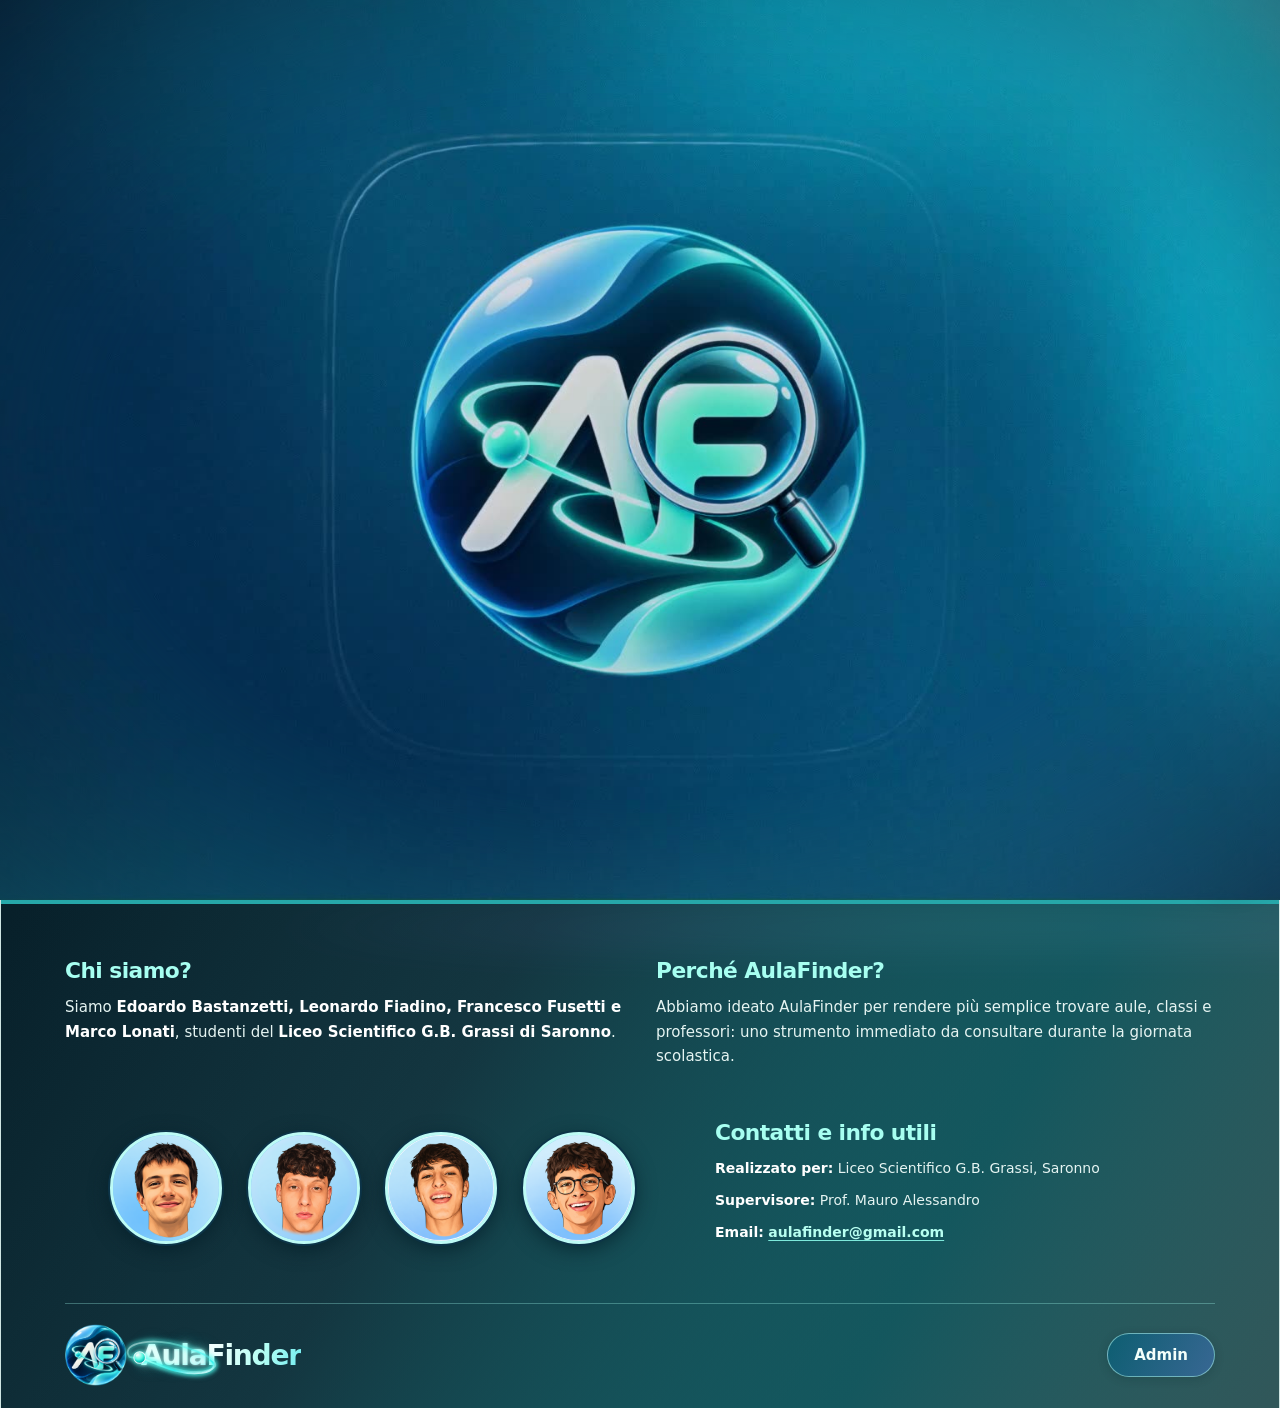
<file: index.html>
<!doctype html>
<html lang="it">
<head>
  <meta charset="utf-8">
  <meta name="viewport" content="width=device-width, initial-scale=1">
  <meta name="theme-color" content="#071F29">
  <meta name="description" content="AulaFinder, il tuo navigatore scolastico: cerca aule, classi, professori, orari e aule libere al Liceo Scientifico G.B. Grassi di Saronno. Consulta anche le piantine e il navigatore.">
  <meta name="robots" content="index, follow, max-image-preview:large">
  <meta name="author" content="Progetto scolastico AulaFinder">
  <meta name="application-name" content="AulaFinder">
  <link rel="canonical" href="https://aulafinder.github.io/V52/">
  <meta property="og:type" content="website">
  <meta property="og:locale" content="it_IT">
  <meta property="og:site_name" content="AulaFinder">
  <meta property="og:title" content="AulaFinder | Liceo Scientifico G.B. Grassi">
  <meta property="og:description" content="AulaFinder: il tuo navigatore scolastico al Liceo Scientifico G.B. Grassi di Saronno. Orari, aule, professori, piantine e percorsi.">
  <meta property="og:url" content="https://aulafinder.github.io/V52/">
  <meta property="og:image" content="https://aulafinder.github.io/V52/assets/liceo-grassi-carboncino.png">
  <meta property="og:image:alt" content="Illustrazione a carboncino del Liceo Scientifico G.B. Grassi di Saronno">
  <meta name="twitter:card" content="summary_large_image">
  <title>AulaFinder | Il tuo navigatore scolastico - Liceo G.B. Grassi Saronno</title>
  <script type="application/ld+json">{"@context":"https://schema.org","@type":"WebSite","name":"AulaFinder","alternateName":"Aula Finder","url":"https://aulafinder.github.io/V52/","description":"Progetto scolastico per trovare aule, classi, professori e orari del Liceo Scientifico G.B. Grassi di Saronno.","inLanguage":"it-IT","about":{"@type":"EducationalOrganization","name":"Liceo Scientifico G.B. Grassi di Saronno"}}</script>
  <link rel="icon" type="image/png" href="assets/logo-aulafinder.png?v=v52-rifatta-1">
  <link rel="manifest" href="manifest.webmanifest">
  <link rel="apple-touch-icon" sizes="180x180" href="icons/apple-touch-icon-180.png?v=v52-rifatta-1">
  <meta name="apple-mobile-web-app-capable" content="yes">
  <meta name="apple-mobile-web-app-status-bar-style" content="black-translucent">
  <meta name="apple-mobile-web-app-title" content="AulaFinder">
<script>
(()=>{try{const mobile=window.matchMedia('(max-width:680px)').matches;const saved=localStorage.getItem(mobile?'aulafinder.theme.mobile':'aulafinder.theme');const dark=saved==='dark'||(saved!=='light'&&window.matchMedia('(prefers-color-scheme: dark)').matches);document.documentElement.dataset.theme=dark?'dark':'light';}catch(e){document.documentElement.dataset.theme=window.matchMedia('(prefers-color-scheme: dark)').matches?'dark':'light';}})();
</script>
  <link rel="stylesheet" href="style.css?v=v52-rifatta-1">
  <link rel="stylesheet" href="piantina.css?v=v52-rifatta-1">
  <link rel="stylesheet" href="v48.css?v=v52-rifatta-1">
  <link rel="stylesheet" href="v49.css?v=v52-rifatta-1">
  <link rel="stylesheet" href="v50.css?v=v52-rifatta-1">
  <link rel="stylesheet" href="v51.css?v=v52-rifatta-1">
  <link rel="stylesheet" href="v52.css?v=v52-rifatta-1">
  <!-- V42: correzioni puntuali dell'header e del menu. Regole mantenute
       qui per prevalere anche quando la PWA conserva un vecchio style.css. -->
  <style id="aulafinder-v42-header-fix">
    /* Stesso bianco (#FFFFFF) dei selettori Giorno e Ora, senza muovere il tasto PC. */
    html:not([data-theme="dark"]) #themeToggle {
      background: #FFFFFF !important;
      border-color: #C2F5E7 !important;
      color: #08171C !important;
    }
    /* La freccia del sottomenù Orari e disponibile su mobile e desktop. */
    /* V52: la freccia Orari è visibile anche sul desktop. */
    /* Allineamento verticale preciso con il pulsante Home: +1 px solo dove necessario. */
    @media (min-width:356px) and (max-width:680px) {
      .header-controls #themeToggle { top:14px !important; }
    }
  </style>
  <script src="data.js?v=v52-rifatta-1" defer></script>
  <script src="admin-data.js?v=v52-rifatta-1" defer></script>
  <script src="config-docenti.js?v=v52-rifatta-1" defer></script>
  <script src="script.js?v=v52-rifatta-1" defer></script>
  <script src="map-orientation.js?v=v52-rifatta-1" defer></script>
  <script src="piantina.js?v=v52-rifatta-1" defer></script>
  <script src="navigator.js?v=v52-rifatta-1" defer></script>
  <meta name="color-scheme" content="light dark">
  <script src="footer.js?v=v52-rifatta-1" defer></script>
  <script src="pwa.js?v=v52-rifatta-1" defer></script>
  <script src="loading.js?v=v52-rifatta-1" defer></script>
  <script src="finder.js?v=v52-rifatta-1" defer></script>
  <script src="tutorial-v52.js?v=v52-rifatta-1" defer></script>
  <script src="versioni.js?v=v52-rifatta-1" defer></script>
  <script src="v48-ui.js?v=v52-rifatta-1" defer></script>
  <script src="v49-ui.js?v=v52-rifatta-1" defer></script>
  <script src="v50-ui.js?v=v52-rifatta-1" defer></script>
  <script src="v51-ui.js?v=v52-rifatta-1" defer></script>
  <script src="admin-ui.js?v=v52-rifatta-1" defer></script>
  <script src="v52-ui.js?v=v52-rifatta-1" defer></script>
</head>
<body>
  <!-- Video di apertura fornito dagli studenti. Silenziato per consentire autoplay su mobile. -->
  <div id="appLoading" class="app-loading" role="status" aria-label="Caricamento AulaFinder">
    <video id="appLoadingVideo" class="app-loading-video" autoplay muted playsinline preload="auto"
           poster="assets/aulafinder-caricamento.jpg" aria-hidden="true" disablepictureinpicture>
      <source src="assets/aulafinder-caricamento.mp4?v=v52-rifatta-1" type="video/mp4">
    </video>
    <span class="sr-only">Caricamento AulaFinder…</span>
  </div>
  <a class="skip-link" href="#mainContent">Vai al contenuto principale</a>
  <div aria-hidden="true" id="room-tooltip" role="tooltip"></div><svg aria-hidden="true" height="0" style="position:absolute" width="0"><defs><g id="ic-wc-m"><circle class="ic-bg" cx="72" cy="72" r="64.09"></circle><path class="ic-fg" d="M73.58 45.12L72.00 45.14L69.23 44.80L67.25 43.96L65.87 43.13L64.13 41.54L62.54 39.36L61.80 37.78L61.09 34.81L61.07 32.24L61.71 29.50L62.51 27.83L63.30 26.69L65.08 24.78L66.46 23.74L67.98 22.95L70.81 22.15L73.19 22.08L74.97 22.31L77.34 23.08L78.73 23.80L79.71 24.57L81.90 26.90L82.85 28.48L83.64 30.46L84.04 33.03L84.02 34.81L83.58 37.19L82.72 39.16L81.18 41.34L79.91 42.53L77.74 43.97L75.56 44.76ZM79.52 123.83L77.74 123.66L76.55 123.22L75.47 122.44L74.48 121.25L73.67 119.27L73.51 111.96L73.58 90.79L73.40 90.20L72.99 90.00L71.41 89.94L70.90 90.20L70.72 90.59L70.82 112.35L70.74 118.48L70.59 119.47L70.12 120.86L69.36 122.04L68.04 123.18L66.26 123.89L64.09 123.82L62.31 123.18L60.94 122.24L60.13 121.28L59.27 119.27L59.30 75.36L59.19 73.38L58.95 72.70L58.75 72.87L58.55 73.58L56.92 83.87L56.68 84.46L55.86 85.45L55.19 86.08L53.80 86.83L52.62 86.94L51.43 86.77L50.04 86.04L49.25 85.23L48.29 83.08L48.26 80.72L48.76 78.13L49.87 69.82L50.33 67.65L51.56 58.75L52.33 56.18L53.06 54.59L53.97 53.21L56.40 50.84L57.76 49.98L59.38 49.25L61.71 48.61L63.30 48.35L66.66 48.18L79.52 48.19L81.89 48.33L85.25 49.10L88.24 50.64L90.63 53.01L92.19 55.58L93.16 58.48L94.67 67.45L95.81 75.56L96.88 81.30L96.86 82.88L96.31 84.46L95.54 85.56L93.76 86.85L92.37 87.09L90.79 86.90L89.60 86.19L88.81 85.41L87.82 83.52L87.58 80.90L86.42 74.77L86.04 71.76L85.85 71.05L85.45 70.63L85.16 72.40L85.11 118.68L84.41 120.66L83.08 122.28L81.69 123.25L80.31 123.73Z" fill-rule="evenodd"></path></g><g id="ic-wc-w"><circle class="ic-bg" cx="72" cy="72" r="64.09"></circle><path class="ic-fg" d="M74.37 44.90L72.00 45.02L69.82 44.83L67.45 43.98L66.07 43.18L64.18 41.54L62.70 39.54L61.80 37.78L61.09 35.41L60.91 33.43L61.07 31.85L61.71 29.32L62.57 27.69L64.22 25.52L66.07 23.90L67.65 22.98L69.82 22.29L71.80 22.06L73.98 22.16L76.63 22.95L78.53 23.90L80.47 25.52L82.03 27.69L82.87 29.47L83.44 31.85L83.60 33.82L83.42 35.41L82.77 37.78L82.03 39.36L81.13 40.75L79.52 42.48L78.53 43.20L76.82 44.11ZM79.32 123.86L77.54 123.86L75.76 123.09L74.45 121.85L73.56 120.07L73.44 118.48L73.43 99.30L73.19 98.41L72.79 98.24L71.21 98.24L70.74 98.51L70.54 99.10L70.57 112.75L70.49 119.27L70.28 120.66L69.36 122.24L68.24 123.21L66.72 123.82L65.08 123.87L63.01 123.23L61.91 122.42L61.00 121.05L60.49 119.27L60.36 98.51L59.74 98.07L55.58 98.11L54.20 97.97L53.07 97.12L52.77 96.53L52.62 95.54L53.09 93.56L60.73 68.83L60.89 67.65L60.73 67.09L60.33 67.19L60.13 67.46L58.24 71.60L55.41 76.75L53.49 80.70L52.76 81.89L51.96 82.68L51.23 83.03L49.85 83.25L48.07 82.89L46.79 81.89L46.09 80.78L45.89 80.11L45.80 78.53L45.97 77.54L50.37 68.44L56.27 54.99L57.76 52.16L58.85 50.84L60.92 49.14L62.63 48.26L65.67 47.39L70.02 47.19L79.12 47.41L82.09 48.31L83.47 49.05L84.76 50.04L86.72 52.22L87.55 53.80L91.88 63.69L98.73 78.13L98.74 79.52L98.51 80.51L97.74 81.89L96.85 82.68L96.13 83.02L94.75 83.31L93.76 83.25L92.57 82.85L91.78 82.16L90.95 81.10L88.41 75.76L85.65 70.55L84.46 67.71L83.47 66.83L83.85 69.23L85.25 73.39L87.16 80.51L91.51 94.55L91.69 95.93L91.38 96.77L90.46 97.71L90.00 97.95L84.46 98.02L83.84 98.31L83.70 98.90L83.64 119.47L82.84 121.45L82.09 122.36L80.96 123.23Z" fill-rule="evenodd"></path></g><g id="ic-wc-prof"><circle class="ic-bg" cx="72" cy="72" r="65.33"></circle><path class="ic-fg" d="M34.33 50.34L33.83 50.46L33.05 50.33L32.68 50.00L32.57 49.67L32.72 47.83L33.22 46.33L33.19 42.17L33.00 41.93L30.67 40.68L30.44 40.33L30.50 40.09L30.83 39.82L44.83 34.07L45.50 33.92L46.03 34.00L57.67 38.77L59.89 39.83L60.28 40.17L60.17 40.59L58.98 41.33L58.71 41.83L58.85 45.83L59.63 48.33L59.42 49.17L58.83 49.87L58.33 49.96L57.83 49.86L57.49 49.33L57.52 47.33L57.90 46.00L57.93 42.50L57.73 42.00L57.33 41.89L54.50 43.11L53.25 43.50L52.91 44.17L52.93 46.33L52.66 47.00L52.17 47.05L51.17 46.52L49.33 46.47L47.83 46.72L45.50 47.78L43.17 46.69L42.00 46.44L40.00 46.46L38.67 46.98L38.30 47.00L38.02 46.50L37.99 44.33L37.79 43.83L35.17 42.58L34.48 42.50L34.24 42.67L34.14 43.17L34.13 46.17L34.42 47.50L34.59 49.50L34.55 50.00ZM91.33 51.06L90.50 50.94L90.01 50.50L89.90 50.17L90.03 48.33L90.53 47.50L90.63 47.00L90.58 42.33L90.33 41.96L88.00 40.73L87.71 40.33L88.00 39.89L89.00 39.43L95.00 37.09L102.00 34.13L102.67 33.99L109.67 36.78L117.08 40.17L117.11 40.50L116.89 40.83L115.47 41.50L114.86 42.00L114.74 42.33L114.99 45.67L115.79 49.17L115.63 50.17L115.17 50.62L114.67 50.73L114.00 50.55L113.67 50.28L113.47 49.83L113.56 47.50L113.97 46.00L113.94 43.00L113.67 42.46L113.33 42.43L111.83 43.06L110.50 43.44L110.00 43.76L109.72 44.33L109.67 46.83L109.33 47.21L108.83 47.19L107.67 46.56L106.17 46.49L104.96 46.67L102.33 47.62L100.00 46.69L98.50 46.49L97.17 46.56L95.83 47.24L95.50 47.28L95.17 46.83L95.20 44.33L95.05 43.83L94.58 43.50L93.17 43.05L92.33 42.62L91.83 42.79L91.72 43.17L91.76 46.67L91.98 50.00L91.82 50.67ZM74.33 116.19L73.83 116.18L73.03 115.67L72.71 115.17L72.62 114.50L72.59 39.83L72.71 39.33L73.13 38.83L73.67 38.47L74.17 38.36L75.17 38.82L75.74 39.83L75.81 47.33L75.76 114.50L75.67 115.00L75.24 115.67ZM46.33 60.68L45.17 60.68L43.67 60.43L42.00 59.77L40.99 59.17L39.40 57.67L38.10 55.50L37.56 53.17L37.51 51.50L38.25 49.00L38.83 48.20L39.83 47.63L40.67 47.42L42.17 47.56L44.00 48.10L45.50 48.81L47.00 48.12L48.83 47.55L50.67 47.45L51.67 47.88L52.23 48.33L53.01 49.67L53.34 51.50L53.30 53.67L53.04 55.00L52.39 56.50L51.01 58.33L49.17 59.77L47.67 60.40ZM103.50 60.51L102.33 60.61L100.83 60.53L98.83 59.82L96.83 58.35L95.45 56.50L94.69 54.33L94.69 51.50L95.44 49.17L96.50 48.12L97.67 47.64L98.67 47.57L100.83 48.04L101.95 48.50L102.67 48.54L105.50 47.60L106.83 47.49L107.50 47.63L108.33 48.08L109.15 49.00L109.77 50.83L109.92 52.67L109.75 54.33L109.11 56.00L107.83 57.87L106.50 59.13L105.40 59.83ZM105.83 116.17L104.83 116.12L103.83 115.73L102.83 114.73L102.49 114.00L102.22 112.33L102.08 102.50L101.98 102.17L101.67 102.05L101.49 102.17L101.40 102.50L101.33 112.50L101.16 114.17L100.50 115.17L99.75 115.83L98.50 116.22L97.50 116.25L96.00 115.78L95.33 115.17L94.59 114.00L94.47 113.00L94.47 102.50L94.33 102.03L93.83 101.83L88.67 101.66L87.67 101.23L87.35 100.83L87.39 100.17L91.88 86.50L92.78 83.17L93.17 82.33L93.41 81.00L93.77 80.33L93.83 79.02L93.50 79.25L93.15 80.50L92.67 81.27L92.38 82.33L92.00 82.99L91.74 84.00L90.63 86.83L90.33 88.04L89.70 89.67L89.17 90.41L88.00 91.02L86.67 90.97L85.50 90.28L84.82 89.33L84.62 88.67L84.68 87.33L85.35 85.33L89.34 74.83L92.83 66.19L93.90 64.67L95.33 63.42L96.81 62.67L98.83 62.13L104.33 62.11L106.00 62.28L107.67 62.69L108.90 63.33L110.50 64.73L111.14 65.67L111.83 67.24L114.06 73.50L118.50 84.61L119.17 86.47L119.49 88.00L119.12 89.50L118.52 90.33L118.17 90.60L117.33 90.94L116.50 91.00L115.83 90.90L115.00 90.49L114.09 89.00L112.50 83.84L112.09 83.00L111.82 81.83L111.38 81.00L111.05 79.83L110.63 79.50L110.70 80.83L111.10 81.83L111.33 83.16L111.72 84.17L112.62 87.67L113.71 90.83L116.30 100.50L115.83 101.29L115.00 101.70L109.67 101.71L109.24 102.00L109.14 102.50L109.06 113.50L108.38 114.83L107.67 115.53L107.00 115.92ZM51.17 116.01L49.50 116.14L48.00 115.83L46.83 115.00L45.67 113.56L45.43 113.67L45.10 114.33L44.50 115.03L43.67 115.68L42.00 116.14L40.67 116.12L39.50 115.81L38.62 115.17L37.95 114.33L37.59 113.33L37.48 112.50L37.40 94.83L37.29 94.17L36.59 93.17L36.38 92.33L36.50 88.17L36.36 82.83L36.17 81.82L35.92 83.17L35.68 88.50L34.83 90.44L34.33 91.00L33.83 91.27L32.83 91.53L32.17 91.49L31.33 91.18L30.83 90.78L30.12 90.00L29.78 89.17L29.67 88.33L29.74 71.33L30.11 69.17L30.67 67.78L31.33 66.75L33.33 64.78L34.50 64.07L36.00 63.42L38.17 62.76L40.67 62.37L41.00 62.40L41.33 62.66L42.49 65.33L43.43 68.33L43.67 68.69L44.00 68.87L44.19 68.50L44.36 66.17L43.73 64.67L43.61 63.83L43.73 63.33L44.17 62.73L45.00 62.44L46.00 62.37L46.66 62.67L47.17 63.26L47.37 64.00L47.21 64.83L46.67 65.50L46.53 66.00L46.67 68.56L46.83 69.43L47.00 69.51L47.67 68.17L48.07 66.67L49.50 62.74L50.00 62.38L50.50 62.26L53.45 62.83L56.83 64.04L59.17 65.49L60.47 66.83L61.08 67.83L61.83 69.98L62.00 71.50L62.03 74.00L62.06 87.67L61.92 89.33L61.67 89.91L60.83 90.90L59.33 91.65L58.17 91.55L57.33 91.10L56.80 90.50L56.18 88.83L55.98 81.50L55.83 80.23L55.67 80.10L55.46 81.50L55.29 88.17L55.38 93.00L55.18 93.67L54.27 94.50L54.03 95.17L53.96 113.17L53.71 114.00L53.00 114.93L52.00 115.71ZM110.39 78.83L110.33 78.36L110.17 78.35L110.33 78.99ZM54.50 136.22L53.50 136.07L52.83 135.74L52.33 135.74L52.17 135.58L51.83 135.57L51.67 135.40L51.33 135.40L51.17 135.23L50.83 135.23L50.67 135.07L50.33 135.07L50.17 134.91L49.83 134.90L49.67 134.70L49.30 134.67L49.33 134.57L51.67 134.55L53.00 134.70L54.26 135.50L54.65 136.17ZM71.17 138.54L68.00 138.57L67.83 138.56L67.74 138.33L68.50 137.98L70.00 137.91L70.83 138.05L71.29 138.50ZM74.00 138.52L72.36 138.50L72.83 138.09L73.33 137.98L73.83 138.14ZM76.17 138.57L75.91 138.50L75.97 138.33L76.50 137.99L77.33 138.07L77.66 138.33L76.33 138.41ZM79.83 138.22L79.32 138.17L80.17 137.94L81.20 138.00L80.00 138.02Z" fill-rule="evenodd"></path></g><g id="ic-scale"><circle class="ic-bg" cx="72" cy="72" r="64.58"></circle><path class="ic-fg" d="M58.45 105.97L37.86 105.94L36.56 104.98L35.88 103.73L35.75 102.99L35.81 100.93L36.49 99.46L38.04 98.15L38.78 97.86L53.44 97.88L54.17 97.61L54.29 97.05L54.29 81.65L55.01 79.98L56.41 78.67L57.34 78.20L58.08 78.05L73.11 78.11L73.86 77.94L74.12 77.38L74.08 61.61L74.41 60.57L75.15 59.59L76.08 58.74L77.20 58.08L77.94 57.90L92.97 57.90L93.71 57.71L93.97 57.15L94.03 41.94L94.45 40.58L95.20 39.61L96.21 38.78L97.24 38.37L98.72 38.24L114.31 38.31L115.24 38.46L115.78 38.78L116.55 39.53L117.09 40.45L117.14 43.79L116.99 44.35L116.35 45.21L114.89 46.39L113.94 46.61L102.43 46.64L102.06 46.69L101.73 46.95L101.63 62.35L101.32 63.18L99.82 64.95L98.54 65.75L97.61 65.95L82.39 65.99L81.73 66.25L81.60 66.80L81.55 69.96L81.54 82.21L81.35 82.95L80.72 83.92L79.71 84.99L78.49 85.82L77.57 86.06L62.72 85.99L62.16 86.07L61.85 86.29L61.71 86.85L61.74 98.35L61.59 102.80L61.34 103.55L60.59 104.47L59.75 105.24Z" fill-rule="evenodd"></path></g><g id="ic-lift"><circle class="ic-bg" cx="72" cy="72" r="64.94"></circle><path class="ic-fg" d="M65.12 41.66L53.65 41.71L52.95 41.47L52.22 40.59L52.03 39.71L52.36 38.65L55.58 33.35L57.92 29.12L58.76 28.23L59.47 28.05L60.18 28.07L60.53 28.25L61.13 28.94L65.01 35.82L66.84 38.65L67.06 39.53L66.87 40.24L66.00 41.38ZM91.41 41.66L79.76 41.76L78.88 41.43L78.09 40.41L77.87 39.53L78.35 38.29L79.59 36.63L84.06 29.12L85.06 28.15L85.59 28.07L86.29 28.25L87.18 29.30L92.94 38.82L93.11 39.53L92.96 40.24L92.12 41.32ZM103.41 118.98L42.35 119.02L41.47 118.92L40.06 118.33L39.00 117.60L38.29 116.86L37.53 115.59L37.28 114.71L37.11 110.47L37.20 52.94L37.53 51.00L38.22 49.76L39.00 48.87L40.27 48.00L41.47 47.58L42.18 47.50L102.18 47.53L103.06 47.60L104.51 48.00L105.64 48.71L106.40 49.41L107.11 50.29L107.69 51.53L107.90 52.94L107.89 114.00L107.75 114.88L107.19 116.12L106.24 117.39L105.00 118.36ZM68.82 112.59L69.16 112.24L69.31 111.53L69.23 54.53L68.82 54.01L68.29 53.89L45.35 54.00L44.65 54.49L43.93 55.41L43.62 56.29L43.59 107.12L43.60 109.94L43.73 110.65L44.93 112.06L45.53 112.41L46.24 112.58ZM99.39 112.41L100.06 112.11L100.76 111.46L101.34 110.65L101.48 110.12L101.42 56.47L101.31 55.94L100.06 54.24L99.00 53.95L82.76 53.92L75.88 54.08L75.56 54.35L75.44 54.88L75.45 112.06L75.71 112.42L76.24 112.57L95.65 112.54Z" fill-rule="evenodd"></path></g><g id="ic-biblioteca"><circle class="ic-bg" cx="72" cy="72" r="64.87"></circle><path class="ic-fg" d="M70.57 93.62L70.04 93.68L68.97 92.74L65.23 90.67L61.31 89.17L58.10 88.41L53.82 87.89L50.08 87.89L45.09 88.46L42.06 89.15L39.92 89.85L36.00 91.43L35.50 91.25L35.35 90.71L35.35 44.91L35.51 44.20L35.91 43.66L37.60 42.88L40.46 42.07L43.43 41.35L46.34 40.84L49.72 40.55L54.36 40.68L58.81 41.39L63.27 42.83L64.87 43.57L67.37 45.02L69.27 46.51L70.41 47.76L70.79 49.01L70.83 54.00L70.70 93.21ZM75.03 93.78L74.67 93.71L74.49 93.21L74.44 81.62L74.39 49.01L74.51 48.30L74.85 47.58L76.81 45.68L80.38 43.52L83.90 42.06L85.72 41.50L89.11 40.78L93.74 40.49L99.45 40.91L102.48 41.45L104.70 42.06L106.93 42.78L108.71 43.63L109.43 44.32L109.59 44.91L109.62 90.53L109.47 91.07L109.25 91.22L108.71 91.18L105.15 89.84L99.45 88.42L94.99 87.96L90.53 88.06L87.15 88.51L84.30 89.21L82.16 89.92L77.70 92.01L76.28 92.82ZM73.78 105.87L70.40 105.89L69.50 105.77L68.61 105.31L67.72 104.58L67.19 103.86L66.65 102.76L65.58 102.01L63.98 101.26L62.20 100.56L59.64 99.80L56.50 99.18L53.82 98.92L47.94 98.99L45.09 99.25L41.52 99.89L36.35 101.23L29.58 103.83L27.98 103.80L26.55 102.82L26.17 102.12L26.05 101.05L26.10 52.75L26.38 50.97L27.23 49.90L28.51 49.17L30.65 49.05L31.26 49.37L31.44 50.08L31.54 93.92L31.43 96.42L31.54 96.80L31.90 96.97L32.44 96.88L33.50 96.31L37.60 94.87L42.95 93.55L47.58 92.90L52.04 92.67L58.81 93.54L63.80 94.89L66.92 96.24L68.14 96.95L70.20 98.55L70.93 99.47L73.60 99.59L74.14 99.42L75.03 98.46L77.10 96.95L79.66 95.61L81.45 94.89L85.90 93.61L92.67 92.72L96.06 92.73L101.58 93.47L107.29 94.88L111.56 96.34L112.63 96.94L112.99 96.96L113.30 96.77L113.42 96.24L113.46 50.08L113.59 49.54L113.88 49.20L114.95 48.92L116.55 49.24L118.09 50.26L118.70 51.15L118.87 52.22L118.91 101.76L118.69 102.45L118.08 103.19L117.27 103.80L116.73 103.93L115.49 103.87L114.77 103.71L112.46 102.67L108.71 101.31L103.07 99.80L99.62 99.20L96.59 98.94L90.89 98.99L88.40 99.27L85.54 99.82L82.87 100.57L81.09 101.27L78.36 102.65L77.35 104.29L76.14 105.33L75.21 105.73Z" fill-rule="evenodd"></path></g><g id="ic-video"><circle class="ic-bg" cx="72" cy="72" r="64.65"></circle><path class="ic-fg" d="M85.59 59.69L83.20 59.71L80.08 59.32L77.53 58.41L74.94 56.94L72.75 54.92L71.33 52.90L69.97 49.59L69.59 47.39L69.55 45.00L69.98 42.28L70.62 40.41L71.27 39.11L72.77 36.92L75.18 34.71L77.88 33.14L80.08 32.31L83.20 31.77L85.59 31.75L88.71 32.46L92.02 33.92L93.90 35.27L96.04 37.47L97.45 39.67L98.27 41.50L98.90 44.82L98.82 47.57L98.20 50.33L96.78 53.08L95.35 54.92L92.94 57.08L90.55 58.44L88.53 59.17ZM54.18 59.70L51.61 59.73L48.67 59.22L46.65 58.47L44.27 57.00L41.90 54.92L40.54 53.08L39.67 51.25L38.88 48.12L38.78 45.55L39.10 43.16L39.71 41.33L40.44 39.86L42.03 37.65L43.53 36.14L45.73 34.58L47.76 33.72L50.88 32.90L54.00 32.88L56.39 33.22L58.41 33.86L61.16 35.38L63.57 37.47L65.07 39.49L65.94 41.18L66.76 44.27L66.85 47.02L66.49 49.43L65.91 51.24L65.20 52.76L63.73 54.91L61.35 57.08L58.96 58.43L56.94 59.16ZM85.13 51.61L86.69 51.17L87.82 50.51L88.71 49.68L89.42 48.67L90.00 47.12L90.16 46.10L90.10 45.18L89.33 43.16L88.54 42.06L87.43 41.19L85.41 40.33L84.31 40.24L83.02 40.38L81.00 41.27L80.08 42.01L79.35 42.86L78.54 44.63L78.44 46.10L78.56 47.39L79.39 49.04L80.82 50.51L82.29 51.31L84.12 51.68ZM53.51 51.80L55.47 51.11L57.21 49.78L57.91 48.86L58.43 47.57L58.60 45.55L57.85 43.53L56.39 41.83L55.47 41.20L54.73 40.92L53.27 40.50L52.16 40.48L49.96 41.22L48.79 42.06L47.86 43.16L47.02 44.82L46.98 47.39L47.12 47.94L47.76 49.07L49.22 50.58L50.30 51.24L51.80 51.76L52.71 51.89ZM123.24 100.30L121.96 100.27L120.67 99.66L107.08 89.86L106.53 89.71L103.96 89.68L103.22 89.52L102.86 89.28L102.58 88.71L102.46 87.98L102.40 79.90L102.42 72.73L102.67 72.10L103.41 71.84L105.80 71.80L106.35 71.65L113.14 66.21L119.94 61.06L121.22 60.20L122.33 59.78L123.24 59.68L123.80 59.78L124.66 60.24L125.36 60.98L125.63 61.53L125.81 62.45L125.86 67.59L125.80 97.53L125.45 98.77L124.78 99.55ZM94.59 104.70L42.06 104.79L41.33 104.69L39.86 104.14L38.57 103.36L37.64 102.49L36.83 101.20L36.45 99.55L36.47 67.41L36.76 65.57L37.53 64.29L38.39 63.37L39.77 62.45L41.33 61.86L42.80 61.69L51.43 61.56L94.59 61.63L96.06 61.80L97.85 62.63L98.82 63.39L99.69 64.47L100.29 65.78L100.45 66.86L100.45 99.55L100.29 100.45L99.73 101.76L98.27 103.37L96.98 104.15Z" fill-rule="evenodd"></path></g><g id="ic-fisica"><circle class="ic-bg" cx="72" cy="72" r="64.58"></circle><path class="ic-fg" d="M73.11 118.77L70.70 118.57L68.47 117.72L66.25 116.26L64.01 113.94L62.44 111.71L60.22 107.26L58.76 103.73L57.99 101.51L57.79 100.39L57.53 99.93L56.97 99.77L52.33 100.72L48.43 101.30L46.39 101.35L44.16 101.27L41.01 100.75L38.60 100.00L36.93 99.18L35.81 98.43L34.27 96.87L33.46 95.57L32.85 94.02L32.46 91.30L32.85 88.08L33.53 85.92L34.93 82.95L37.17 79.61L40.95 75.15L42.07 74.04L42.16 73.67L37.90 68.85L36.56 67.12L35.01 64.76L33.43 61.61L32.64 58.64L32.57 55.86L32.73 54.74L33.40 52.71L34.14 51.37L35.63 49.76L37.48 48.41L39.34 47.52L42.31 46.70L44.72 46.45L49.36 46.58L54.74 47.46L56.60 47.99L57.15 47.89L57.61 47.32L59.42 42.12L60.97 38.78L62.40 36.37L63.96 34.14L65.88 32.08L67.92 30.56L69.77 29.74L72.19 29.38L74.60 29.63L76.82 30.48L79.05 32.01L80.62 33.59L82.16 35.63L84.41 39.53L85.92 42.98L87.51 47.69L87.77 48.00L88.33 48.06L89.81 47.60L93.53 46.89L98.54 46.50L100.21 46.51L102.99 46.81L105.77 47.56L107.44 48.33L108.74 49.15L110.23 50.51L110.97 51.44L111.92 53.26L112.49 55.48L112.59 56.60L112.47 58.27L111.89 60.68L110.31 64.39L109.54 65.69L108.01 67.73L102.80 73.67L103.00 74.23L106.53 78.12L108.80 81.09L110.33 83.51L111.87 86.85L112.52 89.63L112.57 92.04L111.90 94.87L111.04 96.49L109.48 98.36L108.19 99.25L106.89 99.89L104.47 100.70L99.65 101.54L97.61 101.54L88.33 99.83L87.77 99.92L87.46 100.39L86.55 103.36L85.07 107.26L83.53 110.41L81.43 113.57L79.82 115.42L77.71 117.09L76.64 117.73L74.78 118.48ZM73.12 53.26L74.02 52.70L77.57 51.27L82.95 49.46L83.32 49.13L83.48 48.62L81.39 42.87L79.93 39.90L78.47 37.67L76.82 35.73L74.97 34.32L73.30 33.74L72.00 33.60L70.14 34.14L68.96 34.89L67.55 36.28L66.20 38.04L64.67 40.64L63.15 43.79L61.56 48.06L61.43 48.99L61.79 49.55L67.18 51.34L71.79 53.26L72.56 53.38ZM45.77 70.52L48.38 68.29L54.06 64.21L54.33 63.46L55.11 57.23L56.12 52.89L56.11 52.33L55.76 51.96L52.35 51.22L48.25 50.84L46.02 50.75L43.79 50.95L41.75 51.30L39.90 51.99L37.96 53.44L37.25 54.56L36.98 55.86L37.12 58.64L37.94 61.05L38.67 62.54L40.16 64.95L42.41 67.73L44.91 70.47L45.28 70.64ZM99.67 70.70L101.51 69.01L103.65 66.62L105.85 63.46L107.38 60.68L108.13 58.45L108.26 57.34L108.09 55.86L107.44 54.19L106.52 53.03L105.22 52.11L103.18 51.31L102.06 51.10L99.09 50.90L94.45 51.11L89.26 51.96L88.98 52.33L88.97 52.89L89.63 56.23L90.34 61.05L90.46 63.46L90.64 64.02L91.86 65.08L97.42 69.20L98.91 70.50ZM59.64 60.49L61.05 59.43L66.80 56.31L67.03 56.04L66.99 55.78L66.62 55.50L62.35 53.98L61.24 53.44L60.31 53.40L60.01 53.81L59.49 55.86L59.09 58.82L58.74 60.12L58.79 60.49L59.01 60.65ZM85.95 60.68L86.09 60.12L85.17 54.19L85.02 53.63L84.80 53.41L84.25 53.30L83.69 53.41L81.09 54.30L77.94 55.70L77.86 56.04L78.16 56.41L83.69 59.44L85.36 60.71ZM73.01 89.26L79.61 85.89L85.73 82.15L86.57 81.46L86.76 80.91L86.83 69.96L86.77 66.99L86.47 66.19L77.94 60.92L73.67 58.61L72.56 58.22L71.07 58.68L66.80 60.88L62.72 63.20L59.01 65.47L58.58 65.88L58.27 66.80L58.22 77.57L58.33 80.91L58.71 81.65L68.10 87.33L72.19 89.32L72.56 89.40ZM73.48 82.03L71.63 82.03L69.22 81.42L67.73 80.66L66.85 79.98L65.37 78.31L64.70 77.01L64.02 74.41L64.07 73.48L64.63 70.89L65.35 69.40L66.06 68.44L67.73 66.93L69.03 66.23L72.00 65.49L73.30 65.52L75.53 66.06L77.20 66.83L78.31 67.61L79.16 68.47L80.00 69.77L80.61 71.26L80.90 73.30L80.93 74.60L80.67 76.27L79.98 77.93L79.20 79.05L77.26 80.72L75.74 81.46ZM53.66 77.94L53.99 77.75L54.06 77.38L53.95 76.45L54.07 70.14L53.97 69.59L53.63 69.39L52.81 69.77L49.92 72.12L48.83 73.11L48.54 73.67L48.72 74.04L51.22 76.15L53.26 77.78ZM91.88 77.94L96.23 74.04L96.34 73.67L91.94 69.77L91.48 69.62L91.16 69.77L91.03 70.14L91.17 74.04L91.09 77.57L91.30 78.02ZM48.31 97.05L51.03 96.84L54.19 96.26L56.04 95.75L56.31 95.38L56.33 95.01L54.96 88.89L54.48 84.25L54.19 83.51L48.25 79.17L45.84 77.00L45.28 76.88L43.82 78.12L41.75 80.41L40.15 82.39L38.67 84.80L37.87 86.47L37.11 88.61L36.86 90.56L36.97 92.60L37.25 93.53L38.06 94.64L39.15 95.50L40.64 96.21L44.54 97.03ZM94.86 96.87L97.42 96.12L98.72 95.98L100.21 96.08L102.06 96.85L104.47 96.30L105.87 95.57L106.72 94.82L107.48 93.90L108.11 92.41L108.25 91.30L108.17 89.81L107.44 87.52L106.65 85.73L103.63 81.09L102.25 79.40L99.84 76.90L99.09 77.03L97.61 78.40L91.30 83.14L90.61 84.06L90.30 87.96L89.47 92.60L88.95 94.64L89.00 95.38L89.44 95.72L91.30 96.25ZM61.46 94.27L67.18 92.08L67.45 91.86L67.49 91.48L67.18 91.18L61.24 88.00L59.75 87.00L59.38 86.94L59.16 87.03L59.01 87.40L59.39 90.37L60.09 93.90L60.49 94.37ZM84.70 94.08L85.09 93.34L85.80 89.44L86.03 87.59L85.97 87.22L85.73 87.02L81.84 89.10L79.98 90.31L78.12 91.22L77.90 91.48L77.95 91.86L78.14 92.04L81.09 93.24L83.88 94.20ZM73.58 114.31L74.60 114.06L76.08 113.23L77.61 111.71L79.24 109.49L79.98 108.19L81.37 105.03L83.55 98.91L83.37 98.54L82.76 98.15L79.24 96.98L73.40 94.27L72.56 94.08L71.81 94.24L69.40 95.46L65.69 97.01L62.54 98.08L61.78 98.54L61.57 99.09L62.02 100.02L63.20 103.73L64.61 106.89L66.10 109.48L67.60 111.53L69.44 113.20L70.89 114.05L72.37 114.39Z" fill-rule="evenodd"></path></g><g id="ic-chimica"><circle class="ic-bg" cx="72" cy="72" r="64.73"></circle><path class="ic-fg" d="M101.64 113.47L43.82 113.54L42.18 113.21L40.55 112.44L38.78 110.91L37.82 109.57L37.05 107.45L36.90 104.91L37.03 103.27L37.92 101.09L52.47 73.64L60.13 60.18L60.56 59.09L60.58 33.09L60.31 32.36L59.09 31.80L58.35 30.91L58.06 29.64L58.13 28.18L58.30 27.64L59.45 26.36L60.55 25.65L61.27 25.53L84.18 25.51L85.71 26.18L86.36 26.81L86.86 27.64L87.04 28.36L86.98 29.45L86.47 30.91L85.64 31.77L84.55 32.23L84.29 32.55L84.16 33.09L84.26 59.45L87.32 65.09L90.64 70.73L101.21 90.36L105.25 97.45L107.36 101.64L108.11 103.82L108.21 105.64L108.11 106.91L107.38 108.91L106.73 110.01L105.27 111.68L104.36 112.40L102.91 113.16ZM69.66 80.91L71.82 80.60L75.82 79.34L78.55 78.75L82.73 78.62L88.00 78.73L88.46 78.36L88.41 78.00L87.99 77.45L81.90 66.36L79.32 62.18L78.52 60.55L78.52 33.09L78.36 32.40L78.00 32.16L66.91 32.18L66.36 32.32L66.18 32.55L66.06 33.09L65.99 60.55L64.48 63.64L60.42 70.73L57.19 77.09L56.58 78.00L56.61 78.36L56.91 78.64L61.27 78.74L63.64 79.36L66.73 80.55ZM74.18 73.82L72.91 73.99L71.64 73.80L70.36 73.10L69.62 72.36L69.00 71.45L68.62 69.64L68.98 67.64L69.82 66.36L71.09 65.45L73.09 65.01L74.91 65.43L76.17 66.36L76.91 67.56L77.15 69.64L76.87 71.45L76.18 72.49L75.45 73.15ZM73.27 88.91L74.09 88.36L74.64 87.45L74.68 86.91L74.23 86.00L73.58 85.27L73.09 84.98L72.36 84.96L71.27 85.84L70.87 86.73L70.82 87.27L71.24 88.18L71.58 88.55L72.55 89.00ZM62.22 102.36L63.64 101.58L64.55 100.75L65.21 99.82L65.89 98.00L65.87 96.18L65.24 94.36L64.46 93.27L63.64 92.54L61.64 91.70L59.82 91.69L57.87 92.55L56.91 93.29L56.08 94.36L55.38 96.00L55.41 98.00L56.15 99.82L56.78 100.73L57.81 101.64L59.64 102.44L60.91 102.54ZM83.98 103.82L85.64 103.05L87.05 101.64L87.80 100.00L87.81 98.36L87.03 96.55L85.82 95.24L84.36 94.49L83.27 94.35L82.18 94.44L80.36 95.34L79.31 96.36L78.44 98.00L78.34 98.91L78.45 100.18L78.61 100.73L79.34 102.00L80.36 103.00L82.18 103.81Z" fill-rule="evenodd"></path></g><g id="ic-biologia"><circle class="ic-bg" cx="72" cy="72" r="64.8"></circle><path class="ic-fg" d="M75.78 117.05L73.62 117.01L72.83 116.46L72.12 115.38L71.90 114.30L71.92 108.54L71.67 106.92L71.04 104.58L68.83 98.82L66.70 94.68L64.44 90.90L63.90 90.64L62.64 90.79L60.66 90.79L57.06 90.44L53.62 89.64L49.86 88.21L46.26 86.12L43.53 83.88L40.50 80.77L38.23 77.76L36.77 75.24L35.33 72.00L33.99 68.04L33.31 65.16L32.99 63.00L32.72 59.04L32.87 56.16L33.22 53.46L33.66 53.03L34.38 52.88L40.14 54.02L45.00 55.46L50.76 57.69L55.08 59.81L57.42 61.28L61.02 64.14L63.18 66.28L65.30 69.12L66.74 71.82L67.50 73.86L68.22 76.86L68.52 80.28L68.40 83.34L68.22 84.65L67.50 87.47L67.31 87.84L66.96 88.08L66.60 88.06L66.33 87.84L65.23 85.86L63.88 83.88L60.40 79.92L53.32 73.44L50.76 71.35L49.86 70.88L49.62 70.92L50.01 71.64L50.97 72.72L55.95 77.76L58.68 80.84L63.10 86.58L64.80 89.56L65.34 89.67L66.42 89.16L66.96 89.26L67.32 89.53L70.34 93.96L71.82 96.64L72.64 98.46L73.08 98.79L73.40 98.28L73.55 96.66L74.95 90.90L77.76 82.52L79.01 80.82L82.94 73.26L85.78 68.40L90.78 61.38L94.14 57.27L94.76 56.16L94.68 56.02L94.32 56.10L91.98 58.31L86.55 64.26L85.00 66.24L79.92 73.79L77.78 77.58L76.27 81.18L75.96 81.45L75.60 81.33L74.30 79.56L73.55 78.30L72.85 76.68L72.00 74.16L71.42 70.02L71.78 65.70L72.26 63.36L73.52 59.76L74.93 57.06L77.18 53.64L80.64 49.71L83.70 46.95L88.74 43.29L93.78 40.46L99.90 37.52L103.68 36.04L107.64 34.70L108.54 34.50L109.17 34.56L109.80 35.05L110.06 35.46L110.70 38.14L111.42 42.66L111.63 48.24L111.57 51.48L111.26 54.54L110.57 58.14L109.18 62.46L107.06 67.14L104.81 70.74L101.34 74.88L98.46 77.50L95.40 79.64L94.14 80.34L89.49 82.44L84.24 83.91L81.54 84.10L80.96 84.60L79.35 89.46L77.83 95.58L77.05 101.70L76.90 103.86L76.91 108.00L77.13 111.06L77.55 113.76L77.53 114.84L76.86 116.28Z" fill-rule="evenodd"></path></g><g id="ic-inglese"><circle class="ic-bg" cx="72" cy="72" r="64.17"></circle><path class="ic-fg" d="M61.43 59.90L61.04 59.74L59.09 58.07L53.61 54.51L48.62 50.87L42.26 46.65L35.61 41.90L35.20 41.28L35.22 41.04L35.61 40.91L37.37 41.02L51.46 40.83L62.37 41.09L62.51 41.67L61.81 42.65L61.72 43.24L61.75 59.28L61.68 59.67ZM82.76 59.68L82.37 59.48L82.29 58.89L82.30 43.83L82.03 42.65L81.38 41.67L81.53 41.09L83.35 40.93L95.48 40.84L108.39 40.91L108.91 41.09L108.85 41.48L108.39 41.99L105.53 43.83L86.28 57.65L84.33 58.76L83.71 59.28ZM77.48 104.69L66.91 104.69L66.33 104.58L66.01 104.28L65.83 93.72L65.95 80.41L65.86 79.83L65.54 79.37L64.96 79.21L64.17 79.33L43.83 79.43L24.65 79.30L24.39 79.04L24.27 78.46L24.34 66.72L24.65 66.47L25.04 66.42L64.96 66.46L65.54 66.33L65.84 65.74L65.93 41.35L66.13 41.09L66.72 40.96L77.28 40.91L77.88 41.09L78.13 41.87L78.09 65.54L78.23 66.13L78.43 66.33L118.96 66.44L119.71 66.52L120.01 66.72L120.14 67.11L120.05 78.26L119.85 79.04L119.35 79.37L79.04 79.27L78.44 79.43L78.16 79.83L78.07 80.41L78.11 103.70L77.90 104.48ZM91.17 61.83L85.30 61.86L84.91 61.79L84.67 61.43L84.97 61.04L88.04 59.21L94.89 54.16L106.83 45.98L112.30 42.05L113.09 41.30L114.07 40.95L115.83 40.98L117.20 41.21L118.42 41.67L118.54 42.07L118.25 42.65L116.22 44.27L110.74 48.17L108.78 49.36L105.26 52.05L95.09 59.23L93.33 60.33L91.96 61.52ZM53.61 61.87L47.74 61.87L46.76 61.55L39.56 56.35L25.42 46.57L24.51 45.78L24.29 45.20L24.40 44.41L25.04 43.30L26.22 42.15L26.80 42.08L27.20 42.24L31.70 45.88L34.83 47.93L45.20 55.35L48.13 57.23L51.85 60.06L53.80 61.18L53.91 61.63ZM119.35 61.83L101.93 61.82L101.54 61.74L101.37 61.43L101.68 61.04L103.31 60.07L106.86 57.33L112.30 53.74L116.02 50.91L119.54 48.57L119.93 48.69L120.09 49.11L120.10 61.04L119.91 61.63ZM42.26 61.85L25.24 61.97L24.46 61.79L24.21 61.04L24.27 49.70L24.45 49.11L24.85 49.04L25.43 49.31L36.98 57.57L37.95 58.11L40.50 60.06L42.46 61.22L42.57 61.63ZM25.04 97.55L24.46 97.54L24.29 97.04L24.24 84.52L24.46 83.90L25.24 83.73L43.63 83.71L44.23 83.93L44.20 84.33L43.61 84.91L39.24 87.65L34.24 91.35ZM119.74 97.06L119.15 96.93L118.37 96.14L113.48 92.83L105.52 86.87L101.67 84.33L101.51 83.93L102.13 83.69L118.96 83.71L119.85 83.93L120.06 84.52L120.12 89.80L120.04 96.65ZM30.33 104.68L27.59 104.59L26.60 104.09L26.32 103.50L26.61 103.13L28.37 101.85L32.48 99.16L38.54 94.83L42.74 92.15L47.54 88.57L54.39 83.92L60.26 83.77L60.74 83.93L60.61 84.52L59.09 85.78L52.63 90.05L44.22 95.97L33.06 103.30L31.68 104.48ZM118.96 103.73L118.57 103.89L117.98 103.72L112.11 99.41L106.83 95.94L103.00 93.13L99.00 90.48L93.33 86.20L91.38 84.91L90.73 84.33L90.68 83.93L91.17 83.79L96.85 83.77L100.57 86.12L104.28 88.98L108.39 91.71L113.67 95.56L115.19 96.85L119.35 99.64L120.13 100.57L120.18 101.54L119.64 102.91ZM108.78 104.71L82.76 104.75L81.98 104.51L81.85 104.09L82.26 102.72L82.34 101.54L82.33 86.67L82.47 86.28L82.96 86.14L83.35 86.30L99.55 97.63L104.67 101.02L108.89 104.09L109.09 104.48ZM62.02 104.69L36.78 104.71L36.21 104.48L36.39 104.09L37.97 103.11L40.70 101.03L50.48 94.46L61.24 86.85L61.63 86.97L61.79 87.46L61.71 102.52L62.41 104.28Z" fill-rule="evenodd"></path></g><g id="ic-informatica"><circle class="ic-bg" cx="72" cy="72" r="64.42"></circle><path class="ic-fg" d="M102.88 96.25L38.84 96.29L37.01 96.06L35.27 95.12L34.29 94.25L33.38 93.03L32.63 91.52L32.44 90.19L32.41 46.23L32.62 44.72L33.39 43.20L34.65 41.87L35.81 41.05L37.52 40.36L38.84 40.25L105.92 40.29L106.67 40.36L108.12 40.93L109.52 41.83L110.35 42.63L111.15 43.77L111.88 46.04L111.76 90.57L111.19 92.27L110.40 93.60L109.52 94.54L108.57 95.23L106.67 96.13ZM103.99 90.76L105.16 89.95L105.79 89.05L105.93 88.29L105.98 48.32L105.76 47.56L104.59 46.29L103.64 46.07L40.74 46.12L39.60 46.39L38.65 47.48L38.27 48.51L38.19 51.73L38.19 88.29L38.62 89.62L39.60 90.51L40.55 90.79L44.72 90.83ZM67.64 84.00L66.32 84.10L65.18 83.75L64.42 83.08L63.96 82.23L63.83 81.66L63.96 81.09L69.07 68.02L74.30 55.33L75.14 54.19L75.60 53.85L76.36 53.66L77.68 53.75L78.44 54.19L79.25 55.14L79.46 55.89L79.34 56.84L72.80 72.57L69.37 81.85L68.69 83.18ZM59.12 79.24L58.17 79.28L57.03 78.69L53.24 75.55L47.81 70.86L47.08 69.92L46.89 68.78L47.09 67.64L48.69 65.95L56.84 59.05L57.79 58.38L58.74 58.22L59.68 58.44L60.58 59.31L61.13 60.44L61.04 61.77L60.44 62.69L59.68 63.46L54.09 68.21L53.86 68.59L54.19 69.24L59.49 73.56L60.42 74.46L61.10 75.41L61.31 76.36L61.12 77.31L60.25 78.57ZM86.02 79.39L84.69 79.34L83.56 78.59L82.80 77.26L82.77 75.98L83.37 75.03L84.13 74.29L90.00 69.35L90.31 68.59L90.06 68.21L88.48 67.15L84.89 64.04L83.31 62.34L82.87 61.01L82.90 60.44L83.15 59.87L83.56 59.27L84.51 58.52L85.64 58.25L86.40 58.38L87.54 59.15L96.63 66.85L97.30 67.83L97.50 68.78L97.37 69.73L96.63 70.91L91.51 75.03L87.54 78.53ZM113.87 108.02L30.88 108.01L30.13 107.90L28.43 107.24L27.28 106.52L25.91 105.16L25.05 103.83L24.49 102.32L24.34 100.61L24.53 99.85L25.20 98.75L25.77 98.39L26.53 98.26L60.63 98.25L61.33 98.53L63.28 100.53L64.23 100.75L80.34 100.77L80.91 100.53L82.80 98.52L83.75 98.27L117.28 98.27L118.73 98.53L119.58 99.28L120.06 100.61L120.08 101.94L119.55 103.64L118.61 105.07L117.09 106.59L115.77 107.35Z" fill-rule="evenodd"></path></g><g id="ic-palestra"><circle class="ic-bg" cx="72" cy="72" r="64.26"></circle><path class="ic-fg" d="M101.42 101.45L100.06 101.49L98.28 101.23L96.39 100.35L95.42 99.57L94.65 98.67L93.80 96.77L93.60 95.03L93.70 78.00L93.58 77.61L93.29 77.47L92.90 77.67L91.35 79.43L90.39 80.14L89.81 80.35L55.94 80.35L54.39 80.17L52.45 78.63L51.48 77.35L50.90 77.27L50.57 77.81L50.60 95.03L50.47 96.19L50.01 97.74L49.26 98.90L47.81 100.28L45.68 101.29L43.94 101.56L42.00 101.34L41.03 101.07L39.55 100.26L38.13 98.89L37.30 97.55L36.79 96.00L36.68 95.03L36.57 54.19L37.16 51.68L37.94 50.32L39.48 48.79L40.65 48.09L42.77 47.45L44.13 47.36L47.03 48.12L48.39 49.03L49.16 49.80L49.94 50.95L50.46 52.45L50.61 53.42L50.67 70.84L50.90 71.39L51.48 71.35L52.72 69.87L54.00 68.93L55.74 68.58L89.42 68.49L90.97 69.01L92.12 69.87L92.90 70.95L93.29 71.18L93.55 71.03L93.67 70.45L93.63 53.42L93.77 52.45L94.45 50.89L95.32 49.74L96.39 48.83L97.74 48.04L99.68 47.55L101.03 47.49L103.16 47.97L104.87 48.97L105.71 49.74L106.53 50.90L107.23 52.69L107.39 53.61L107.40 95.23L107.23 96.19L106.58 97.74L105.30 99.48L104.19 100.45L103.11 101.03ZM29.42 90.98L27.10 91.02L25.35 90.44L24.19 89.59L23.42 88.62L22.70 86.71L22.60 79.94L22.17 79.35L20.71 78.77L19.55 77.74L18.68 76.45L18.54 75.68L18.53 72.58L18.76 71.61L19.35 70.61L20.13 69.77L21.29 68.96L22.26 68.64L22.57 68.13L22.76 62.52L23.23 60.58L24.19 59.30L25.55 58.22L27.87 57.59L29.03 57.66L30.39 58.01L31.85 59.03L33.10 60.60L33.45 61.74L33.53 62.71L33.58 81.29L33.40 87.10L33.06 88.26L32.13 89.43L30.89 90.39ZM117.48 90.98L114.77 90.99L113.23 90.36L111.38 88.65L110.78 87.68L110.63 86.71L110.58 63.68L110.70 61.35L111.53 59.81L112.45 58.83L113.81 58.02L115.94 57.62L117.48 57.79L118.84 58.22L119.95 59.03L121.25 60.58L121.68 62.13L121.88 68.13L122.32 68.65L123.29 69.03L124.26 69.73L125.08 70.65L125.76 72.19L125.89 72.97L125.90 75.87L125.36 77.23L124.06 78.60L122.32 79.44L121.89 79.94L121.69 86.52L121.33 88.06L120.39 89.35L119.42 90.20Z" fill-rule="evenodd"></path></g><g id="ic-segreteria"><circle class="ic-bg" cx="72" cy="72" r="64.65"></circle><path class="ic-fg" d="M72.73 57.68L70.16 57.64L67.41 57.10L65.39 56.26L63.18 54.86L61.06 52.71L59.68 50.51L58.83 48.31L58.48 45.92L58.52 44.08L58.96 41.52L59.57 39.86L60.26 38.57L61.71 36.70L63.23 35.27L65.57 33.80L67.25 33.06L70.71 32.29L73.10 32.32L76.22 33.07L78.24 33.95L80.42 35.45L81.99 36.92L83.52 39.12L84.31 41.02L84.91 44.08L84.86 46.65L84.24 49.22L83.44 51.06L81.92 53.19L80.08 54.89L77.88 56.30L75.75 57.12ZM78.80 86.96L43.90 87.03L43.35 86.79L43.12 86.33L43.17 83.57L44.19 78.06L44.84 75.67L45.68 73.47L46.42 72.00L47.89 69.80L49.41 68.07L51.61 66.13L53.82 64.68L56.57 63.26L60.55 61.90L63.92 61.07L68.88 60.58L76.22 60.66L80.45 61.12L83.57 61.86L85.54 62.63L87.14 63.55L87.60 64.10L87.43 64.47L86.85 64.84L86.00 65.76L85.22 66.98L84.58 68.51L80.81 81.55L79.82 85.59L79.35 86.51ZM109.84 86.96L84.49 87.05L83.20 86.86L82.94 86.51L82.94 85.78L85.24 77.33L87.55 69.80L88.30 68.14L89.08 67.14L90.55 66.20L91.84 66.01L113.69 65.99L114.55 66.12L115.10 66.49L115.81 67.22L116.14 67.96L116.33 68.88L116.20 69.80L111.35 84.86L110.69 86.33ZM113.14 107.65L33.80 107.69L32.33 106.92L31.68 106.16L31.15 104.88L31.01 103.96L31.00 98.08L30.67 97.55L29.47 96.61L28.84 95.63L28.64 94.78L28.63 93.12L29.21 92.02L30.12 91.11L31.59 90.75L117.00 90.81L117.92 91.17L118.84 92.27L119.00 93.31L118.89 95.33L118.10 96.61L116.85 97.35L116.44 97.90L116.23 103.96L115.83 105.61L114.61 107.06Z" fill-rule="evenodd"></path></g><g id="ic-presidenza"><circle class="ic-bg" cx="72" cy="72" r="64.34"></circle><path class="ic-fg" d="M103.40 126.00L40.98 126.07L38.49 125.38L36.77 124.08L36.00 123.19L35.31 121.98L34.91 119.87L34.91 103.21L35.32 101.11L36.07 99.77L36.90 98.81L37.72 98.15L39.26 97.35L40.79 97.05L43.28 97.03L44.23 96.59L48.45 96.74L48.76 96.32L48.61 95.94L48.26 95.75L44.23 95.92L42.89 95.43L31.60 95.42L29.83 94.79L28.32 93.26L27.73 91.72L27.70 90.00L27.85 89.23L28.53 87.76L30.06 86.44L31.60 85.92L34.09 85.91L34.59 85.40L34.59 62.04L34.47 61.63L34.28 61.57L33.89 62.15L32.78 66.45L31.11 70.09L29.68 72.57L29.49 72.73L29.11 72.68L28.91 72.38L25.72 59.94L22.66 49.98L18.56 39.26L18.12 37.72L17.52 36.57L17.34 35.81L17.43 35.58L18.19 35.36L33.42 34.09L33.62 33.89L33.59 33.51L32.84 32.55L32.27 31.40L32.15 30.45L32.25 29.49L33.19 27.77L34.28 26.87L35.43 26.43L36.77 26.34L38.30 26.87L39.45 27.83L40.26 29.30L40.42 30.45L40.24 31.60L39.47 32.94L38.30 33.95L38.05 34.66L38.07 85.02L38.18 85.60L38.49 85.88L42.89 85.91L44.23 85.34L45.00 85.50L46.91 85.44L47.49 85.60L47.87 85.48L48.06 85.02L47.89 84.26L48.11 79.09L48.92 76.21L49.67 74.49L51.17 72.19L52.41 70.85L52.68 70.28L57.45 67.48L59.74 66.63L62.62 66.04L63.19 66.09L64.08 67.40L68.94 77.38L69.32 77.66L69.52 77.55L69.71 76.98L69.68 74.87L70.03 70.66L70.28 70.40L70.85 70.25L72.96 70.25L73.53 70.40L73.85 70.85L73.98 72.19L74.11 77.17L74.49 77.79L74.87 77.51L79.80 67.40L80.48 66.26L81.00 66.01L84.06 66.60L86.55 67.52L91.15 70.19L91.51 70.85L92.75 72.19L94.25 74.49L94.95 76.02L95.67 78.32L95.96 81.00L95.94 85.42L96.32 85.58L97.09 85.44L99.00 85.51L99.57 85.31L100.91 85.89L104.94 85.95L105.57 85.79L105.87 85.02L105.89 34.85L105.65 34.09L104.33 32.94L103.57 31.60L103.39 30.45L103.55 29.30L104.36 27.83L105.51 26.87L107.04 26.34L108.38 26.43L109.53 26.87L110.62 27.77L111.56 29.49L111.66 30.45L111.54 31.40L110.97 32.55L110.22 33.51L110.19 33.89L110.39 34.09L125.62 35.36L126.38 35.58L126.47 35.81L126.29 36.57L125.69 37.72L125.25 39.26L123.45 43.66L121.15 49.98L118.09 59.94L114.90 72.38L114.70 72.68L114.32 72.73L114.13 72.57L111.93 68.55L111.04 66.45L110.11 62.84L109.72 62.04L109.53 62.10L109.36 62.62L109.34 85.40L109.53 85.76L109.91 85.94L112.21 85.91L112.98 86.09L114.13 86.57L115.28 87.61L116.04 89.02L116.23 89.81L116.21 91.72L115.67 93.06L115.28 93.69L114.13 94.75L112.40 95.41L101.30 95.42L100.53 95.53L99.57 95.95L99.00 95.79L95.74 95.77L95.36 95.90L95.17 96.16L95.15 96.51L95.36 96.72L99.57 96.54L100.72 97.04L103.02 97.05L104.74 97.38L106.09 98.07L107.04 98.85L107.85 99.77L108.67 101.30L109.07 103.40L109.07 119.68L108.93 120.64L108.42 122.36L107.66 123.51L106.85 124.35L105.33 125.43ZM72.38 62.62L70.28 62.52L67.60 61.82L65.87 61.00L63.77 59.40L62.13 57.64L60.70 55.14L59.98 52.66L59.75 51.13L59.81 49.02L60.51 46.15L61.30 44.43L62.17 43.09L64.43 40.79L65.81 39.83L67.36 39.06L69.13 38.50L71.04 38.21L73.15 38.24L74.68 38.50L76.79 39.21L79.28 40.70L81.64 43.09L82.50 44.43L83.29 46.15L83.87 48.32L84.06 49.79L83.94 52.09L83.19 54.96L82.43 56.49L80.84 58.60L79.09 60.22L76.40 61.75L74.04 62.43ZM28.58 57.45L28.90 56.87L31.47 40.40L31.22 39.83L30.64 39.63L30.06 39.68L29.70 40.21L27.28 55.91L27.02 56.68L27.04 57.06L27.38 57.41L28.15 57.56ZM116.51 57.45L116.91 57.06L116.93 56.68L116.66 55.72L114.28 40.40L113.94 39.74L113.17 39.64L112.60 39.93L112.46 40.40L115.02 56.87L115.47 57.49ZM50.55 71.43L50.07 71.23L50.36 70.85L51.62 70.47L51.51 70.74ZM92.68 70.85L92.30 70.62L92.30 70.38L92.84 70.66ZM98.43 76.08L97.90 76.02L97.76 75.26L97.09 74.58L96.77 73.91L96.21 73.53L95.94 73.01L95.39 72.77L94.95 72.19L93.97 72.00L93.81 71.43L93.06 71.36L92.68 70.85L92.87 70.67L93.45 70.80L94.02 71.34L94.78 71.62L95.17 72.10L95.78 72.38L97.47 74.19L97.73 74.87L98.23 75.35ZM46.34 75.17L46.15 75.23L46.04 75.06L46.15 74.75L47.11 73.49L49.18 71.62L49.60 71.40L49.95 71.43L49.93 72.00L49.21 72.06L47.91 73.15ZM45.77 76.42L45.57 76.55L45.43 76.40L45.42 76.02L45.57 75.56L45.96 75.15L46.12 75.26ZM99.00 78.25L98.64 77.74L98.62 76.53L98.81 76.63L99.11 77.36ZM44.81 78.63L44.67 78.32L44.74 77.55L45.19 76.77L45.19 78.14ZM99.77 84.70L99.38 84.65L99.17 84.26L99.33 83.68L99.38 78.78L99.77 79.66L99.83 80.62L99.94 84.26ZM44.43 84.65L44.04 84.62L43.96 84.26L44.04 80.96L44.43 79.50L44.50 83.87L44.66 84.26ZM46.91 84.49L46.54 84.45L46.48 84.26L46.72 83.99L46.99 84.26ZM97.09 84.46L96.89 84.42L96.89 84.20L97.28 84.26ZM78.52 120.83L78.59 120.45L78.23 119.49L77.13 114.13L77.16 113.55L80.62 110.31L81.91 109.34L82.18 108.96L82.17 108.57L81.77 108.37L75.26 107.69L74.35 106.09L72.38 101.20L71.81 101.09L71.43 101.45L71.04 102.63L69.39 106.28L68.55 107.69L62.04 108.37L61.64 108.57L61.63 108.96L61.90 109.34L63.19 110.31L66.65 113.55L66.71 113.94L66.39 115.66L65.58 119.49L65.23 120.45L65.30 120.84L65.68 120.96L66.26 120.76L70.66 118.05L72.00 117.43L75.83 119.59L77.55 120.74L78.13 120.96Z" fill-rule="evenodd"></path></g><g id="ic-vicepresidenza"><circle class="ic-bg" cx="72" cy="72" r="64.34"></circle><path class="ic-fg" d="M72.38 62.62L70.28 62.52L67.60 61.82L65.87 61.00L63.77 59.40L62.13 57.64L60.70 55.14L59.98 52.66L59.75 51.13L59.81 49.02L60.51 46.15L61.30 44.43L62.17 43.09L64.43 40.79L65.81 39.83L67.36 39.06L69.13 38.50L71.04 38.21L73.15 38.24L74.68 38.50L76.79 39.21L79.28 40.70L81.64 43.09L82.50 44.43L83.29 46.15L83.87 48.32L84.06 49.79L83.94 52.09L83.19 54.96L82.43 56.49L80.84 58.60L79.09 60.22L76.40 61.75L74.04 62.43ZM103.40 126.00L41.17 126.08L40.37 126.00L38.49 125.38L37.16 124.47L36.00 123.19L35.24 121.79L34.95 120.26L34.91 103.21L35.24 101.30L36.07 99.77L36.77 98.94L37.72 98.15L39.26 97.35L40.79 97.05L43.28 97.03L44.23 96.59L48.45 96.74L48.74 96.51L48.72 96.13L48.26 95.75L44.23 95.92L42.89 95.43L31.60 95.42L30.06 94.90L28.45 93.45L27.77 91.86L27.73 89.62L28.31 88.09L29.68 86.65L31.60 85.92L42.70 85.92L43.43 85.79L44.23 85.34L45.00 85.50L46.91 85.44L47.49 85.60L47.87 85.48L48.06 85.02L47.89 84.26L48.11 79.09L48.92 76.21L49.67 74.49L51.17 72.19L52.41 70.85L52.68 70.28L57.26 67.58L59.17 66.82L62.81 66.01L63.38 66.27L70.99 81.19L71.42 82.34L72.00 82.65L72.48 82.34L72.79 81.38L80.48 66.26L81.00 66.01L83.87 66.56L86.55 67.52L91.26 70.28L91.51 70.85L92.75 72.19L94.16 74.30L94.95 76.02L95.78 78.89L95.96 81.00L95.94 85.42L96.32 85.58L97.09 85.44L99.00 85.51L99.57 85.31L100.53 85.80L101.30 85.92L112.40 85.93L114.38 86.74L115.35 87.70L116.12 89.23L116.21 91.72L115.57 93.26L114.32 94.61L112.79 95.31L111.83 95.44L101.30 95.42L100.53 95.53L99.57 95.95L99.00 95.79L95.74 95.77L95.18 96.13L95.15 96.51L95.36 96.72L99.57 96.54L100.72 97.04L103.02 97.05L104.74 97.38L106.09 98.07L107.04 98.85L107.85 99.77L108.67 101.30L109.07 103.40L109.07 119.68L108.93 120.64L108.42 122.36L107.66 123.51L106.85 124.35L105.33 125.43ZM50.55 71.43L50.07 71.23L50.36 70.85L51.62 70.47L51.51 70.74ZM92.68 70.85L92.30 70.62L92.30 70.38L92.84 70.66ZM98.43 76.08L97.90 76.02L97.76 75.26L97.09 74.58L96.77 73.91L96.21 73.53L95.94 73.01L95.39 72.77L94.95 72.19L93.97 72.00L93.81 71.43L93.06 71.36L92.68 70.85L92.87 70.67L93.45 70.80L94.02 71.34L94.78 71.62L95.17 72.10L95.78 72.38L97.47 74.19L97.73 74.87L98.23 75.35ZM46.34 75.17L46.15 75.23L46.04 75.06L46.15 74.75L47.11 73.49L49.18 71.62L49.60 71.40L49.95 71.43L49.93 72.00L49.21 72.06L47.91 73.15ZM45.77 76.42L45.57 76.55L45.43 76.40L45.42 76.02L45.57 75.56L45.96 75.15L46.12 75.26ZM99.00 78.25L98.64 77.74L98.62 76.53L98.81 76.63L99.11 77.36ZM44.81 78.63L44.67 78.32L44.74 77.55L45.19 76.77L45.19 78.14ZM99.77 84.70L99.38 84.65L99.17 84.26L99.33 83.68L99.38 78.78L99.77 79.66L99.83 80.62L99.94 84.26ZM44.43 84.65L44.04 84.62L43.96 84.26L44.04 80.96L44.43 79.50L44.50 83.87L44.66 84.26ZM46.91 84.49L46.54 84.45L46.48 84.26L46.72 83.99L46.99 84.26ZM97.09 84.46L96.89 84.42L96.89 84.20L97.28 84.26ZM76.54 118.15L76.49 117.19L75.73 113.94L75.75 113.17L79.21 110.11L79.40 109.72L79.28 109.51L78.89 109.38L74.44 108.96L73.72 107.90L72.33 104.36L71.81 104.28L71.49 104.55L70.08 108.00L69.38 108.96L64.51 109.53L64.44 109.91L64.60 110.11L68.06 113.17L68.08 113.94L67.23 117.77L67.40 118.29L67.79 118.28L71.49 116.04L72.00 115.89L76.02 118.27L76.40 118.29ZM74.49 115.51L73.91 115.43L72.57 114.56L72.00 114.37L71.23 114.62L69.89 115.45L69.32 115.54L69.16 115.09L69.57 113.36L69.55 112.79L68.07 111.26L67.81 110.68L68.17 110.41L70.28 110.11L70.96 109.34L71.56 108.00L72.00 107.79L72.38 108.06L72.92 109.34L73.53 110.08L75.84 110.49L76.00 110.68L75.88 111.06L74.26 112.79L74.24 113.36L74.64 115.09Z" fill-rule="evenodd"></path></g><g id="ic-ingresso"><circle class="ic-bg" cx="72" cy="72" r="64.58"></circle><g class="ic-fg"><path d="M45 38H99V106H45Z M72 38V106 M40 106H104" fill="none" stroke="var(--ic-fg,#013AAB)" stroke-width="7" stroke-linecap="round" stroke-linejoin="round"></path><path d="M62 69v8 M82 69v8" fill="none" stroke="var(--ic-fg,#013AAB)" stroke-width="5" stroke-linecap="round"></path></g></g><g id="ic-magna"><circle class="ic-bg" cx="72" cy="72" r="64.42"></circle><path class="ic-fg" d="M73.33 68.40L70.86 68.48L69.92 67.96L69.16 67.81L45.66 67.88L43.58 67.25L41.82 65.75L40.93 64.45L40.61 62.91L40.49 36.57L41.03 34.48L41.68 33.45L42.49 32.59L43.39 31.85L44.72 31.16L46.23 30.92L97.39 30.93L99.47 31.11L100.80 31.86L101.94 32.78L102.89 34.11L103.48 35.62L103.60 36.57L103.60 62.53L103.45 63.41L102.89 64.80L102.18 65.75L100.42 67.17L98.34 67.79L74.84 67.87ZM96.75 62.72L97.39 62.38L97.98 61.77L98.33 61.20L98.43 60.63L98.44 38.08L98.16 37.33L97.39 36.51L96.82 36.16L96.06 35.99L87.73 36.09L48.32 36.00L46.90 36.38L46.15 37.14L45.73 37.89L45.58 38.46L45.46 60.63L45.60 61.20L46.04 61.77L47.18 62.68ZM38.46 80.16L24.63 80.13L24.21 79.77L23.86 78.44L23.86 76.74L24.34 75.22L25.01 74.14L26.72 72.72L28.04 72.41L35.43 72.46L36.38 72.78L37.62 73.71L38.36 74.65L39.16 76.17L39.19 79.39L38.91 79.96ZM58.55 80.17L43.39 80.22L42.96 79.96L42.83 79.58L42.78 76.74L43.20 75.53L43.96 74.46L45.66 72.84L46.42 72.50L47.18 72.34L55.14 72.45L56.27 72.81L57.30 73.52L58.17 74.45L58.93 75.65L59.29 77.12L59.27 78.44L59.05 79.77ZM79.58 80.16L63.47 80.17L63.09 79.97L62.94 79.58L62.91 76.67L63.66 75.22L64.43 74.27L65.94 72.89L66.51 72.62L68.40 72.34L76.17 72.42L77.31 72.77L78.44 73.56L79.28 74.46L80.10 75.79L80.28 76.74L80.27 79.20L80.00 79.96ZM100.04 80.15L85.07 80.11L84.56 79.77L84.37 79.20L84.40 76.55L84.92 75.22L85.64 74.22L87.16 72.78L87.92 72.46L89.43 72.30L96.82 72.42L97.77 72.77L98.91 73.63L99.67 74.46L100.54 75.79L100.71 76.74L100.67 79.39L100.45 79.96ZM118.99 80.16L104.78 80.16L104.51 79.96L104.37 79.39L104.28 77.31L104.48 75.98L105.38 74.46L106.11 73.69L107.05 72.93L107.81 72.59L109.14 72.43L115.20 72.42L116.72 72.65L118.23 73.70L119.68 75.60L119.96 77.12L119.83 78.63L119.55 79.77ZM15.92 93.03L15.16 92.94L14.64 92.27L14.40 89.24L14.52 88.29L15.26 86.78L16.11 85.76L17.18 84.88L18.57 84.14L21.60 83.99L26.72 84.20L28.04 84.97L29.18 85.99L30.08 87.16L30.78 88.67L30.83 92.08L30.55 92.65L30.13 92.89ZM50.97 92.91L50.40 93.01L35.24 92.91L34.87 92.65L34.64 92.08L34.49 88.86L34.97 87.54L35.81 86.22L36.95 85.03L38.27 84.20L40.17 83.94L46.70 84.13L48.18 84.88L49.11 85.64L50.42 87.16L51.22 88.48L51.41 89.43L51.42 91.89L51.33 92.46ZM55.89 93.03L54.95 92.88L54.61 92.46L54.49 90.38L54.59 88.67L55.39 87.16L56.47 85.83L57.55 84.88L58.93 84.20L62.91 84.01L66.13 84.26L67.26 84.88L68.68 86.21L69.52 87.35L70.23 88.86L70.29 92.08L70.11 92.65L69.73 92.91ZM89.05 92.86L88.48 93.02L73.89 93.00L73.52 92.83L73.26 92.08L73.23 89.62L73.38 88.67L73.70 87.92L75.22 85.88L76.17 85.02L77.49 84.30L80.53 84.06L85.07 84.18L86.59 84.90L87.54 85.70L89.22 88.11L89.36 91.89ZM98.34 93.03L93.41 93.06L92.80 92.84L92.54 92.27L92.49 89.43L92.65 88.59L93.33 87.35L94.74 85.66L95.63 84.88L96.72 84.32L98.72 84.04L103.45 84.01L105.16 84.20L106.48 84.88L107.33 85.64L108.95 87.86L109.25 88.86L109.31 90.19L109.24 92.27L108.95 92.87L108.38 93.02ZM128.27 93.05L113.12 92.98L112.82 92.65L112.74 92.27L112.75 88.67L113.07 87.92L114.64 85.83L115.58 84.99L116.91 84.23L118.99 84.04L123.92 84.03L125.05 84.16L126.77 84.88L127.77 85.64L128.53 86.59L129.32 88.11L129.45 88.86L129.27 92.08L128.87 92.84ZM22.93 107.44L18.38 107.48L18.00 107.14L17.15 105.92L16.96 105.35L16.58 104.97L16.39 104.40L16.01 104.02L15.44 102.69L15.06 102.32L13.55 99.28L13.55 98.91L12.88 97.54L18.38 97.65L20.27 98.54L21.60 99.51L22.55 100.72L23.42 102.88L23.52 106.67L23.33 107.24ZM35.43 107.44L27.28 107.45L26.60 107.24L26.41 106.67L26.40 103.07L26.60 102.32L27.37 100.80L28.23 99.70L29.37 98.67L30.51 97.95L31.26 97.71L39.98 97.59L40.93 97.77L42.25 98.53L43.77 100.08L45.09 103.04L45.17 106.29L44.95 107.05L44.15 107.43ZM81.85 107.43L79.58 107.47L78.98 107.24L78.83 106.67L78.87 102.88L79.50 100.99L80.34 99.82L81.47 98.70L82.80 97.88L83.56 97.64L84.69 97.56L90.76 97.53L91.71 97.66L92.27 97.85L93.57 98.72L94.45 99.66L95.28 100.99L95.90 102.51L96.06 103.64L96.01 106.48L95.87 106.96L95.49 107.30L94.74 107.43ZM117.28 107.25L116.72 107.43L99.66 107.37L99.28 107.20L99.08 106.67L99.04 103.07L100.04 100.84L100.80 99.85L102.32 98.55L103.64 97.82L105.35 97.57L112.93 97.74L114.33 98.53L115.43 99.47L116.46 100.80L117.24 102.32L117.60 104.02L117.56 106.48ZM125.62 107.47L121.64 107.45L121.07 107.30L120.82 107.05L120.64 106.11L120.60 103.64L120.72 102.88L121.39 101.18L122.02 100.23L122.93 99.28L123.73 98.57L125.08 97.77L126.57 97.52L131.12 97.57L130.45 98.91L130.45 99.28L128.94 102.32L128.56 102.69L127.99 104.02L127.04 105.35L126.84 105.92L126.47 106.29L126.09 107.05ZM57.60 107.43L49.26 107.48L48.51 107.22L48.26 106.48L48.19 104.59L48.46 101.94L49.33 100.23L50.90 98.53L51.92 97.87L52.86 97.65L58.93 97.66L59.68 97.88L60.66 98.53L61.86 99.66L62.64 100.80L63.47 102.69L63.61 104.02L63.51 107.05L62.91 107.40ZM75.79 107.45L66.51 107.45L65.94 107.26L65.74 106.67L65.80 101.37L66.01 100.61L66.81 99.47L67.64 98.66L68.72 97.96L69.73 97.68L73.14 97.72L73.71 97.88L74.69 98.53L75.60 99.54L76.19 100.61L76.40 101.37L76.47 106.67L76.25 107.24ZM49.64 122.22L40.36 122.36L39.79 122.25L39.49 121.64L39.46 118.23L39.60 117.52L40.19 116.34L41.87 114.43L42.82 113.76L44.72 113.02L49.26 112.83L56.27 112.87L57.03 113.03L58.36 113.68L59.68 114.62L61.01 116.17L61.94 117.85L62.11 121.45L61.96 121.91L61.58 122.16ZM80.15 122.23L66.13 122.23L65.56 121.91L65.37 121.45L65.39 117.85L66.02 116.34L66.74 115.20L68.40 113.74L69.76 113.12L70.67 112.90L72.19 112.84L76.74 113.02L78.25 113.73L79.20 114.50L80.09 115.58L80.80 116.91L80.99 118.04L81.00 121.45L80.72 122.05ZM102.51 122.21L84.32 122.13L83.75 121.85L83.58 121.45L83.62 118.23L84.19 116.91L85.51 115.20L87.16 113.83L88.67 113.03L90.19 112.87L100.42 112.96L102.13 113.70L103.28 114.63L104.37 115.96L105.23 117.66L105.24 121.26L105.11 121.83L104.59 122.16Z" fill-rule="evenodd"></path></g></defs></svg>
  <div class="app-shell">
    <header class="site-header">
      <div class="brand">
        <button type="button" id="logoButton" class="logo-button" aria-label="Ingrandisci il logo AulaFinder" title="Ingrandisci il logo">
          <img src="assets/logo-aulafinder.png?v=v52-rifatta-1" alt="Logo AulaFinder: lettere A e F con lente di ingrandimento">
        </button>
        <div class="brand-wordmark"><button type="button" class="brand-title" data-page="home" aria-label="Vai alla Home"><span class="brand-aula"><span class="brand-aula-letters">Aula</span><svg class="brand-aula-orbit" aria-hidden="true" viewBox="0 0 160 76" focusable="false">
              <defs>
                <linearGradient id="brandOrbitGradient" x1="0" y1="0" x2="1" y2="1">
                  <stop offset="0" stop-color="#ecffff"/><stop offset="0.28" stop-color="#75ffee"/><stop offset="0.63" stop-color="#2ff0ed"/><stop offset="1" stop-color="#faffff"/>
                </linearGradient>
                <radialGradient id="brandOrbitOrb" cx="0.38" cy="0.27" r="0.73">
                  <stop stop-color="#ffffff"/><stop offset="0.2" stop-color="#cafff5"/><stop offset="0.54" stop-color="#5cfbe4"/><stop offset="0.82" stop-color="#00cbbb"/><stop offset="1" stop-color="#007a85"/>
                </radialGradient>
                <filter id="brandOrbitGlow" x="-80%" y="-140%" width="260%" height="380%"><feGaussianBlur stdDeviation="3.2"/></filter>
              </defs>
              <g class="orbit-back">
                <path class="orbit-glow" d="M13 41 C-2 18 52 9 103 27 C146 41 157 55 138 61 C103 74 53 47 13 41"/>
                <path class="orbit-rail" d="M13 41 C-2 18 52 9 103 27 C146 41 157 55 138 61 C103 74 53 47 13 41"/>
              </g>
              <g class="orbit-front">
                <path class="orbit-glow" d="M29 42 C53 50 89 71 126 66 C145 63 149 53 139 46"/>
                <path class="orbit-rail" d="M29 42 C53 50 89 71 126 66 C145 63 149 53 139 46"/>
                <circle cx="29" cy="42" r="11" fill="#5cffea" opacity=".5" filter="url(#brandOrbitGlow)"/>
                <circle cx="29" cy="42" r="9" fill="url(#brandOrbitOrb)" stroke="#eaffff" stroke-width="1.6"/>
                <ellipse cx="25.5" cy="38" rx="2.9" ry="1.5" transform="rotate(-40 25.5 38)" fill="white" opacity=".9"/>
              </g>
              <g class="orbit-electron-traveler" aria-hidden="true">
                <circle class="orbit-electron-halo" cx="0" cy="0" r="13" fill="#59fff0" opacity=".65"/>
                <circle cx="0" cy="0" r="8.5" fill="url(#brandOrbitOrb)" stroke="#f6ffff" stroke-width="1.8"/>
                <circle cx="-3" cy="-3" r="2.5" fill="#fff" opacity=".9"/>
              </g>
            </svg></span><span class="brand-finder">Finder</span></button><span class="brand-tagline">Il tuo navigatore scolastico</span></div>
      </div>
      <div class="header-controls">
        <label class="header-control">
          <span>Giorno</span>
          <select id="daySelect" aria-label="Seleziona giorno scolastico">
            <option value="Lunedì">Lunedì</option><option value="Martedì">Martedì</option><option value="Mercoledì">Mercoledì</option><option value="Giovedì">Giovedì</option><option value="Venerdì">Venerdì</option>
          </select>
        </label>
        <label class="header-control header-hour">
          <span>Ora</span>
          <select id="hourSelect" aria-label="Seleziona ora di lezione">
            <option value="1">1</option><option value="2">2</option><option value="3">3</option><option value="4">4</option><option value="5">5</option><option value="6">6</option>
          </select>
        </label>
        <button id="themeToggle" class="theme-toggle" type="button" aria-label="Passa alla modalità scura" title="Cambia modalità chiara/scura"><svg viewBox="0 0 24 24" fill="none" stroke="currentColor" stroke-width="2" stroke-linecap="round" stroke-linejoin="round" aria-hidden="true"><circle cx="12" cy="12" r="4"/><path d="M12 2v2m0 16v2M4.9 4.9l1.4 1.4m11.4 11.4 1.4 1.4M2 12h2m16 0h2M4.9 19.1l1.4-1.4M17.7 6.3l1.4-1.4"/></svg></button>
      </div>
      <button type="button" id="mobileHomeButton" class="mobile-home-button" data-page="home" aria-label="Torna alla Home" title="Home"><svg class="home-icon" viewBox="0 0 24 24" aria-hidden="true" fill="none" stroke="currentColor" stroke-width="2" stroke-linecap="round" stroke-linejoin="round"><path d="m3 10 9-7 9 7"/><path d="M5 9v11h14V9"/><path d="M10 20v-6h4v6"/></svg></button>
      <button type="button" id="menuButton" class="menu-button" aria-expanded="false" aria-controls="sidebar" aria-label="Apri menu"><svg aria-hidden="true" viewBox="0 0 24 24" width="24" height="24" style="display:block;margin:auto" fill="none" stroke="currentColor" stroke-width="2.5" stroke-linecap="round"><path d="M5 6h14 M5 12h14 M5 18h14"/></svg></button>
    </header>

    <div class="workspace">
      <aside id="sidebar" class="sidebar" aria-label="Navigazione principale">
        <!-- V35: intestazione del menu identica al marchio, cliccabile per tornare alla Home. -->
<button type="button" id="sidebarClose" class="sidebar-brand" aria-label="AulaFinder: torna alla Home e chiudi il menu">
  <img class="sidebar-brand-logo" src="assets/logo-aulafinder.png?v=v52-rifatta-1" alt="" aria-hidden="true">
  <span class="brand-title sidebar-brand-title"><span class="brand-aula"><span class="brand-aula-letters">Aula</span><svg class="brand-aula-orbit" aria-hidden="true" viewBox="0 0 160 76" focusable="false">
              <defs>
                <linearGradient id="brandOrbitGradient-sidebar" x1="0" y1="0" x2="1" y2="1">
                  <stop offset="0" stop-color="#ecffff"/><stop offset="0.28" stop-color="#75ffee"/><stop offset="0.63" stop-color="#2ff0ed"/><stop offset="1" stop-color="#faffff"/>
                </linearGradient>
                <radialGradient id="brandOrbitOrb-sidebar" cx="0.38" cy="0.27" r="0.73">
                  <stop stop-color="#ffffff"/><stop offset="0.2" stop-color="#cafff5"/><stop offset="0.54" stop-color="#5cfbe4"/><stop offset="0.82" stop-color="#00cbbb"/><stop offset="1" stop-color="#007a85"/>
                </radialGradient>
                <filter id="brandOrbitGlow-sidebar" x="-80%" y="-140%" width="260%" height="380%"><feGaussianBlur stdDeviation="3.2"/></filter>
              </defs>
              <g class="orbit-back">
                <path class="orbit-glow" d="M13 41 C-2 18 52 9 103 27 C146 41 157 55 138 61 C103 74 53 47 13 41"/>
                <path class="orbit-rail" d="M13 41 C-2 18 52 9 103 27 C146 41 157 55 138 61 C103 74 53 47 13 41"/>
              </g>
              <g class="orbit-front">
                <path class="orbit-glow" d="M29 42 C53 50 89 71 126 66 C145 63 149 53 139 46"/>
                <path class="orbit-rail" d="M29 42 C53 50 89 71 126 66 C145 63 149 53 139 46"/>
                <circle cx="29" cy="42" r="11" fill="#5cffea" opacity=".5" filter="url(#brandOrbitGlow-sidebar)"/>
                <circle cx="29" cy="42" r="9" fill="url(#brandOrbitOrb-sidebar)" stroke="#eaffff" stroke-width="1.6"/>
                <ellipse cx="25.5" cy="38" rx="2.9" ry="1.5" transform="rotate(-40 25.5 38)" fill="white" opacity=".9"/>
              </g>
              <g class="orbit-electron-traveler" aria-hidden="true">
                <circle class="orbit-electron-halo" cx="0" cy="0" r="13" fill="#59fff0" opacity=".65"/>
                <circle cx="0" cy="0" r="8.5" fill="url(#brandOrbitOrb-sidebar)" stroke="#f6ffff" stroke-width="1.8"/>
                <circle cx="-3" cy="-3" r="2.5" fill="#fff" opacity=".9"/>
              </g>
            </svg></span><span class="brand-finder">Finder</span></span>
</button>
        <nav class="side-navigation" aria-label="Menu di AulaFinder">
          <button type="button" class="side-link" data-page="home"><svg class="home-icon" viewBox="0 0 24 24" aria-hidden="true" fill="none" stroke="currentColor" stroke-width="2" stroke-linecap="round" stroke-linejoin="round"><path d="m3 10 9-7 9 7"/><path d="M5 9v11h14V9"/><path d="M10 20v-6h4v6"/></svg> Home</button>
          <button type="button" class="side-link" data-page="tutorial"><svg viewBox="0 0 24 24" aria-hidden="true" class="nav-icon" fill="none" stroke="currentColor" stroke-width="1.9" stroke-linecap="round" stroke-linejoin="round"><rect x="3" y="3" width="18" height="18" rx="4"/><path d="m10 8 6 4-6 4V8Z"/></svg> Tutorial</button>
          <button type="button" class="side-link" data-page="piantina"><svg viewBox="0 0 24 24" aria-hidden="true" class="nav-icon" fill="none" stroke="currentColor" stroke-width="1.9" stroke-linecap="round" stroke-linejoin="round"><path d="m3 6 6-3 6 3 6-3v15l-6 3-6-3-6 3V6ZM9 3v15m6-12v15"/></svg> Piantina</button>
          <button type="button" class="side-link" data-page="navigator"><svg class="nav-icon" viewBox="0 0 24 24" aria-hidden="true" fill="none" stroke="currentColor" stroke-width="1.9" stroke-linecap="round" stroke-linejoin="round"><path d="m3 18 6-12 6 12 6-12"/><circle cx="3" cy="18" r="1.7" fill="currentColor" stroke="none"/><circle cx="21" cy="6" r="1.7" fill="currentColor" stroke="none"/><path d="M9 6l6 12" stroke-dasharray="2.2 3.2"/></svg> Navigatore</button>
          <button type="button" class="side-link" data-page="versioni"><svg class="nav-icon" viewBox="0 0 24 24" aria-hidden="true" fill="none" stroke="currentColor" stroke-width="1.9" stroke-linecap="round" stroke-linejoin="round"><path d="M7 3h7l5 5v12a1 1 0 0 1-1 1H7a2 2 0 0 1-2-2V5a2 2 0 0 1 2-2Z"/><path d="M14 3v6h5M9 13h6M9 17h6"/></svg> Versioni</button>
          <div class="side-orari-heading"><button type="button" class="side-link" data-page="orari" aria-controls="scheduleSubnav" aria-expanded="false"><span class="nav-clock" data-icon="clock" aria-hidden="true"></span> Orari</button><button id="scheduleSubnavToggle" class="schedule-subnav-toggle" type="button" aria-controls="scheduleSubnav" aria-expanded="false" aria-label="Mostra i tipi di orario"><svg viewBox="0 0 24 24" width="19" height="19" fill="none" stroke="currentColor" stroke-width="2.4" stroke-linecap="round" stroke-linejoin="round" aria-hidden="true"><path d="m6 9 6 6 6-6"/></svg></button></div>
          <div id="scheduleSubnav" class="schedule-subnav" hidden>
            <button type="button" data-schedule="classes"><span class="menu-entity-icon" data-icon="classes" aria-hidden="true"></span>Classi</button>
            <button type="button" data-schedule="rooms"><span class="menu-entity-icon" data-icon="rooms" aria-hidden="true"></span>Aule</button>
            <button type="button" data-schedule="teachers"><span class="menu-entity-icon" data-icon="teachers" aria-hidden="true"></span>Professori</button>
            <button type="button" data-schedule="freeRooms"><span class="menu-entity-icon" data-icon="freeRooms" aria-hidden="true"></span>Aule libere</button>
            <button type="button" data-schedule="freeTeachers"><span class="menu-entity-icon" data-icon="freeTeachers" aria-hidden="true"></span>Professori liberi</button>
          </div>
          <section class="favorites-block" aria-labelledby="favoritesHeading"><h2 id="favoritesHeading"><span aria-hidden="true">☆</span> Preferiti</h2><div class="favorites-list" id="favoritesList"><p class="small-muted">Nessun preferito salvato.</p></div><button type="button" id="clearFavoritesButton" class="clear-history-button" disabled>Cancella preferiti</button></section>
          <section class="history-block" aria-labelledby="historyHeading">
            <h2 id="historyHeading">Cronologia</h2>
            <div id="historyList" class="history-list"><p class="small-muted">Nessuna ricerca recente.</p></div>
            <button type="button" id="clearHistoryButton" class="clear-history-button" disabled>Cancella cronologia</button>
          </section>
        </nav>
        
      </aside>

      <main class="main-content" id="mainContent" tabindex="-1">
        <section id="homePage" class="page home-page" aria-labelledby="homeTitle">
          <div class="school-image"><img src="assets/liceo-grassi-carboncino.png?v=v52-rifatta-1" alt="Illustrazione a carboncino in bianco e nero del Liceo Scientifico G.B. Grassi di Saronno"></div>
          <div class="home-search-area">
            <div class="home-intro"><h1 id="homeTitle" class="af48-title"><svg class="af48-title-icon" viewBox="0 0 24 24" aria-hidden="true" fill="none" stroke="currentColor" stroke-width="2" stroke-linecap="round"><circle cx="10.5" cy="10.5" r="7"/><path d="m16 16 5 5"/></svg>Dove sei diretto?</h1><p>Tutto ciò di cui hai bisogno</p></div>
            <form id="searchForm" class="search-form" role="search" novalidate>
              <label class="sr-only" for="searchInput">Cerca aula, classe o professore</label>
              <span class="search-glyph" data-icon="search" aria-hidden="true"></span>
              <input id="searchInput" name="q" type="search" autocomplete="off" placeholder="Cerca aule, prof, classi" required>
              <button type="button" id="searchVoiceButton" class="search-voice-button" aria-label="Detta la ricerca" title="Detta la ricerca con la voce"><svg viewBox="0 0 24 24" fill="none" stroke="currentColor" stroke-width="1.9" stroke-linecap="round" stroke-linejoin="round" aria-hidden="true"><rect x="9" y="2" width="6" height="12" rx="3"/><path d="M5 10a7 7 0 0 0 14 0M12 17v5M8 22h8"/></svg><span class="af51-wave" aria-hidden="true"><i></i><i></i><i></i><i></i><i></i></span></button>
              <button type="submit" class="search-submit">Cerca</button>
            </form>
            <div id="searchSuggestions" class="search-suggestions" hidden></div>
            <p id="searchFeedback" class="field-feedback" role="status" hidden></p>
<div class="home-favorites" id="homeFavorites" hidden aria-label="Accesso rapido ai preferiti"></div>
            <button type="button" id="freeRoomsShortcut" class="free-rooms-shortcut" data-schedule="freeRooms"><span class="home-room-icon" data-icon="freeRooms" aria-hidden="true"></span>Aule libere</button>
            <button type="button" id="freeTeachersShortcut" class="free-rooms-shortcut" data-schedule="freeTeachers"><span class="home-coffee-icon" data-icon="freeTeachers" aria-hidden="true"></span>Professori liberi</button>
          </div>
        </section>

        <section id="resultsPage" class="page content-page" hidden aria-labelledby="resultsTitle">
          <div class="page-topline"><button type="button" class="back-link" data-page="home">← Home</button><h1 id="resultsTitle" class="af48-title"><svg class="af48-title-icon" viewBox="0 0 24 24" aria-hidden="true" fill="none" stroke="currentColor" stroke-width="2" stroke-linecap="round" stroke-linejoin="round"><circle cx="10.5" cy="10.5" r="7"/><path d="m16 16 5 5"/></svg>Risultato ricerca</h1></div>
          <div id="searchResults" aria-live="polite"></div>
        </section>

        <section id="navigatorPage" class="page content-page" hidden aria-labelledby="navigatorTitle">
          <div class="page-topline"><h1 id="navigatorTitle" class="af48-title"><svg class="af48-title-icon" viewBox="0 0 24 24" aria-hidden="true" fill="none" stroke="currentColor" stroke-width="2" stroke-linecap="round" stroke-linejoin="round"><path d="m3 18 6-12 6 12 6-12"/><circle cx="3" cy="18" r="1.6"/><circle cx="21" cy="6" r="1.6"/><path d="M9 6l6 12" stroke-dasharray="2 3"/></svg>Navigatore</h1></div>
          <div class="navigator-panel">
            <p class="navigator-intro">Trova il percorso tra due aule usando le piantine della scuola.</p>
            <form id="navigatorForm" class="navigator-form" autocomplete="off" novalidate>
              <div class="navigator-inputs">
                <div class="navigator-field"><span class="nav-field-indicator nav-origin-indicator" aria-hidden="true"></span><label for="navFrom">Da</label><input id="navFrom" type="text" placeholder="Aula o ambiente di partenza" aria-describedby="navFieldHelp" aria-controls="navFromSuggestions" aria-autocomplete="list" role="combobox" aria-expanded="false" autocomplete="off" required><div id="navFromSuggestions" class="nav-input-suggestions" role="listbox" aria-label="Ambienti di partenza" hidden></div><button type="button" class="nav-pick-button" data-nav-pick="from" aria-label="Scegli la partenza dalla piantina" title="Seleziona dalla piantina"><svg viewBox="0 0 24 24" aria-hidden="true" fill="none" stroke="currentColor" stroke-width="2" stroke-linecap="round" stroke-linejoin="round"><path d="m3 6 6-3 6 3 6-3v15l-6 3-6-3-6 3V6Zm6-3v15m6-12v15"/></svg></button></div>
                <div class="navigator-field"><span class="nav-field-indicator nav-destination-indicator" aria-hidden="true"></span><label for="navTo">A</label><input id="navTo" type="text" placeholder="Aula o ambiente di destinazione" aria-controls="navToSuggestions" aria-autocomplete="list" role="combobox" aria-expanded="false" autocomplete="off" required><div id="navToSuggestions" class="nav-input-suggestions" role="listbox" aria-label="Ambienti di destinazione" hidden></div><button type="button" class="nav-pick-button" data-nav-pick="to" aria-label="Scegli la destinazione dalla piantina" title="Seleziona dalla piantina"><svg viewBox="0 0 24 24" aria-hidden="true" fill="none" stroke="currentColor" stroke-width="2" stroke-linecap="round" stroke-linejoin="round"><path d="m3 6 6-3 6 3 6-3v15l-6 3-6-3-6 3V6Zm6-3v15m6-12v15"/></svg></button></div>
                <button id="navSwap" class="navigator-swap" type="button" aria-label="Inverti partenza e destinazione" title="Inverti Da e A"><svg viewBox="0 0 24 24" aria-hidden="true" fill="none" stroke="currentColor" stroke-width="2.2" stroke-linecap="round" stroke-linejoin="round"><path d="M8 3v18m0-18-4 4m4-4 4 4M16 21V3m0 18-4-4m4 4 4-4"/></svg></button>
              </div>
              <p id="navFieldHelp" class="navigator-field-help">Scrivi un codice (es. T.08, 2.10, S.07) oppure scegli una stanza dalla piantina.</p>
              <div class="navigator-action-row"><label for="navTravelMode">Cambio piano</label><select id="navTravelMode"><option value="stairs">Scale</option><option value="lift">Ascensore</option></select><button class="navigator-go" type="submit"><svg viewBox="0 0 24 24" aria-hidden="true" fill="none" stroke="currentColor" stroke-width="2.2" stroke-linecap="round" stroke-linejoin="round"><path d="M5 12h14m-6-6 6 6-6 6"/></svg> Mostra percorso</button></div>
            </form>
            <div id="navMessage" class="navigator-message" role="status" aria-live="polite">Scegli un punto di partenza e una destinazione.</div>
          </div>
          <section id="navPicker" class="navigator-picker" hidden aria-labelledby="navPickerTitle">
            <div class="navigator-picker-head"><h2 id="navPickerTitle">Scegli la partenza dalla piantina</h2><button type="button" id="navPickerClose" aria-label="Chiudi selezione dalla piantina">✕</button></div>
            <label class="navigator-picker-floor">Visualizza il piano <select id="navPickerFloor"><option value="sotto">Sotterraneo</option><option value="terra">Terra</option><option value="primo">1</option><option value="secondo">2</option><option value="terzo">3</option></select></label>
            <p class="navigator-picker-tip">Tocca un’aula per impostare il punto selezionato.</p>
            <div id="navPickerMap" class="navigator-map navigator-picker-map"></div>
          </section>
          <div id="navRouteResult" class="navigator-results" hidden aria-live="polite"></div>
          
        </section>

        <section id="versioniPage" class="page content-page versioni-page" hidden aria-labelledby="versioniTitle">
          <div class="page-topline"><h1 id="versioniTitle" class="af48-title"><svg class="af48-title-icon" viewBox="0 0 24 24" aria-hidden="true" fill="none" stroke="currentColor" stroke-width="1.9" stroke-linecap="round" stroke-linejoin="round"><path d="M7 3h7l5 5v12a1 1 0 0 1-1 1H7a2 2 0 0 1-2-2V5a2 2 0 0 1 2-2Z"/><path d="M14 3v6h5M9 13h6M9 17h6"/></svg> Versioni</h1></div>
          <div class="versioni-intro"><div><p class="versioni-kicker">LA STORIA DEL PROGETTO</p><h2>Come si è evoluto AulaFinder</h2><p>Esplora tutte le versioni, dalla prima alla V52. Scopri cosa è cambiato e apri le anteprime delle Home originali.</p></div><div class="versioni-current"><span>Versione attuale</span><strong>V52</strong><small>Esperienza rifinita</small></div></div>
          <div class="versioni-toolbar"><label class="versioni-search-label" for="versioniSearch">Cerca una versione o una funzione <input type="search" id="versioniSearch" placeholder="Es. V45, Finder, navigatore…" autocomplete="off"></label><span id="versioniCount" class="versioni-count" role="status" aria-live="polite"></span></div>
          <div id="versioniList" class="versioni-list"></div>
          
        </section>

        <section id="orariPage" class="page content-page orari-dashboard" hidden aria-labelledby="scheduleTitle">
          <header class="orari-heading">
            <div>
              <h1 id="scheduleTitle" class="af48-title"><svg class="af48-title-icon" viewBox="0 0 24 24" aria-hidden="true" fill="none" stroke="currentColor" stroke-width="2" stroke-linecap="round" stroke-linejoin="round"><circle cx="12" cy="12" r="9"/><path d="M12 7v5l3 2"/></svg>Orari</h1>
              
            </div>
            <button type="button" class="back-link" id="scheduleBackButton" data-page="results" hidden>← Risultato</button>
          </header>
          <nav class="orari-category-tabs" aria-label="Categoria di orario">
            <button type="button" data-schedule="classes" aria-pressed="true"><span class="group-entity-icon" data-icon="classes" aria-hidden="true"></span>Classi</button>
            <button type="button" data-schedule="rooms" aria-pressed="false"><span class="group-entity-icon" data-icon="rooms" aria-hidden="true"></span>Aule</button>
            <button type="button" data-schedule="teachers" aria-pressed="false"><span class="group-entity-icon" data-icon="teachers" aria-hidden="true"></span>Professori</button>
            <button type="button" data-schedule="freeRooms" aria-pressed="false"><span class="group-entity-icon" data-icon="freeRooms" aria-hidden="true"></span>Aule libere</button>
            <button type="button" data-schedule="freeTeachers" aria-pressed="false"><span class="group-entity-icon" data-icon="freeTeachers" aria-hidden="true"></span>Professori liberi</button>
          </nav>
          <div class="orari-filter-row" id="orariFilterRow">
            <div class="schedule-controls" id="scheduleControls">
              <div class="schedule-entity-field">
                <label for="scheduleQuickSearch" id="scheduleEntityLabel">Seleziona classe</label>
                <input type="search" id="scheduleQuickSearch" class="schedule-quick-search" autocomplete="off" placeholder="Cerca una classe" aria-label="Cerca nell'elenco" aria-controls="scheduleQuickResults" aria-autocomplete="list" />
                <div class="schedule-quick-results" id="scheduleQuickResults" hidden role="listbox" aria-label="Risultati ricerca orari"></div>
                <select id="scheduleEntity" aria-label="Scelta rapida dall'elenco completo"></select>
              </div>
            </div>
            <div class="schedule-teacher-sort" id="scheduleTeacherSortWrap" hidden>
              <label for="scheduleTeacherSort">Ordina i professori per</label>
              <select id="scheduleTeacherSort" aria-label="Ordina i professori"><option value="surname">Cognome Nome</option><option value="subject">Materia</option></select>
            </div>
            <p class="orari-filter-caption" id="scheduleFilterCaption">Orari dal lunedì al venerdì, 1ª–6ª ora.</p>
          </div>
          <div class="orari-content-grid">
            <div id="scheduleContents" class="orari-schedule-main" aria-live="polite"></div>
            <aside class="orari-info-panel" id="scheduleInfoPanel" aria-label="Informazioni sulla selezione" aria-live="polite"></aside>
          </div>
        </section>

        <section id="tutorialPage" class="page content-page tutorial-page af48-tutorial af49-tutorial" hidden aria-labelledby="tutorialTitle">
  <div class="page-topline"><h1 id="tutorialTitle" class="af48-title"><svg class="af48-title-icon" viewBox="0 0 24 24" aria-hidden="true" fill="none" stroke="currentColor" stroke-width="1.9" stroke-linecap="round" stroke-linejoin="round"><rect x="3" y="3" width="18" height="18" rx="4"/><path d="m10 8 6 4-6 4V8Z"/></svg>Tutorial</h1></div>
  <p class="af48-tutorial-intro">Scopri le sette funzioni attraverso una sola demo reale: ogni passaggio ti accompagna nella pagina giusta.</p>
  <div class="af48-tour-wrap">
    <div class="af48-tour-header"><div><span class="af48-tour-kicker">IMPARA FACENDO</span><h2>Una funzione alla volta</h2></div><span id="tutorialProgressCount" class="af48-tour-counter" aria-live="polite">1 / 7</span></div>
    <div id="tutorialProgressBar" class="af48-tour-track" role="progressbar" aria-label="Avanzamento tutorial" aria-valuemin="1" aria-valuemax="7" aria-valuenow="1"><span id="tutorialProgressFill"></span></div>
    <nav class="af48-tour-tabs" aria-label="Tappe del tutorial" role="tablist">
      <button type="button" id="tutorialTab0" data-tutorial-select="0" class="af48-tour-tab is-active" role="tab" aria-controls="af52LiveGuide" aria-selected="true"><span>1</span>Ricerca</button>
      <button type="button" id="tutorialTab1" data-tutorial-select="1" class="af48-tour-tab" role="tab" aria-controls="af52LiveGuide" aria-selected="false" tabindex="-1"><span>2</span>Orari</button>
      <button type="button" id="tutorialTab2" data-tutorial-select="2" class="af48-tour-tab" role="tab" aria-controls="af52LiveGuide" aria-selected="false" tabindex="-1"><span>3</span>Disponibilità</button>
      <button type="button" id="tutorialTab3" data-tutorial-select="3" class="af48-tour-tab" role="tab" aria-controls="af52LiveGuide" aria-selected="false" tabindex="-1"><span>4</span>Navigatore</button>
      <button type="button" id="tutorialTab4" data-tutorial-select="4" class="af48-tour-tab" role="tab" aria-controls="af52LiveGuide" aria-selected="false" tabindex="-1"><span>5</span>Finder</button>
      <button type="button" id="tutorialTab5" data-tutorial-select="5" class="af48-tour-tab" role="tab" aria-controls="af52LiveGuide" aria-selected="false" tabindex="-1"><span>6</span>Piantine</button>
      <button type="button" id="tutorialTab6" data-tutorial-select="6" class="af48-tour-tab" role="tab" aria-controls="af52LiveGuide" aria-selected="false" tabindex="-1"><span>7</span>Footer</button>
    </nav>
    <div id="af52LiveGuide" aria-labelledby="af51LiveGuideTitle" class="af51-live-guide af52-live-guide" role="tabpanel">
  <div class="af52-guide-instructions" aria-live="polite" aria-atomic="true">
   <span class="af48-tour-kicker">TOUR INTERATTIVO · <span id="af52GuideStepNumber">01 / 07</span></span>
   <h3 id="af51LiveGuideTitle">Cerca una classe, un professore o un'aula</h3>
   <p id="af52GuideDescription">Nella Home della demo prova la barra di ricerca, digita una classe come 4AS e premi Cerca. I risultati sono reali e arrivano dagli orari del sito.</p>
  </div>
  <div class="af51-live-frame"><iframe data-live-src="index.html?af51tutorial=1&amp;af52guide=1" id="af51LiveFrame" loading="lazy" title="Demo autentica e guidata di AulaFinder" sandbox="allow-scripts allow-same-origin allow-forms"></iframe></div>
  <p class="af52-guide-caption">Demo autentica: in ogni tappa puoi utilizzare la funzione spiegata, senza navigare fuori dal percorso guidato.</p>
 </div>
<div class="af48-tour-controls"><button type="button" id="tutorialPrev" disabled>← Indietro</button><span id="tutorialNavHint" aria-live="polite">Inizia dalla ricerca</span><button type="button" id="tutorialNext">Avanti →</button></div>
  </div>
  <section class="tutorial-faq" aria-labelledby="tutorialFaqTitle"><div class="tutorial-faq-head"><span class="tutorial-overline">DOMANDE FREQUENTI</span><h2 id="tutorialFaqTitle">Da sapere</h2><p>Hai altre domande? Scrivici a <a href="mailto:aulafinder@gmail.com">aulafinder@gmail.com</a>.</p></div><div class="tutorial-faq-list">
    <details><summary>Gli orari vengono aggiornati in tempo reale?<span aria-hidden="true">+</span></summary><p>No. AulaFinder mostra gli orari caricati nel sito. Sostituzioni o modifiche dell'ultimo momento potrebbero non comparire.</p></details>
    <details><summary>Un professore libero è sicuramente a scuola?<span aria-hidden="true">+</span></summary><p>No. «Libero» significa che non ha una lezione prevista, non conferma la sua presenza nell'edificio.</p></details>
    <details><summary>Finder funziona senza microfono?<span aria-hidden="true">+</span></summary><p>Sì. Puoi scrivere tutte le domande con la tastiera. Il riconoscimento vocale dipende dalle funzioni e dai permessi del browser.</p></details>
    <details><summary>Perché i nomi dei professori hanno solo due iniziali?<span aria-hidden="true">+</span></summary><p>Per tutelare la privacy dei docenti vengono mostrate solo le sigle presenti negli orari, anziché nomi e cognomi completi.</p></details>
    <details><summary>Come posso contattare chi ha creato AulaFinder?<span aria-hidden="true">+</span></summary><p>Puoi scrivere a <a href="mailto:aulafinder@gmail.com">aulafinder@gmail.com</a> per domande, segnalazioni o suggerimenti.</p></details>
  </div></section>
</section>


        <section id="piantinaPage" class="page content-page" hidden aria-labelledby="piantinaTitle">
          <div class="page-topline"><h1 id="piantinaTitle" class="af48-title"><svg class="af48-title-icon" viewBox="0 0 24 24" aria-hidden="true" fill="none" stroke="currentColor" stroke-width="2" stroke-linecap="round" stroke-linejoin="round"><path d="m3 6 6-3 6 3 6-3v15l-6 3-6-3-6 3V6Z"/><path d="M9 3v15m6-12v15"/></svg>Piantina</h1><button type="button" class="back-link" id="planBackButton" data-page="results" hidden>← Risultato</button></div>
<div class="floor-filter" aria-label="Seleziona le piantine da visualizzare">
<div class="filter-heading"><h2>Quali piani vuoi vedere?</h2><div class="filter-actions"><button type="button" id="show-all-plans">Tutti</button><label class="ios-switch" aria-label="Mostra tutti i piani"><input type="checkbox" id="all-plans-switch" role="switch" aria-label="Mostra tutti i piani"><span class="switch-track"></span></label><button type="button" id="hide-all-plans" class="secondary">Annulla</button></div></div>
<div class="floor-options">
<label class="floor-option"><input type="checkbox" value="sotto"><span>Piano sotterraneo</span></label>
<label class="floor-option"><input type="checkbox" value="terra"><span>Piano terra</span></label>
<label class="floor-option"><input type="checkbox" value="primo"><span>Piano 1</span></label>
<label class="floor-option"><input type="checkbox" value="secondo"><span>Piano 2</span></label>
<label class="floor-option"><input type="checkbox" value="terzo"><span>Piano 3</span></label>
</div><p class="filter-status" id="filter-status" aria-live="polite">Visualizzato 1 piano su 5.</p>
</div>
<section class="plan-card" id="sotto"><div class="plan-banner"><h2>Piano sotterraneo</h2><span aria-live="polite" class="sel-chip"></span></div><div class="plan-body"><svg aria-label="Pianta Piano sotterraneo" class="plan" font-family="Inter,ui-sans-serif,system-ui,-apple-system,Segoe UI,Arial,sans-serif" role="group" viewbox="670.72 50.37 247.99 279.15"><path d="M787.97 258.53L779.85 258.56L779.35 258.40L779.22 258.31L778.82 257.87L778.69 257.50L778.66 228.37L778.51 227.75L778.22 227.33L777.97 227.09L777.60 226.84L776.97 226.69L741.85 226.68L741.35 226.53L741.10 226.31L740.82 226.00L740.67 225.50L740.67 218.12L740.82 217.62L740.91 217.50L741.35 217.09L741.72 216.97L777.10 216.93L777.60 216.78L778.02 216.50L778.51 215.87L778.66 215.25L778.66 143.12L778.51 142.50L778.22 142.08L777.60 141.59L777.10 141.44L763.85 141.44L763.22 141.28L762.69 140.75L762.54 140.25L762.51 132.62L762.38 132.25L761.97 131.69L761.47 131.34L760.97 131.19L718.10 131.19L717.60 131.34L717.04 131.75L716.69 132.25L716.57 132.62L716.53 133.25L716.38 133.75L715.85 134.28L715.35 134.43L691.72 134.43L691.22 134.28L691.10 134.18L690.69 133.75L690.57 133.37L690.54 131.37L690.72 130.83L691.22 130.34L691.72 130.19L692.47 130.18L692.97 130.03L693.47 129.68L693.88 129.12L694.04 128.50L694.04 122.62L694.19 122.12L694.29 122.00L694.72 121.59L695.10 121.47L742.35 121.44L742.97 121.28L743.54 120.87L743.88 120.37L744.04 119.75L744.04 77.87L744.19 77.37L744.29 77.25L744.72 76.84L745.10 76.72L760.22 76.69L760.72 76.84L761.26 77.37L761.41 78.00L761.42 105.50L761.57 106.00L761.91 106.50L762.47 106.90L762.85 107.03L788.60 107.06L789.22 106.90L789.85 106.42L790.13 106.00L790.28 105.50L790.29 94.62L790.32 94.37L790.54 93.87L790.97 93.47L791.47 93.31L801.97 93.31L802.22 93.34L802.72 93.56L803.13 94.00L803.28 94.50L803.29 105.75L803.44 106.25L803.85 106.81L804.35 107.15L804.85 107.31L890.60 107.31L890.85 107.34L891.35 107.56L891.76 108.00L891.88 108.37L891.91 118.00L891.76 118.50L891.54 118.75L891.22 119.03L890.72 119.18L791.22 119.19L790.60 119.34L790.18 119.62L789.94 119.87L789.69 120.25L789.54 120.87L789.53 140.87L789.38 141.37L788.85 141.95L788.57 142.37L788.41 143.00L788.41 231.25L788.57 231.87L788.88 232.37L789.04 233.00L789.04 257.25L789.01 257.50L788.79 258.00L788.35 258.40Z" fill="#A5D8FF" fill-rule="evenodd" stroke="#19404A" stroke-linejoin="round" stroke-width="0.65"></path><g aria-label="Bagno maschile" class="room" data-cx="684.635" data-cy="126.855" data-s="1.120" data-t="Bagno maschile" role="button" tabindex="0"><rect class="box" fill="#FFFFFF" height="8.75" rx="2.80" stroke="#19404A" stroke-width="0.5" width="16.93" x="676.17" y="122.48"></rect><use href="#ic-wc-m" style="--ic-bg:#168BFF;--ic-fg:#002D78" transform="translate(681.222 123.443) scale(0.04740)"></use></g><g aria-label="S.17" class="room" data-cx="702.770" data-cy="144.105" data-s="1.120" data-t="S.17" role="button" tabindex="0"><rect class="box" fill="#FFFFFF" height="19.270" rx="2.80" stroke="#19404A" stroke-width="0.5" width="26.880" x="689.330" y="134.470"></rect><text class="room-number" fill="#143E48" font-size="7.00" font-weight="800" text-anchor="middle" x="702.770" y="146.485">S.17</text></g><g aria-label="S.16" class="room" data-cx="729.575" data-cy="142.750" data-s="1.113" data-t="S.16" role="button" tabindex="0"><rect class="box" fill="#FFFFFF" height="21.760" rx="2.80" stroke="#19404A" stroke-width="0.5" width="26.730" x="716.210" y="131.870"></rect><text class="room-number" fill="#143E48" font-size="7.00" font-weight="800" text-anchor="middle" x="729.575" y="145.130">S.16</text></g><g aria-label="S.15" class="room" data-cx="727.910" data-cy="111.062" data-s="1.120" data-t="S.15" role="button" tabindex="0"><rect class="box" fill="#FFFFFF" height="18.115" rx="2.80" stroke="#19404A" stroke-width="0.5" width="30.380" x="712.720" y="102.005"></rect><text class="room-number" fill="#143E48" font-size="7.00" font-weight="800" text-anchor="middle" x="727.910" y="113.442">S.15</text></g><g aria-label="S.14" class="room" data-cx="728.500" data-cy="91.480" data-s="1.120" data-t="S.14" role="button" tabindex="0"><rect class="box" fill="#FFFFFF" height="21.050" rx="2.80" stroke="#19404A" stroke-width="0.5" width="30.380" x="713.310" y="80.955"></rect><text class="room-number" fill="#143E48" font-size="7.00" font-weight="800" text-anchor="middle" x="728.500" y="93.860">S.14</text></g><g aria-label="S.13" class="room" data-cx="725.435" data-cy="68.537" data-s="1.107" data-t="S.13" role="button" tabindex="0"><rect class="box" fill="#FFFFFF" height="24.835" rx="2.80" stroke="#19404A" stroke-width="0.5" width="23.670" x="713.600" y="56.120"></rect><text class="room-number" fill="#143E48" font-size="7.00" font-weight="800" text-anchor="middle" x="725.435" y="70.917">S.13</text></g><g aria-label="S.12" class="room" data-cx="748.370" data-cy="65.610" data-s="1.120" data-t="S.12" role="button" tabindex="0"><rect class="box" fill="#FFFFFF" height="18.400" rx="2.80" stroke="#19404A" stroke-width="0.5" width="22.200" x="737.270" y="56.410"></rect><text class="room-number" fill="#143E48" font-size="7.00" font-weight="800" text-anchor="middle" x="748.370" y="67.990">S.12</text></g><g aria-label="Scale e ascensore" class="room" data-cx="751.865" data-cy="142.750" data-s="1.120" data-t="Scale e ascensore" role="button" tabindex="0"><rect class="box" fill="#FFE9B0" height="21.76" rx="2.80" stroke="#19404A" stroke-width="0.5" width="17.85" x="742.94" y="131.87"></rect><use href="#ic-scale" transform="translate(742.940 138.444) scale(0.05981)"></use><use href="#ic-lift" transform="translate(752.177 138.444) scale(0.05981)"></use></g><g aria-label="Archivio" class="room" data-cx="776.965" data-cy="81.390" data-s="1.091" data-t="Archivio" role="button" tabindex="0"><rect class="box" fill="#FFFFFF" height="51.14" rx="2.80" stroke="#19404A" stroke-width="0.5" width="27.91" x="763.01" y="55.82"></rect><text class="room-name-hidden" fill="#143E48" font-size="6.02" font-weight="500" text-anchor="middle" x="776.965" y="83.435">Archivio</text></g><g aria-label="S.07 · Informatica" class="room" data-cx="811.015" data-cy="74.675" data-s="1.068" data-t="S.07 · Informatica" role="button" tabindex="0"><rect class="box" fill="#FFFFFF" height="37.11" rx="2.80" stroke="#19404A" stroke-width="0.5" width="40.19" x="790.92" y="56.12"></rect><use href="#ic-informatica" transform="translate(803.222 63.542) scale(0.10824)"></use><text class="room-number" fill="#143E48" font-size="6.50" font-weight="800" text-anchor="middle" x="811.015" y="85.808">S.07</text><text class="room-name-hidden" fill="#143E48" font-size="5.80" font-weight="400" text-anchor="middle" x="811.10" y="79.89">Informatica</text></g><g aria-label="Scale" class="room" data-cx="817.525" data-cy="100.985" data-s="1.120" data-t="Scale" role="button" tabindex="0"><rect class="box" fill="#FFE9B0" height="12.55" rx="2.80" stroke="#19404A" stroke-width="0.5" width="27.17" x="803.94" y="94.71"></rect><use href="#ic-scale" transform="translate(812.631 96.090) scale(0.06798)"></use></g><g aria-label="Caldaie" class="room" data-cx="814.750" data-cy="131.505" data-s="1.102" data-t="Caldaie" role="button" tabindex="0"><rect class="box" fill="#FFFFFF" height="22.55" rx="2.80" stroke="#19404A" stroke-width="0.5" width="48.52" x="790.49" y="120.23"></rect><text class="room-name-hidden" fill="#143E48" font-size="7.00" font-weight="500" text-anchor="middle" x="814.750" y="133.885">Caldaie</text></g><g aria-label="Bagno femminile" class="room" data-cx="842.955" data-cy="131.465" data-s="1.120" data-t="Bagno femminile" role="button" tabindex="0"><rect class="box" fill="#FFFFFF" height="22.59" rx="1.54" stroke="#19404A" stroke-width="0.5" width="7.89" x="839.01" y="120.17"></rect><use href="#ic-wc-w" style="--ic-bg:#FF69B4;--ic-fg:#78003C" transform="translate(839.799 128.309) scale(0.04383)"></use></g><g aria-label="S.05 · Psicologa" class="room" data-cx="853.477" data-cy="131.430" data-s="1.120" data-t="S.05 · Psicologa" role="button" tabindex="0"><rect class="box" fill="#FFFFFF" height="22.620" rx="2.73" stroke="#19404A" stroke-width="0.5" width="13.155" x="846.900" y="120.120"></rect><text class="room-number" fill="#143E48" font-size="5.14" font-weight="800" text-anchor="middle" x="853.477" y="133.177">S.05</text></g><g aria-label="S.03" class="room" data-cx="872.997" data-cy="131.420" data-s="1.111" data-t="S.03" role="button" tabindex="0"><rect class="box" fill="#FFFFFF" height="22.640" rx="2.80" stroke="#19404A" stroke-width="0.5" width="25.885" x="860.055" y="120.100"></rect><text class="room-number" fill="#143E48" font-size="7.00" font-weight="800" text-anchor="middle" x="872.997" y="133.800">S.03</text></g><g aria-label="S.01" class="room" data-cx="899.015" data-cy="131.420" data-s="1.115" data-t="S.01" role="button" tabindex="0"><rect class="box" fill="#FFFFFF" height="22.640" rx="2.80" stroke="#19404A" stroke-width="0.5" width="26.150" x="885.940" y="120.100"></rect><text class="room-number" fill="#143E48" font-size="7.00" font-weight="800" text-anchor="middle" x="899.015" y="133.800">S.01</text></g><g aria-label="Scale" class="room" data-cx="903.625" data-cy="115.890" data-s="1.120" data-t="Scale" role="button" tabindex="0"><rect class="box" fill="#FFE9B0" height="6.70" rx="2.28" stroke="#19404A" stroke-width="0.5" width="19.27" x="893.99" y="112.54"></rect><use href="#ic-scale" transform="translate(901.012 113.277) scale(0.03629)"></use></g><g aria-label="Bagno professori" class="room" data-cx="769.700" data-cy="148.785" data-s="1.120" data-t="Bagno professori" role="button" tabindex="0"><rect class="box" fill="#FFFFFF" height="12.81" rx="2.80" stroke="#19404A" stroke-width="0.5" width="17.80" x="760.80" y="142.38"></rect><use href="#ic-wc-prof" style="--ic-bg:#9B70FF;--ic-fg:#21005B" transform="translate(764.704 143.789) scale(0.06939)"></use></g><g aria-label="Bagno maschile" class="room" data-cx="771.170" data-cy="167.635" data-s="1.120" data-t="Bagno maschile" role="button" tabindex="0"><rect class="box" fill="#FFFFFF" height="12.81" rx="2.80" stroke="#19404A" stroke-width="0.5" width="13.50" x="764.42" y="161.23"></rect><use href="#ic-wc-m" style="--ic-bg:#168BFF;--ic-fg:#002D78" transform="translate(766.174 162.639) scale(0.06939)"></use></g><g aria-label="Bagno femminile" class="room" data-cx="770.830" data-cy="182.350" data-s="1.120" data-t="Bagno femminile" role="button" tabindex="0"><rect class="box" fill="#FFFFFF" height="13.38" rx="2.80" stroke="#19404A" stroke-width="0.5" width="13.50" x="764.08" y="175.66"></rect><use href="#ic-wc-w" style="--ic-bg:#FF69B4;--ic-fg:#78003C" transform="translate(765.612 177.132) scale(0.07248)"></use></g><g aria-label="P.03" class="room" data-cx="755.570" data-cy="196.848" data-s="1.120" data-t="P.03" role="button" tabindex="0"><rect class="box" fill="#FFFFFF" height="13.535" rx="2.80" stroke="#19404A" stroke-width="0.5" width="44.440" x="733.350" y="190.080"></rect><text class="room-number" fill="#143E48" font-size="6.50" font-weight="800" text-anchor="middle" x="755.570" y="199.056">P.03</text></g><g aria-label="P.05" class="room" data-cx="755.550" data-cy="210.383" data-s="1.120" data-t="P.05" role="button" tabindex="0"><rect class="box" fill="#FFFFFF" height="13.535" rx="2.80" stroke="#19404A" stroke-width="0.5" width="44.440" x="733.330" y="203.615"></rect><text class="room-number" fill="#143E48" font-size="6.50" font-weight="800" text-anchor="middle" x="755.550" y="212.591">P.05</text></g><g aria-label="P.01" class="room" data-cx="811.110" data-cy="182.350" data-s="1.120" data-t="P.01" role="button" tabindex="0"><rect class="box" fill="#FFFFFF" height="13.38" rx="2.80" stroke="#19404A" stroke-width="0.5" width="43.42" x="789.40" y="175.66"></rect><text class="room-number" fill="#143E48" font-size="6.42" font-weight="800" text-anchor="middle" x="811.110" y="184.534">P.01</text></g><g aria-label="P.02" class="room" data-cx="811.110" data-cy="198.683" data-s="1.120" data-t="P.02" role="button" tabindex="0"><rect class="box" fill="#FFFFFF" height="14.625" rx="2.80" stroke="#19404A" stroke-width="0.5" width="43.420" x="789.400" y="191.370"></rect><text class="room-number" fill="#143E48" font-size="7.00" font-weight="800" text-anchor="middle" x="811.110" y="201.062">P.02</text></g><g aria-label="P.04" class="room" data-cx="810.770" data-cy="213.308" data-s="1.120" data-t="P.04" role="button" tabindex="0"><rect class="box" fill="#FFFFFF" height="14.625" rx="2.80" stroke="#19404A" stroke-width="0.5" width="43.420" x="789.060" y="205.995"></rect><text class="room-number" fill="#143E48" font-size="7.00" font-weight="800" text-anchor="middle" x="810.770" y="215.688">P.04</text></g><g aria-label="P.07" class="room" data-cx="723.655" data-cy="238.955" data-s="1.074" data-t="P.07" role="button" tabindex="0"><rect class="box" fill="#FFFFFF" height="40.930" rx="2.80" stroke="#19404A" stroke-width="0.5" width="35.030" x="706.140" y="218.490"></rect><text class="room-number" fill="#143E48" font-size="7.00" font-weight="800" text-anchor="middle" x="723.655" y="241.335">P.07</text></g><g aria-label="P.06" class="room" data-cx="758.860" data-cy="242.715" data-s="1.079" data-t="P.06" role="button" tabindex="0"><rect class="box" fill="#FFFFFF" height="32.010" rx="2.80" stroke="#19404A" stroke-width="0.5" width="35.380" x="741.170" y="226.710"></rect><text class="room-number" fill="#143E48" font-size="7.00" font-weight="800" text-anchor="middle" x="758.860" y="245.095">P.06</text></g><g aria-label="Palestra" class="room" data-cx="817.730" data-cy="291.190" data-s="1.039" data-t="Palestra" role="button" tabindex="0"><rect class="box" fill="#FFFFFF" height="65.76" rx="2.80" stroke="#19404A" stroke-width="0.5" width="104.12" x="765.67" y="258.31"></rect><use href="#ic-palestra" transform="translate(810.480 280.220) scale(0.10069)"></use><text class="room-name-hidden" fill="#143E48" font-size="7.00" font-weight="400" text-anchor="middle" x="817.730" y="302.160">Palestra</text></g><g class="top"></g></svg></div></section><section class="plan-card" id="terra"><div class="plan-banner"><h2>Piano terra</h2><span aria-live="polite" class="sel-chip"></span></div><div class="plan-body"><svg aria-label="Pianta Piano terra" class="plan" font-family="Inter,ui-sans-serif,system-ui,-apple-system,Segoe UI,Arial,sans-serif" role="group" viewbox="254.01 316.80 290.06 231.22"><path d="M412.26 459.21L401.51 459.24L401.01 459.08L400.88 458.99L400.47 458.55L400.35 458.18L400.32 413.43L400.16 412.80L399.91 412.43L399.68 412.18L399.26 411.90L398.63 411.74L385.51 411.74L385.01 411.58L384.88 411.49L384.51 411.10L384.13 410.50L383.93 410.30L383.51 410.02L383.01 409.87L368.01 409.86L367.38 409.71L366.85 409.18L366.70 408.68L366.66 400.68L366.54 400.30L366.13 399.74L365.63 399.40L365.13 399.24L261.26 399.24L260.76 399.08L260.51 398.86L260.22 398.55L260.07 398.05L260.07 389.43L260.22 388.80L260.76 388.27L261.38 388.11L365.63 388.11L365.88 388.12L366.38 388.27L367.13 388.83L367.63 388.99L382.88 388.99L383.51 388.83L384.13 388.35L384.41 387.93L384.56 387.43L384.57 363.18L384.72 362.55L385.04 362.05L385.19 361.43L385.20 336.80L385.35 336.30L385.57 336.05L385.88 335.77L386.38 335.62L443.76 335.61L444.01 335.64L444.51 335.87L444.91 336.30L445.07 336.93L445.07 361.68L444.91 362.30L444.38 362.83L443.88 362.99L429.01 362.99L428.51 363.15L428.01 363.49L427.60 364.05L427.45 364.55L427.45 374.93L427.60 375.43L427.94 375.93L428.51 376.33L428.88 376.46L518.51 376.49L519.13 376.65L519.63 377.13L519.79 377.55L519.82 377.80L519.82 386.43L519.85 386.68L520.06 387.30L520.06 393.55L519.91 394.05L519.69 394.30L519.38 394.58L518.88 394.74L510.51 394.74L509.88 394.58L509.35 394.05L509.20 393.55L509.16 389.05L509.04 388.68L508.63 388.12L508.13 387.77L507.63 387.62L429.13 387.61L428.51 387.77L428.08 388.05L427.60 388.68L427.45 389.18L427.44 410.43L427.29 411.05L426.76 411.58L426.26 411.74L414.88 411.74L414.38 411.90L413.88 412.24L413.47 412.80L413.35 413.18L413.32 457.93L413.29 458.18L413.07 458.68L412.63 459.08Z" fill="#A5D8FF" fill-rule="evenodd" stroke="#19404A" stroke-linejoin="round" stroke-width="0.65"></path><g aria-label="T.11" class="room" data-cx="273.180" data-cy="410.910" data-s="1.105" data-t="T.11" role="button" tabindex="0"><rect class="box" fill="#FFFFFF" height="23.940" rx="2.80" stroke="#19404A" stroke-width="0.5" width="25.880" x="260.240" y="398.940"></rect><text class="room-number" fill="#143E48" font-size="7.00" font-weight="800" text-anchor="middle" x="273.180" y="413.290">T.11</text></g><g aria-label="T.10" class="room" data-cx="299.562" data-cy="410.900" data-s="1.105" data-t="T.10" role="button" tabindex="0"><rect class="box" fill="#FFFFFF" height="23.940" rx="2.80" stroke="#19404A" stroke-width="0.5" width="26.885" x="286.120" y="398.930"></rect><text class="room-number" fill="#143E48" font-size="7.00" font-weight="800" text-anchor="middle" x="299.562" y="413.280">T.10</text></g><g aria-label="T.09" class="room" data-cx="326.373" data-cy="410.900" data-s="1.105" data-t="T.09" role="button" tabindex="0"><rect class="box" fill="#FFFFFF" height="23.940" rx="2.80" stroke="#19404A" stroke-width="0.5" width="26.735" x="313.005" y="398.930"></rect><text class="room-number" fill="#143E48" font-size="7.00" font-weight="800" text-anchor="middle" x="326.373" y="413.280">T.09</text></g><g aria-label="T.08 · Aula Prof." class="room" data-cx="352.600" data-cy="410.900" data-s="1.105" data-t="T.08 · Aula Prof." role="button" tabindex="0"><rect class="box" fill="#FFFFFF" height="23.940" rx="2.80" stroke="#19404A" stroke-width="0.5" width="25.720" x="339.740" y="398.930"></rect><text class="room-number" fill="#143E48" font-size="7.00" font-weight="800" text-anchor="middle" x="352.600" y="413.280">T.08</text><text class="room-name-hidden" fill="#143E48" font-size="3.98" font-weight="400" text-anchor="middle" x="353.18" y="414.68">Aula Prof.</text></g><g aria-label="Scale e ascensore" class="room" data-cx="381.350" data-cy="417.070" data-s="1.120" data-t="Scale e ascensore" role="button" tabindex="0"><rect class="box" fill="#FFE9B0" height="12.620" rx="2.80" stroke="#19404A" stroke-width="0.5" width="27.160" x="367.770" y="410.760"></rect><use href="#ic-scale" transform="translate(368.870 412.080) scale(0.06500)"></use><use href="#ic-lift" transform="translate(381.340 412.080) scale(0.06500)"></use></g><g aria-label="T.07 · Aula Magna" class="room" data-cx="360.245" data-cy="355.130" data-s="1.052" data-t="T.07 · Aula Magna" role="button" tabindex="0"><rect class="box" fill="#FFFFFF" height="65.76" rx="2.80" stroke="#19404A" stroke-width="0.5" width="49.09" x="335.70" y="322.25"></rect><use href="#ic-magna" transform="translate(349.445 340.990) scale(0.15000)"></use><text class="room-number" fill="#143E48" font-size="6.50" font-weight="800" text-anchor="middle" x="360.245" y="369.270">T.07</text><text class="room-name-hidden" fill="#143E48" font-size="5.80" font-weight="400" text-anchor="middle" x="360.25" y="357.10">Aula</text><text class="room-name-hidden" fill="#143E48" font-size="5.80" font-weight="400" text-anchor="middle" x="360.25" y="363.60">Magna</text></g><g aria-label="Ingresso" class="room entrance-room" data-cx="415.135" data-cy="343.380" data-s="1.120" data-t="Ingresso" role="button" tabindex="0"><title>Ingresso</title><rect class="box entrance-box" x="385.20" y="335.61" width="59.87" height="15.54" rx="2.25" stroke="#19404A" stroke-width="0.5" fill="#FFFFFF"></rect><text class="map-entrance-label" x="403.40" y="346.00" font-size="6.50" font-weight="800" text-anchor="middle" fill="#143E48">Ingresso</text><use href="#ic-ingresso" transform="translate(422.250 337.700) scale(0.08500)"></use></g><g aria-label="T.06" class="room" data-cx="437.225" data-cy="399.825" data-s="1.120" data-t="T.06" role="button" tabindex="0"><rect class="box" fill="#FFFFFF" height="24.250" rx="2.80" stroke="#19404A" stroke-width="0.5" width="18.710" x="427.870" y="387.700"></rect><text class="room-number" fill="#143E48" font-size="7.00" font-weight="800" text-anchor="middle" x="437.225" y="402.205">T.06</text></g><g aria-label="T.02 · Vicepresidenza" class="room" data-cx="500.310" data-cy="399.825" data-s="1.120" data-t="T.02 · Vicepresidenza" role="button" tabindex="0"><rect class="box" fill="#FFFFFF" height="24.250" rx="2.80" stroke="#19404A" stroke-width="0.5" width="18.270" x="491.175" y="387.700"></rect><use href="#ic-vicepresidenza" transform="translate(496.291 392.496) scale(0.05582)"></use><text class="room-number" fill="#143E48" font-size="6.50" font-weight="800" text-anchor="middle" x="500.310" y="407.154">T.02</text><text class="room-name-hidden" fill="#143E48" font-size="2.74" font-weight="400" text-anchor="middle" x="500.52" y="401.03">Vice-</text><text class="room-name-hidden" fill="#143E48" font-size="2.74" font-weight="400" text-anchor="middle" x="500.52" y="404.09">presidenza</text></g><g aria-label="Bagno professori" class="room" data-cx="522.015" data-cy="373.050" data-s="1.120" data-t="Bagno professori" role="button" tabindex="0"><rect class="box" fill="#FFFFFF" height="8.22" rx="2.79" stroke="#19404A" stroke-width="0.5" width="24.25" x="509.89" y="368.94"></rect><use href="#ic-wc-prof" style="--ic-bg:#9B70FF;--ic-fg:#21005B" transform="translate(518.809 369.844) scale(0.04453)"></use></g><g aria-label="T.03 · Segreteria" class="room" data-cx="468.877" data-cy="399.825" data-s="1.103" data-t="T.03 · Segreteria" role="button" tabindex="0"><rect class="box" fill="#FFFFFF" height="24.250" rx="2.80" stroke="#19404A" stroke-width="0.5" width="44.595" x="446.580" y="387.700"></rect><use href="#ic-segreteria" transform="translate(463.785 391.423) scale(0.07073)"></use><text class="room-number" fill="#143E48" font-size="6.50" font-weight="800" text-anchor="middle" x="468.877" y="408.228">T.03</text><text class="room-name-hidden" fill="#143E48" font-size="5.80" font-weight="400" text-anchor="middle" x="468.98" y="405.31">Segreteria</text></g><g aria-label="T.01 · Presidenza" class="room" data-cx="523.132" data-cy="403.710" data-s="1.120" data-t="T.01 · Presidenza" role="button" tabindex="0"><rect class="box" fill="#FFFFFF" height="18.280" rx="2.80" stroke="#19404A" stroke-width="0.5" width="27.375" x="509.445" y="394.570"></rect><use href="#ic-presidenza" transform="translate(519.294 397.166) scale(0.05332)"></use><text class="room-number" fill="#143E48" font-size="5.48" font-weight="800" text-anchor="middle" x="523.132" y="410.254">T.01</text><text class="room-name-hidden" fill="#143E48" font-size="4.40" font-weight="400" text-anchor="middle" x="523.28" y="407.67">Presidenza</text></g><g aria-label="Bagno femminile" class="room" data-cx="273.790" data-cy="382.955" data-s="1.120" data-t="Bagno femminile" role="button" tabindex="0"><rect class="box" fill="#FFFFFF" height="8.85" rx="2.80" stroke="#19404A" stroke-width="0.5" width="28.66" x="259.46" y="378.53"></rect><use href="#ic-wc-w" style="--ic-bg:#FF69B4;--ic-fg:#78003C" transform="translate(270.338 379.503) scale(0.04794)"></use></g><g aria-label="Scale" class="room" data-cx="441.060" data-cy="368.970" data-s="1.120" data-t="Scale" role="button" tabindex="0"><rect class="box" fill="#FFE9B0" height="11.68" rx="2.80" stroke="#19404A" stroke-width="0.5" width="27.40" x="427.36" y="363.13"></rect><use href="#ic-scale" transform="translate(436.505 364.415) scale(0.06327)"></use></g><g aria-label="Scale" class="room" data-cx="529.480" data-cy="385.120" data-s="1.120" data-t="Scale" role="button" tabindex="0"><rect class="box" fill="#FFE9B0" height="14.82" rx="2.80" stroke="#19404A" stroke-width="0.5" width="18.28" x="520.34" y="377.71"></rect><use href="#ic-scale" transform="translate(523.700 379.340) scale(0.08028)"></use></g><g aria-label="Palestra" class="room" data-cx="441.060" data-cy="509.690" data-s="1.039" data-t="Palestra" role="button" tabindex="0"><rect class="box" fill="#FFFFFF" height="65.76" rx="2.80" stroke="#19404A" stroke-width="0.5" width="104.12" x="389.00" y="476.81"></rect><use href="#ic-palestra" transform="translate(433.810 498.720) scale(0.10069)"></use><text class="room-name-hidden" fill="#143E48" font-size="7.00" font-weight="400" text-anchor="middle" x="441.060" y="520.660">Palestra</text></g><g aria-label="Scale" class="room" data-cx="406.760" data-cy="467.865" data-s="1.120" data-t="Scale" role="button" tabindex="0"><rect class="box" fill="#FFE9B0" height="16.09" rx="2.74" stroke="#19404A" stroke-width="0.5" width="11.40" x="401.06" y="459.82"></rect><use href="#ic-scale" transform="translate(402.200 463.305) scale(0.06333)"></use></g><g class="top"></g></svg></div></section><section class="plan-card" id="primo"><div class="plan-banner"><h2>Piano 1</h2><span aria-live="polite" class="sel-chip"></span></div><div class="plan-body"><svg aria-label="Pianta Piano primo" class="plan" font-family="Inter,ui-sans-serif,system-ui,-apple-system,Segoe UI,Arial,sans-serif" role="group" viewbox="252.31 39.22 296.26 113.97"><path d="M386.56 133.50L369.06 133.53L368.43 133.37L367.90 132.84L367.75 132.34L367.72 125.97L367.59 125.59L367.18 125.03L366.68 124.69L366.18 124.53L259.18 124.53L258.68 124.37L258.37 124.09L258.15 123.84L258.00 123.34L258.00 112.47L258.15 111.97L258.56 111.53L259.06 111.31L259.31 111.28L386.43 111.25L386.81 111.12L387.37 110.72L387.71 110.22L387.87 109.72L387.87 69.97L387.90 69.72L388.06 69.30L388.56 68.81L389.18 68.66L416.06 68.65L416.56 68.50L417.12 68.09L417.46 67.59L417.59 67.22L417.65 66.72L417.81 66.30L418.31 65.81L418.81 65.66L429.31 65.66L429.81 65.81L430.34 66.34L430.49 66.84L430.50 67.09L430.49 69.22L430.37 69.72L430.38 99.84L430.53 100.34L430.87 100.84L431.43 101.25L431.81 101.38L526.81 101.41L527.06 101.44L527.56 101.66L527.96 102.09L528.09 102.47L528.12 112.97L527.96 113.47L527.87 113.59L527.43 114.00L527.06 114.13L431.93 114.16L431.43 114.31L430.93 114.66L430.53 115.22L430.40 115.59L430.37 123.34L430.21 123.84L429.68 124.37L429.06 124.53L389.06 124.56L388.68 124.69L388.18 125.03L387.78 125.59L387.65 125.97L387.62 132.34L387.46 132.84L387.37 132.97L386.93 133.37Z" fill="#A5D8FF" fill-rule="evenodd" stroke="#19404A" stroke-linejoin="round" stroke-width="0.65"></path><g aria-label="1.08 · Biblioteca" class="room" data-cx="409.395" data-cy="56.635" data-s="1.105" data-t="1.08 · Biblioteca" role="button" tabindex="0"><rect class="box" fill="#FFFFFF" height="23.930" rx="2.80" stroke="#19404A" stroke-width="0.5" width="41.310" x="388.740" y="44.670"></rect><use href="#ic-biblioteca" transform="translate(404.370 48.313) scale(0.06980)"></use><text class="room-number" fill="#143E48" font-size="6.50" font-weight="800" text-anchor="middle" x="409.395" y="64.958">1.08</text><text class="room-name-hidden" fill="#143E48" font-size="5.80" font-weight="400" text-anchor="middle" x="409.17" y="61.86">Biblioteca</text></g><g aria-label="1.07 · Informatica" class="room" data-cx="445.790" data-cy="59.640" data-s="1.089" data-t="1.07 · Informatica" role="button" tabindex="0"><rect class="box" fill="#FFFFFF" height="28.300" rx="2.80" stroke="#19404A" stroke-width="0.5" width="31.480" x="430.050" y="45.490"></rect><use href="#ic-informatica" transform="translate(439.847 50.357) scale(0.08254)"></use><text class="room-number" fill="#143E48" font-size="6.50" font-weight="800" text-anchor="middle" x="445.790" y="68.923">1.07</text><text class="room-name-hidden" fill="#143E48" font-size="4.61" font-weight="400" text-anchor="middle" x="446.01" y="63.79">Informatica</text></g><g aria-label="Scale" class="room" data-cx="444.780" data-cy="93.685" data-s="1.120" data-t="Scale" role="button" tabindex="0"><rect class="box" fill="#FFE9B0" height="13.43" rx="2.80" stroke="#19404A" stroke-width="0.5" width="29.66" x="429.95" y="86.97"></rect><use href="#ic-scale" transform="translate(439.542 88.447) scale(0.07275)"></use></g><g aria-label="Ascensore" class="room" data-cx="483.125" data-cy="93.685" data-s="1.120" data-t="Ascensore" role="button" tabindex="0"><rect class="box" fill="#FFE9B0" height="13.43" rx="2.08" stroke="#19404A" stroke-width="0.5" width="8.65" x="478.80" y="86.97"></rect><use href="#ic-lift" transform="translate(479.665 90.225) scale(0.04806)"></use></g><g aria-label="1.04" class="room" data-cx="445.555" data-cy="125.680" data-s="1.106" data-t="1.04" role="button" tabindex="0"><rect class="box" fill="#FFFFFF" height="23.120" rx="2.80" stroke="#19404A" stroke-width="0.5" width="25.750" x="432.680" y="114.120"></rect><text class="room-number" fill="#143E48" font-size="7.00" font-weight="800" text-anchor="middle" x="445.555" y="128.060">1.04</text></g><g aria-label="1.03" class="room" data-cx="472.210" data-cy="125.680" data-s="1.111" data-t="1.03" role="button" tabindex="0"><rect class="box" fill="#FFFFFF" height="23.120" rx="2.80" stroke="#19404A" stroke-width="0.5" width="27.560" x="458.430" y="114.120"></rect><text class="room-number" fill="#143E48" font-size="7.00" font-weight="800" text-anchor="middle" x="472.210" y="128.060">1.03</text></g><g aria-label="1.02" class="room" data-cx="500.110" data-cy="127.445" data-s="1.113" data-t="1.02" role="button" tabindex="0"><rect class="box" fill="#FFFFFF" height="21.750" rx="2.80" stroke="#19404A" stroke-width="0.5" width="28.240" x="485.990" y="116.570"></rect><text class="room-number" fill="#143E48" font-size="7.00" font-weight="800" text-anchor="middle" x="500.110" y="129.825">1.02</text></g><g aria-label="1.01" class="room" data-cx="528.265" data-cy="127.445" data-s="1.116" data-t="1.01" role="button" tabindex="0"><rect class="box" fill="#FFFFFF" height="21.750" rx="2.80" stroke="#19404A" stroke-width="0.5" width="28.070" x="514.230" y="116.570"></rect><text class="room-number" fill="#143E48" font-size="7.00" font-weight="800" text-anchor="middle" x="528.265" y="129.825">1.01</text></g><g aria-label="Scale" class="room" data-cx="535.655" data-cy="111.080" data-s="1.120" data-t="Scale" role="button" tabindex="0"><rect class="box" fill="#FFE9B0" height="10.02" rx="2.80" stroke="#19404A" stroke-width="0.5" width="13.29" x="529.01" y="106.07"></rect><use href="#ic-scale" transform="translate(531.747 107.172) scale(0.05427)"></use></g><g aria-label="Bagno femminile" class="room" data-cx="528.970" data-cy="98.665" data-s="1.120" data-t="Bagno femminile" role="button" tabindex="0"><rect class="box" fill="#FFFFFF" height="10.29" rx="2.80" stroke="#19404A" stroke-width="0.5" width="28.30" x="514.82" y="93.52"></rect><use href="#ic-wc-w" style="--ic-bg:#FF69B4;--ic-fg:#78003C" transform="translate(524.957 94.652) scale(0.05574)"></use></g><g aria-label="1.10" class="room" data-cx="354.050" data-cy="135.510" data-s="1.107" data-t="1.10" role="button" tabindex="0"><rect class="box" fill="#FFFFFF" height="22.360" rx="2.80" stroke="#19404A" stroke-width="0.5" width="27.840" x="340.130" y="124.330"></rect><text class="room-number" fill="#143E48" font-size="7.00" font-weight="800" text-anchor="middle" x="354.050" y="137.890">1.10</text></g><g aria-label="Scale e ascensore" class="room" data-cx="376.950" data-cy="141.095" data-s="1.120" data-t="Scale e ascensore" role="button" tabindex="0"><rect class="box" fill="#FFE9B0" height="13.29" rx="2.80" stroke="#19404A" stroke-width="0.5" width="17.96" x="367.97" y="134.45"></rect><use href="#ic-scale" transform="translate(367.970 136.762) scale(0.06018)"></use><use href="#ic-lift" transform="translate(377.264 136.762) scale(0.06018)"></use></g><g aria-label="Bagno professori" class="room" data-cx="395.545" data-cy="131.485" data-s="1.120" data-t="Bagno professori" role="button" tabindex="0"><rect class="box" fill="#FFFFFF" height="12.45" rx="2.80" stroke="#19404A" stroke-width="0.5" width="12.51" x="389.29" y="125.26"></rect><use href="#ic-wc-prof" style="--ic-bg:#9B70FF;--ic-fg:#21005B" transform="translate(390.690 126.630) scale(0.06744)"></use></g><g aria-label="1.06 · Infermeria" class="room" data-cx="409.175" data-cy="131.485" data-s="1.120" data-t="1.06 · Infermeria" role="button" tabindex="0"><rect class="box" fill="#FFFFFF" height="12.450" rx="2.80" stroke="#19404A" stroke-width="0.5" width="14.730" x="401.810" y="125.260"></rect><text class="room-number" fill="#143E48" font-size="5.75" font-weight="800" text-anchor="middle" x="409.175" y="133.441">1.06</text><text class="room-name-hidden" fill="#143E48" font-size="2.95" font-weight="400" text-anchor="middle" x="409.03" y="134.05">Inferm.</text></g><g aria-label="1.05 · Stanza ATA" class="room" data-cx="423.480" data-cy="131.485" data-s="1.120" data-t="1.05 · Stanza ATA" role="button" tabindex="0"><rect class="box" fill="#FFFFFF" height="12.450" rx="2.80" stroke="#19404A" stroke-width="0.5" width="13.880" x="416.540" y="125.260"></rect><text class="room-number" fill="#143E48" font-size="5.42" font-weight="800" text-anchor="middle" x="423.480" y="133.328">1.05</text><text class="room-name-hidden" fill="#143E48" font-size="3.01" font-weight="400" text-anchor="middle" x="423.91" y="132.55">Stanza</text><text class="room-name-hidden" fill="#143E48" font-size="3.01" font-weight="400" text-anchor="middle" x="423.91" y="135.92">ATA</text></g><g aria-label="1.11" class="room" data-cx="326.417" data-cy="135.530" data-s="1.113" data-t="1.11" role="button" tabindex="0"><rect class="box" fill="#FFFFFF" height="22.360" rx="2.80" stroke="#19404A" stroke-width="0.5" width="27.425" x="312.705" y="124.350"></rect><text class="room-number" fill="#143E48" font-size="7.00" font-weight="800" text-anchor="middle" x="326.417" y="137.910">1.11</text></g><g aria-label="1.12" class="room" data-cx="298.855" data-cy="135.540" data-s="1.118" data-t="1.12" role="button" tabindex="0"><rect class="box" fill="#FFFFFF" height="22.360" rx="2.80" stroke="#19404A" stroke-width="0.5" width="27.700" x="285.005" y="124.360"></rect><text class="room-number" fill="#143E48" font-size="7.00" font-weight="800" text-anchor="middle" x="298.855" y="137.920">1.12</text></g><g aria-label="1.13" class="room" data-cx="271.382" data-cy="135.540" data-s="1.110" data-t="1.13" role="button" tabindex="0"><rect class="box" fill="#FFFFFF" height="22.360" rx="2.80" stroke="#19404A" stroke-width="0.5" width="27.245" x="257.760" y="124.360"></rect><text class="room-number" fill="#143E48" font-size="7.00" font-weight="800" text-anchor="middle" x="271.382" y="137.920">1.13</text></g><g aria-label="Bagno maschile" class="room" data-cx="272.725" data-cy="106.300" data-s="1.120" data-t="Bagno maschile" role="button" tabindex="0"><rect class="box" fill="#FFFFFF" height="9.20" rx="2.80" stroke="#19404A" stroke-width="0.5" width="27.21" x="259.12" y="101.70"></rect><use href="#ic-wc-m" style="--ic-bg:#168BFF;--ic-fg:#002D78" transform="translate(269.137 102.712) scale(0.04983)"></use></g><g class="top"></g></svg></div></section><section class="plan-card" id="secondo"><div class="plan-banner"><h2>Piano 2</h2><span aria-live="polite" class="sel-chip"></span></div><div class="plan-body"><svg aria-label="Pianta Piano secondo" class="plan" font-family="Inter,ui-sans-serif,system-ui,-apple-system,Segoe UI,Arial,sans-serif" role="group" viewbox="611.66 380.47 299.62 116.56"><path d="M746.29 478.38L730.29 478.41L729.66 478.25L729.13 477.72L728.98 477.22L728.94 470.22L728.82 469.84L728.41 469.28L727.91 468.94L727.41 468.79L617.66 468.78L617.16 468.63L616.91 468.41L616.63 468.09L616.48 467.59L616.48 457.22L616.63 456.72L617.04 456.28L617.54 456.06L617.79 456.03L738.04 456.03L738.29 456.03L738.79 455.88L739.21 455.59L739.44 455.34L739.69 454.97L739.85 454.34L739.82 417.97L739.69 417.59L739.29 417.03L738.79 416.69L738.29 416.54L727.79 416.53L727.29 416.38L726.85 415.97L726.75 415.84L726.60 415.34L726.59 411.72L726.44 411.22L726.16 410.80L725.75 410.34L725.60 409.72L725.60 404.84L725.75 404.34L726.04 404.03L726.29 403.12L726.79 403.12L748.91 403.69L749.29 403.81L749.60 404.09L749.82 404.34L749.94 404.72L749.98 407.72L750.13 408.22L750.61 408.35L751.04 407.98L751.54 407.97L789.29 407.97L789.91 408.12L790.44 408.55L790.60 409.10L790.60 441.72L790.75 442.22L791.10 442.72L791.66 443.13L792.04 443.25L889.04 443.28L889.29 443.31L889.79 443.53L890.19 443.97L890.32 444.34L890.34 455.59L890.19 456.09L890.10 456.22L889.66 456.63L889.29 456.75L795.41 456.79L794.91 456.94L794.41 457.28L794.00 457.84L793.85 458.34L793.84 467.59L793.69 468.09L793.16 468.63L792.54 468.78L748.91 468.79L748.41 468.94L747.91 469.28L747.50 469.84L747.38 470.22L747.34 477.22L747.19 477.72L747.10 477.84L746.66 478.25Z" fill="#A5D8FF" fill-rule="evenodd" stroke="#19404A" stroke-linejoin="round" stroke-width="0.65"></path><g aria-label="2.18 · Informatica" class="room" data-cx="632.590" data-cy="480.260" data-s="1.111" data-t="2.18 · Informatica" role="button" tabindex="0"><rect class="box" fill="#FFFFFF" height="22.100" rx="2.80" stroke="#19404A" stroke-width="0.5" width="27.140" x="619.020" y="469.210"></rect><use href="#ic-informatica" transform="translate(627.949 472.395) scale(0.06446)"></use><text class="room-number" fill="#143E48" font-size="6.50" font-weight="800" text-anchor="middle" x="632.590" y="488.125">2.18</text><text class="room-name-hidden" fill="#143E48" font-size="3.90" font-weight="400" text-anchor="middle" x="632.23" y="482.97">Informatica</text></g><g aria-label="2.17" class="room" data-cx="660.163" data-cy="480.250" data-s="1.111" data-t="2.17" role="button" tabindex="0"><rect class="box" fill="#FFFFFF" height="22.120" rx="2.80" stroke="#19404A" stroke-width="0.5" width="28.005" x="646.160" y="469.190"></rect><text class="room-number" fill="#143E48" font-size="7.00" font-weight="800" text-anchor="middle" x="660.163" y="482.630">2.17</text></g><g aria-label="2.16" class="room" data-cx="687.827" data-cy="480.235" data-s="1.115" data-t="2.16" role="button" tabindex="0"><rect class="box" fill="#FFFFFF" height="22.130" rx="2.80" stroke="#19404A" stroke-width="0.5" width="27.325" x="674.165" y="469.170"></rect><text class="room-number" fill="#143E48" font-size="7.00" font-weight="800" text-anchor="middle" x="687.827" y="482.615">2.16</text></g><g aria-label="2.15" class="room" data-cx="715.840" data-cy="480.235" data-s="1.116" data-t="2.15" role="button" tabindex="0"><rect class="box" fill="#FFFFFF" height="22.130" rx="2.80" stroke="#19404A" stroke-width="0.5" width="28.700" x="701.490" y="469.170"></rect><text class="room-number" fill="#143E48" font-size="7.00" font-weight="800" text-anchor="middle" x="715.840" y="482.615">2.15</text></g><g aria-label="Scale e ascensore" class="room" data-cx="738.915" data-cy="485.605" data-s="1.120" data-t="Scale e ascensore" role="button" tabindex="0"><rect class="box" fill="#FFE9B0" height="10.85" rx="2.80" stroke="#19404A" stroke-width="0.5" width="17.45" x="730.19" y="480.18"></rect><use href="#ic-scale" transform="translate(730.190 481.395) scale(0.05847)"></use><use href="#ic-lift" transform="translate(739.220 481.395) scale(0.05847)"></use></g><g aria-label="Bagno maschile" class="room" data-cx="631.685" data-cy="450.820" data-s="1.120" data-t="Bagno maschile" role="button" tabindex="0"><rect class="box" fill="#FFFFFF" height="9.84" rx="2.80" stroke="#19404A" stroke-width="0.5" width="29.15" x="617.11" y="445.90"></rect><use href="#ic-wc-m" style="--ic-bg:#168BFF;--ic-fg:#002D78" transform="translate(627.847 446.982) scale(0.05330)"></use></g><g aria-label="2.12 · Lab. Biologia" class="room" data-cx="712.430" data-cy="416.935" data-s="1.105" data-t="2.12 · Lab. Biologia" role="button" tabindex="0"><rect class="box" fill="#FFFFFF" height="23.95" rx="2.80" stroke="#19404A" stroke-width="0.5" width="26.70" x="699.08" y="404.96"></rect><use href="#ic-biologia" transform="translate(707.401 408.608) scale(0.06985)"></use><text class="room-number" fill="#143E48" font-size="6.50" font-weight="800" text-anchor="middle" x="712.430" y="425.263">2.12</text><text class="room-name-hidden" fill="#143E48" font-size="3.34" font-weight="400" text-anchor="middle" x="712.43" y="419.94">Lab. Biologia</text></g><g aria-label="2.10 · Lab. Chimica" class="room" data-cx="723.925" data-cy="394.520" data-s="1.120" data-t="2.10 · Lab. Chimica" role="button" tabindex="0"><rect class="box" fill="#FFFFFF" height="17.200" rx="2.80" stroke="#19404A" stroke-width="0.5" width="51.330" x="698.260" y="385.920"></rect><use href="#ic-chimica" transform="translate(720.313 388.362) scale(0.05017)"></use><text class="room-number" fill="#143E48" font-size="5.16" font-weight="800" text-anchor="middle" x="723.925" y="400.678">2.10</text><text class="room-name-hidden" fill="#143E48" font-size="5.80" font-weight="400" text-anchor="middle" x="723.63" y="399.74">Lab. Chimica</text></g><g aria-label="2.09 · Lab. Fisica" class="room" data-cx="770.555" data-cy="397.355" data-s="1.117" data-t="2.09 · Lab. Fisica" role="button" tabindex="0"><rect class="box" fill="#FFFFFF" height="21.230" rx="2.80" stroke="#19404A" stroke-width="0.5" width="41.930" x="749.590" y="386.740"></rect><use href="#ic-fisica" transform="translate(766.097 389.755) scale(0.06192)"></use><text class="room-number" fill="#143E48" font-size="6.37" font-weight="800" text-anchor="middle" x="770.555" y="404.955">2.09</text><text class="room-name-hidden" fill="#143E48" font-size="5.80" font-weight="400" text-anchor="middle" x="770.62" y="402.57">Lab. Fisica</text></g><g aria-label="2.07 · Aula Video" class="room" data-cx="806.595" data-cy="408.010" data-s="1.085" data-t="2.07 · Aula Video" role="button" tabindex="0"><rect class="box" fill="#FFFFFF" height="40.900" rx="2.80" stroke="#19404A" stroke-width="0.5" width="30.150" x="791.520" y="387.560"></rect><use href="#ic-video" transform="translate(799.962 398.037) scale(0.09212)"></use><text class="room-number" fill="#143E48" font-size="6.50" font-weight="800" text-anchor="middle" x="806.595" y="417.983">2.07</text><text class="room-name-hidden" fill="#143E48" font-size="5.80" font-weight="400" text-anchor="middle" x="806.82" y="409.98">Aula</text><text class="room-name-hidden" fill="#143E48" font-size="5.80" font-weight="400" text-anchor="middle" x="806.82" y="416.48">Video</text></g><g aria-label="Scale" class="room" data-cx="806.145" data-cy="436.090" data-s="1.120" data-t="Scale" role="button" tabindex="0"><rect class="box" fill="#FFE9B0" height="12.86" rx="2.80" stroke="#19404A" stroke-width="0.5" width="29.43" x="791.43" y="429.66"></rect><use href="#ic-scale" transform="translate(801.130 431.075) scale(0.06966)"></use></g><g aria-label="2.14 · Lab. Inglese" class="room" data-cx="719.670" data-cy="442.620" data-s="1.092" data-t="2.14 · Lab. Inglese" role="button" tabindex="0"><path class="box" d="M700.79 428.91 L722.98 428.91 Q725.78 428.91 725.78 426.11 L725.78 419.44 Q725.78 416.64 728.58 416.64 L738.55 416.64 Q741.35 416.64 741.35 419.44 L741.35 453.53 Q741.35 456.33 738.55 456.33 L700.79 456.33 Q697.99 456.33 697.99 453.53 L697.99 431.71 Q697.99 428.91 700.79 428.91 Z" fill="#FFFFFF" stroke="#19404A" stroke-linejoin="round" stroke-width="0.5"></path><use href="#ic-inglese" transform="translate(713.912 433.522) scale(0.07997)"></use><text class="room-number" fill="#143E48" font-size="6.50" font-weight="800" text-anchor="middle" x="719.670" y="451.718">2.14</text><text class="room-name-hidden" fill="#143E48" font-size="5.80" font-weight="400" text-anchor="middle" x="719.67" y="447.84">Lab. Inglese</text></g><g aria-label="2.04" class="room" data-cx="807.143" data-cy="468.620" data-s="1.108" data-t="2.04" role="button" tabindex="0"><rect class="box" fill="#FFFFFF" height="22.860" rx="2.80" stroke="#19404A" stroke-width="0.5" width="26.815" x="793.735" y="457.190"></rect><text class="room-number" fill="#143E48" font-size="7.00" font-weight="800" text-anchor="middle" x="807.143" y="471.000">2.04</text></g><g aria-label="2.03" class="room" data-cx="834.875" data-cy="468.590" data-s="1.109" data-t="2.03" role="button" tabindex="0"><rect class="box" fill="#FFFFFF" height="22.860" rx="2.80" stroke="#19404A" stroke-width="0.5" width="28.650" x="820.550" y="457.160"></rect><text class="room-number" fill="#143E48" font-size="7.00" font-weight="800" text-anchor="middle" x="834.875" y="470.970">2.03</text></g><g aria-label="2.02" class="room" data-cx="863.110" data-cy="468.580" data-s="1.112" data-t="2.02" role="button" tabindex="0"><rect class="box" fill="#FFFFFF" height="22.860" rx="2.80" stroke="#19404A" stroke-width="0.5" width="27.820" x="849.200" y="457.150"></rect><text class="room-number" fill="#143E48" font-size="7.00" font-weight="800" text-anchor="middle" x="863.110" y="470.960">2.02</text></g><g aria-label="2.01" class="room" data-cx="891.245" data-cy="468.580" data-s="1.109" data-t="2.01" role="button" tabindex="0"><rect class="box" fill="#FFFFFF" height="22.860" rx="2.80" stroke="#19404A" stroke-width="0.5" width="28.450" x="877.020" y="457.150"></rect><text class="room-number" fill="#143E48" font-size="7.00" font-weight="800" text-anchor="middle" x="891.245" y="470.960">2.01</text></g><g aria-label="Bagno femminile" class="room" data-cx="891.725" data-cy="439.920" data-s="1.120" data-t="Bagno femminile" role="button" tabindex="0"><rect class="box" fill="#FFFFFF" height="8.24" rx="2.80" stroke="#19404A" stroke-width="0.5" width="28.19" x="877.63" y="435.80"></rect><use href="#ic-wc-w" style="--ic-bg:#FF69B4;--ic-fg:#78003C" transform="translate(888.511 436.706) scale(0.04463)"></use></g><g aria-label="Scale" class="room" data-cx="898.100" data-cy="450.820" data-s="1.120" data-t="Scale" role="button" tabindex="0"><rect class="box" fill="#FFE9B0" height="9.84" rx="2.80" stroke="#19404A" stroke-width="0.5" width="14.34" x="890.93" y="445.90"></rect><use href="#ic-scale" transform="translate(894.262 446.982) scale(0.05330)"></use></g><g aria-label="Ascensore" class="room" data-cx="846.295" data-cy="436.090" data-s="1.120" data-t="Ascensore" role="button" tabindex="0"><rect class="box" fill="#FFE9B0" height="12.86" rx="2.38" stroke="#19404A" stroke-width="0.5" width="9.91" x="841.34" y="429.66"></rect><use href="#ic-lift" transform="translate(842.331 432.126) scale(0.05506)"></use></g><g aria-label="Bagno professori" class="room" data-cx="755.875" data-cy="475.640" data-s="1.120" data-t="Bagno professori" role="button" tabindex="0"><rect class="box" fill="#FFFFFF" height="12.62" rx="2.80" stroke="#19404A" stroke-width="0.5" width="16.75" x="747.50" y="469.33"></rect><use href="#ic-wc-prof" style="--ic-bg:#9B70FF;--ic-fg:#21005B" transform="translate(750.953 470.718) scale(0.06836)"></use></g><g aria-label="2.06 · Tecnici" class="room" data-cx="771.742" data-cy="475.640" data-s="1.120" data-t="2.06 · Tecnici" role="button" tabindex="0"><rect class="box" fill="#FFFFFF" height="12.620" rx="2.80" stroke="#19404A" stroke-width="0.5" width="14.985" x="764.250" y="469.330"></rect><text class="room-number" fill="#143E48" font-size="5.85" font-weight="800" text-anchor="middle" x="771.742" y="477.630">2.06</text><text class="room-name-hidden" fill="#143E48" font-size="3.29" font-weight="400" text-anchor="middle" x="771.88" y="478.72">Tecnici</text></g><g aria-label="2.05 · Stanza ATA" class="room" data-cx="786.485" data-cy="475.640" data-s="1.120" data-t="2.05 · Stanza ATA" role="button" tabindex="0"><rect class="box" fill="#FFFFFF" height="12.620" rx="2.80" stroke="#19404A" stroke-width="0.5" width="14.500" x="779.235" y="469.330"></rect><text class="room-number" fill="#143E48" font-size="5.66" font-weight="800" text-anchor="middle" x="786.485" y="477.566">2.05</text><text class="room-name-hidden" fill="#143E48" font-size="3.28" font-weight="400" text-anchor="middle" x="786.41" y="476.76">Stanza</text><text class="room-name-hidden" fill="#143E48" font-size="3.28" font-weight="400" text-anchor="middle" x="786.41" y="480.43">ATA</text></g><g class="top"></g></svg></div></section><section class="plan-card" id="terzo"><div class="plan-banner"><h2>Piano 3</h2><span aria-live="polite" class="sel-chip"></span></div><div class="plan-body"><svg aria-label="Pianta Piano terzo" class="plan" font-family="Inter,ui-sans-serif,system-ui,-apple-system,Segoe UI,Arial,sans-serif" role="group" viewbox="624.68 522.53 294.99 73.07"><path d="M758.06 575.44L741.31 575.47L740.68 575.32L740.15 574.78L740.00 574.28L739.96 567.28L739.84 566.91L739.43 566.35L738.93 566.00L738.43 565.85L631.81 565.84L631.31 565.69L631.06 565.47L630.77 565.16L630.62 564.66L630.62 555.03L630.77 554.53L631.18 554.10L631.68 553.88L631.93 553.85L785.68 553.84L786.18 553.69L786.68 553.35L787.09 552.78L787.21 552.41L787.25 543.53L787.40 543.03L787.62 542.78L787.93 542.50L788.43 542.35L894.81 542.35L895.06 542.38L895.56 542.60L895.96 543.03L896.09 543.41L896.11 555.16L895.96 555.66L895.87 555.78L895.43 556.19L895.06 556.32L805.31 556.35L804.81 556.50L804.31 556.85L803.90 557.41L803.77 557.78L803.74 564.66L803.59 565.16L803.49 565.28L803.06 565.69L802.68 565.82L760.81 565.85L760.18 566.00L759.56 566.49L759.27 566.91L759.12 567.41L759.09 574.41L758.96 574.78L758.74 575.03L758.43 575.32Z" fill="#A5D8FF" fill-rule="evenodd" stroke="#19404A" stroke-linejoin="round" stroke-width="0.65"></path><g aria-label="3.10" class="room" data-cx="671.585" data-cy="576.635" data-s="1.108" data-t="3.10" role="button" tabindex="0"><rect class="box" fill="#FFFFFF" height="23.190" rx="2.80" stroke="#19404A" stroke-width="0.5" width="28.270" x="657.450" y="565.040"></rect><text class="room-number" fill="#143E48" font-size="7.00" font-weight="800" text-anchor="middle" x="671.585" y="579.015">3.10</text></g><g aria-label="3.09" class="room" data-cx="699.765" data-cy="576.645" data-s="1.108" data-t="3.09" role="button" tabindex="0"><rect class="box" fill="#FFFFFF" height="23.190" rx="2.80" stroke="#19404A" stroke-width="0.5" width="28.090" x="685.720" y="565.050"></rect><text class="room-number" fill="#143E48" font-size="7.00" font-weight="800" text-anchor="middle" x="699.765" y="579.025">3.09</text></g><g aria-label="3.08" class="room" data-cx="727.585" data-cy="576.645" data-s="1.108" data-t="3.08" role="button" tabindex="0"><rect class="box" fill="#FFFFFF" height="23.190" rx="2.80" stroke="#19404A" stroke-width="0.5" width="27.550" x="713.810" y="565.050"></rect><text class="room-number" fill="#143E48" font-size="7.00" font-weight="800" text-anchor="middle" x="727.585" y="579.025">3.08</text></g><g aria-label="3.11" class="room" data-cx="643.790" data-cy="576.645" data-s="1.108" data-t="3.11" role="button" tabindex="0"><rect class="box" fill="#FFFFFF" height="23.190" rx="2.80" stroke="#19404A" stroke-width="0.5" width="27.320" x="630.130" y="565.050"></rect><text class="room-number" fill="#143E48" font-size="7.00" font-weight="800" text-anchor="middle" x="643.790" y="579.025">3.11</text></g><g aria-label="Bagno maschile" class="room" data-cx="645.310" data-cy="546.260" data-s="1.120" data-t="Bagno maschile" role="button" tabindex="0"><rect class="box" fill="#FFFFFF" height="11.84" rx="2.80" stroke="#19404A" stroke-width="0.5" width="27.68" x="631.47" y="540.34"></rect><use href="#ic-wc-m" style="--ic-bg:#168BFF;--ic-fg:#002D78" transform="translate(640.692 541.642) scale(0.06413)"></use></g><g aria-label="3.04" class="room" data-cx="817.490" data-cy="568.055" data-s="1.115" data-t="3.04" role="button" tabindex="0"><rect class="box" fill="#FFFFFF" height="22.350" rx="2.80" stroke="#19404A" stroke-width="0.5" width="27.840" x="803.570" y="556.880"></rect><text class="room-number" fill="#143E48" font-size="7.00" font-weight="800" text-anchor="middle" x="817.490" y="570.435">3.04</text></g><g aria-label="3.03" class="room" data-cx="844.845" data-cy="568.055" data-s="1.110" data-t="3.03" role="button" tabindex="0"><rect class="box" fill="#FFFFFF" height="22.350" rx="2.80" stroke="#19404A" stroke-width="0.5" width="26.870" x="831.410" y="556.880"></rect><text class="room-number" fill="#143E48" font-size="7.00" font-weight="800" text-anchor="middle" x="844.845" y="570.435">3.03</text></g><g aria-label="3.02" class="room" data-cx="872.185" data-cy="568.055" data-s="1.110" data-t="3.02" role="button" tabindex="0"><rect class="box" fill="#FFFFFF" height="22.350" rx="2.80" stroke="#19404A" stroke-width="0.5" width="27.810" x="858.280" y="556.880"></rect><text class="room-number" fill="#143E48" font-size="7.00" font-weight="800" text-anchor="middle" x="872.185" y="570.435">3.02</text></g><g aria-label="3.01" class="room" data-cx="899.385" data-cy="569.475" data-s="1.107" data-t="3.01" role="button" tabindex="0"><rect class="box" fill="#FFFFFF" height="23.330" rx="2.80" stroke="#19404A" stroke-width="0.5" width="26.590" x="886.090" y="557.810"></rect><text class="room-number" fill="#143E48" font-size="7.00" font-weight="800" text-anchor="middle" x="899.385" y="571.855">3.01</text></g><g aria-label="Bagno femminile" class="room" data-cx="899.905" data-cy="539.355" data-s="1.120" data-t="Bagno femminile" role="button" tabindex="0"><rect class="box" fill="#FFFFFF" height="8.73" rx="2.80" stroke="#19404A" stroke-width="0.5" width="26.75" x="886.53" y="534.99"></rect><use href="#ic-wc-w" style="--ic-bg:#FF69B4;--ic-fg:#78003C" transform="translate(896.500 535.950) scale(0.04729)"></use></g><g aria-label="Scale" class="room" data-cx="816.800" data-cy="535.385" data-s="1.120" data-t="Scale" role="button" tabindex="0"><rect class="box" fill="#FFE9B0" height="14.17" rx="2.80" stroke="#19404A" stroke-width="0.5" width="27.68" x="802.96" y="528.30"></rect><use href="#ic-scale" transform="translate(811.274 529.859) scale(0.07675)"></use></g><g aria-label="Scale e ascensore" class="room" data-cx="749.965" data-cy="583.145" data-s="1.120" data-t="Scale e ascensore" role="button" tabindex="0"><rect class="box" fill="#FFE9B0" height="14.01" rx="2.80" stroke="#19404A" stroke-width="0.5" width="17.21" x="741.36" y="576.14"></rect><use href="#ic-scale" transform="translate(741.360 578.993) scale(0.05767)"></use><use href="#ic-lift" transform="translate(750.266 578.993) scale(0.05767)"></use></g><g aria-label="Ascensore" class="room" data-cx="855.020" data-cy="535.385" data-s="1.120" data-t="Ascensore" role="button" tabindex="0"><rect class="box" fill="#FFE9B0" height="14.17" rx="1.57" stroke="#19404A" stroke-width="0.5" width="6.56" x="851.74" y="528.30"></rect><use href="#ic-lift" transform="translate(852.396 532.761) scale(0.03644)"></use></g><g aria-label="3.07" class="room" data-cx="773.620" data-cy="546.660" data-s="1.120" data-t="3.07" role="button" tabindex="0"><rect class="box" fill="#FFFFFF" height="15.88" rx="2.80" stroke="#19404A" stroke-width="0.5" width="27.68" x="759.78" y="538.72"></rect><text class="room-number" fill="#143E48" font-size="7.00" font-weight="800" text-anchor="middle" x="773.620" y="549.040">3.07</text></g><g aria-label="Scale" class="room" data-cx="905.815" data-cy="552.390" data-s="1.120" data-t="Scale" role="button" tabindex="0"><rect class="box" fill="#FFE9B0" height="9.66" rx="2.80" stroke="#19404A" stroke-width="0.5" width="16.81" x="897.41" y="547.56"></rect><use href="#ic-scale" transform="translate(902.048 548.623) scale(0.05233)"></use></g><g aria-label="Bagno professori" class="room" data-cx="766.065" data-cy="573.215" data-s="1.120" data-t="Bagno professori" role="button" tabindex="0"><rect class="box" fill="#FFFFFF" height="12.05" rx="2.80" stroke="#19404A" stroke-width="0.5" width="13.37" x="759.38" y="567.19"></rect><use href="#ic-wc-prof" style="--ic-bg:#9B70FF;--ic-fg:#21005B" transform="translate(761.365 568.515) scale(0.06527)"></use></g><g aria-label="3.06 · Ricevimento" class="room" data-cx="779.835" data-cy="573.215" data-s="1.120" data-t="3.06 · Ricevimento" role="button" tabindex="0"><rect class="box" fill="#FFFFFF" height="12.050" rx="2.80" stroke="#19404A" stroke-width="0.5" width="14.170" x="772.750" y="567.190"></rect><text class="room-number" fill="#143E48" font-size="5.54" font-weight="800" text-anchor="middle" x="779.835" y="575.097">3.06</text><text class="room-name-hidden" fill="#143E48" font-size="3.22" font-weight="400" text-anchor="middle" x="779.88" y="576.30">Ricev.</text></g><g aria-label="3.05 · Ricevimento" class="room" data-cx="795.245" data-cy="573.215" data-s="1.120" data-t="3.05 · Ricevimento" role="button" tabindex="0"><rect class="box" fill="#FFFFFF" height="12.050" rx="2.80" stroke="#19404A" stroke-width="0.5" width="16.650" x="786.920" y="567.190"></rect><text class="room-number" fill="#143E48" font-size="5.78" font-weight="800" text-anchor="middle" x="795.245" y="575.182">3.05</text><text class="room-name-hidden" fill="#143E48" font-size="3.90" font-weight="400" text-anchor="middle" x="795.17" y="576.90">Ricev.</text></g><g class="top"></g></svg></div></section>
        </section>
        <section id="adminPage" class="page content-page af51-admin" hidden aria-labelledby="adminTitle">
          <div class="page-topline"><h1 id="adminTitle" class="af48-title">Admin</h1></div>
          <div id="af51AdminLogin" class="af51-admin-login">
            <div class="af51-admin-lock" aria-hidden="true">✦</div><p class="af51-admin-eyebrow">ACCESSO RISERVATO</p><h2>Console AulaFinder</h2>
            <p>Inserisci il codice di accesso per gestire le modifiche locali agli orari.</p>
            <form id="af51AdminAuth" autocomplete="off"><label for="af51AdminPassword">Password</label><div class="af51-admin-pass-line"><input id="af51AdminPassword" type="password" autocomplete="off" autocapitalize="off" spellcheck="false" aria-describedby="af51AdminLoginStatus"><button type="button" id="af51AdminShowPassword" aria-label="Mostra o nascondi password">◉</button></div><button type="submit" class="af51-admin-primary">Sblocca console</button></form>
            <div class="af51-admin-keyboard" id="af51AdminKeyboard" aria-label="Tastiera virtuale: scegli le lettere" role="group"></div>
            <p id="af51AdminLoginStatus" role="status" aria-live="polite">La tastiera fisica è sempre disponibile.</p>
          </div>
          <div id="af51AdminConsole" class="af51-admin-console" hidden>
            <div class="af51-admin-console-head"><div><p class="af51-admin-eyebrow">CONSOLE ATTIVA</p><h2>Gestione orari</h2><p>Modifiche applicate su questo dispositivo; esporta il file per trasferirle.</p></div><button id="af51AdminLock" type="button">Blocca</button></div>
            <section class="af52-admin-insights" aria-label="Diagnostica degli orari locali">
   <h3>Panoramica del dispositivo <span class="af52-admin-local">LOCALE</span></h3>
   <div class="af52-admin-stat-grid"><div><strong id="af52AdminClasses">—</strong><span>Classi</span></div><div><strong id="af52AdminRooms">—</strong><span>Aule</span></div><div><strong id="af52AdminTeachers">—</strong><span>Docenti</span></div><div><strong id="af52AdminEdits">—</strong><span>Modifiche salvate</span></div></div>
   <div class="af52-admin-history"><h4>Ultime modifiche locali</h4><ol id="af52AdminHistory"><li>Nessuna modifica locale registrata.</li></ol></div>
  </section>
  <form id="af51AdminEdit" class="af51-admin-editor">
              <div><label for="af51AdminClass">Classe</label><select id="af51AdminClass" required></select></div><div><label for="af51AdminDay">Giorno</label><select id="af51AdminDay" required></select></div><div><label for="af51AdminHour">Ora</label><select id="af51AdminHour" required></select></div>
              <div><label for="af51AdminSubject">Materia</label><input id="af51AdminSubject" maxlength="90" required></div><div><label for="af51AdminTeacher">Docente (sigla)</label><select id="af51AdminTeacher" required></select></div><div><label for="af51AdminRoom">Aula</label><select id="af51AdminRoom" required></select></div>
              <div class="af51-admin-editor-actions"><button type="submit" class="af51-admin-primary">Salva modifica</button><button type="button" id="af51AdminRestore">Ripristina questa lezione</button></div>
            </form>
            <p id="af51AdminStatus" class="af51-admin-status" role="status" aria-live="polite"></p>
            <div class="af51-admin-tools"><button type="button" id="af51AdminExport">Esporta modifiche JSON</button><label class="af51-admin-import" for="af51AdminImport">Importa JSON<input id="af51AdminImport" type="file" accept=".json,application/json" hidden></label><button type="button" id="af51AdminReset">Ripristina tutte le modifiche</button></div>
            <p class="af51-admin-warning">Questa è una console locale per un sito statico. Il codice di accesso non protegge un server e le modifiche non diventano pubbliche finché non si pubblicano i dati aggiornati sul sito. Per modifiche condivise e autenticazione reale serve un backend.</p>
          </div>
        </section>
        
        
      </main>
    </div>
<footer aria-labelledby="teamTitle" class="site-footer" id="siteFooter">
<div class="footer-upper">
<section class="footer-intro">
<h2 id="teamTitle">Chi siamo?</h2>
<p>Siamo <strong>Edoardo Bastanzetti, Leonardo Fiadino, Francesco Fusetti e Marco Lonati</strong>, studenti del <strong>Liceo Scientifico G.B. Grassi di Saronno</strong>.</p>
</section>
<section class="footer-purpose">
<h2>Perché AulaFinder?</h2>
<p>Abbiamo ideato AulaFinder per rendere più semplice trovare aule, classi e professori: uno strumento immediato da consultare durante la giornata scolastica.</p>
</section>
</div>
<div class="footer-middle">
<div class="team-area">
<div aria-label="I quattro autori di AulaFinder" class="team-list" role="group">
<button aria-label="Edoardo Bastanzetti" aria-pressed="false" class="team-member" data-person="Edoardo Bastanzetti" type="button"><img alt="Ritratto illustrato di Edoardo Bastanzetti" loading="lazy" src="assets/avatar_edo.png?v=v52-rifatta-1"/><span aria-hidden="true" class="team-name">Edoardo Bastanzetti</span></button>
<button aria-label="Leonardo Fiadino" aria-pressed="false" class="team-member" data-person="Leonardo Fiadino" type="button"><img alt="Ritratto illustrato di Leonardo Fiadino" loading="lazy" src="assets/avatar_fiadi.png?v=v52-rifatta-1"/><span aria-hidden="true" class="team-name">Leonardo Fiadino</span></button>
<button aria-label="Francesco Fusetti" aria-pressed="false" class="team-member" data-person="Francesco Fusetti" type="button"><img alt="Ritratto illustrato di Francesco Fusetti" loading="lazy" src="assets/avatar_fuso.png?v=v52-rifatta-1"/><span aria-hidden="true" class="team-name">Francesco Fusetti</span></button>
<button aria-label="Marco Lonati" aria-pressed="false" class="team-member" data-person="Marco Lonati" type="button"><img alt="Ritratto illustrato di Marco Lonati" loading="lazy" src="assets/avatar_lona.png?v=v52-rifatta-1"/><span aria-hidden="true" class="team-name">Marco Lonati</span></button>
</div>
<p aria-live="polite" class="team-selected-name" hidden="" id="teamSelectedName"></p>
</div>
<section class="footer-info">
<h2>Contatti e info utili</h2>
<p><strong>Realizzato per:</strong> Liceo Scientifico G.B. Grassi, Saronno</p>
<p><strong>Supervisore:</strong> Prof. Mauro Alessandro</p>
<p><strong>Email:</strong> <a class="footer-mail-link" href="https://mail.google.com/mail/?view=cm&amp;fs=1&amp;to=aulafinder@gmail.com" target="_blank" rel="noopener noreferrer">aulafinder@gmail.com</a></p>
</section>
</div>
<div class="footer-bottom">
<div aria-label="AulaFinder" class="footer-brand">
<img alt="Logo AulaFinder" class="footer-logo" loading="lazy" src="assets/logo-aulafinder.png?v=v52-rifatta-1"/>
<button aria-label="AulaFinder, torna alla Home" class="brand-title footer-title" data-page="home" type="button"><span class="brand-aula"><span class="brand-aula-letters">Aula</span><svg class="brand-aula-orbit" aria-hidden="true" viewBox="0 0 160 76" focusable="false">
              <defs>
                <linearGradient id="brandOrbitGradient-footer" x1="0" y1="0" x2="1" y2="1">
                  <stop offset="0" stop-color="#ecffff"/><stop offset="0.28" stop-color="#75ffee"/><stop offset="0.63" stop-color="#2ff0ed"/><stop offset="1" stop-color="#faffff"/>
                </linearGradient>
                <radialGradient id="brandOrbitOrb-footer" cx="0.38" cy="0.27" r="0.73">
                  <stop stop-color="#ffffff"/><stop offset="0.2" stop-color="#cafff5"/><stop offset="0.54" stop-color="#5cfbe4"/><stop offset="0.82" stop-color="#00cbbb"/><stop offset="1" stop-color="#007a85"/>
                </radialGradient>
                <filter id="brandOrbitGlow-footer" x="-80%" y="-140%" width="260%" height="380%"><feGaussianBlur stdDeviation="3.2"/></filter>
              </defs>
              <g class="orbit-back">
                <path class="orbit-glow" d="M13 41 C-2 18 52 9 103 27 C146 41 157 55 138 61 C103 74 53 47 13 41"/>
                <path class="orbit-rail" d="M13 41 C-2 18 52 9 103 27 C146 41 157 55 138 61 C103 74 53 47 13 41"/>
              </g>
              <g class="orbit-front">
                <path class="orbit-glow" d="M29 42 C53 50 89 71 126 66 C145 63 149 53 139 46"/>
                <path class="orbit-rail" d="M29 42 C53 50 89 71 126 66 C145 63 149 53 139 46"/>
                <circle cx="29" cy="42" r="11" fill="#5cffea" opacity=".5" filter="url(#brandOrbitGlow-footer)"/>
                <circle cx="29" cy="42" r="9" fill="url(#brandOrbitOrb-footer)" stroke="#eaffff" stroke-width="1.6"/>
                <ellipse cx="25.5" cy="38" rx="2.9" ry="1.5" transform="rotate(-40 25.5 38)" fill="white" opacity=".9"/>
              </g>
              <g class="orbit-electron-traveler" aria-hidden="true">
                <circle class="orbit-electron-halo" cx="0" cy="0" r="13" fill="#59fff0" opacity=".65"/>
                <circle cx="0" cy="0" r="8.5" fill="url(#brandOrbitOrb-footer)" stroke="#f6ffff" stroke-width="1.8"/>
                <circle cx="-3" cy="-3" r="2.5" fill="#fff" opacity=".9"/>
              </g>
            </svg></span><span class="brand-finder">Finder</span></button>
</div>
<button aria-label="Apri la sezione Admin" class="footer-admin-button" data-page="admin" type="button">Admin</button>
</div>
</footer>
  </div>

  <!-- Finder: risposte basate soltanto sugli orari integrati, con riconoscimento vocale se disponibile. -->
  <button type="button" id="finderLaunch" class="finder-launch" aria-controls="finderPanel" aria-expanded="false" aria-label="Apri Finder, assistente scolastico" title="Trascina per spostare Finder oppure premi per aprirlo"><video class="finder-launch-icon" autoplay muted loop playsinline preload="metadata" poster="assets/finder-orb-poster.webp" aria-hidden="true" disablepictureinpicture><source src="assets/finder-orb.webm?v=v52-rifatta-1" type="video/webm"><source src="assets/finder-orb-loop.mp4?v=v52-rifatta-1" type="video/mp4"></video></button>
  <section id="finderPanel" class="finder-panel" role="dialog" aria-modal="false" aria-labelledby="finderTitle" hidden>
    <div class="finder-panel-head" title="Trascina questa barra per spostare Finder"><span class="finder-head-orb" aria-hidden="true"><video autoplay muted playsinline loop preload="auto" poster="assets/finder-orb-poster.webp" disablepictureinpicture><source src="assets/finder-orb.webm?v=v52-rifatta-1" type="video/webm"><source src="assets/finder-orb-loop.mp4?v=v52-rifatta-1" type="video/mp4"></video></span><div><h2 id="finderTitle">Finder</h2><p>Il tuo assistente per orari, lezioni e aule.</p></div><div class="finder-window-controls"><button type="button" id="finderExpand" class="finder-window-btn" aria-label="Espandi o riduci la finestra Finder" title="Espandi o riduci"><svg viewBox="0 0 24 24" width="18" height="18" fill="none" stroke="currentColor" stroke-width="2" stroke-linecap="round" stroke-linejoin="round" aria-hidden="true"><path d="M9 3H3v6M15 3h6v6M3 15v6h6m12-6v6h-6"/></svg></button><button type="button" id="finderClose" class="finder-close" aria-label="Chiudi Finder"><svg viewBox="0 0 24 24" aria-hidden="true" fill="none" stroke="currentColor" stroke-width="2.3" stroke-linecap="round"><path d="M6 6 18 18M18 6 6 18"/></svg></button></div></div>
    <div class="finder-panel-content">
      <label for="finderClass">La tua classe</label><select id="finderClass" aria-label="Scegli la tua classe"><option value="">Seleziona la tua classe</option></select>
      <details id="finderPromptsWrap" class="finder-prompt-wrap"><summary>Idee per le domande a Finder <span aria-hidden="true">⌄</span></summary><div class="finder-suggestions" id="finderPrompts" aria-label="Domande suggerite">
        <button type="button" data-finder-prompt="Che materie ho domani?">Che materie ho domani?</button>
        <button type="button" data-finder-prompt="Che lezione ho la prossima ora?">Che lezione ho la prossima ora?</button>
        <button type="button" data-finder-prompt="Dove si trova la mia prossima aula?">Dove si trova la mia prossima aula?</button>
        <button type="button" data-finder-prompt="Quali aule sono libere?">Quali aule sono libere?</button>
        <button type="button" data-finder-prompt="Quali professori hanno un'ora buca?">Quali professori hanno un'ora buca?</button>
        <button type="button" data-finder-prompt="Mostrami l'orario della mia classe">Mostrami l'orario della mia classe</button>
      </div></details>
      <div class="finder-conversation" id="finderConversation" role="log" aria-live="polite"><p class="finder-message finder-message-assistant">Ciao! Sono Finder. Seleziona la tua classe e chiedimi qualcosa sugli orari scolastici. Puoi anche scrivere, senza usare il microfono.</p></div>
      <form id="finderForm" class="finder-form"><label for="finderQuestion" class="sr-only">La tua domanda per Finder</label><input id="finderQuestion" type="text" placeholder="Scrivi una domanda…" autocomplete="off" required><button type="button" class="finder-mic" id="finderMic" title="Parla con Finder" aria-label="Parla con Finder"><svg viewBox="0 0 24 24" fill="none" stroke="currentColor" stroke-width="1.9" stroke-linecap="round" aria-hidden="true"><rect x="9" y="2" width="6" height="12" rx="3"/><path d="M5 10a7 7 0 0 0 14 0M12 17v5M8 22h8"/></svg><span class="af51-wave" aria-hidden="true"><i></i><i></i><i></i><i></i><i></i></span></button><button class="finder-send" type="submit" aria-label="Invia domanda">➤</button></form>
      <p class="finder-privacy" id="finderStatus" role="status" aria-live="polite">Finder risponde dagli orari pubblicati: non conosce variazioni dell'ultimo minuto. Il microfono usa il riconoscimento vocale del browser, se supportato.</p>
    </div><div class="finder-resize" id="finderResize" role="separator" aria-label="Ridimensiona Finder trascinando l’angolo; usa le frecce da tastiera" tabindex="0" aria-orientation="horizontal" title="Trascina per ridimensionare Finder"><svg viewBox="0 0 24 24" aria-hidden="true"><path d="M8 20 20 8M14 20l6-6" stroke="currentColor" stroke-width="2" stroke-linecap="round"/></svg></div>
  </section>
  <button id="tutorialReturn" type="button" class="af48-tutorial-return" hidden>↩ Torna al tutorial</button>
  <div id="sidebarBackdrop" class="sidebar-backdrop" hidden></div>
  <button id="backToTop" class="back-to-top" type="button" hidden aria-label="Torna all’inizio della pagina" title="Torna su">
    <svg aria-hidden="true" viewBox="0 0 24 24" fill="none" stroke="currentColor" stroke-width="2.3" stroke-linecap="round" stroke-linejoin="round"><path d="M12 19V5M5 12l7-7 7 7"/></svg>
  </button>
  <dialog id="logoDialog" class="logo-dialog" aria-label="Logo AulaFinder ingrandito"><img src="assets/logo-aulafinder.png?v=v52-rifatta-1" alt="Logo AulaFinder ingrandito"></dialog>
</body>
</html>
</file>
<file: style.css>
/* AulaFinder | Layout basato sui wireframe PC e smartphone.
   Palette: #071F29 #19404A #9DE8D7 #26A7A9 #FF8A6B #E4F6F2 #568DB8 */
:root {
  --navy:#071F29; --petrol:#19404A; --mint:#9DE8D7;
  --teal:#26A7A9; --coral:#FF8A6B; --ice:#E4F6F2;
  --blue:#568DB8; --ink:#08171C; --muted:#3D5861;
  --line:#CEE5E2; --page:#F3FAF8; --white:#FFFFFF;
  --hero-gradient:linear-gradient(120deg,#071F29 0%,#19404A 35%,#26A7A9 72%,#9DE8D7 100%);
  font-family:Inter,ui-sans-serif,system-ui,-apple-system,"Segoe UI",Arial,sans-serif;
}
* {box-sizing:border-box}
html {scroll-behavior:smooth}
body {margin:0;background:#EEF6F4;color:var(--ink);font-size:15px}
button,input,select {font:inherit}
button {cursor:pointer}
a {color:#0B5678}
p {color:#000;line-height:1.65}
h1,h2,h3,p {margin-top:0}
h1 {font-size:clamp(24px,2.7vw,35px);letter-spacing:-.045em;line-height:1.15}
h2 {font-size:18px;letter-spacing:-.02em}
:focus-visible {outline:3px solid #26A7A9;outline-offset:3px}
[hidden] {display:none!important}
.sr-only {position:absolute!important;width:1px;height:1px;padding:0;margin:-1px;overflow:hidden;clip:rect(0,0,0,0);white-space:nowrap;border:0}
.app-shell {max-width:1560px;min-height:100vh;margin:auto;background:var(--white);border-left:1px solid var(--line);border-right:1px solid var(--line);box-shadow:0 15px 55px #05262b10}
.site-header {min-height:92px;display:flex;align-items:center;justify-content:space-between;gap:20px;padding:13px 28px;background:var(--hero-gradient);color:white;border-bottom:3px solid var(--mint)}
.brand {display:flex;align-items:center;gap:14px;min-width:0}
.logo-button {width:62px;height:62px;flex-shrink:0;display:block;overflow:hidden;padding:0;border:2px solid #c8fff09c;border-radius:50%;background:#091921;box-shadow:0 5px 18px #00151d55;transition:transform .18s}
.logo-button:hover {transform:scale(1.06)}
.logo-button img {width:100%;height:100%;object-fit:contain;display:block;border-radius:50%}
.brand-title {border:0;padding:0;background:transparent;color:#fff;font-size:clamp(21px,2.4vw,32px);font-weight:800;letter-spacing:-.045em}
.header-controls {display:flex;align-items:center;gap:13px;margin-left:auto}
.header-control {display:flex;flex-direction:column;gap:5px;font-size:11px;color:#fff;font-weight:700;letter-spacing:.02em}
.header-control select {height:40px;min-width:145px;border:1px solid #c2f5e7;background:#fff;color:var(--ink);border-radius:11px;padding:0 12px;font-weight:700}
.header-hour select {min-width:106px}
.admin-button {height:40px;margin-top:16px;padding:0 22px;border:1px solid #c2f5e7;background:#f8fffd;color:var(--ink);border-radius:11px;font-weight:700}
.menu-button {display:none}
.workspace {display:flex;align-items:stretch;min-height:calc(100vh - 92px)}
.sidebar {width:263px;flex:0 0 263px;display:flex;flex-direction:column;justify-content:space-between;background:linear-gradient(180deg,#EAF5F3,#F6FBFA);border-right:1px solid var(--line)}
.side-navigation {padding:22px 16px 16px;display:flex;flex-direction:column;gap:10px}
.side-link {width:100%;min-height:51px;display:flex;align-items:center;gap:13px;border:1px solid #c6ddd9;background:#fff;color:var(--ink);border-radius:12px;text-align:left;font-weight:700;padding:9px 14px;transition:.2s}
.side-link:hover,.side-link.is-active {background:var(--petrol);color:white;border-color:var(--petrol)}
.nav-icon {width:27px;height:27px;flex:0 0 27px;display:block}
.schedule-subnav {display:flex;flex-direction:column;gap:6px;margin:-2px 0 3px 20px;padding-left:12px;border-left:2px solid #aad3ca}
.schedule-subnav button {background:transparent;border:0;text-align:left;padding:9px 8px;font-size:13px;font-weight:650;color:var(--petrol);border-radius:6px}
.schedule-subnav button:hover,.schedule-subnav button.is-active {background:#d7efea}
.history-block {margin-top:2px;min-height:150px;padding:15px;border:1px solid #c6ddd9;border-radius:12px;background:#fff}
.history-block h2 {font-size:15px;margin-bottom:12px}
.history-list {display:flex;flex-direction:column;gap:4px}
.history-item {border:0;border-radius:7px;padding:8px 4px;background:transparent;text-align:left;color:#123e4a;font-size:13px;overflow-wrap:anywhere}
.history-item:hover {background:#eaf6f2}
.clear-history-button {width:100%;margin-top:12px;min-height:38px;border:1px solid #69BBB4;border-radius:9px;background:#fff7f5;color:#6f2f20;font-size:12px;font-weight:750;transition:background .15s}
.clear-history-button:not(:disabled):hover {background:#ffe4dc}
.clear-history-button:disabled {opacity:.45;cursor:not-allowed}
.small-muted {color:#587078;font-size:13px;line-height:1.4;margin:0}
.about-block {padding:22px 23px 25px;border-top:1px solid var(--line)}
.about-toggle {background:none;border:0;padding:0;color:var(--ink);font-weight:800;text-align:left;font-size:15px}
.about-block p {margin:10px 0 0;font-size:12px;line-height:1.55}
.main-content {min-width:0;flex:1;padding:20px 25px 30px;background:var(--white)}
.page {width:100%}
.school-image {height:clamp(215px,26vw,336px);border-radius:18px;overflow:hidden;background:#F4F4F1;border:1px solid var(--line);box-shadow:0 5px 19px #0c343010}
.school-image img {width:100%;height:100%;object-fit:cover;object-position:center 53%;display:block}
.home-search-area {max-width:960px;margin:22px auto 0}
.home-intro {margin-bottom:16px}
.home-intro h1 {margin:0 0 4px}
.home-intro p {margin:0;font-size:14px;color:#000}
.search-form {display:flex;align-items:center;gap:8px;position:relative;min-height:71px;padding:9px 10px 9px 19px;border:2px solid var(--teal);border-radius:15px;background:white;box-shadow:0 8px 25px #0e787b10}
.search-form:focus-within {border-color:#167f91;box-shadow:0 0 0 4px #26a7a924}
.search-glyph {font-size:36px;line-height:1;color:var(--petrol)}
.search-form input {min-width:0;flex:1;border:0;outline:none;background:transparent;color:var(--ink);font-size:clamp(14px,1.7vw,18px)}
.search-form input::placeholder {color:#58676c;opacity:1}
.search-submit {border:0;background:var(--petrol);color:white;border-radius:10px;padding:15px 23px;font-weight:750}
.search-submit:hover {background:#0D606D}
.search-suggestions {position:relative;margin:6px 0 0;border:1px solid var(--line);border-radius:11px;overflow-x:hidden;overflow-y:auto;overscroll-behavior:contain;background:white;box-shadow:0 9px 18px #17373a17}
.search-suggestions button {display:block;width:100%;padding:12px 14px;background:#fff;border:0;text-align:left;color:var(--ink)}
.search-suggestions button+button {border-top:1px solid #edf3f2}
.search-suggestions button:hover {background:var(--ice)}
.search-suggestions::-webkit-scrollbar {width:10px}
.search-suggestions::-webkit-scrollbar-track {background:var(--ice)}
.search-suggestions::-webkit-scrollbar-thumb {background:var(--teal);border-radius:8px;border:2px solid var(--ice)}
@supports not selector(::-webkit-scrollbar) {.search-suggestions {scrollbar-width:thin;scrollbar-color:var(--teal) var(--ice)}}
.free-rooms-shortcut {margin-top:14px;width:100%;min-height:44px;border:1px solid var(--teal);border-radius:12px;background:var(--ice);color:#092b34;font-weight:800;transition:.15s}
.free-rooms-shortcut:hover {background:var(--mint)}
.content-page {padding:8px 0;max-width:1030px;margin:0 auto}
.page-topline {display:flex;align-items:center;justify-content:space-between;gap:12px;flex-wrap:wrap;margin:0 0 22px}
.page-topline h1 {margin:0}
.back-link {order:2;background:#eaf4f2;border:0;border-radius:9px;color:var(--petrol);font-size:13px;font-weight:700;padding:9px 12px}
.schedule-home-buttons {display:flex;flex-direction:column;gap:17px}
.schedule-home-buttons button {min-height:90px;display:flex;align-items:center;justify-content:flex-start;padding:18px 24px;gap:12px;border:1px solid #a8d8cf;background:linear-gradient(100deg,#EAF7F5,#F7FBFA);border-radius:16px;color:var(--petrol);font-size:21px;font-weight:800;box-shadow:0 7px 18px #0d48450d}
.schedule-home-buttons button:hover {border-color:var(--teal);background:#def4ef}
.schedule-home-buttons .group-arrow {font-size:22px;color:#2b8588;margin-left:auto}
.schedule-controls {display:flex;align-items:end;gap:18px;flex-wrap:wrap;margin-bottom:21px}
.schedule-controls label {display:flex;flex-direction:column;gap:7px;font-weight:700;color:var(--petrol)}
.schedule-controls select {min-height:42px;min-width:min(360px,75vw);border:1px solid #acd3cc;border-radius:10px;padding:8px 10px;background:white;color:var(--ink)}
.schedule-controls a {display:inline-flex;align-items:center;min-height:42px;border:1px solid #a1cfc8;padding:9px 13px;border-radius:9px;text-decoration:none;color:var(--petrol);font-weight:750}
.schedule-controls a:hover {background:var(--ice)}
.result-card {border:1px solid var(--card-stroke);border-radius:17px;background:#fff;box-shadow:0 7px 24px #16364014;overflow:hidden;margin:0 0 18px}
.result-card.type-room {--card:#216BB2;--card-light:#ECF4FC;--card-stroke:#B3D3ED;--card-ink:#08436C}
.result-card.type-class {--card:#0A8777;--card-light:#E6F5F0;--card-stroke:#A4D8C9;--card-ink:#085549}
.result-card.type-teacher {--card:#19404A;--card-light:#F0F8F5;--card-stroke:#A6CAC7;--card-ink:#143E48}
.result-card.type-free {--card:#0D847F;--card-light:#E4F6F2;--card-stroke:#9ED7D2;--card-ink:#075252}
.result-banner {min-height:71px;display:flex;align-items:center;gap:12px;padding:13px 18px;background:var(--card);color:white}
.result-banner .banner-icon {width:29px;height:29px;flex-shrink:0;display:flex;align-items:center;justify-content:center}
.result-banner .entity-icon {width:100%;height:100%}
.result-banner h2 {margin:0;font-size:21px;color:white;overflow-wrap:anywhere}
.result-body {padding:20px}
.result-header {display:flex;justify-content:space-between;align-items:center;gap:12px;margin-bottom:14px}
.result-header strong {font-size:19px;color:var(--card-ink)}
.status-pill {padding:8px 12px;border-radius:999px;background:#ffdb85;color:#35270b;font-size:12px;font-weight:800;white-space:nowrap}
.status-pill.free {background:#dbf4df;color:#125a33}
.current-lesson {background:var(--card-light);border-radius:10px;padding:16px 18px;margin-bottom:21px;min-height:102px}
.current-lesson .eyebrow {color:var(--card-ink);font-size:13px;margin:0 0 5px}
.current-lesson h3 {font-size:20px;margin:0 0 5px;color:var(--card-ink)}
.current-lesson p {margin:0;color:#000;font-size:14px}
.daily-heading {display:flex;align-items:center;justify-content:space-between;gap:10px;margin-bottom:13px;color:var(--card-ink)}
.daily-heading h3 {margin:0;font-size:17px;color:var(--card-ink)}
.daily-heading span {font-size:13px;color:#4b6570}
.hours-list {display:flex;flex-direction:column;gap:9px}
.hour-row {display:flex;align-items:center;gap:14px;min-height:61px;padding:11px 13px;border:1px solid #D6E4E7;border-radius:12px;background:#fff}
.hour-row.is-selected {background:var(--card);border-color:var(--card);box-shadow:0 3px 8px #0c494820;color:#fff}
.hour-number {flex:0 0 36px;width:36px;height:36px;display:grid;place-items:center;background:var(--card-light);border-radius:50%;font-size:18px;font-weight:850;color:var(--card-ink)}
.hour-row.is-selected .hour-number {background:#ffffff33;color:#fff}
.hour-data {flex:1;min-width:0;display:flex;flex-direction:column;gap:2px}
.hour-data strong {font-size:14px;color:inherit}
.hour-data small {font-size:12px;color:#526c75}
.hour-row.is-selected .hour-data small {color:#fff}
.hour-location {max-width:38%;margin-left:auto;text-align:right;font-size:12px;color:#386478;font-weight:700;overflow-wrap:anywhere}
.hour-row.is-selected .hour-location {color:white}
.empty-value {color:#657a81}
.result-note {font-size:12px;color:#435b64;margin-top:15px}
.free-room-list {display:flex;flex-wrap:wrap;gap:8px}
.room-chip {padding:9px 12px;border:1px solid #9acfc7;background:#fff;color:#0e4452;border-radius:10px;font-size:13px;font-weight:750}
.room-chip:hover {background:var(--mint)}
.result-choices {display:flex;flex-direction:column;gap:9px;margin-bottom:16px}
.choice-button {width:100%;text-align:left;padding:13px;border:1px solid #b1d4cb;border-radius:11px;background:var(--ice);font-weight:700;color:var(--petrol)}
.choice-button:hover {background:var(--mint)}
.no-results {border:1px solid var(--line);padding:20px;border-radius:14px;background:var(--ice)}
.no-results h2 {margin-bottom:8px}
.no-results p {margin-bottom:0}
.empty-page {min-height:440px}
.about-page {max-width:700px}
.about-page p {font-size:16px}
.about-card {padding:clamp(20px,4vw,48px);border:1px solid var(--line);border-radius:20px;background:linear-gradient(120deg,#F4FCFA 0%,#fff 80%);box-shadow:0 7px 22px #0e323214}
.about-card h1 {color:var(--petrol);margin-bottom:25px}
.about-card p {font-size:17px;max-width:65ch;line-height:1.75}
.about-card p:last-child {margin-bottom:0}
.mobile-footer {display:none}
.sidebar-backdrop {display:none}
.logo-dialog {position:fixed;max-width:min(90vw,520px);width:520px;border:0;border-radius:50%;padding:15px;background:#071F29;box-shadow:0 14px 50px #0007}
.logo-dialog::backdrop {background:#06191ec9}
.logo-dialog img {width:100%;display:block;border-radius:50%;aspect-ratio:1;object-fit:contain}
@media (max-width:900px) {
  .sidebar {width:228px;flex-basis:228px}
  .site-header {padding-left:17px;padding-right:17px}
  .main-content {padding:17px}
  .header-control select {min-width:120px}
  .school-image {height:280px}
}
@media (max-width:680px) {
  .app-shell {border:0;min-height:100vh}
  .site-header {position:relative;flex-wrap:wrap;gap:10px;min-height:0;padding:12px 14px 13px}
  .brand {flex:1;gap:10px}
  .logo-button {width:50px;height:50px}
  .brand-title {font-size:23px}
  .header-controls {order:3;flex:0 0 100%;margin:0;gap:9px}
  .header-control {flex:1;font-size:11px}
  .header-control select,.header-hour select {min-width:0;width:100%;height:37px}
  .admin-button {display:none}
  .menu-button {display:grid;place-items:center;min-width:43px;height:43px;border:1px solid #c7fff3;border-radius:11px;background:#e7fcf4;color:#071F29;font-size:23px;position:relative;z-index:22}
  .workspace {display:block;min-height:calc(100vh - 140px)}
  .sidebar {position:fixed;z-index:20;top:0;bottom:0;left:0;width:min(310px,86vw);overflow-y:auto;transform:translateX(-105%);transition:transform .22s;box-shadow:12px 0 30px #05262b30;pointer-events:none}
  .sidebar.is-open {transform:translateX(0);pointer-events:auto}
  .side-navigation {padding-top:26px}
  .sidebar-backdrop:not([hidden]) {display:block;position:fixed;inset:0;z-index:19;background:#071f2999}
  .main-content {padding:13px 13px 80px;min-height:calc(100vh - 146px);display:flex;flex-direction:column}
  .school-image {height:clamp(172px,49vw,235px);border-radius:14px}
  .home-search-area {margin:15px 0 0}
  .home-intro {margin-bottom:12px}
  .home-intro h1 {font-size:24px}
  .search-form {min-height:58px;padding:6px 7px 6px 12px;border-radius:12px}
  .search-glyph {font-size:28px}
  .search-form input {font-size:14px}
  .search-submit {padding:11px 12px;font-size:13px}
  .free-rooms-shortcut {margin-top:11px}
  .content-page {padding:5px 1px 16px}
  .schedule-home-buttons {gap:16px}
  .schedule-home-buttons button {min-height:77px;font-size:17px}
  .page-topline {margin-bottom:17px}
  .page-topline h1 {font-size:27px}
  .result-body {padding:13px}
  .result-banner {padding:12px 14px;min-height:62px}
  .result-banner h2 {font-size:18px}
  .result-header strong {font-size:17px}
  .current-lesson {padding:13px;min-height:0}
  .current-lesson h3 {font-size:17px}
  .hour-row {padding:9px 10px;gap:9px}
  .hour-number {width:32px;height:32px;flex-basis:32px;font-size:16px}
  .hour-data strong {font-size:13px}
  .hour-location {font-size:11px;max-width:33%}
  .schedule-controls {align-items:stretch;gap:10px}
  .schedule-controls label,.schedule-controls select {width:100%;min-width:0}
  .mobile-footer {display:flex;align-items:stretch;justify-content:space-around;margin-top:auto;border-top:1px solid var(--line);background:#eff8f5;border-radius:12px;min-height:67px}
  .mobile-footer button {flex:1;border:0;background:transparent;font-weight:750;color:var(--petrol)}
  .mobile-footer button+button {border-left:1px solid #bbd4cf}
  .empty-page {min-height:250px}
}
@media (prefers-reduced-motion:reduce) {*,*::before,*::after {transition:none!important;scroll-behavior:auto!important}}
.free-hour-item {border:1px solid #D5E8E4;padding:13px;margin-bottom:11px;border-radius:12px}
.free-hour-item.is-highlighted {border:2px solid var(--teal);background:#f0faf7}
.free-hour-item h3 {font-size:15px;color:#153c45;margin:0 0 12px}
.free-hour-item h3 small {font-size:12px;font-weight:500;color:#4a6368}
/* Il contenitore Main riceve focus via JS per la navigazione, senza bordo decorativo. */
.main-content:focus {outline:none}

/* Pulsante dalla ricerca all'orario settimanale specifico */
.complete-schedule-button {width:100%;min-height:50px;margin-top:16px;border:0;border-radius:11px;background:var(--card);color:#fff;font-size:15px;font-weight:800}
.complete-schedule-button:hover {filter:brightness(.88)}
/* Griglia settimanale completa: sei ore, cinque giorni */
.weekly-title {margin:0 0 18px;color:var(--card-ink);font-size:18px}
.weekly-scroll {max-width:100%;overflow-x:auto;overscroll-behavior-inline:contain;padding-bottom:6px}
.weekly-grid {display:grid;grid-template-columns:46px repeat(5,minmax(142px,1fr));gap:7px;min-width:785px}
.weekly-corner,.weekly-day,.weekly-number {display:flex;align-items:center;justify-content:center;font-size:13px;font-weight:750}
.weekly-corner,.weekly-day {padding:13px 4px;border-radius:9px;background:var(--card-light);color:var(--card-ink)}
.weekly-number {border-radius:9px;color:var(--card-ink);background:var(--card-light);font-size:17px}
.weekly-cell {min-height:91px;border:1px solid #dce6e8;border-radius:10px;background:#fff;display:flex;flex-direction:column;gap:5px;padding:10px 9px;line-height:1.3;color:var(--ink);overflow-wrap:anywhere}
.weekly-cell strong {font-size:12px;font-weight:800}
.weekly-cell small {font-size:11px;color:#46575e}
.weekly-cell .weekly-location {margin-top:auto;text-align:right;color:var(--card-ink);font-weight:800}
.weekly-cell.is-empty {background:#f6f9f8;color:#8b999b}
.weekly-cell.is-current {border:2px solid var(--card);background:var(--card-light);box-shadow:inset 4px 0 var(--teal)}
.weekly-cell.is-current strong {color:var(--card-ink)}
@media (max-width:680px){
 .weekly-grid{min-width:720px;grid-template-columns:36px repeat(5,131px);gap:6px}
 .weekly-cell{min-height:86px;padding:8px}
 .about-card p{font-size:15px}
}

/* Iconografia coerente: lo stesso SVG per ogni categoria in tutto il sito. */
.icon-inline,.group-entity-icon,.menu-entity-icon {display:inline-flex;align-items:center;justify-content:center;flex-shrink:0}
.icon-inline {width:20px;height:20px;vertical-align:middle;margin-right:8px}
.icon-inline .entity-icon {width:100%;height:100%}
.menu-entity-icon {width:18px;height:18px;margin-right:6px}
.menu-entity-icon .entity-icon {width:100%;height:100%}
.group-entity-icon {width:32px;height:32px;color:var(--petrol);margin-right:8px}
.group-entity-icon .entity-icon {width:100%;height:100%}
.schedule-subnav button {display:flex;align-items:center;gap:3px}
.schedule-home-buttons .group-arrow {font-weight:650}
.history-item,.search-suggestions button,.choice-button {display:flex;align-items:center;gap:5px}
.daily-heading h3 {display:flex;align-items:center;gap:3px}
.weekly-cell .room-names {font-size:11px;color:#345861;line-height:1.35;overflow-wrap:anywhere}
.free-weekly-cell {gap:8px}
@media (max-width:680px) {
 .schedule-home-buttons button {padding:13px 18px}
 .group-entity-icon {width:27px;height:27px}
}

.nav-clock{width:27px;height:27px;flex:0 0 27px;display:inline-flex;align-items:center;justify-content:center}
.nav-clock .entity-icon{width:100%;height:100%}
.search-glyph {width:29px;height:29px;display:flex;align-items:center;justify-content:center;flex:0 0 29px}
.search-glyph .entity-icon{width:100%;height:100%}

/* V8: logo ufficiale originale in PNG ad alta risoluzione, nessun ridisegno. */
.logo-button { background: transparent; border-color: transparent; box-shadow: 0 5px 18px #00151d55; }
.logo-button img { width: 100%; height: 100%; display: block; object-fit: contain; border-radius: 0; }
.logo-dialog { border-radius: 20px; background: transparent; padding: 0; overflow: visible; box-shadow: none; }
.logo-dialog img { width: 100%; height: auto; border-radius: 0; object-fit: contain; }

/* V7: solo Finder ha lo stesso gradiente verde acqua / menta dello sfondo.
   Aula resta bianco e la tipografia, la dimensione e il layout non cambiano. */
.brand-title .brand-aula { color: #ffffff; }
.brand-title .brand-finder { color: #9DE8D7; }
@supports ((-webkit-background-clip: text) or (background-clip: text)) {
  .brand-title .brand-finder {
    background: linear-gradient(120deg, #9DE8D7 0%, #26A7A9 48%, #E4F6F2 100%);
    -webkit-background-clip: text;
    background-clip: text;
    -webkit-text-fill-color: transparent;
  }
}

/* V8: correzioni funzionali e accessibilità mobile, estetica V7 invariata. */
@media (max-width:680px) {
  body.mobile-menu-open { overflow: hidden; }
  .sidebar { overscroll-behavior-y:contain; -webkit-overflow-scrolling:touch; touch-action:pan-y; }
  .sidebar.is-open { visibility:visible; }
  .search-form input { font-size:16px; } /* Evita zoom automatico di Safari su iPhone */
  .schedule-controls select, .header-control select { font-size:16px; }
  .weekly-scroll { -webkit-overflow-scrolling:touch; }
  .logo-dialog { max-width:calc(100vw - 24px); max-height:calc(100dvh - 36px); }
  .logo-dialog img { max-height:calc(100dvh - 40px); }
}
@media (max-width:360px) {
  .brand-title {font-size:21px;}
  .brand {gap:7px;}
  .search-form {gap:6px;padding-left:9px;}
  .search-submit {padding-left:10px;padding-right:10px;}
  .search-glyph {width:25px;flex-basis:25px;}
}

/* AulaFinder V9: schede palestra multi-classe e nomi docenti più lunghi. */
.result-card .result-banner h2,.result-card .result-header strong,.hour-data,.weekly-cell {overflow-wrap:anywhere}
.hour-data small {line-height:1.5}
.result-card .result-banner h2 {font-size:clamp(17px,2.2vw,23px)}
.weekly-cell .gym-group {display:block;line-height:1.3}
.weekly-cell .gym-group+.gym-group {border-top:1px solid #dae7ea;padding-top:4px;margin-top:4px}
.teacher-subject-tag {white-space:normal}
@media(max-width:680px){.result-card .result-banner h2 {font-size:18px}.result-card .result-header strong {font-size:18px}.weekly-cell .gym-group{font-size:10px}}

/* V10 - Effetto "Aula": due fili orbitali luce turchese, globo e riflesso,
   ispirati all'orbita del logo. Titolo accessibile come testo HTML. */
.brand-title { overflow: visible; white-space: nowrap; }
.brand-title .brand-aula {
  position:relative; isolation:isolate; display:inline-block; z-index:0;
  color:#fff; text-shadow:0 0 3px #ffffffa6,0 0 10px #a2fff2a6,0 0 17px #33efeb57;
}
.brand-aula-letters {position:relative;z-index:2;}
.brand-aula-orbit {
  position:absolute;left:-31%;top:50%;width:157%;height:240%;
  transform:translateY(-50%);overflow:visible;z-index:3;
  pointer-events:none;filter:drop-shadow(0 0 2px #63fff3b5);
}
.brand-aula-orbit .orbit-rail {
  fill:none;stroke:url(#brandOrbitGradient);stroke-width:2.75;
  stroke-linecap:round;stroke-linejoin:round;
}
.brand-aula-orbit .orbit-glow {
  fill:none;stroke:#45fff0;stroke-width:7;opacity:.56;
  filter:url(#brandOrbitGlow);stroke-linecap:round;
}
/* Il lato posteriore dell'orbita resta dietro al testo per l'effetto 3D. */
.brand-aula-orbit .orbit-back {opacity:.58;}
.brand-aula-orbit .orbit-front {opacity:.92;}
@media (max-width:680px){
 .brand-aula-orbit{width:157%;height:220%;left:-29%;}
 .brand-title .brand-aula{text-shadow:0 0 3px #ffffffb8,0 0 8px #85fff2b3;}
}


/* AulaFinder V11: unico intervento visivo, icona Home in navigazione. */
.home-icon {width:27px;height:27px;flex:0 0 27px;display:block}
.mobile-home-button {display:none}

/* Elimina il riquadro bianco imposto da alcuni browser mobili al dialog nativo.
   L'immagine PNG ufficiale resta identica e mantiene la propria trasparenza. */
.logo-dialog,
.logo-dialog:modal {
  -webkit-appearance:none;
  appearance:none;
  background-color:transparent !important;
  background-image:none !important;
  border:0 !important;
  outline:0;
  padding:0 !important;
  box-shadow:none !important;
}
.logo-dialog img {background:transparent !important;}
.logo-dialog::backdrop {background:#06191ed9;}
@media (max-width:680px) {
  .mobile-home-button {
    display:grid;
    place-items:center;
    flex:0 0 43px;
    width:43px;
    height:43px;
    border:1px solid #c7fff3;
    border-radius:11px;
    color:#071F29;
    background:#e7fcf4;
  }
  .mobile-home-button .home-icon {width:23px;height:23px;flex-basis:23px;}
  .mobile-home-button:active {background:#9DE8D7;}
  .logo-dialog,
  .logo-dialog:modal {background-color:transparent !important;}
}

/* === V15: footer responsivo ispirato alla bozza Excalidraw (sotto TUTTE le pagine) === */
.site-footer {
  position:relative; isolation:isolate; color:#EAFEF9;
  background:linear-gradient(120deg,rgba(7,31,41,.12) 0%,rgba(7,31,41,.30) 35%,rgba(7,31,41,.59) 72%,rgba(7,31,41,.72) 100%),var(--hero-gradient);
  border-top:4px solid #26A7A9;
  padding:clamp(30px,4.2vw,58px) clamp(20px,5vw,76px) 22px;
  overflow:hidden;
}
.site-footer::before{
  content:"";position:absolute;z-index:-1;left:-7%;top:-30px;width:114%;height:45px;
  background:linear-gradient(90deg,transparent,#24e9e5 24%,#9de8d7 63%,transparent);
  filter:blur(20px);opacity:.42;pointer-events:none;
}
.site-footer h2{color:#A7FFF1;font-size:clamp(17px,1.7vw,22px);letter-spacing:-.025em;margin:0 0 12px}
.site-footer p{color:#E5F4F2;line-height:1.65;margin:0 0 9px}
.site-footer strong{color:#FFF}
.footer-upper{display:flex;justify-content:space-between;gap:32px;align-items:start;flex-wrap:wrap}
.footer-intro,.footer-purpose{flex:1 1 320px;max-width:680px}
.footer-middle{display:flex;align-items:center;justify-content:space-between;gap:35px;margin:27px 0 35px;flex-wrap:wrap}
.team-area{flex:1 1 430px;min-width:0}
.team-list{display:flex;justify-content:center;align-items:center;flex-wrap:nowrap;gap:clamp(10px,2vw,28px);padding:27px 4px 24px}
.team-member{
  position:relative;display:flex;align-items:center;justify-content:center;
  flex:0 1 112px;max-width:112px;min-width:0;aspect-ratio:1;
  padding:0;border:3px solid #BDFBF5;border-radius:50%;
  background:#76cef0;box-shadow:0 0 0 2px #0c3448,0 5px 20px #021b25a8;
  transition:transform .20s ease, box-shadow .20s ease, border-color .20s ease;
  outline-offset:5px;cursor:pointer;
}
.team-member img{display:block;width:100%;height:100%;border-radius:50%;object-fit:cover;object-position:center}
.team-member .team-name {
  position:absolute;bottom:calc(100% + 12px);left:50%;transform:translate(-50%,6px);
  display:block;padding:7px 11px;border:1px solid #61f6e5;border-radius:9px;
  background:#E8FFFA;color:#071F29;font-size:13px;font-weight:800;
  white-space:nowrap;box-shadow:0 7px 20px #001e2780;
  opacity:0;visibility:hidden;pointer-events:none;transition:opacity .2s,transform .2s;
}
@media (hover:hover) and (pointer:fine){
 .team-member:hover{transform:scale(1.10);border-color:#FFF;box-shadow:0 0 0 2px #23FFE3,0 0 25px #26FFEB96}
 .team-member:hover .team-name{opacity:1;visibility:visible;transform:translate(-50%,0)}
}
.team-member:focus-visible,.team-member.is-selected{
  transform:scale(1.10);border-color:#FFF;box-shadow:0 0 0 2px #23FFE3,0 0 25px #26FFEB96;
}
.team-member:focus-visible .team-name,.team-member.is-selected .team-name{opacity:1;visibility:visible;transform:translate(-50%,0)}
.team-selected-name{display:none}
.footer-info{flex:1 1 320px;min-width:0;max-width:500px}
.footer-info p{font-size:14px}
.footer-mail-link{color:#B8FFF1;text-decoration:underline;text-decoration-color:#7DE9DB;text-underline-offset:3px;font-weight:700}
.footer-mail-link:hover,.footer-mail-link:focus-visible{color:#FFF;text-decoration-color:#FFF}
.footer-bottom{display:flex;align-items:center;justify-content:space-between;gap:20px;flex-wrap:wrap;border-top:1px solid #A6FFF14F;padding-top:20px}
.footer-brand{display:flex;align-items:center;gap:14px;min-width:0}
.footer-logo{display:block;width:62px;height:62px;object-fit:contain;flex-shrink:0}
.footer-title{font-size:clamp(21px,2.2vw,31px)}
.footer-admin-button{
  flex:0 0 auto;min-height:44px;padding:9px 26px;border:2px solid #6BE3D6;
  background:#0B3A47;color:#FFF;border-radius:999px;font-weight:800;
  box-shadow:0 5px 16px #0523285c;transition:background .18s,transform .18s;
}
.footer-admin-button:hover{background:#166875;transform:translateY(-2px)}
.footer-admin-button:active{transform:none}
.admin-notice{margin-top:12px;color:var(--muted)}
@media (max-width:680px){
  .main-content{padding-bottom:25px}
  .site-footer{padding:30px 15px 23px}
  .footer-upper{gap:18px}
  .footer-intro,.footer-purpose,.footer-info{flex:1 1 100%;max-width:none}
  .footer-middle{gap:19px;margin:22px 0}
  .team-area{flex:1 1 100%}
  .team-list{gap:clamp(8px,2vw,14px);padding:13px 0 9px;justify-content:space-evenly}
  .team-member{flex:0 1 79px;max-width:min(21vw,79px);border-width:2px}
  /* Su touch i nomi si vedono SOLO dopo il tap, in un'area comune leggibile. */
  .team-member .team-name{display:none}
  .team-selected-name:not([hidden]){display:block;text-align:center;margin:13px 0 0;color:#B5FFF0;font-size:14px;font-weight:800}
  .footer-brand{gap:8px}
  .footer-logo{width:46px;height:46px}
  .footer-title{font-size:clamp(20px,5vw,26px)}
  .footer-bottom{gap:9px;justify-content:space-between}
  .footer-admin-button{min-height:40px;padding:7px 13px;font-size:13px}
}
@media (max-width:355px){
  .footer-logo{width:39px;height:39px}
  .footer-title{font-size:19px}
  .footer-admin-button{padding:7px 10px}
}

/* === Tema automatico: segue sempre la preferenza del sistema operativo === */

  html[data-theme="dark"]{color-scheme:dark;--ink:#EDF9F8;--muted:#BDDBD8;--line:#385C62;--page:#0B252E;--white:#102D36}
  html[data-theme="dark"],html[data-theme="dark"] body{background:#071A21;color:#EDF9F8}
  html[data-theme="dark"] body p,html[data-theme="dark"] .main-content p{color:#E3F2EF}
  html[data-theme="dark"] .app-shell{background:#102D36;border-color:#31565F;box-shadow:0 0 35px #0006}
  html[data-theme="dark"] .workspace,html[data-theme="dark"] .main-content{background:#102D36}
  html[data-theme="dark"] .sidebar{background:linear-gradient(180deg,#153640,#0B2730);border-color:#365C63}
  html[data-theme="dark"] .side-link,html[data-theme="dark"] .history-block{background:#183942;color:#E8FAF5;border-color:#3E6971}
  html[data-theme="dark"] .side-link:hover,html[data-theme="dark"] .side-link.is-active{background:#1C5B64;color:#FFF}
  html[data-theme="dark"] .schedule-subnav button{color:#B5F9E8}
  html[data-theme="dark"] .schedule-subnav button:hover,html[data-theme="dark"] .schedule-subnav button.is-active{background:#20535A}
  html[data-theme="dark"] .history-block h2,html[data-theme="dark"] .history-item{color:#E5F7F5}
  html[data-theme="dark"] .history-item:hover{background:#24525A}
  html[data-theme="dark"] .small-muted{color:#BDDBD8}
  html[data-theme="dark"] .clear-history-button{background:#442F34;border-color:#69BBB4;color:#FFECE6}
  html[data-theme="dark"] .clear-history-button:not(:disabled):hover{background:#603A3D}
  html[data-theme="dark"] .school-image{background:#112C35;border-color:#3E6971}
  html[data-theme="dark"] .school-image img{filter:brightness(.76) contrast(1.07)}
  html[data-theme="dark"] .home-intro p{color:#C7E2DC}
  html[data-theme="dark"] .search-form,html[data-theme="dark"] .search-suggestions{background:#183943;border-color:#4AB3B0}
  html[data-theme="dark"] .search-form input,html[data-theme="dark"] .search-suggestions button{color:#F2FFFB;background:#183943}
  html[data-theme="dark"] .search-form input::placeholder{color:#C3DBD9}
  html[data-theme="dark"] .search-suggestions button+button{border-color:#385C62}
  html[data-theme="dark"] .search-suggestions button:hover{background:#23515A}
  html[data-theme="dark"] .free-rooms-shortcut{background:#164C50;color:#E9FFFA;border-color:#4FC8BF}
  html[data-theme="dark"] .free-rooms-shortcut:hover{background:#226B70}
  html[data-theme="dark"] .back-link,html[data-theme="dark"] .schedule-controls a,html[data-theme="dark"] .room-chip{background:#1F4A53;border-color:#5C9C9D;color:#EAFEF9}
  html[data-theme="dark"] .schedule-home-buttons button{background:linear-gradient(100deg,#193A44,#224E56);border-color:#527C7F;color:#D1FFF0}
  html[data-theme="dark"] .schedule-home-buttons button:hover{background:#286068}
  html[data-theme="dark"] .schedule-controls label{color:#C3F9E7}
  html[data-theme="dark"] .schedule-controls select{background:#153640;color:#F5FFFD;border-color:#527C7F}
  html[data-theme="dark"] .result-card{background:#16343D;border-color:var(--card-stroke)}
  html[data-theme="dark"] .result-card.type-room{--card-light:#1F435E;--card-ink:#B8E6FF;--card-stroke:#3C7392}
  html[data-theme="dark"] .result-card.type-class{--card-light:#164C45;--card-ink:#B9FFF2;--card-stroke:#3A8A76}
  html[data-theme="dark"] .result-card.type-teacher{--card-light:#224B52;--card-ink:#CCF8F5;--card-stroke:#639094}
  html[data-theme="dark"] .result-card.type-free{--card-light:#174D50;--card-ink:#D0FFF0;--card-stroke:#50998D}
  html[data-theme="dark"] .current-lesson{background:var(--card-light)}
  html[data-theme="dark"] .result-card .result-note,html[data-theme="dark"] .result-card .hour-data small{color:#C5E1DF}
  html[data-theme="dark"] .hour-row,html[data-theme="dark"] .free-hour-item{border-color:#42616A;background:#173943;color:#EDF7F5}
  html[data-theme="dark"] .hour-row.is-selected{background:var(--card)}
  html[data-theme="dark"] .hour-row.is-selected small,html[data-theme="dark"] .hour-row.is-selected .hour-location{color:#FFF}
  html[data-theme="dark"] .hour-number{background:var(--card-light)}
  html[data-theme="dark"] .choice-button,html[data-theme="dark"] .no-results{background:#184650;color:#E5FFF5;border-color:#519288}
  html[data-theme="dark"] .room-chip:hover{background:#28666C}
  html[data-theme="dark"] .weekly-cell{background:#193B45;color:#F0FFFD;border-color:#426973}
  html[data-theme="dark"] .weekly-cell small,html[data-theme="dark"] .weekly-cell .room-names{color:#C5E1DF}
  html[data-theme="dark"] .weekly-cell.is-empty{background:#142C34;color:#91AEAD}
  html[data-theme="dark"] .weekly-cell.is-current{background:var(--card-light)}
  html[data-theme="dark"] .weekly-cell .gym-group+.gym-group{border-color:#426973}
  html[data-theme="dark"] .free-hour-item.is-highlighted{background:#164C50}
  html[data-theme="dark"] .free-hour-item h3,html[data-theme="dark"] .free-hour-item h3 small{color:#E7FAF3}
  html[data-theme="dark"] .plan-link-button{background:var(--card-light);color:var(--card-ink)}
  html[data-theme="dark"] .admin-notice{color:#C6DFDC}
  /* Piantine: grafica interna in tonalità scure, testi ad alto contrasto. */
  html[data-theme="dark"] #piantinaPage .floor-filter{background:#163740;border-color:#4B727A}
  html[data-theme="dark"] #piantinaPage .filter-heading h2,html[data-theme="dark"] #piantinaPage .filter-status{color:#E5F8F4}
  html[data-theme="dark"] #piantinaPage .floor-option,html[data-theme="dark"] #piantinaPage .filter-actions button.secondary{background:#20454E;color:#F1FFF8;border-color:#537E84}
  html[data-theme="dark"] #piantinaPage .floor-option:has(input:checked){background:#1D5B60;color:#E5FFF6;border-color:#48C0B5}
  html[data-theme="dark"] #piantinaPage .plan-card{background:#17343F;border-color:#4F7A82}
  html[data-theme="dark"] #piantinaPage .plan-body{background:linear-gradient(180deg,#132F39,#0C222C)}
  html[data-theme="dark"] #piantinaPage .room .box{fill:#2A515E!important;stroke:#95C6C8!important}
  html[data-theme="dark"] #piantinaPage .room .room-number{fill:#F4FFFE!important}
  html[data-theme="dark"] #piantinaPage .room .room-name-hidden{fill:#E2F7F1!important}
  html[data-theme="dark"] #piantinaPage .sel-clone .box{fill:#26A7A9!important;stroke:#CFFFF6!important}
  html[data-theme="dark"] #piantinaPage .sel-clone .room-number{fill:#071F29!important}
  html[data-theme="dark"] #piantinaPage svg.plan>path[fill="#4D9EFF"],html[data-theme="dark"] #piantinaPage svg.plan>path[fill="#5BA9FF"],html[data-theme="dark"] #piantinaPage svg.plan>path[fill="#A5D8FF"]{fill:#163E54!important;stroke:#65A7C1!important}
  html[data-theme="dark"] #piantinaPage svg.plan text:not(.room-number):not(.room-name-hidden){fill:#E7F9F8}

/* Rifiniture leggibilità dei controlli quando il sistema usa il tema scuro. */

 html[data-theme="dark"] .header-control select,html[data-theme="dark"] .header-hour select{background:#173E48!important;color:#F4FFFC!important;border-color:#79CFCA!important}
 html[data-theme="dark"] .search-glyph,html[data-theme="dark"] .search-glyph .entity-icon{color:#9DE8D7}
 html[data-theme="dark"] .search-submit{background:#237984;color:#FFFFFF}
 html[data-theme="dark"] .search-submit:hover{background:#2C969B}
 html[data-theme="dark"] .header-control select option{background:#173E48;color:#FFFFFF}


/* AulaFinder V18: pulsante Torna su, visibile dopo lo scorrimento.
   Si integra con il gradiente già usato nell'header e nel footer. */
.back-to-top {
  position:fixed;
  right:max(18px,env(safe-area-inset-right));
  bottom:calc(82px + env(safe-area-inset-bottom, 0px));
  z-index:18;
  display:grid;
  place-items:center;
  width:52px;
  height:52px;
  border:1px solid #A8FFF0;
  border-radius:50%;
  background:linear-gradient(135deg,#19404A 0%,#126B78 60%,#26A7A9 100%);
  color:#FFFFFF;
  box-shadow:0 5px 20px #071F2960, inset 0 0 0 2px #FFFFFF12;
  cursor:pointer;
  transition:transform .18s ease,box-shadow .18s ease;
}
.back-to-top[hidden] {display:none!important;}
.back-to-top svg {width:25px;height:25px;}
.back-to-top:hover {transform:translateY(-3px);box-shadow:0 8px 22px #071F2970;}
.back-to-top:active {transform:translateY(-1px);}
.mobile-menu-open .back-to-top {display:none!important;}
@media(max-width:680px){
  .back-to-top {
    width:47px;height:47px;
    right:16px;
    bottom:calc(76px + env(safe-area-inset-bottom, 0px));
  }
  .back-to-top svg {width:23px;height:23px;}
}
@media(prefers-reduced-motion:reduce){
  .back-to-top {transition:none!important;}
}


/* AulaFinder V19: giorno e ora senza evidenziazione rosso/arancione.
   Focus accessibile con la palette originale (turchese). */
.header-control select {
  -webkit-tap-highlight-color:transparent;
  accent-color:#26A7A9;
}
.header-control select:focus,
.header-control select:focus-visible {
  outline:2px solid #9DE8D7;
  outline-offset:2px;
  border-color:#26A7A9;
  box-shadow:0 0 0 3px rgba(7,31,41,.18);
}

/* Icone dei quattro orari: in dark mode seguono il colore del testo. */

  html[data-theme="dark"] .schedule-subnav button .menu-entity-icon,html[data-theme="dark"] .schedule-subnav button .menu-entity-icon .entity-icon,html[data-theme="dark"] .schedule-home-buttons button .group-entity-icon,html[data-theme="dark"] .schedule-home-buttons button .group-entity-icon .entity-icon,html[data-theme="dark"] .schedule-home-buttons button .group-arrow{
    color:inherit;
  }


/* AulaFinder V21: accessibilità tastiera e focus coerente con la palette.
   Nessun outline rosso/arancione; il focus resta visibile e leggibile. */
button, a, input, select, [role="button"] { -webkit-tap-highlight-color:transparent; }
button:focus:not(:focus-visible), a:focus:not(:focus-visible) { outline:none; }
.skip-link {
  position:fixed; top:8px; left:8px; z-index:100000;
  transform:translateY(-170%); padding:12px 18px;
  border:2px solid #9DE8D7; border-radius:10px;
  background:#071F29; color:#FFFFFF; font-weight:800; text-decoration:none;
}
.skip-link:focus-visible { transform:translateY(0); outline:3px solid #26A7A9; }

/* V23 - Professori liberi: stessi controlli delle Aule libere, icona tazza coerente. */
#freeTeachersShortcut{display:flex;align-items:center;justify-content:center;gap:9px}
#freeTeachersShortcut .home-coffee-icon{display:inline-flex;align-items:center;justify-content:center;width:21px;height:21px}
#freeTeachersShortcut .entity-icon{width:100%;height:100%;display:block}
.free-teacher-note{margin:0 0 14px!important;color:var(--card-ink)!important;line-height:1.5}
.free-teacher-list{display:flex;flex-wrap:wrap;align-items:start;gap:8px;margin-top:13px}
.teacher-chip{display:inline-flex;align-items:center;gap:6px;max-width:100%;min-height:38px;padding:8px 11px;border:1px solid #93CAC4;border-radius:10px;background:#fff;color:#163E48;font-size:12px;font-weight:750;line-height:1.3;cursor:pointer;text-align:left}
.teacher-chip:hover{background:#DFF8F0;border-color:#26A7A9}
.teacher-chip .entity-icon{width:15px;height:15px;flex:0 0 15px}
.free-teacher-weekly-cell .free-teacher-names{display:block;margin-top:6px;font-size:11px;line-height:1.5;white-space:normal;overflow-wrap:anywhere}
.free-teacher-weekly-cell .teacher-separator{color:#0D847F}

 html[data-theme="dark"] .teacher-chip{background:#163B45;color:#F1FFF9;border-color:#5A9F9F}
 html[data-theme="dark"] .teacher-chip:hover{background:#1D5E62;color:white}
 html[data-theme="dark"] .free-teacher-note{color:#D0FFF0!important}

@media(max-width:680px){.free-teacher-list{gap:7px}.teacher-chip{min-height:40px}}

/* La matrice settimanale resta compatta: ogni fascia espande l'elenco completo su richiesta. */
.teacher-slot-details{margin-top:2px;font-size:11px}
.teacher-slot-details summary{cursor:pointer;color:var(--card-ink);font-weight:750;list-style-position:inside;line-height:1.4}
.teacher-slot-details[open] .free-teacher-names{display:block;border-top:1px solid #8FC8C0;margin-top:6px;padding-top:6px}
.teacher-slot-details .free-teacher-names{display:none}

/* ================== Navigatore scolastico V24 ================== */
#navigatorPage{max-width:1040px}
.navigator-panel,.navigator-picker,.navigator-route-card{border:1px solid #B8D7D2;background:#F6FBFA;border-radius:17px;box-shadow:0 7px 23px #123f4610}
.navigator-panel{padding:clamp(17px,3vw,27px)}
.navigator-intro{font-size:15px;color:#153C43;margin-bottom:17px}
.navigator-form{display:block}
.navigator-inputs{position:relative;display:flex;flex-direction:column;gap:10px;padding-right:55px}
.navigator-field{display:flex;align-items:center;gap:9px;border:1px solid #B4D6D1;border-radius:13px;background:#FFF;padding:7px 8px 7px 12px;min-height:61px;position:relative}
.navigator-field:focus-within{border-color:#26A7A9;box-shadow:0 0 0 2px #26A7A92C}
.nav-field-indicator{width:13px;height:13px;flex:0 0 13px;border-radius:50%;border:3px solid #187D9B;background:#FFF}
.nav-destination-indicator{border-color:#0C927D;background:#0C927D}
.navigator-field label{font-weight:850;color:#19404A;min-width:20px;font-size:15px}
.navigator-field input{border:0!important;outline:none!important;background:transparent;color:#071F29;min-width:0;flex:1;width:100%;font-size:14px;font-weight:650;padding:8px 0}
.navigator-field input::placeholder{color:#667E83;opacity:1;font-weight:500}
.nav-pick-button{display:grid;place-items:center;flex:0 0 38px;width:38px;height:38px;border:1px solid #B5DAD5;border-radius:10px;background:#E4F6F2;color:#19404A}
.nav-pick-button svg{width:22px;height:22px}
.nav-pick-button:hover,.nav-pick-button[aria-pressed="true"]{background:#BFF3E9;border-color:#26A7A9}
.navigator-swap{position:absolute;right:0;top:50%;transform:translateY(-50%);height:47px;width:47px;border:1px solid #26A7A9;background:#E4F6F2;border-radius:14px;color:#0C616D;display:grid;place-items:center;transition:background .15s}
.navigator-swap svg{width:24px;height:24px}
.navigator-swap:hover{background:#9DE8D7}
.navigator-field-help{font-size:12px;color:#527176;margin:12px 0}
.navigator-action-row{display:flex;align-items:center;flex-wrap:wrap;gap:12px;margin-top:15px}
.navigator-action-row label{font-weight:750;color:#19404A}
.navigator-action-row select{border:1px solid #B5D6D0;background:white;color:#163C43;border-radius:10px;padding:12px 13px;min-height:44px}
.navigator-go{margin-left:auto;border:0;border-radius:11px;background:linear-gradient(120deg,#19404A,#147E86);color:#FFF;font-weight:800;padding:12px 18px;min-height:46px;display:inline-flex;gap:9px;align-items:center;justify-content:center}
.navigator-go svg{width:20px;height:20px}
.navigator-go:hover{filter:brightness(1.13)}
.navigator-message{margin-top:17px;border-radius:10px;background:#E4F6F2;color:#16434A;padding:12px 15px;line-height:1.5;font-weight:600;font-size:13px}
.navigator-message.nav-error{background:#FFF2EA;color:#693526;border:1px solid #E8BAA9}
.navigator-picker{margin-top:17px;padding:15px}
.navigator-picker-head{display:flex;justify-content:space-between;align-items:center;gap:10px}
.navigator-picker-head h2{margin:0;color:#19404A}
.navigator-picker-head button{height:38px;width:38px;border:1px solid #A5D6CF;border-radius:9px;color:#19404A;background:#FFF;font-weight:800}
.navigator-picker-floor{display:flex;align-items:center;gap:10px;flex-wrap:wrap;color:#19404A;font-weight:750;margin:15px 0 8px}
.navigator-picker-floor select{background:white;border:1px solid #B5D9D4;border-radius:9px;color:#19404A;padding:9px 14px;min-height:40px}
.navigator-picker-tip{font-size:13px;color:#4B6770;margin-bottom:10px}
.navigator-map{background:linear-gradient(180deg,#F6FBFA,#FFFFFF);padding:12px;border-radius:13px;overflow:hidden}
.navigator-map svg.plan{display:block;width:100%;max-width:100%;height:auto;margin:0 auto;overflow:visible}
.navigator-map svg.plan text{font-family:Inter,ui-sans-serif,system-ui,-apple-system,"Segoe UI",Arial,sans-serif;pointer-events:none;stroke:none!important;text-shadow:none!important}
.navigator-map .room{cursor:pointer;outline:0}
.navigator-map .room .box{fill:#FFFFFF;stroke:#19404A;stroke-width:.5;stroke-linejoin:round}
.navigator-map .room .room-name-hidden{display:none!important}
.navigator-map .room[data-t="Palestra"] .room-name-hidden{display:block!important}
.navigator-map .room .room-number{fill:#143E48;font-weight:800}
.navigator-map .nav-room:hover .box,.navigator-map .nav-room:focus-visible .box{stroke:#0A9B98;stroke-width:1.2}
.navigator-map .nav-room:focus-visible{outline:none}
.navigator-map .nav-room:focus-visible .box{stroke:#0C927D;stroke-width:1.4}
.navigator-map .nav-endpoint-room .box{stroke:#087E8E;stroke-width:1.4}
.navigator-map .nav-route-layer{pointer-events:none}
.navigator-map .nav-route-shadow{fill:none;stroke:#FFFFFF;stroke-width:4.8;stroke-linejoin:round;stroke-linecap:round;opacity:.95}
.navigator-map .nav-route-polyline{fill:none;stroke:#087FD9;stroke-width:2.35;stroke-linecap:round;stroke-linejoin:round}
.navigator-map .nav-route-start{fill:#FFFFFF;stroke:#087FD9;stroke-width:1.7}
.navigator-map .nav-route-end{fill:#0DAF90;stroke:#FFFFFF;stroke-width:1.4}
.navigator-map .nav-route-transfer{fill:#FFF;stroke:#008BC3;stroke-width:1.7}
.navigator-map .nav-transfer-pulse{fill:#0D98C7;opacity:.16}
.navigator-results{margin-top:17px}
.navigator-summary{display:flex;align-items:flex-start;flex-wrap:wrap;gap:10px;border:1px solid #94D7CE;border-radius:15px;background:#E5F7F3;padding:18px;margin-bottom:15px}
.navigator-summary p{font-weight:750;color:#0A333A;margin:0;flex:1 1 230px}
.navigator-summary small{display:block;color:#3B6770;font-weight:600;margin-top:4px}
.navigator-summary .nav-mode-tag{background:#19404A;color:#FFF;border-radius:999px;padding:7px 10px;font-size:12px;font-weight:800;white-space:nowrap}
.navigator-route-card{overflow:hidden;margin-bottom:16px}
.navigator-route-card-head{background:#19404A;color:#FFF;padding:13px 17px;display:flex;align-items:center;justify-content:space-between;flex-wrap:wrap;gap:7px}
.navigator-route-card-head h2{font-size:18px;margin:0;color:#FFF}
.navigator-route-card-head span{font-size:12px;font-weight:750;color:#B6F6EB}
.navigator-route-card-body{padding:13px}
.navigator-route-instruction{margin:12px 0 0;padding:12px 13px;background:#E5F6F3;border-left:4px solid #26A7A9;border-radius:8px;color:#153C43;font-size:13px;line-height:1.5}
.navigator-route-steps{display:flex;flex-direction:column;gap:9px;margin-bottom:16px}
.navigator-step{display:flex;align-items:center;gap:10px;color:#19404A;font-weight:700;font-size:13px}
.navigator-step .navigator-step-num{flex:0 0 28px;height:28px;display:grid;place-items:center;border-radius:50%;background:#19404A;color:#FFF}
@media(max-width:620px){.navigator-panel{padding:15px}.navigator-inputs{padding-right:47px}.navigator-swap{width:40px;height:40px}.navigator-field{padding-left:9px;gap:6px}.navigator-field input{font-size:13px}.navigator-go{width:100%;margin-left:0}.navigator-action-row select{flex:1}.navigator-map{padding:6px}.navigator-route-card-body{padding:7px}.navigator-route-card-head{padding:12px}.navigator-route-card-head h2{font-size:16px}}

  html[data-theme="dark"] .navigator-panel,html[data-theme="dark"] .navigator-picker,html[data-theme="dark"] .navigator-route-card{background:#153640;border-color:#4C747B}
  html[data-theme="dark"] .navigator-intro,html[data-theme="dark"] .navigator-picker-head h2,html[data-theme="dark"] .navigator-picker-tip,html[data-theme="dark"] .navigator-picker-floor,html[data-theme="dark"] .navigator-action-row label,html[data-theme="dark"] .navigator-route-instruction,html[data-theme="dark"] .navigator-step{color:#EAFBF7}
  html[data-theme="dark"] .navigator-field,html[data-theme="dark"] .navigator-action-row select,html[data-theme="dark"] .navigator-picker-floor select,html[data-theme="dark"] .navigator-picker-head button{background:#214854;border-color:#578790;color:#EFFDFB}
  html[data-theme="dark"] .navigator-field label,html[data-theme="dark"] .navigator-picker-head button{color:#EFFDFB}
  html[data-theme="dark"] .navigator-field input{color:#FFF}html[data-theme="dark"] .navigator-field input::placeholder{color:#C8D9DB}
  html[data-theme="dark"] .nav-pick-button,html[data-theme="dark"] .navigator-swap{background:#204F59;color:#DAFFF8;border-color:#5CAFA9}html[data-theme="dark"] .nav-pick-button:hover,html[data-theme="dark"] .navigator-swap:hover{background:#26747A}
  html[data-theme="dark"] .navigator-field-help{color:#C5DEDE}html[data-theme="dark"] .navigator-message,html[data-theme="dark"] .navigator-summary,html[data-theme="dark"] .navigator-route-instruction{background:#194652;color:#EAFEF8;border-color:#438C93}
  html[data-theme="dark"] .navigator-message.nav-error{background:#573527;color:#FFF1E9;border-color:#A86C54}
  html[data-theme="dark"] .navigator-summary p,html[data-theme="dark"] .navigator-summary small{color:#E5FDF6}html[data-theme="dark"] .navigator-map{background:linear-gradient(180deg,#132F39,#0C222C)}
  html[data-theme="dark"] .navigator-map .room .box{fill:#2A515E;stroke:#95C6C8}html[data-theme="dark"] .navigator-map .room .room-number{fill:#F4FFFE}html[data-theme="dark"] .navigator-map .room .room-name-hidden{fill:#E2F7F1}
  html[data-theme="dark"] .navigator-map svg.plan>path[fill="#A5D8FF"],html[data-theme="dark"] .navigator-map svg.plan>path[fill="#4D9EFF"]{fill:#163E54!important;stroke:#65A7C1!important}
  html[data-theme="dark"] .navigator-map svg.plan text:not(.room-number):not(.room-name-hidden){fill:#E7F9F8}
  html[data-theme="dark"] .navigator-map .nav-route-shadow{stroke:#061E29;stroke-width:5.5}html[data-theme="dark"] .navigator-map .nav-route-polyline{stroke:#4BD5FF}html[data-theme="dark"] .navigator-map .nav-route-start{stroke:#4BD5FF}
  html[data-theme="dark"] .navigator-route-card-head{background:#0A2934}html[data-theme="dark"] .navigator-route-instruction{border-left-color:#6BE0D9}


/* V25: tasti home con un unico set di icone. */
#freeRoomsShortcut,#freeTeachersShortcut{display:flex;align-items:center;justify-content:center;gap:9px}
#freeRoomsShortcut .home-room-icon{display:inline-flex;align-items:center;justify-content:center;width:21px;height:21px}
#freeRoomsShortcut .home-room-icon .entity-icon{width:100%;height:100%;display:block}
/* Popup dopo selezione aula: aspetto coerente con le card e non copre le piantine. */
#piantinaPage .plan-body{position:relative}
#piantinaPage .room-actions{position:absolute;z-index:40;min-width:186px;max-width:min(240px,calc(100% - 16px));padding:10px;border:1px solid #62B5AC;border-radius:13px;background:#F5FFFC;color:#123941;box-shadow:0 12px 26px rgba(7,31,41,.22);display:flex;flex-direction:column;gap:7px}
#piantinaPage .room-actions[hidden]{display:none!important}
#piantinaPage .room-actions-title{font-size:13px;font-weight:850;line-height:1.3;margin:0 0 1px}
#piantinaPage .room-actions button{min-height:39px;padding:8px 10px;border:1px solid #87C9C1;border-radius:9px;color:#123941;background:#E4F6F2;font-size:13px;text-align:left;font-weight:750;cursor:pointer}
#piantinaPage .room-actions button:hover{background:#9DE8D7}
#piantinaPage .room-actions button:focus-visible{outline:2px solid #26A7A9;outline-offset:1px}
#piantinaPage .room-actions button[hidden]{display:none!important}

  html[data-theme="dark"] #piantinaPage .room-actions{background:#153640;color:#EAFBF7;border-color:#5CA79D}
  html[data-theme="dark"] #piantinaPage .room-actions button{background:#20515B;color:#EAFBF7;border-color:#578C87}
  html[data-theme="dark"] #piantinaPage .room-actions button:hover{background:#28717A}


/* V25: piantine del Navigatore identiche alle piantine originali.
   Solo percorsi e selezioni hanno sovrapposizioni grafiche aggiuntive. */
#navigatorPage .navigator-map svg.plan{display:block;width:100%;height:auto;margin:0 auto;user-select:none;-webkit-user-select:none;-webkit-tap-highlight-color:transparent}
#navigatorPage .navigator-map svg.plan text{font-family:Inter,ui-sans-serif,system-ui,-apple-system,"Segoe UI",Arial,sans-serif;pointer-events:none;stroke:none!important;text-shadow:none!important}
#navigatorPage .navigator-map .room .box{stroke-linejoin:round;stroke:#19404A;stroke-width:.5;fill:#FFF}
#navigatorPage .navigator-map .room .room-number{font-weight:800!important;fill:#102F49!important}
#navigatorPage .navigator-map .room .room-name-hidden{display:none!important}
#navigatorPage .navigator-map .room[data-t="Palestra"] .room-name-hidden,#navigatorPage .navigator-map .room[data-t="Archivio"] .room-name-hidden,#navigatorPage .navigator-map .room[data-t="Caldaie"] .room-name-hidden{display:block!important}
#navigatorPage .navigator-map svg.plan>path[fill="#A5D8FF"]{fill:#A5D8FF!important;stroke:#19404A!important}
#navigatorPage .navigator-map .nav-room:hover .box,#navigatorPage .navigator-map .nav-room:focus-visible .box{stroke:#26A7A9!important;stroke-width:1.2}
#navigatorPage .navigator-map .nav-endpoint-room .box{stroke:#26A7A9!important;stroke-width:1.2}
#navigatorPage .navigator-map .entrance-room .map-entrance-label{fill:#143E48}

 html[data-theme="dark"] #navigatorPage .navigator-map .room .box{fill:#2A515E!important;stroke:#95C6C8!important}
 html[data-theme="dark"] #navigatorPage .navigator-map .room .room-number{fill:#F4FFFE!important}
 html[data-theme="dark"] #navigatorPage .navigator-map .room .room-name-hidden{fill:#E2F7F1!important}
 html[data-theme="dark"] #navigatorPage .navigator-map svg.plan>path[fill="#A5D8FF"]{fill:#163E54!important;stroke:#65A7C1!important}
 html[data-theme="dark"] #navigatorPage .navigator-map svg.plan text:not(.room-number):not(.room-name-hidden){fill:#E7F9F8}
 html[data-theme="dark"] #navigatorPage .navigator-map .nav-room:hover .box,html[data-theme="dark"] #navigatorPage .navigator-map .nav-room:focus-visible .box{stroke:#26A7A9!important}



/* AulaFinder V26 - Dashboard Orari. Solo questa pagina: palette e layout globali invariati. */
.orari-dashboard.content-page{max-width:none;padding:7px 0 25px}
.orari-heading{display:flex;justify-content:space-between;align-items:center;gap:18px;margin:0 0 23px}
.orari-heading h1{margin:2px 0 7px;color:var(--petrol)}
.orari-heading p{font-size:14px;color:var(--muted);margin:0}
.orari-heading-eyebrow{display:flex;align-items:center;gap:8px;font-size:12px;font-weight:800;letter-spacing:.04em;text-transform:uppercase;color:#087B7E}
.orari-heading-icon{display:inline-flex;width:24px;height:24px}
.orari-heading-icon .entity-icon{width:100%;height:100%}
.orari-category-tabs{display:flex;gap:9px;flex-wrap:wrap;margin:0 0 20px}
.orari-category-tabs button{flex:1 1 140px;display:inline-flex;align-items:center;justify-content:center;gap:9px;min-height:54px;padding:10px 9px;border:1.5px solid #79B9B5;background:#F7FCFA;color:#19404A;border-radius:14px;font-weight:800;font-size:13px;white-space:nowrap;transition:background .17s,border-color .17s,transform .17s}
.orari-category-tabs button:hover{border-color:#26A7A9;background:#E4F6F2;transform:translateY(-1px)}
.orari-category-tabs button.is-active{background:#26A7A9;border-color:#26A7A9;color:#071F29;box-shadow:0 5px 15px #26A7A924}
.orari-category-tabs .group-entity-icon,.orari-category-tabs .entity-icon{width:23px;height:23px}
.orari-filter-row{display:flex;align-items:end;justify-content:space-between;gap:15px;flex-wrap:wrap;padding:14px 18px;margin-bottom:18px;border:1px solid #A6CAC7;border-radius:16px;background:#F1FAF7}
.orari-filter-row .schedule-controls{margin:0;flex:1 1 280px}
.orari-filter-row .schedule-controls label{width:100%;gap:7px;font-size:13px}
.orari-filter-row .schedule-controls select{width:100%;min-width:0;min-height:46px;border-color:#8CBAB6;font-size:14px}
.orari-filter-caption{flex:1 1 185px;margin:0 0 10px!important;font-size:12px;color:#3D5861!important;text-align:right}
.orari-content-grid{display:grid;grid-template-columns:minmax(0,1fr) 226px;align-items:start;gap:16px}
.orari-schedule-main{min-width:0}
.orari-dashboard .orari-weekly-card{--card:#19404A;--card-light:#E4F6F2;--card-ink:#19404A;--card-stroke:#A6CAC7;margin:0;background:#FFF}
.orari-weekly-heading{display:flex;justify-content:space-between;align-items:center;gap:12px;padding:16px 16px 13px;border-bottom:1px solid #CEE5E2}
.orari-weekly-heading h2{font-size:19px;color:#19404A;margin:0 0 5px}
.orari-weekly-heading p{margin:0;font-size:12px;color:#3D5861}
.orari-weekly-mark{display:flex;width:30px;height:30px;align-items:center;justify-content:center;color:#26A7A9}
.orari-weekly-mark .entity-icon{width:100%;height:100%}
.orari-weekly-body{padding:12px}
.orari-dashboard .weekly-grid{grid-template-columns:38px repeat(5,minmax(98px,1fr));min-width:545px;gap:5px}
.orari-dashboard .weekly-number{display:flex;flex-direction:column;gap:3px;font-size:18px}
.orari-dashboard .weekly-number span{font-size:9px;font-weight:600}
.orari-dashboard .weekly-corner,.orari-dashboard .weekly-day{background:#E4F6F2;color:#19404A;border:1px solid #C4E3DE;padding:10px 4px}
.orari-dashboard .weekly-day.is-today{background:#26A7A9;color:#071F29;border-color:#26A7A9}
.orari-dashboard .weekly-cell{min-height:89px;padding:8px 7px;background:#FBFDFC;border-color:#CEE5E2;gap:5px}
.orari-dashboard .weekly-cell strong{font-size:11px;line-height:1.3}
.orari-dashboard .weekly-cell small{font-size:10px;line-height:1.3}
.orari-dashboard .weekly-cell.is-current{background:#DDF5EF;border-color:#26A7A9;box-shadow:inset 3px 0 #26A7A9}
.orari-info-panel{border:1px solid #A6CAC7;background:#F7FCFA;border-radius:16px;min-width:0;box-shadow:0 7px 24px #16364014;overflow:hidden}
.orari-info-inner{padding:17px 15px}
.orari-info-icon{display:flex;color:#26A7A9;width:35px;height:35px;margin-bottom:12px}
.orari-info-icon .entity-icon{width:100%;height:100%}
.orari-info-panel h2{color:#19404A;font-size:20px;margin:0 0 14px;overflow-wrap:anywhere}
.orari-info-details{margin:0}
.orari-panel-row{padding:12px 0;border-top:1px solid #CEE5E2}
.orari-panel-row dt{color:#3D5861;font-size:12px;margin-bottom:5px}
.orari-panel-row dd{font-size:14px;font-weight:800;color:#071F29;margin:0;line-height:1.5;overflow-wrap:anywhere}
.orari-info-note{font-size:11px!important;color:#3D5861!important;line-height:1.5;padding-top:12px;border-top:1px solid #CEE5E2;margin:0!important}
.orari-dashboard .full-schedule{margin:0}
.orari-dashboard .result-card.type-free{--card-stroke:#A6CAC7}
@media (max-width:1190px){
  .orari-content-grid{grid-template-columns:minmax(0,1fr)}
  .orari-info-inner{display:flex;flex-wrap:wrap;align-items:center;gap:15px;padding:15px 18px}
  .orari-info-icon{margin:0;width:29px;height:29px}
  .orari-info-panel h2{margin:0;flex:1 1 180px}
  .orari-info-details{display:flex;gap:18px;flex:1 1 280px;flex-wrap:wrap}
  .orari-panel-row{flex:1 1 140px;border-top:0;padding:5px 0}
  .orari-info-note{flex:1 1 100%;padding:8px 0 0}
}
@media (max-width:680px){
  .orari-heading{margin:0 0 16px}
  .orari-heading h1{font-size:27px}
  .orari-heading p{font-size:13px}
  .orari-category-tabs{flex-wrap:nowrap;overflow-x:auto;overscroll-behavior-inline:contain;scroll-snap-type:x proximity;padding:1px 1px 9px;margin:0 0 12px;-webkit-overflow-scrolling:touch}
  .orari-category-tabs button{flex:0 0 auto;min-height:49px;padding:9px 13px;scroll-snap-align:start}
  .orari-filter-row{padding:13px;gap:4px}
  .orari-filter-row .schedule-controls{flex:1 1 100%}
  .orari-filter-caption{flex:1 1 100%;text-align:left;margin:2px 0 0!important}
  .orari-weekly-heading h2{font-size:17px}
  .orari-weekly-body{padding:9px}
  .orari-dashboard .weekly-grid{grid-template-columns:38px repeat(5,122px);min-width:680px}
  .orari-info-inner{display:block}
  .orari-info-panel h2{margin:8px 0 12px}
  .orari-info-details{display:block}
  .orari-panel-row{border-top:1px solid #CEE5E2}
}

  html[data-theme="dark"] .orari-heading h1{color:#EAFEF9}
  html[data-theme="dark"] .orari-heading p{color:#C5E1DF}
  html[data-theme="dark"] .orari-heading-eyebrow{color:#9DE8D7}
  html[data-theme="dark"] .orari-category-tabs button{color:#D1FFF0;background:#193A44;border-color:#527C7F}
  html[data-theme="dark"] .orari-category-tabs button:hover{background:#286068;border-color:#9DE8D7}
  html[data-theme="dark"] .orari-category-tabs button.is-active{background:#26A7A9;color:#071F29;border-color:#9DE8D7}
  html[data-theme="dark"] .orari-filter-row{background:#163740;border-color:#4B727A}
  html[data-theme="dark"] .orari-filter-caption{color:#C5E1DF!important}
  html[data-theme="dark"] .orari-dashboard .orari-weekly-card{background:#16343D;border-color:#4F7A82;--card-ink:#CCF8F5;--card-light:#224B52;--card-stroke:#4F7A82}
  html[data-theme="dark"] .orari-weekly-heading{border-color:#426973}
  html[data-theme="dark"] .orari-weekly-heading h2{color:#EAFEF9}
  html[data-theme="dark"] .orari-weekly-heading p{color:#C5E1DF}
  html[data-theme="dark"] .orari-dashboard .weekly-corner,html[data-theme="dark"] .orari-dashboard .weekly-day{background:#224B52;color:#EAFEF9;border-color:#426973}
  html[data-theme="dark"] .orari-dashboard .weekly-day.is-today{background:#26A7A9;color:#071F29}
  html[data-theme="dark"] .orari-dashboard .weekly-cell{background:#193B45;border-color:#426973;color:#F0FFFD}
  html[data-theme="dark"] .orari-dashboard .weekly-cell.is-current{background:#205B58;border-color:#9DE8D7;box-shadow:inset 3px 0 #26A7A9}
  html[data-theme="dark"] .orari-dashboard .weekly-cell strong,html[data-theme="dark"] .orari-dashboard .weekly-cell small,html[data-theme="dark"] .orari-dashboard .weekly-cell.is-current strong{color:#EAFEF9}
  html[data-theme="dark"] .orari-info-panel{background:#163740;border-color:#4F7A82}
  html[data-theme="dark"] .orari-info-panel h2{color:#EAFEF9}
  html[data-theme="dark"] .orari-panel-row{border-color:#426973}
  html[data-theme="dark"] .orari-panel-row dt{color:#BDDBD8}
  html[data-theme="dark"] .orari-panel-row dd{color:#F0FFFD}
  html[data-theme="dark"] .orari-info-note{color:#BDDBD8!important;border-color:#426973}


/* AulaFinder V27: fix icone in tutte le schede Orari. */
.orari-category-tabs .group-entity-icon{display:inline-flex;flex:0 0 25px;width:25px;height:25px;align-items:center;justify-content:center;color:inherit!important;visibility:visible!important}
.orari-category-tabs .group-entity-icon svg{display:block;flex:0 0 23px;width:23px!important;height:23px!important;color:inherit!important;fill:currentColor!important;opacity:1!important}
.schedule-subnav .menu-entity-icon svg{display:block;width:18px!important;height:18px!important;fill:currentColor!important}

/* V27 · tema manuale / preferiti / ricerca accessibile */
.theme-toggle{display:inline-flex;align-items:center;justify-content:center;flex:0 0 42px;width:42px;height:42px;border:1.5px solid #84CDC8;border-radius:12px;background:#12404B;color:#C8FFF2;cursor:pointer;transition:background .2s,border-color .2s}
.theme-toggle:hover{background:#1B6872;border-color:#9DE8D7}.theme-toggle svg{width:21px;height:21px}
html[data-theme="dark"] .theme-toggle{background:#153943;color:#9DE8D7;border-color:#5F9D9A}
.favorites-block{margin-top:15px;padding:15px 12px;border:1px solid var(--line);border-radius:13px;background:var(--ice)}
.favorites-block h2{display:flex;align-items:center;gap:7px;font-size:15px;margin:0 0 10px;color:var(--petrol)}
.favorites-block h2 span{font-size:22px;color:#168B91}
.favorites-list{display:flex;flex-direction:column;gap:5px;max-height:245px;overflow-y:auto}
.favorites-item{display:flex;align-items:center;gap:4px;min-width:0}
.favorites-item .favorites-open{flex:1;min-width:0;text-align:left;display:flex;align-items:center;gap:8px;padding:9px 5px;font-size:12px;color:var(--petrol);border:0;background:transparent;border-radius:7px;overflow-wrap:anywhere}
.favorites-item .favorites-open:hover{background:#9DE8D738}
.favorites-remove{flex:0 0 30px;border:0;border-radius:8px;background:transparent;color:#B27616;font-size:20px;min-height:34px}
.favorites-remove:hover{background:#9DE8D738}
.home-favorites{display:flex;gap:8px;align-items:center;flex-wrap:wrap;margin:11px 0 0}
.home-favorites[hidden]{display:none!important}
.home-favorites strong{font-size:12px;color:var(--petrol)}
.home-favorites button{border:1px solid #65B8B2;border-radius:9px;background:var(--ice);color:var(--petrol);padding:7px 10px;font-size:12px;font-weight:750}
.home-favorites button:hover{background:#9DE8D7}
.favorite-toggle{border:1px solid #7AACA8;border-radius:10px;background:var(--ice);color:#0D636F;display:inline-flex;align-items:center;gap:5px;min-height:40px;padding:8px 11px;white-space:nowrap;font-weight:800;font-size:13px}
.favorite-toggle span{font-size:21px;line-height:1}.favorite-toggle[aria-pressed="true"]{background:#D5F3E8;color:#09606A;border-color:#26A7A9}
.orari-favorite-toggle{margin:0 0 12px}
.result-banner .favorite-toggle{margin-left:auto}
.search-suggestions button .suggestion-title{font-weight:750;flex:1;min-width:0}
.search-suggestions button .suggestion-meta{font-size:11px;color:var(--muted);margin-left:auto}
.search-suggestions button[aria-selected="true"]{background:#C6F0E6}
.search-suggestions .favorite-mark{color:#B27A16;font-size:18px}
html[data-theme="dark"] .favorites-block{background:#173841;border-color:#547A81}
html[data-theme="dark"] .favorites-block h2,html[data-theme="dark"] .favorites-open,html[data-theme="dark"] .home-favorites strong{color:#DCF9F4}
html[data-theme="dark"] .home-favorites button,html[data-theme="dark"] .favorite-toggle{background:#1A4950;color:#DFFFF7;border-color:#5B9A95}
html[data-theme="dark"] .favorite-toggle[aria-pressed="true"]{background:#275F61;color:#B8FFF1}
html[data-theme="dark"] .search-suggestions button .suggestion-meta{color:#B6D8D4}
html[data-theme="dark"] .search-suggestions button[aria-selected="true"]{background:#24656A}
@media(max-width:680px){.favorites-block{padding:13px 10px}.favorites-list{max-height:220px}.result-banner .favorite-toggle{padding:7px 10px}}
/* V27 · disponibilità dei docenti con calendario cliccabile e filtro. */
.free-teacher-search-label{display:block;margin:12px 0 6px;font-size:12px;font-weight:750;color:var(--card-ink)}
.free-teacher-search{display:block;width:min(100%,470px);min-height:43px;padding:10px 12px;background:#FFF;border:1.5px solid #80C8C0;color:#19404A;border-radius:11px;font:inherit;font-size:14px}
.free-teacher-search:focus-visible{outline:3px solid #26A7A9;outline-offset:2px}
.free-teacher-slot{display:flex;flex-direction:column;align-items:center;justify-content:center;text-align:center;gap:5px;cursor:pointer;font:inherit;padding:8px 4px;min-height:80px;color:#19404A}
.free-teacher-slot strong{font-size:12px;line-height:1.3}
.free-teacher-slot small{font-size:10px;color:#527176}
.free-teacher-slot:hover{border-color:#26A7A9;background:#E0F7F0}
.free-teacher-slot.is-current{outline:2px solid #26A7A9;outline-offset:-2px;background:#D2F4EC}
html[data-theme="dark"] .free-teacher-search{background:#163943;color:#EFFDFB;border-color:#66B3AC}
html[data-theme="dark"] .free-teacher-slot{color:#EAFEF9}
html[data-theme="dark"] .free-teacher-slot small{color:#BCDAD7}
html[data-theme="dark"] .free-teacher-slot:hover{background:#285963}
html[data-theme="dark"] .free-teacher-slot.is-current{background:#17676B}
/* V27 · Navigatore passo dopo passo. Stessa palette del progetto. */
.nav-stepper{border:1px solid #A6CAC7;border-radius:16px;background:#F6FBFA;padding:15px;overflow:hidden;box-shadow:0 7px 24px #16364014}
.nav-stepper-controls{display:grid;grid-template-columns:52px minmax(0,1fr) 52px;align-items:center;gap:12px;margin-bottom:12px}
.nav-stepper-controls>div{text-align:center;min-width:0}
.nav-stepper-controls button{width:48px;height:48px;border:1.5px solid #55B9B2;background:#E4F6F2;color:#19404A;border-radius:14px;font-size:24px;font-weight:900;cursor:pointer}
.nav-stepper-controls button:not(:disabled):hover{background:#9DE8D7}
.nav-stepper-controls button:disabled{opacity:.30;cursor:not-allowed}
.nav-stepper-counter{display:inline-block;font-size:12px;font-weight:800;color:#117C80;margin-bottom:3px}
.nav-stepper-controls h2{font-size:19px;margin:0;color:#19404A}
#navStepRole{font-size:12px;color:#537A78;font-weight:700}
.nav-stepper .navigator-map{padding:8px;background:linear-gradient(180deg,#F6FBFA,#FFF)}
.nav-stepper .navigator-route-instruction{font-size:14px;margin:12px 0 0;text-align:center}
.navigator-map .nav-route-layer{pointer-events:none!important}
.navigator-map .nav-route-shadow{stroke-width:5.5;stroke-linejoin:round;stroke-linecap:round;opacity:.92}
.navigator-map .nav-route-polyline{stroke-width:2.3;stroke-linecap:round;stroke-linejoin:round;stroke-dasharray:none}
html[data-theme="dark"] .nav-stepper{background:#153640;border-color:#4C747B}
html[data-theme="dark"] .nav-stepper-controls button{background:#214A54;color:#DCFFF5;border-color:#5FAFA9}
html[data-theme="dark"] .nav-stepper-controls button:not(:disabled):hover{background:#24717A}
html[data-theme="dark"] .nav-stepper-controls h2{color:#EAFEF9}
html[data-theme="dark"] .nav-stepper-counter{color:#9DE8D7}
html[data-theme="dark"] #navStepRole{color:#BEDBD8}
html[data-theme="dark"] .nav-stepper .navigator-map{background:linear-gradient(180deg,#132F39,#0C222C)}
@media(max-width:680px){.nav-stepper{padding:10px}.nav-stepper-controls{grid-template-columns:42px minmax(0,1fr) 42px;gap:4px}.nav-stepper-controls button{width:40px;height:40px}.nav-stepper-controls h2{font-size:17px}.nav-stepper .navigator-map{padding:5px}}
.map-only-actions{display:flex;gap:9px;flex-wrap:wrap;margin-top:15px}
.map-only-actions .plan-link-button{min-height:44px}
/* Elenco dei liberi contenuto: il calendario resta immediatamente raggiungibile anche su mobile. */
#freeTeacherMatches{max-height:220px;overflow-y:auto;overscroll-behavior:contain;scrollbar-width:thin;scrollbar-color:#26A7A9 transparent;padding:2px 4px 2px 0}
@media(max-width:680px){#freeTeacherMatches{max-height:185px}}

/* AulaFinder V28: piccoli controlli e stati usando ESCLUSIVAMENTE palette originale. */
:root{--v28-focus:#26A7A9;--v28-ink:#19404A}
/* Selezione uniforme anche in campi obbligatori e validazione, senza arancione/rosso. */
:where(input,textarea,select,button,a):focus-visible{outline:2.5px solid #26A7A9!important;outline-offset:2px}
:where(input,textarea,select):user-invalid{border-color:#26A7A9!important;box-shadow:0 0 0 2px #26A7A920!important}
:where(input,textarea,select){accent-color:#26A7A9}
.clear-history-button,.clear-history-button:not(:disabled):hover{background:#E4F6F2;color:#19404A;border-color:#69BBB4}
html[data-theme="dark"] .clear-history-button,html[data-theme="dark"] .clear-history-button:not(:disabled):hover{background:#19404A;border-color:#69BBB4;color:#E4F6F2}
.favorites-list,.history-list{max-height:170px;overflow-y:auto;scrollbar-width:thin;scrollbar-color:#26A7A9 #E4F6F2;padding-right:3px;overscroll-behavior:contain}
.favorites-list::-webkit-scrollbar,.history-list::-webkit-scrollbar{width:6px}
.favorites-list::-webkit-scrollbar-thumb,.history-list::-webkit-scrollbar-thumb{background:#26A7A9;border-radius:12px}
.favorites-item,.history-entry{min-height:38px;display:flex;align-items:center;gap:3px;border-radius:9px;animation:v28-appear .18s cubic-bezier(.21,.65,.33,1) both}
.history-item{flex:1;min-width:0;min-height:35px;display:flex;align-items:center;gap:7px}
.history-item>span:last-child{flex:1;min-width:0;text-align:left;overflow-wrap:anywhere}
.history-remove,.favorites-remove{height:28px;width:28px;flex:0 0 28px;display:grid;place-items:center;border:1px solid transparent;background:transparent;color:#19404A;border-radius:8px;font-size:20px;line-height:1;cursor:pointer;padding:0}
.history-remove:hover,.favorites-remove:hover{background:#9DE8D744;border-color:#26A7A9}
html[data-theme="dark"] .history-remove,html[data-theme="dark"] .favorites-remove{color:#E4F6F2}
.favorites-block .clear-history-button{margin-top:9px}
.favorite-toggle{display:inline-grid!important;place-items:center!important;flex:0 0 auto!important;width:34px!important;height:34px!important;min-height:34px!important;padding:0!important;border-radius:50%!important;gap:0!important;background:transparent!important;border:1px solid transparent!important;color:#19404A!important;transition:transform .22s cubic-bezier(.2,.8,.2,1.35),background .18s,border-color .18s!important;box-shadow:none!important}
.favorite-toggle span{font-size:26px!important;line-height:1}
.favorite-toggle[aria-pressed="true"]{color:#EFCB41!important;background:#19404A!important;border-color:#26A7A9!important}
.favorite-toggle:hover{transform:scale(1.13) rotate(-7deg);border-color:#26A7A9!important;background:#9DE8D744!important}
.favorite-toggle[aria-pressed="true"]:hover{color:#F7DF6A!important;background:#19404A!important}
html[data-theme="dark"] .favorite-toggle{color:#E4F6F2!important}
html[data-theme="dark"] .favorite-toggle[aria-pressed="true"]{color:#F7DF6A!important;background:#19404A!important}
.orari-filter-caption[hidden],.schedule-teacher-sort[hidden],.schedule-quick-results[hidden]{display:none!important}
.schedule-quick-search{width:100%;min-width:0;min-height:42px;border:1.3px solid #8CBAB6;border-radius:11px;background:#FFF;color:#19404A;padding:10px 13px;font-size:14px;font-weight:650;font-family:inherit}
.schedule-controls label{position:relative;min-width:0}
.schedule-quick-results{position:absolute;top:calc(100% - 49px);left:0;right:0;z-index:20;max-height:270px;overflow-y:auto;border:1px solid #26A7A9;border-radius:12px;background:#F6FBFA;box-shadow:0 12px 25px #071F2928;padding:4px;display:flex;flex-direction:column;gap:3px}
.schedule-quick-results button{display:flex;align-items:center;gap:8px;padding:9px 11px;border:0;background:transparent;border-radius:9px;color:#19404A;text-align:left;cursor:pointer;font:inherit;font-size:13px;font-weight:700}
.schedule-quick-results button:hover,.schedule-quick-results button:focus-visible{background:#E4F6F2}
.schedule-quick-results small{font-size:11px;font-weight:500;margin-left:auto;opacity:.78}
.schedule-teacher-sort{display:flex;align-items:center;gap:10px;flex-wrap:wrap;min-height:40px}
.schedule-teacher-sort label{font-size:12px;font-weight:750;color:#19404A}
.schedule-teacher-sort select{min-height:37px;min-width:175px;border:1px solid #8CBAB6;border-radius:9px;padding:6px 9px;color:#19404A;background:#FFF}
html[data-theme="dark"] .schedule-quick-search,html[data-theme="dark"] .schedule-teacher-sort select{background:#153640;color:#E4F6F2;border-color:#527C7F}
html[data-theme="dark"] .schedule-quick-results{background:#153640;border-color:#26A7A9}
html[data-theme="dark"] .schedule-quick-results button,html[data-theme="dark"] .schedule-teacher-sort label{color:#E4F6F2}
html[data-theme="dark"] .schedule-quick-results button:hover{background:#19404A}
.navigator-map .nav-route-polyline{stroke:url(#aula-nav-route-gradient)!important;stroke-width:2.6;stroke-linecap:round;stroke-linejoin:round;filter:drop-shadow(0 0 1.3px #26A7A966)}
.navigator-map .nav-route-start{stroke:#26A7A9!important}
.navigator-map .nav-route-transfer{stroke:#26A7A9!important}
.navigator-map .nav-route-shadow{stroke:#E4F6F2;stroke-width:4.6}
html[data-theme="dark"] .navigator-map .nav-route-polyline{stroke:url(#aula-nav-route-gradient)!important}
html[data-theme="dark"] .navigator-map .nav-route-shadow{stroke:#071F29}
.navigator-message.nav-error{background:#E4F6F2;color:#19404A;border-color:#26A7A9}
html[data-theme="dark"] .navigator-message.nav-error{background:#19404A;color:#E4F6F2;border-color:#26A7A9}
/* Animazioni brevi: contenuto compare senza scatti, hover con micro-movimento. */
@keyframes v28-appear{from{opacity:0;transform:translateY(4px) scale(.992)}to{opacity:1;transform:translateY(0) scale(1)}}
@keyframes v28-select{0%{box-shadow:0 0 0 0 #26A7A944}100%{box-shadow:0 0 0 7px #26A7A900}}
.page:not([hidden])>.page-topline,.page:not([hidden])>.orari-heading,.page:not([hidden])>.orari-content-grid{animation:v28-appear .21s cubic-bezier(.2,.7,.25,1) both}
.side-link,.orari-category-tabs button,.search-submit,.free-rooms-shortcut{transition:background .19s ease,border-color .19s ease,transform .20s cubic-bezier(.2,.8,.2,1.2),box-shadow .2s ease}
.side-link:hover,.free-rooms-shortcut:hover{transform:translateX(2px)}
.orari-category-tabs button.is-active{animation:v28-select .36s ease-out}
@media(prefers-reduced-motion:reduce){.page:not([hidden])>.page-topline,.page:not([hidden])>.orari-heading,.page:not([hidden])>.orari-content-grid,.favorites-item,.history-entry,.orari-category-tabs button.is-active{animation:none!important}}

/* Stelle accanto al nome (non occupano una riga dedicata). */
.orari-info-title-row{display:flex;align-items:center;gap:8px;min-width:0;margin:8px 0 12px}
.orari-info-title-row h2{min-width:0;margin:0!important;overflow-wrap:anywhere}
.orari-info-title-row .orari-favorite-toggle{margin:0!important;flex-shrink:0}
.result-banner .favorite-toggle{color:#E4F6F2!important;margin-left:auto}
.result-banner .favorite-toggle[aria-pressed="true"]{color:#F7DF6A!important}
/* Etichette stato con i soli colori del progetto. */
.status-pill{background:#9DE8D7;color:#071F29}
.status-pill.free{background:#E4F6F2;color:#19404A}
html[data-theme="dark"] .status-pill{background:#26A7A9;color:#071F29}
html[data-theme="dark"] .status-pill.free{background:#19404A;color:#E4F6F2}

.schedule-entity-field{display:flex;flex-direction:column;gap:7px;position:relative;flex:1 1 100%;min-width:0}
.schedule-entity-field>label{width:100%;font-size:13px}
.schedule-entity-field>.schedule-quick-results{top:calc(100% - 49px)}
.schedule-entity-field>select{width:100%;min-width:0}
.schedule-teacher-sort{width:100%;gap:8px}

.field-feedback{margin:9px 0 0;padding:10px 13px;border:1px solid #26A7A9;border-radius:10px;background:#E4F6F2;color:#19404A;font-size:13px;font-weight:700;animation:v28-appear .18s ease-out}
.field-feedback[hidden]{display:none!important}
html[data-theme="dark"] .field-feedback{background:#19404A;color:#E4F6F2}
:where(input,textarea,select):focus:invalid{border-color:#26A7A9!important;box-shadow:0 0 0 2px #26A7A924!important}

/* V29: stable four-row history/favorites scroll area; no scrollbar reflow. */
.favorites-list,.history-list{max-height:none!important;height:auto;overflow:visible!important;scrollbar-gutter:stable}
.favorites-list.is-scrollable,.history-list.is-scrollable{
 height:180px;overflow-y:auto!important;overflow-x:hidden!important;
 overscroll-behavior-y:contain;scrollbar-gutter:stable;
 scrollbar-width:thin;scrollbar-color:#26A7A9 #E4F6F2;
}
.favorites-item,.history-entry{flex:0 0 auto;min-height:41px}
.favorites-open,.history-item{min-width:0}
html[data-theme="dark"] .favorites-list.is-scrollable,html[data-theme="dark"] .history-list.is-scrollable{scrollbar-color:#9DE8D7 #19404A}
/* One consistent height and bottom alignment alongside Giorno / Ora on all devices. */
.header-controls .theme-toggle{align-self:flex-end;flex-shrink:0;margin:0;height:40px;width:42px}
@media(max-width:680px){.header-controls .theme-toggle{height:37px;width:40px}}
@keyframes aula-theme-tilt{
 0%{transform:rotate(-18deg) scale(.80);opacity:.52}
 52%{transform:rotate(12deg) scale(1.12);opacity:1}
 100%{transform:rotate(0) scale(1);opacity:1}
}
.theme-toggle.theme-switching svg{animation:aula-theme-tilt .32s cubic-bezier(.2,.8,.18,1) both;transform-origin:center}
.theme-toggle{transition:background-color .26s,border-color .26s,box-shadow .26s,transform .2s!important}
.theme-toggle:hover{transform:translateY(-1px);box-shadow:0 0 0 2px #9DE8D733}
/* Logo: short, subtle pop + aqua light halo, transparent outside the image. */
@keyframes aula-logo-reveal{0%{opacity:0;transform:scale(.80) rotate(-6deg);filter:brightness(.85)}65%{opacity:1;transform:scale(1.035) rotate(1deg);filter:brightness(1.1)}100%{opacity:1;transform:scale(1) rotate(0);filter:brightness(1)}}
@keyframes aula-logo-backdrop{from{background:#06191e00}to{background:#06191ed9}}
.logo-dialog[open] img{animation:aula-logo-reveal .40s cubic-bezier(.16,.82,.19,1) both;will-change:transform,opacity}
.logo-dialog[open]::backdrop{animation:aula-logo-backdrop .26s ease-out both}
/* Navigator: suggestions anchored to each input, with stable, floor-specific matches. */
.navigator-field:focus-within{z-index:31}
.nav-input-suggestions[hidden]{display:none!important}
.nav-input-suggestions{position:absolute;top:calc(100% + 5px);left:4px;right:4px;max-height:min(255px,45vh);
 overflow-y:auto;overflow-x:hidden;overscroll-behavior:contain;scrollbar-gutter:stable;z-index:99;
 display:flex;flex-direction:column;gap:2px;padding:5px;border:1px solid #26A7A9;border-radius:12px;
 background:#F6FBFA;box-shadow:0 14px 30px #071F2938;scrollbar-color:#26A7A9 #E4F6F2;scrollbar-width:thin}
.nav-input-suggestions button{display:flex;align-items:center;gap:8px;width:100%;min-height:36px;border:0;border-radius:8px;
 padding:8px 10px;text-align:left;background:transparent;color:#19404A;cursor:pointer;font:inherit;font-size:12px}
.nav-input-suggestions button strong{min-width:42px;font-size:13px}
.nav-input-suggestions button span{flex:1;overflow-wrap:anywhere}
.nav-input-suggestions button small{font-size:11px;opacity:.8;white-space:nowrap;margin-left:auto}
.nav-input-suggestions button:hover,.nav-input-suggestions button[aria-selected="true"]{background:#E4F6F2;outline:1px solid #26A7A9}
.nav-no-matches{padding:8px 11px;margin:0;font-size:12px;color:#19404A}
html[data-theme="dark"] .nav-input-suggestions{background:#153640;color:#E4F6F2;border-color:#26A7A9}
html[data-theme="dark"] .nav-input-suggestions button,html[data-theme="dark"] .nav-no-matches{color:#E4F6F2}
html[data-theme="dark"] .nav-input-suggestions button:hover,html[data-theme="dark"] .nav-input-suggestions button[aria-selected="true"]{background:#19404A}
@media(prefers-reduced-motion:reduce){.logo-dialog[open] img,.logo-dialog[open]::backdrop,.theme-toggle.theme-switching svg{animation:none!important}.theme-toggle:hover{transform:none!important}}

/* AulaFinder V30 - richieste di revisione: navigazione mobile e orari. */
@media (max-width:680px) {
  /* Menu a sinistra del logo, coerente con l'apertura del pannello laterale. */
  .site-header{gap:8px;align-items:center}
  .menu-button{order:0;flex:0 0 42px;min-width:42px;height:42px;z-index:22}
  .brand{order:1;flex:1 1 0%;min-width:0;margin-left:2px;gap:6px}
  .brand .logo-button{width:44px;height:44px;flex:0 0 44px}
  .brand-title{font-size:clamp(17px,4.6vw,22px);min-width:0;letter-spacing:-.05em}
  .mobile-home-button{order:2;flex:0 0 38px;width:38px;height:40px;margin-right:43px}
  /* Sposta il tema dal secondo rigo giorno/ora all'estremità destra dell'intestazione. */
  .header-controls{order:3;flex:0 0 100%;width:100%;margin:0;gap:10px}
  .header-controls .theme-toggle{position:absolute;right:14px;top:13px;align-self:auto;width:40px;height:40px;margin:0}
  .header-control{min-width:0;flex:1 1 0}
  .header-control select{width:100%;min-width:0}
  /* Una casella di ricerca basta: il menu a tendina duplicava la stessa scelta. */
  #orariPage #scheduleEntity{display:none!important}
  /* Le informazioni rilevanti vengono prima della griglia, anche su mobile. */
  #orariPage .orari-content-grid{display:flex;flex-direction:column;gap:12px}
  #orariPage .orari-info-panel{order:0;width:100%}
  #orariPage .orari-schedule-main{order:1;width:100%}
  .orari-info-inner{padding:13px 15px}
  .orari-info-panel .orari-info-icon{display:none}
  .orari-info-panel h2{margin:0 0 8px}
  .orari-info-panel .orari-panel-row{padding:8px 0}
  #scheduleQuickSearch{font-size:16px}
}
@media(max-width:355px){
  .site-header{gap:5px;padding-left:9px;padding-right:9px}
  .menu-button{flex-basis:38px;min-width:38px;width:38px}
  .brand .logo-button{width:37px;height:37px;flex-basis:37px}
  .brand-title{font-size:17px}
  .mobile-home-button{width:34px;flex-basis:34px;margin-right:41px}
  .header-controls .theme-toggle{right:9px;width:38px}
}

/* V31: le disponibilita occupano tutta la larghezza; nessun riepilogo laterale. */
#orariPage .orari-content-grid.without-info-panel {grid-template-columns:minmax(0,1fr)}
#orariPage .orari-info-panel[hidden] {display:none!important}
@media(max-width:680px){
  #orariPage .orari-content-grid.without-info-panel{display:flex;flex-direction:column}
  #orariPage .orari-content-grid.without-info-panel .orari-schedule-main{width:100%;min-width:0}
}

/* V32 · I puntini di cambio piano sono visibili sopra l'area scale, anche in discesa. */
.navigator-map .nav-transfer-marker-layer{pointer-events:none!important}

/* AulaFinder V33 · Favoriti: soltanto la stella, senza cornici o dischi azzurri.
   L'outline compare unicamente durante la navigazione da tastiera. */
.favorite-toggle,
.favorite-toggle[aria-pressed="true"],
.favorite-toggle:hover,
.favorite-toggle[aria-pressed="true"]:hover,
html[data-theme="dark"] .favorite-toggle,
html[data-theme="dark"] .favorite-toggle[aria-pressed="true"],
html[data-theme="dark"] .favorite-toggle:hover,
html[data-theme="dark"] .favorite-toggle[aria-pressed="true"]:hover {
  border:0!important;
  border-color:transparent!important;
  background:transparent!important;
  box-shadow:none!important;
}
.favorite-toggle[aria-pressed="true"] {color:#B08B1C!important}
.result-banner .favorite-toggle[aria-pressed="true"],
html[data-theme="dark"] .favorite-toggle[aria-pressed="true"]{color:#F7DF6A!important}
.favorite-toggle:focus-visible{outline:2px solid #26A7A9!important;outline-offset:2px}

/* V33 · Segni di partenza/arrivo distinguibili anche senza affidarsi al colore. */
.nav-map-legend-layout{display:grid;grid-template-columns:minmax(0,1fr) 156px;gap:12px;align-items:start;min-width:0}
.nav-map-legend-layout>.navigator-map{min-width:0;width:100%}
.nav-route-legend{background:#E4F6F2;border:1px solid #92C9C2;border-radius:12px;padding:12px 10px;display:flex;flex-direction:column;gap:12px;color:#19404A;font-size:12px;line-height:1.35;min-width:0}
.nav-route-legend>strong{font-size:13px;font-weight:800}
.nav-route-legend-item{display:flex;gap:9px;align-items:center;min-width:0}
.nav-route-legend-item>span:last-child{flex:1}
.nav-legend-dot{width:15px;height:15px;border-radius:50%;flex:0 0 15px;display:block;border:3px solid #176B72;box-sizing:border-box}
.nav-legend-departure{background:#176B72}
.nav-legend-arrival{background:#FFF}
.nav-legend-line{display:block;flex:0 0 20px;height:4px;border-radius:9px;background:linear-gradient(90deg,#19404A,#26A7A9,#9DE8D7)}
.navigator-map .nav-point-marker-layer{pointer-events:none!important}
.navigator-map .nav-point-halo{fill:#E4F6F2;opacity:.92;stroke:#19404A;stroke-width:.35}
.navigator-map .nav-point-departure{fill:#176B72;stroke:#E4F6F2;stroke-width:1.15}
.navigator-map .nav-point-arrival{fill:#FFF;stroke:#176B72;stroke-width:1.55}
html[data-theme="dark"] .nav-route-legend{background:#153640;border-color:#4E8C8A;color:#E4F6F2}
html[data-theme="dark"] .nav-legend-dot{border-color:#9DE8D7}
html[data-theme="dark"] .nav-legend-departure{background:#9DE8D7}
html[data-theme="dark"] .nav-legend-arrival{background:#153640}
html[data-theme="dark"] .navigator-map .nav-point-halo{fill:#19404A;stroke:#9DE8D7}
html[data-theme="dark"] .navigator-map .nav-point-departure{fill:#9DE8D7;stroke:#19404A}
html[data-theme="dark"] .navigator-map .nav-point-arrival{fill:#153640;stroke:#9DE8D7}
@media(max-width:760px){
  .nav-map-legend-layout{grid-template-columns:minmax(0,1fr)}
  .nav-route-legend{flex-direction:row;align-items:center;flex-wrap:wrap;gap:7px 14px;padding:10px}
  .nav-route-legend>strong{width:100%}
  .nav-route-legend-item{max-width:100%;flex:1 1 128px}
}

/* V34 · interazioni mobile, caricamento e selettori orari */
#orariFilterRow[hidden]{display:none!important}
.sidebar-close{display:none}
.app-loading{position:fixed;inset:0;z-index:100000;display:flex;align-items:center;justify-content:center;padding:24px;
 background:linear-gradient(120deg,#071F29 0%,#19404A 35%,#26A7A9 72%,#9DE8D7 100%);color:#E4F6F2;text-align:center;
 transition:opacity .28s ease,visibility .28s ease}
.app-loading[hidden]{display:none!important}
.app-loading.is-leaving{opacity:0;visibility:hidden;pointer-events:none}
.app-loading-inner{display:flex;align-items:center;flex-direction:column;gap:12px;max-width:330px;width:min(100%,330px)}
.app-loading img{height:clamp(88px,25vw,118px);width:clamp(88px,25vw,118px);object-fit:contain;filter:drop-shadow(0 0 20px #9DE8D755)}
.app-loading strong{font-size:clamp(25px,6vw,37px);color:#fff;letter-spacing:-.045em}
.app-loading strong span{background:linear-gradient(110deg,#FFF,#9DE8D7,#26A7A9);background-clip:text;-webkit-background-clip:text;color:transparent}
.app-loading p{margin:0;color:#E4F6F2;font-size:13px}
.app-loading-track{height:5px;width:80%;border-radius:8px;background:#E4F6F239;overflow:hidden}
.app-loading-track i{display:block;width:40%;height:100%;border-radius:8px;background:#9DE8D7;animation:aulafinder-loading 1.15s ease-in-out infinite alternate}
@keyframes aulafinder-loading{from{transform:translateX(-55%)}to{transform:translateX(205%)}}
@media(max-width:680px){
  body.mobile-menu-open #menuButton{visibility:hidden!important;pointer-events:none!important}
  .sidebar-close{display:grid;place-items:center;position:sticky;top:10px;left:calc(100% - 52px);margin:8px 10px 0 auto;
    z-index:45;flex:0 0 40px;width:40px;height:40px;border:1px solid #89C8C0;border-radius:11px;background:#E4F6F2;color:#071F29;font-size:26px;cursor:pointer}
  #orariPage #scheduleEntity{display:block!important;max-width:100%;min-height:40px}
  #orariPage .schedule-entity-field{gap:7px}
  #orariPage .schedule-entity-field .schedule-quick-results{top:calc(100% - 48px)}
}
@media(prefers-reduced-motion:reduce){.app-loading-track i{animation:none}.app-loading{transition:none}}

/* V34 · Intro video originale AulaFinder (PC e smartphone). */
.app-loading{
  padding:0!important;
  background:radial-gradient(circle at 60% 30%,#126c86,#092b4b 60%,#071F29 100%)!important;
  overflow:hidden;
}
.app-loading-video{
  display:block;
  position:absolute;
  inset:0;
  width:100%;
  height:100%;
  object-fit:cover;
  object-position:50% 50%;
  background:transparent;
}
@media(max-width:680px){
  .app-loading-video{
    /* Video 16:9, adattato al telefono preservando interamente il logo centrale. */
    position:relative;
    inset:auto;
    width:100%;
    height:min(75svh,540px);
    min-height:240px;
    object-fit:cover;
    object-position:center center;
  }
}
@media(prefers-reduced-motion:reduce){
  .app-loading-video{display:none}
  .app-loading{
    background:#071F29 url('assets/aulafinder-caricamento.jpg') center / cover no-repeat!important;
  }
}

/* V35 · solo intestazione del menu mobile e raccordo della schermata video. */
.sidebar-brand { display:none; }
@media (max-width:680px) {
  /* Stesso marchio originale dell'header, al posto dello spazio vuoto e della X. */
  #sidebar .sidebar-brand {
    display:flex; align-items:center; justify-content:flex-start;
    box-sizing:border-box; gap:8px; width:100%; min-height:76px;
    padding:13px 12px 12px 14px; margin:0;
    border:0; border-bottom:1px solid #9DE8D731; border-radius:0;
    background:#12343E; color:#fff; text-align:left; cursor:pointer;
    position:sticky; top:0; z-index:45; overflow:visible;
  }
  #sidebar .sidebar-brand-logo { display:block; width:45px; height:45px; flex:0 0 45px; object-fit:contain; }
  #sidebar .sidebar-brand-title {
    display:inline-flex; align-items:center; flex:0 1 auto; min-width:0;
    font-size:clamp(18px,5vw,23px); line-height:1.12; letter-spacing:-.05em;
  }
  #sidebar .sidebar-brand .brand-aula {color:#fff;}
  #sidebar .sidebar-brand .brand-finder {color:#9DE8D7;}
  #sidebar {justify-content:flex-start;}
  #sidebar .side-navigation {padding-top:9px;}
  #sidebar .sidebar-brand:focus-visible {outline:2px solid #9DE8D7; outline-offset:-4px;}

  /* Video 16:9 su schermo verticale: la sfocatura replica i colori reali
     negli spazi esterni; una maschera dissolve il bordo superiore e inferiore. */
  .app-loading { background:#061F31!important; isolation:isolate; }
  .app-loading::before {
    content:''; position:absolute; inset:-45px; z-index:0; pointer-events:none;
    background:#07334B url('assets/aulafinder-caricamento.jpg') center center / cover no-repeat;
    filter:blur(58px) brightness(.70) saturate(1.22);
    transform:scale(1.13);
  }
  .app-loading-video {
    position:relative; z-index:1;
    -webkit-mask-image:linear-gradient(to bottom,transparent 0%,#000 15%,#000 85%,transparent 100%);
    mask-image:linear-gradient(to bottom,transparent 0%,#000 15%,#000 85%,transparent 100%);
  }
}
@media(max-width:355px){
  #sidebar .sidebar-brand{gap:6px;padding-left:10px;padding-right:8px}
  #sidebar .sidebar-brand-logo{width:39px;height:39px;flex-basis:39px}
  #sidebar .sidebar-brand-title{font-size:19px}
}

/* V36: controllo esplicito del sottomenu Orari su smartphone. */
.side-orari-heading{display:flex;align-items:stretch;min-width:0}
.side-orari-heading>.side-link{flex:1;min-width:0}
.schedule-subnav-toggle{display:none;align-items:center;justify-content:center;flex:0 0 43px;
  color:inherit;border:0;background:transparent;border-radius:10px;cursor:pointer}
.schedule-subnav-toggle svg{transition:transform .18s ease}
.schedule-subnav-toggle[aria-expanded="true"] svg{transform:rotate(180deg)}
.schedule-subnav-toggle:focus-visible{outline:2px solid #9DE8D7;outline-offset:-2px}
@media(max-width:680px){.schedule-subnav-toggle{display:flex}}
/* Forte evidenziazione dell'ora corrente dei docenti anche in dark mode. */
html[data-theme="dark"] .result-card.type-teacher .hour-row.is-selected{
 background:#207F84!important;border:2px solid #A7F5E6!important;
 box-shadow:0 0 0 2px #9DE8D747,0 5px 18px #0005!important;
 color:#FFF!important;
}
html[data-theme="dark"] .result-card.type-teacher .hour-row.is-selected .hour-number{
 background:#E4F6F2!important;color:#071F29!important;
}
html[data-theme="dark"] .result-card.type-teacher .hour-row.is-selected .hour-data strong,
html[data-theme="dark"] .result-card.type-teacher .hour-row.is-selected .hour-location{
 color:#FFF!important;
}
/* Legenda punto pieno e vuoto uguali ai marcatori SVG, in chiaro e in scuro. */
.nav-route-legend .nav-legend-dot{border-width:2px}
.nav-route-legend .nav-legend-departure{background:#176B72;border-color:#E4F6F2;box-shadow:0 0 0 1px #176B72}
.nav-route-legend .nav-legend-arrival{background:#FFF;border-color:#176B72}
html[data-theme="dark"] .nav-route-legend .nav-legend-departure{background:#9DE8D7;border-color:#19404A;box-shadow:0 0 0 1px #9DE8D7}
html[data-theme="dark"] .nav-route-legend .nav-legend-arrival{background:#153640;border-color:#9DE8D7}

/* AulaFinder V41 · Bianco puro sui comandi header in modalità chiara,
   identico al fondo dei selettori Giorno e Ora (#FFFFFF).
   Nessuna modifica a dimensioni, posizioni o comportamento dei pulsanti. */
html[data-theme="light"] #themeToggle,
html[data-theme="light"] #menuButton,
html[data-theme="light"] #mobileHomeButton {
  background: #FFFFFF;
  border-color: #C2F5E7;
  color: #08171C;
}
html[data-theme="light"] #themeToggle:hover,
html[data-theme="light"] #menuButton:hover,
html[data-theme="light"] #mobileHomeButton:hover {
  background: #FFFFFF;
  border-color: #26A7A9;
}

/* Tema scuro: invariato rispetto alla versione precedente. */
html[data-theme="dark"] #themeToggle {
  background-color: #153943;
  border-color: #5F9D9A;
  color: #E4F6F2;
}
html[data-theme="dark"] #themeToggle:hover {
  background-color: #20515B;
  border-color: #75BDB7;
}
@media (max-width:680px) {
  html[data-theme="dark"] #menuButton,
  html[data-theme="dark"] #mobileHomeButton {
    background-color: #153943;
    border-color: #5F9D9A;
    color: #E4F6F2;
  }
  html[data-theme="dark"] #menuButton:hover,
  html[data-theme="dark"] #mobileHomeButton:hover {
    background-color: #20515B;
  }
}

/* AulaFinder V45: interventi mirati su intestazione, mappe, Finder e disponibilità. */
#piantinaPage .sel-clone[data-t="Palestra"] .room-name-hidden,
#piantinaPage .sel-clone[data-t="Caldaie"] .room-name-hidden,
#piantinaPage .sel-clone[data-t="Archivio"] .room-name-hidden{display:block!important;fill:#071F29!important}
html[data-theme="dark"] #piantinaPage .sel-clone[data-t="Palestra"] .room-name-hidden,
html[data-theme="dark"] #piantinaPage .sel-clone[data-t="Caldaie"] .room-name-hidden,
html[data-theme="dark"] #piantinaPage .sel-clone[data-t="Archivio"] .room-name-hidden{fill:#071F29!important}
.brand-wordmark{display:flex;flex-direction:column;justify-content:center;align-items:flex-start;min-width:0;gap:2px}
.brand-wordmark .brand-title{line-height:1.05;text-align:left}
.brand-tagline{color:#E4F6F2;font-size:clamp(10px,1.12vw,13px);font-weight:650;letter-spacing:.025em;white-space:nowrap;text-shadow:0 1px 2px #071F2966}
.home-favorites strong[title="Preferiti"]{font-size:24px;line-height:1}
/* Mantiene le icone perfettamente centrate: NON cambia la posizione dei pulsanti. */
@media(max-width:680px){
 .menu-button,.mobile-home-button{display:grid;place-items:center;padding:0!important;line-height:0!important}
 .menu-button svg,.mobile-home-button svg{display:block;margin:0;width:23px;height:23px;flex:none;transform:none}
 .brand-wordmark{gap:2px}
 .brand-tagline{font-size:clamp(8px,2.1vw,10px);letter-spacing:0;max-width:100%;overflow:hidden;text-overflow:ellipsis}
}
@media(max-width:355px){.brand-tagline{font-size:8px}.menu-button svg,.mobile-home-button svg{width:21px;height:21px}}
/* Ora buca / tutte le ore libere: interruttore con estetica piantina. */
.free-teacher-mode{display:flex;align-items:center;justify-content:space-between;gap:12px;padding:12px 13px;margin:0 0 13px;border:1px solid #99CAC5;border-radius:13px;background:#E4F6F2;color:#19404A;flex-wrap:wrap}
.free-teacher-mode>div{display:flex;flex-direction:column;gap:3px}
.free-teacher-mode>div strong{font-size:13px}.free-teacher-mode>div small{font-size:11px;color:#4B7072}
.free-teacher-switch{display:flex;align-items:center;gap:10px;cursor:pointer;font-size:12px;font-weight:750}
.free-teacher-switch input{position:absolute;opacity:0;width:1px;height:1px}
.free-teacher-track{display:inline-block;width:43px;height:25px;border-radius:999px;background:#A5BEB9;border:1px solid #82B9B1;position:relative;flex:0 0 43px;transition:background .2s}
.free-teacher-track::after{content:"";position:absolute;left:3px;top:3px;width:17px;height:17px;border-radius:50%;background:#fff;box-shadow:0 1px 3px #071F2940;transition:transform .2s}
.free-teacher-switch input:checked+.free-teacher-track{background:#26A7A9}
.free-teacher-switch input:checked+.free-teacher-track::after{transform:translateX(18px)}
.free-teacher-switch input:focus-visible+.free-teacher-track{outline:3px solid #26A7A9;outline-offset:2px}
html[data-theme="dark"] .free-teacher-mode{background:#153640;color:#E4F6F2;border-color:#47817D}
html[data-theme="dark"] .free-teacher-mode>div small{color:#B6DAD5}
/* Navigator route: contrasto maggiore senza alterare gli snodi. */
.navigator-map .nav-route-shadow{stroke:#071F29!important;stroke-width:6.2!important;opacity:.9!important}
.navigator-map .nav-route-polyline{stroke:url(#aula-nav-route-gradient)!important;stroke-width:3.4!important;filter:drop-shadow(0 0 2.0px #26A7A9AA)!important}
html[data-theme="dark"] .navigator-map .nav-route-shadow{stroke:#F0FFFB!important;stroke-width:6.2!important;opacity:.96!important}
.nav-legend-line{background:linear-gradient(90deg,#5EEDDA,#128FE0,#17D4CF,#FFB56D)!important;height:5px!important}
.navigator-map .nav-point-destination path{fill:#FF8A6B;stroke:#FFF;stroke-width:1.15;stroke-linejoin:round}
.navigator-map .nav-point-destination circle{fill:#FFF}
.navigator-map .nav-point-halo{fill:#E4F6F2!important;stroke:#FF8A6B!important;stroke-width:.7!important;opacity:.98!important}
.navigator-map .nav-point-departure{fill:#19404A!important;stroke:#fff!important;stroke-width:1.25!important}
.navigator-map .nav-point-transfer{fill:#fff!important;stroke:#19404A!important;stroke-width:1.5!important}
.nav-legend-destination{width:17px;height:19px;display:inline-flex;align-items:center;justify-content:center;flex:0 0 17px}
.nav-legend-destination svg{width:100%;height:100%;filter:drop-shadow(0 0 1px #071F2955)}
.nav-route-legend .nav-legend-transfer{background:#fff;border-color:#19404A}
html[data-theme="dark"] .navigator-map .nav-point-halo{fill:#153640!important;stroke:#FF8A6B!important}
html[data-theme="dark"] .navigator-map .nav-point-departure{fill:#9DE8D7!important;stroke:#19404A!important}
html[data-theme="dark"] .navigator-map .nav-point-transfer{fill:#153640!important;stroke:#9DE8D7!important}
html[data-theme="dark"] .nav-route-legend .nav-legend-transfer{background:#153640;border-color:#9DE8D7}
/* Finder: finestra non invasiva ancorata in basso a destra. */
.finder-launch{position:fixed;right:18px;bottom:22px;z-index:48;display:flex;align-items:center;justify-content:center;gap:8px;border:1px solid #9DE8D7;border-radius:999px;padding:11px 16px;background:#19404A;color:#fff;box-shadow:0 7px 25px #071F2944;cursor:pointer;font-weight:800;letter-spacing:.01em}
.finder-launch svg{width:19px;height:19px}.finder-launch:hover{background:#176E75}
.finder-panel[hidden]{display:none!important}
.finder-panel{position:fixed;right:18px;bottom:78px;z-index:49;display:flex;flex-direction:column;width:min(395px,calc(100vw - 28px));max-height:min(78vh,690px);border:1px solid #70B9B2;border-radius:20px;background:#F8FEFC;color:#19404A;box-shadow:0 20px 55px #071F2960;overflow:hidden}
.finder-panel-head{display:flex;align-items:center;gap:11px;padding:14px 13px;background:linear-gradient(120deg,#071F29,#19404A 55%,#26A7A9);color:#fff}
.finder-head-icon{font-size:27px;color:#9DE8D7}.finder-panel-head>div{flex:1;min-width:0}.finder-panel-head h2{font-size:19px;margin:0}.finder-panel-head h2 small{font-size:10px;font-weight:500;opacity:.83;margin-left:3px}.finder-panel-head p{font-size:11px;margin:3px 0 0;color:#E4F6F2}
.finder-close{width:31px;height:31px;border:1px solid #9DE8D7;border-radius:9px;background:#19404A;color:#FFF;font-size:23px;cursor:pointer;line-height:1}
.finder-panel-content{padding:13px;display:flex;flex-direction:column;gap:10px;overflow:auto;min-height:0}
.finder-panel-content>label{font-weight:750;font-size:12px}
#finderClass{width:100%;background:#fff;color:#19404A;border:1px solid #84C7C1;border-radius:10px;padding:9px 11px;font:inherit;font-size:13px;min-height:40px}
.finder-suggestions{display:flex;flex-wrap:wrap;gap:6px}
.finder-suggestions button{padding:7px 9px;font-size:11px;font-weight:650;cursor:pointer;border-radius:12px;border:1px solid #A0D6D0;background:#E4F6F2;color:#19404A;line-height:1.3;text-align:left}
.finder-suggestions button:hover{background:#C6F2E8}
.finder-conversation{display:flex;flex-direction:column;gap:8px;min-height:85px;max-height:185px;overflow-y:auto;overscroll-behavior:contain;padding:3px 2px}
.finder-message{max-width:96%;margin:0;padding:10px 12px;font-size:12px;line-height:1.5;border-radius:12px;white-space:pre-wrap;overflow-wrap:anywhere}
.finder-message-assistant{align-self:flex-start;background:#E4F6F2;color:#19404A;border:1px solid #B3DCD5}
.finder-message-user{align-self:flex-end;background:#19404A;color:#fff}
.finder-form{display:flex;align-items:center;gap:5px;border:1px solid #75BFB7;background:#fff;border-radius:12px;padding:5px}
.finder-form input{flex:1;min-width:0;outline:0;border:0;background:transparent;color:#19404A;font-size:14px;padding:7px}
.finder-mic,.finder-send{display:grid;place-items:center;border:0;cursor:pointer;flex:0 0 35px;height:35px;border-radius:9px;background:#E4F6F2;color:#19404A;font-size:20px}
.finder-mic svg{width:18px;height:18px}.finder-send{background:#26A7A9;color:#fff}
.finder-mic[aria-pressed="true"],.search-voice-button[aria-pressed="true"]{background:#FF8A6B!important;color:#071F29!important}
.finder-privacy{margin:0;font-size:10px;color:#587E7E;line-height:1.4}
.search-voice-button{display:grid;place-items:center;flex:0 0 37px;width:37px;height:37px;padding:0;border:0;border-radius:10px;background:#E4F6F2;color:#19404A;cursor:pointer}
.search-voice-button svg{width:21px;height:21px}
html[data-theme="dark"] .finder-panel{background:#102E38;border-color:#3F817D;color:#E4F6F2}
html[data-theme="dark"] #finderClass,html[data-theme="dark"] .finder-form{background:#19404A;color:#E4F6F2}
html[data-theme="dark"] .finder-form input{color:#E4F6F2}
html[data-theme="dark"] .finder-message-assistant,html[data-theme="dark"] .finder-suggestions button{background:#19404A;border-color:#46827C;color:#E4F6F2}
html[data-theme="dark"] .finder-privacy{color:#B8D7D5}
@media(max-width:680px){
 .finder-launch{right:12px;bottom:12px;padding:10px 12px;font-size:13px}
 .finder-panel{right:8px;bottom:64px;width:calc(100vw - 16px);max-height:min(72dvh,620px);border-radius:15px}
 .finder-panel-content{padding:10px;gap:8px}
 .finder-conversation{max-height:135px}
 .finder-panel-head h2{font-size:17px}
 .search-form{gap:4px}.search-voice-button{flex-basis:34px;width:34px;height:34px}
}


/* AulaFinder V46 · rifiniture SOLO al marchio e ai simboli del navigatore. */
.brand-wordmark{gap:3px}
.brand-tagline{
  display:inline-flex;
  align-items:center;
  box-sizing:border-box;
  max-width:100%;
  padding:3px 9px 3px 8px;
  border-left:2px solid #a7fff0;
  border-radius:0 8px 8px 0;
  background:linear-gradient(100deg,rgba(157,232,215,.17),rgba(157,232,215,.015));
  color:#eafff9;
  font-weight:700;
  letter-spacing:.045em;
  text-shadow:0 1px 3px #071f2975;
  transition:filter .28s ease,box-shadow .28s ease,background-color .28s ease;
}
@supports ((-webkit-background-clip:text) or (background-clip:text)){
  .brand-wordmark:hover .brand-tagline,
  .brand-wordmark:focus-within .brand-tagline{
    background:linear-gradient(105deg,#fff 0%,#b4fff1 30%,#38eadb 67%,#fbfffd 100%);
    -webkit-background-clip:text;
    background-clip:text;
    -webkit-text-fill-color:transparent;
    filter:drop-shadow(0 0 5px rgba(126,255,236,.83));
    box-shadow:0 2px 0 rgba(131,255,228,.36);
  }
}
.brand-title .brand-aula-letters,
.brand-title .brand-finder{transition:filter .28s ease,text-shadow .28s ease;}
.brand-title:hover .brand-aula-letters,
.brand-title:focus-visible .brand-aula-letters{
  text-shadow:0 0 4px #fff,0 0 10px #bafff4,0 0 22px #31fff0,0 0 36px #17dfcc;
  filter:brightness(1.2);
}
.brand-title:hover .brand-finder,
.brand-title:focus-visible .brand-finder{
  filter:brightness(1.35) drop-shadow(0 0 7px #8bffe7);
}
.brand-title:hover .brand-aula-orbit,
.brand-title:focus-visible .brand-aula-orbit{
  filter:drop-shadow(0 0 4px #75fff3) drop-shadow(0 0 7px #5effed);
}
.brand-aula-orbit .orbit-electron-traveler{
  opacity:0;
  pointer-events:none;
  offset-path:path("M 13 41 C -2 18 52 9 103 27 C 146 41 157 55 138 61 C 103 74 53 47 13 41 Z");
  offset-distance:0%;
  offset-rotate:0deg;
}
.brand-aula-orbit .orbit-electron-halo{filter:blur(5px)}
@keyframes aulaFinderOrbitLap{to{offset-distance:100%}}
.brand-title:hover .orbit-electron-traveler,
.brand-title:focus-visible .orbit-electron-traveler{
  opacity:1;
  animation:aulaFinderOrbitLap 2.6s linear infinite;
}
.brand-title:hover .orbit-front>circle,
.brand-title:hover .orbit-front>ellipse,
.brand-title:focus-visible .orbit-front>circle,
.brand-title:focus-visible .orbit-front>ellipse{opacity:0}
@media(max-width:680px){
  .brand-tagline{padding:2px 5px 2px 6px;letter-spacing:.008em;}
}
@media(prefers-reduced-motion:reduce){
 .brand-title:hover .orbit-electron-traveler,
 .brand-title:focus-visible .orbit-electron-traveler{animation:none;opacity:0}
 .brand-title:hover .orbit-front>circle,
 .brand-title:hover .orbit-front>ellipse,
 .brand-title:focus-visible .orbit-front>circle,
 .brand-title:focus-visible .orbit-front>ellipse{opacity:1}
}

/* Navigator: gradiente giallo luminoso, marcatori identici alla legenda. */
.navigator-map .nav-route-shadow{
  stroke:#132D37!important;
  stroke-width:6.5!important;
  opacity:.95!important;
}
.navigator-map .nav-route-polyline{
  stroke:url(#aula-nav-route-gradient)!important;
  stroke-width:3.6!important;
  filter:drop-shadow(0 0 1.8px #ffe344bc)!important;
}
html[data-theme="dark"] .navigator-map .nav-route-shadow{
  stroke:#071F29!important;
  stroke-width:6.5!important;
  opacity:.98!important;
}
.nav-legend-line{background:linear-gradient(90deg,#fff1a5,#ffe34c,#ffc324,#ffdc70)!important;height:5px!important;box-shadow:0 0 4px #f5cd3280}
.nav-legend-symbol{width:20px;height:20px;flex:0 0 20px;display:block;overflow:visible}
.nav-symbol-departure-ring{fill:#103942;stroke:#fff5c5;stroke-width:1.55}
.nav-symbol-departure-core{fill:#ffffff;stroke:#103942;stroke-width:.65}
.nav-symbol-stairs{fill:#26c6b2;stroke:#0b3640;stroke-width:1.65}
html[data-theme="dark"] .nav-symbol-departure-ring{fill:#103942;stroke:#f9e8a1}
html[data-theme="dark"] .nav-symbol-stairs{fill:#65f9dc;stroke:#082b35}
.navigator-map .nav-point-destination path{fill:#ff8a6b;stroke:#fff8e4;stroke-width:1.25;stroke-linejoin:round}
.nav-legend-destination{width:20px;height:20px;flex:0 0 20px}
.nav-legend-destination svg{width:20px;height:20px}
/* V46: lo stesso pin corallo deve avere lo stesso colore anche nella legenda. */
.nav-route-legend .nav-point-destination path{
  fill:#FF8A6B;
  stroke:#FFF8E4;
  stroke-width:1.25;
  stroke-linejoin:round;
}
@media(max-width:680px){
  .brand-tagline{font-size:clamp(9px,2.55vw,10.5px);letter-spacing:.005em;}
}
@media(max-width:355px){
  .brand-tagline{font-size:8.4px;padding:2px 4px;}
}

/* ===============================================================
   AulaFinder V47 · micro-interazioni coordinate e tutorial guidato
   Solo transform/opacity/filter: nessuno spostamento del layout.
   =============================================================== */

/* Il logo è un'immagine originale: illuminazione e riflessi SENZA modificarla. */
#logoButton{position:relative;isolation:isolate;overflow:visible;
  transition:transform .4s cubic-bezier(.22,1,.36,1),box-shadow .35s ease,border-color .35s ease;
  -webkit-tap-highlight-color:transparent}
#logoButton img{position:relative;z-index:1;transition:transform .6s cubic-bezier(.2,.8,.2,1),filter .45s ease}
#logoButton::before,#logoButton::after{content:"";position:absolute;inset:-6px;border-radius:50%;pointer-events:none;opacity:0;transition:opacity .32s ease}
#logoButton::before{border:1.5px solid #b6fff0;box-shadow:0 0 0 3px #93ffee22,0 0 17px #62ffe199,inset 0 0 10px #9dfcec55;z-index:0}
#logoButton::after{z-index:2;inset:5%;background:linear-gradient(125deg,transparent 26%,#fff0 40%,#ffffff6e 48%,#b6fff064 52%,transparent 61%);
  border-radius:50%;transform:translateX(-120%) rotate(8deg);mix-blend-mode:screen;clip-path:circle(50% at 50% 50%)}
@media(hover:hover) and (pointer:fine){
  #logoButton:hover{transform:translateY(-2px) scale(1.045);border-color:#ddfffa;box-shadow:0 0 0 3px #9de8d72e,0 0 27px #2ef5dab0,0 9px 24px #071f2970}
  #logoButton:hover img{transform:rotate(-7deg) scale(1.04);filter:brightness(1.14) saturate(1.16) drop-shadow(0 0 7px #9dfce4c5)}
  #logoButton:hover::before{opacity:1;animation:af47LogoHalo 1.8s ease-in-out infinite alternate}
  #logoButton:hover::after{opacity:1;animation:af47LogoShine 1.85s cubic-bezier(.15,.55,.3,1) infinite}
}
#logoButton:focus-visible{outline:3px solid #fff;outline-offset:5px;box-shadow:0 0 22px #5bffe8}
#logoButton:focus-visible::before{opacity:1}
@keyframes af47LogoHalo{from{box-shadow:0 0 0 2px #b0fff018,0 0 8px #4cead44f}to{box-shadow:0 0 0 5px #b0fff021,0 0 25px #5bffeaaa}}
@keyframes af47LogoShine{0%{transform:translateX(-120%) rotate(8deg)}55%,100%{transform:translateX(125%) rotate(8deg)}}

/* 'Aula' deve restare chiaramente leggibile: bagliore controllato. */
.brand-title:hover .brand-aula-letters,.brand-title:focus-visible .brand-aula-letters{
  text-shadow:0 0 2px #fff9,0 0 6px #a9fff180,0 0 12px #4cf4d750 !important;
  filter:brightness(1.035) !important;
}
.brand-title:hover .brand-aula-orbit,.brand-title:focus-visible .brand-aula-orbit{
  filter:drop-shadow(0 0 3px #75fff399) drop-shadow(0 0 6px #5effed77);
}

/* Passaggi d'interfaccia più curati, senza animazioni permanenti o stroboscopiche. */
.page:not([hidden]){animation:af47PageIn .34s cubic-bezier(.22,.85,.3,1) both}
@keyframes af47PageIn{from{opacity:.4;transform:translateY(5px)}to{opacity:1;transform:none}}
@media(hover:hover) and (pointer:fine){
  .side-link:not(.is-active):hover{transform:translateX(3px);box-shadow:0 4px 14px #071f2919}
  .orari-category-tabs button:hover,.free-rooms-shortcut:hover,.search-submit:hover,
  .tutorial-action:hover{transform:translateY(-2px);box-shadow:0 8px 20px #071f2926}
  .finder-launch:hover{transform:translateY(-3px);box-shadow:0 14px 32px #071f2955,0 0 0 3px #9de8d71c}
  .school-image:hover img{transform:scale(1.018);filter:contrast(1.02)}
  .favorite-toggle:hover svg,.favorite-toggle:hover .star-icon{transform:rotate(-12deg) scale(1.1)}
}
.side-link,.orari-category-tabs button,.free-rooms-shortcut,.search-submit,.finder-launch,.tutorial-action{
  transition:transform .25s cubic-bezier(.22,1,.36,1),box-shadow .25s ease,background-color .2s ease,border-color .2s ease,color .2s ease;
}
.school-image img{transition:transform .7s cubic-bezier(.22,1,.36,1),filter .5s ease}
.favorite-toggle svg,.favorite-toggle .star-icon{transition:transform .28s cubic-bezier(.2,1.4,.3,1)}
.search-form{transition:box-shadow .28s ease,border-color .28s ease}
.search-form:focus-within{box-shadow:0 0 0 4px #26a7a928,0 13px 32px #137e8c17}
.finder-panel:not([hidden]){animation:af47PanelIn .3s cubic-bezier(.22,.9,.3,1) both}
@keyframes af47PanelIn{from{opacity:0;transform:translateY(10px) scale(.98)}to{opacity:1;transform:none}}
.navigator-map .nav-point-destination{filter:drop-shadow(0 0 2px #ff9965b0)}

/* Tutorial: colori e spazi coerenti con il sito. */
.tutorial-page{max-width:1120px!important;padding-bottom:38px!important;color:#19404A}
.tutorial-hero{position:relative;display:flex;align-items:center;justify-content:space-between;gap:18px;min-height:235px;padding:33px clamp(18px,4.5vw,47px);border-radius:22px;overflow:hidden;
  background:linear-gradient(125deg,#071f29 5%,#143e49 52%,#206f76 100%);color:#fff;box-shadow:0 12px 30px #071f2925}
.tutorial-hero::before{content:"";position:absolute;inset:0;pointer-events:none;background:radial-gradient(ellipse 60% 85% at 85% 24%,#9de8d723,transparent 72%)}
.tutorial-hero-copy{position:relative;z-index:1;max-width:580px}
.tutorial-eyebrow{display:inline-flex;align-items:center;gap:7px;color:#a7fbe9;font-size:11px;font-weight:800;letter-spacing:.15em}
.tutorial-sparkle{font-size:18px;color:#ffeaa6}
.tutorial-hero h1{font-size:clamp(27px,3.55vw,43px);line-height:1.13;margin:12px 0 14px;letter-spacing:-.05em;color:#fff}
.tutorial-hero h1 span{color:#9de8d7}
.tutorial-hero p{color:#e2f8f5;max-width:520px;line-height:1.6;margin:0 0 17px;font-size:14px}
.tutorial-hero-tags{display:flex;flex-wrap:wrap;gap:8px}
.tutorial-hero-tags span{border-radius:999px;border:1px solid #a2e8de4d;color:#defffa;background:#9de8d712;padding:7px 10px;font-size:10px;font-weight:750}
.tutorial-hero-art{position:relative;z-index:1;flex:0 0 clamp(128px,26%,220px);display:grid;place-items:center}
.tutorial-hero-art svg{width:100%;height:auto;overflow:visible;filter:drop-shadow(0 0 14px #9de8d74d)}
.tutorial-hero-art .tutorial-art-orb{transform-origin:center;animation:af47ArtSpark 3.1s ease-in-out infinite alternate}
@keyframes af47ArtSpark{from{opacity:.6;filter:drop-shadow(0 0 2px #ffe69e)}to{opacity:1;filter:drop-shadow(0 0 10px #ffe69e)}}

.tutorial-explorer{margin-top:20px;padding:clamp(16px,2.8vw,26px);border:1px solid #c2e2db;border-radius:19px;background:#f8fdfb;box-shadow:0 8px 27px #081f2910}
.tutorial-explorer-top{display:flex;align-items:center;justify-content:space-between;gap:10px;margin-bottom:16px}
.tutorial-overline{margin:0 0 5px;color:#168d8b;font-size:10px;font-weight:800;letter-spacing:.13em}
.tutorial-explorer-top h2{font-size:23px;margin:0;color:#19404a}
.tutorial-meter{display:flex;align-items:center;flex-direction:column;min-width:92px;gap:1px}
.tutorial-progress-number{font-size:26px;font-weight:850;letter-spacing:-.06em;color:#168e8b;line-height:1}
.tutorial-progress-number small{font-size:12px;color:#668b88;letter-spacing:0}
.tutorial-progress-label{font-size:10px;color:#647b7e;font-weight:650}
.tutorial-progress-track{height:5px;border-radius:12px;background:#dbeee9;overflow:hidden;margin-bottom:19px}
.tutorial-progress-track span{display:block;width:16.666%;height:100%;border-radius:12px;background:linear-gradient(90deg,#178e96,#26a7a9,#9de8d7);transition:width .42s cubic-bezier(.22,1,.36,1)}
.tutorial-steps{display:grid;grid-template-columns:repeat(6,minmax(0,1fr));gap:7px;margin-bottom:17px}
.tutorial-step{display:flex;flex-direction:column;gap:7px;text-align:left;min-width:0;min-height:70px;padding:11px 9px;border:1px solid #c4e0da;border-radius:11px;background:#fff;color:#53747a;font-size:11px;font-weight:750;line-height:1.28;
  transition:transform .22s ease,border-color .22s ease,background-color .22s ease,box-shadow .22s ease,color .22s ease}
.tutorial-step-no{display:grid;place-items:center;height:25px;width:25px;border-radius:8px;background:#e8f6f2;color:#147d83;font-size:11px;font-weight:850;letter-spacing:.02em}
.tutorial-step.is-active{border-color:#22a4a8;background:#e0f5f0;color:#123d46;box-shadow:0 0 0 1px #26a7a924,inset 0 0 0 1px #26a7a91a}
.tutorial-step.is-active .tutorial-step-no{background:#169fa2;color:#fff}
@media(hover:hover) and (pointer:fine){.tutorial-step:hover:not(.is-active){transform:translateY(-2px);border-color:#66bfb6;box-shadow:0 6px 16px #082a2912}}
.tutorial-stage{border-radius:15px;background:#fff;border:1px solid #d2e6e1;overflow:hidden}
.tutorial-panel{display:grid;grid-template-columns:minmax(0,1.15fr) minmax(240px,.85fr);gap:16px;align-items:stretch;animation:af47TutorialReveal .32s cubic-bezier(.2,.9,.3,1) both}
@keyframes af47TutorialReveal{from{opacity:.3;transform:translateY(6px)}to{opacity:1;transform:none}}
.tutorial-panel-text{padding:clamp(19px,3.2vw,32px) clamp(17px,3.2vw,30px)}
.tutorial-chapter{font-size:10px;font-weight:850;letter-spacing:.105em;color:#168b90}
.tutorial-panel h2{font-size:clamp(21px,2.6vw,29px);line-height:1.18;letter-spacing:-.04em;margin:10px 0 12px;color:#143b45}
.tutorial-panel-text>p{color:#4b6972;font-size:13px;line-height:1.68;margin:0 0 15px}
.tutorial-panel ol{padding:0 0 0 20px;margin:0 0 23px;display:grid;gap:9px;color:#234751;font-size:12.5px;line-height:1.52}
.tutorial-panel ol li::marker{color:#15999c;font-weight:850}
.tutorial-action{display:inline-flex;align-items:center;justify-content:space-between;gap:16px;min-height:42px;padding:10px 15px;background:#168e96;border:1px solid #168e96;color:#fff;font-weight:800;font-size:12px;border-radius:11px;box-shadow:0 5px 12px #157b8128}
.tutorial-action>span{font-size:17px;font-weight:500}
.tutorial-action-outline{background:#fff;color:#0b7178;border-color:#76c8c1;box-shadow:none}
.tutorial-dual-actions{display:flex;flex-wrap:wrap;gap:8px}
.tutorial-visual{min-width:0;display:flex;flex-direction:column;justify-content:center;gap:16px;padding:clamp(18px,2.6vw,28px);background:linear-gradient(152deg,#effbf7,#e7f5f1 65%,#d8f3ec);border-left:1px solid #d3e9e3;overflow:hidden}
.tutorial-mini-label{font-size:10px;font-weight:850;letter-spacing:.115em;color:#2b7f82}
.tutorial-search-demo{display:flex;align-items:center;gap:11px;padding:13px 15px;border:2px solid #26a7a9;border-radius:12px;background:#fff;color:#123b45;box-shadow:0 9px 17px #0b64681c}
.tutorial-search-demo>span:first-child{font-size:31px;line-height:1;color:#168e96}
.tutorial-search-demo strong{font-size:19px;letter-spacing:.01em}
.tutorial-search-caret{height:23px;width:2px;background:#159ba1;animation:af47Caret 1.2s steps(1,end) infinite}
@keyframes af47Caret{50%{opacity:0}}
.tutorial-result-demo{display:flex;align-items:center;gap:12px;border:1px solid #c3e3db;border-radius:13px;padding:15px;background:#fff;color:#19404a;box-shadow:0 8px 15px #1c696413}
.tutorial-result-demo>div{display:flex;flex-direction:column;flex:1;gap:4px}
.tutorial-result-demo strong{font-size:17px}.tutorial-result-demo small{font-size:12px;color:#66847f}
.tutorial-demo-icon{display:grid;place-items:center;border-radius:10px;background:#d8f3ef;color:#168e96;height:38px;width:38px;font-size:26px}
.tutorial-demo-note{font-size:11px;line-height:1.5;color:#567879!important;margin:0!important}
.tutorial-week-demo{display:grid;grid-template-columns:repeat(6,minmax(0,1fr));gap:5px}
.tutorial-week-demo>*{display:grid;place-items:center;min-width:0;min-height:36px;border-radius:7px;border:1px solid #cde5df;background:#fff;color:#19404a;font-size:11px;font-weight:700}
.tutorial-week-demo>div{background:#d2efe8;font-weight:800}
.tutorial-week-demo>span{position:relative;background:#f7fdfb}
.tutorial-week-demo>span::before{content:"";width:65%;height:4px;border-radius:4px;background:#a9d6d1}
.tutorial-week-demo .tutorial-week-current{background:#c1f1e5;border-color:#168e96}
.tutorial-week-demo .tutorial-week-current::before{background:#17999d}
.tutorial-availability-demo{display:grid;gap:10px}
.tutorial-availability-demo>div{display:grid;grid-template-columns:12px 1fr;column-gap:9px;row-gap:4px;padding:13px;background:#fff;border:1px solid #c3e4da;border-radius:12px}
.tutorial-availability-demo strong{font-size:13px;color:#19404a}.tutorial-availability-demo small{grid-column:2;color:#54747b;font-size:11px;line-height:1.5}
.tutorial-status-dot{display:inline-block;width:10px;height:10px;background:#19ab9e;border-radius:50%;margin-top:3px;box-shadow:0 0 0 3px #a3ebe1}
.tutorial-dot-blue{background:#568db8;box-shadow:0 0 0 3px #d5eaf4}
.tutorial-route-demo{width:100%;border:1px solid #b7d9d2;background:#f9fefa;border-radius:12px;padding:7px}
.tutorial-route-demo svg{display:block;width:100%;height:auto;max-height:230px}
.tutorial-route-draw{stroke-dasharray:240;stroke-dashoffset:240;animation:af47RouteSketch 1.8s ease forwards}
@keyframes af47RouteSketch{to{stroke-dashoffset:0}}
.tutorial-chat-demo{display:flex;flex-direction:column;gap:13px;padding:6px 0}
.tutorial-chat-user{align-self:flex-end;max-width:88%;padding:12px 15px;border-radius:14px 14px 3px 14px;background:#19404a;color:#fff;font-size:13px;font-weight:600}
.tutorial-chat-assistant{align-self:flex-start;display:grid;gap:6px;max-width:92%;padding:13px 15px;border:1px solid #b1e1d5;border-radius:14px 14px 14px 3px;background:#fff;color:#19404a}
.tutorial-chat-assistant strong{font-size:13px;color:#158b8f}.tutorial-chat-assistant span{font-size:12px;line-height:1.5}
.tutorial-personal-demo{display:grid;gap:14px}
.tutorial-fav-demo{display:flex;align-items:center;gap:14px;padding:17px 13px;border-radius:13px;background:#fff;border:1px solid #b9ded7}
.tutorial-fav-demo>div{display:grid;gap:4px}.tutorial-fav-demo strong{font-size:15px}.tutorial-fav-demo small{font-size:11px;line-height:1.4;color:#66837c}
.tutorial-star{font-size:37px;color:#f2bd51;text-shadow:0 0 6px #ffdd8d66}
.tutorial-theme-demo{display:flex;align-items:center;justify-content:center;gap:12px;background:#19404a;color:#effefa;border-radius:12px;padding:15px;font-weight:700;font-size:13px}
.tutorial-theme-demo>span:first-child,.tutorial-theme-demo>span:last-child{font-size:22px;color:#ffe3a0}
.tutorial-theme-separator{color:#9de8d7}
.tutorial-nav-bottom{display:flex;align-items:center;justify-content:space-between;gap:11px;margin-top:17px}
.tutorial-prev,.tutorial-next{display:inline-flex;align-items:center;justify-content:center;gap:10px;min-height:42px;padding:10px 14px;border-radius:10px;font-size:12px;font-weight:800;transition:transform .22s ease,background .22s ease}
.tutorial-prev{border:1px solid #b6d5cf;color:#19404a;background:#fff}.tutorial-prev:disabled{opacity:.35;cursor:not-allowed}
.tutorial-next{border:1px solid #19404a;color:#fff;background:#19404a}
.tutorial-next:hover:not(:disabled){background:#0f6470;transform:translateX(2px)}
.tutorial-prev:hover:not(:disabled){background:#e4f6f2;transform:translateX(-2px)}
.tutorial-nav-hint{text-align:center;font-size:11px;font-weight:650;color:#62807d}
.tutorial-faq{display:grid;grid-template-columns:minmax(160px,.36fr) minmax(0,.64fr);gap:25px;margin:29px 0 0;padding:12px 0}
.tutorial-faq-head h2{font-size:24px;margin:7px 0 10px;color:#19404a}.tutorial-faq-head p{font-size:13px;color:#5e7a7e;line-height:1.6}
.tutorial-faq-list{display:grid;gap:9px;align-content:start}
.tutorial-faq details{border:1px solid #cce6df;border-radius:12px;background:#f8fdfb;overflow:hidden}
.tutorial-faq summary{display:flex;align-items:center;justify-content:space-between;gap:12px;cursor:pointer;padding:14px 15px;list-style:none;font-size:13px;font-weight:750;color:#19404a}
.tutorial-faq summary::-webkit-details-marker{display:none}
.tutorial-faq summary>span{flex:0 0 auto;display:grid;place-items:center;height:22px;width:22px;border-radius:7px;background:#e4f6f2;color:#137c83;font-size:17px;transition:transform .25s ease}
.tutorial-faq details[open] summary>span{transform:rotate(45deg)}
.tutorial-faq details[open]{border-color:#8accc2;background:#effaf6}
.tutorial-faq details p{padding:0 15px 13px;margin:0;font-size:12px;line-height:1.6;color:#507278}

/* Dark mode: il tutorial resta leggibile, senza pannelli bianchi accecanti. */
html[data-theme="dark"] .tutorial-page{color:#e4f6f2}
html[data-theme="dark"] .tutorial-explorer{background:#12333d;border-color:#3b7371}
html[data-theme="dark"] .tutorial-explorer-top h2,html[data-theme="dark"] .tutorial-panel h2,html[data-theme="dark"] .tutorial-faq-head h2{color:#e4f6f2}
html[data-theme="dark"] .tutorial-progress-label,html[data-theme="dark"] .tutorial-progress-number small{color:#aacbc6}
html[data-theme="dark"] .tutorial-progress-track{background:#28525b}
html[data-theme="dark"] .tutorial-step{background:#1a3f49;color:#d1eae5;border-color:#3b7175}
html[data-theme="dark"] .tutorial-step.is-active{background:#25737a;border-color:#9de8d7;color:#fff}
html[data-theme="dark"] .tutorial-step-no{background:#2f6469;color:#e4f6f2}
html[data-theme="dark"] .tutorial-step.is-active .tutorial-step-no{background:#9de8d7;color:#071f29}
html[data-theme="dark"] .tutorial-stage{background:#102c36;border-color:#3b7175}
html[data-theme="dark"] .tutorial-panel-text>p,html[data-theme="dark"] .tutorial-panel ol{color:#c1dcd9}
html[data-theme="dark"] .tutorial-visual{background:linear-gradient(155deg,#143842,#19444b);border-color:#3d6e6d}
html[data-theme="dark"] .tutorial-chapter,html[data-theme="dark"] .tutorial-mini-label,html[data-theme="dark"] .tutorial-overline{color:#9de8d7}
html[data-theme="dark"] .tutorial-demo-note,html[data-theme="dark"] .tutorial-faq-head p{color:#bdd8d3!important}
html[data-theme="dark"] .tutorial-action-outline{background:#19404a;color:#dcfff5;border-color:#74c9c0}
html[data-theme="dark"] .tutorial-prev{background:#19404a;color:#e4f6f2;border-color:#478a84}
html[data-theme="dark"] .tutorial-faq details{background:#183a44;border-color:#386d6c}
html[data-theme="dark"] .tutorial-faq summary{color:#e4f6f2}
html[data-theme="dark"] .tutorial-faq details[open]{background:#1a4850}
html[data-theme="dark"] .tutorial-faq details p{color:#c7e4dc}

@media(max-width:950px){.tutorial-steps{grid-template-columns:repeat(3,minmax(0,1fr))}.tutorial-hero-art{flex-basis:170px}}
@media(max-width:700px){
  .tutorial-hero{padding:22px 20px;min-height:190px}.tutorial-hero-art{flex:0 0 110px}
  .tutorial-panel{grid-template-columns:minmax(0,1fr)}
  .tutorial-visual{border-left:none;border-top:1px solid #d3e9e3;padding:17px 20px}
  .tutorial-panel-text{padding:22px 20px}
  .tutorial-faq{grid-template-columns:minmax(0,1fr);gap:10px}
}
@media(max-width:480px){
  .tutorial-hero{padding:23px 16px;min-height:210px;gap:2px}
  .tutorial-hero-art{position:absolute;right:-30px;top:7px;width:115px;opacity:.25;pointer-events:none}
  .tutorial-hero-copy{max-width:100%}.tutorial-hero h1{font-size:28px;max-width:300px}
  .tutorial-hero p{font-size:12px;max-width:300px}
  .tutorial-hero-tags span{font-size:9px;padding:6px 8px}
  .tutorial-explorer{padding:13px;margin-top:14px}
  .tutorial-explorer-top h2{font-size:19px}
  .tutorial-steps{grid-template-columns:repeat(3,minmax(0,1fr));gap:6px}
  .tutorial-step{min-height:65px;font-size:10px;padding:8px;gap:5px}
  .tutorial-step-no{height:22px;width:22px;font-size:10px}
  .tutorial-panel-text{padding:20px 15px}
  .tutorial-visual{padding:18px 15px}
  .tutorial-panel h2{font-size:22px}.tutorial-panel ol{font-size:12px}
  .tutorial-nav-hint{display:none}
  .tutorial-dual-actions .tutorial-action{flex:1 1 135px;min-width:0;padding:10px;font-size:11px}
  .tutorial-faq{margin-top:20px}
}
@media(prefers-reduced-motion:reduce){
  #logoButton,#logoButton img,.side-link,.orari-category-tabs button,.free-rooms-shortcut,.search-submit,
  .finder-launch,.school-image img,.tutorial-action,.tutorial-step,.tutorial-progress-track span,
  .tutorial-prev,.tutorial-next{transition:none!important}
  #logoButton:hover,#logoButton:hover img,.side-link:hover,.school-image:hover img,.finder-launch:hover,
  .tutorial-step:hover,.tutorial-action:hover,.tutorial-prev:hover,.tutorial-next:hover{transform:none!important}
  #logoButton::before,#logoButton::after{animation:none!important}
  .tutorial-hero-art .tutorial-art-orb,.tutorial-search-caret,.tutorial-route-draw{animation:none!important}
  .tutorial-route-draw{stroke-dasharray:none;stroke-dashoffset:0}
  .page:not([hidden]),.tutorial-panel,.finder-panel:not([hidden]){animation:none!important}
}
</file>
<file: piantina.css>
/* AulaFinder V13 · piantine */
#piantinaPage .plan-body{padding:18px;background:linear-gradient(180deg,#F6FBFA,#fff)}
#piantinaPage .plan{display:block;width:100%;height:auto;margin:0 auto;user-select:none;-webkit-user-select:none;-webkit-tap-highlight-color:transparent}
#piantinaPage .plan text{font-family:Inter,ui-sans-serif,system-ui,-apple-system,"Segoe UI",Arial,sans-serif;pointer-events:none}
.ic-bg{fill:var(--ic-bg,#D9E7FE)}
.ic-fg{fill:var(--ic-fg,#013AAB)}
#piantinaPage .room,#piantinaPage .sel-clone{cursor:pointer;outline:none}
#piantinaPage .static{pointer-events:none}
#piantinaPage .room .box{transition:stroke .15s}
#piantinaPage .room:hover .box{stroke:#26A7A9;stroke-width:1}
#piantinaPage .room:focus-visible .box{stroke:#26A7A9;stroke-width:1.2}
#piantinaPage .sel-clone{transition:transform .18s ease;filter:drop-shadow(0 .6px 1.5px rgba(7,31,41,.4))}
#piantinaPage .sel-clone .box{fill:#26A7A9;stroke:#167F91;stroke-width:.8}
#piantinaPage .sel-clone text{fill:#071F29}
#piantinaPage .sel-chip{margin-left:auto;padding:6px 14px;border-radius:999px;background:#ffffff26;font-size:15px;font-weight:700}
#piantinaPage .sel-chip:empty{display:none}
@media (max-width:700px){#piantinaPage .plan-body{padding:6px;overflow:hidden}
#piantinaPage .plan{width:100%;min-width:0;max-width:100%}}
#piantinaPage .plan text{stroke:none!important;text-shadow:none!important}
#piantinaPage .room .box{stroke-linejoin:round}
.ic-bg{fill:var(--ic-bg,#D9E7FE)}
#piantinaPage .room .room-name-hidden{display:none!important;}
#piantinaPage .room .room-number{font-weight:800!important;fill:#102F49!important;}
#piantinaPage svg.plan > path[fill="#4D9EFF"],#piantinaPage svg.plan > path[fill="#5BA9FF"]{fill:#4D9EFF!important;stroke:#2478D0!important;}
#piantinaPage .room .room-name-hidden{display: none !important;}
#piantinaPage .room[data-t="Archivio"] .room-name-hidden,#piantinaPage .room[data-t="Caldaie"] .room-name-hidden,#piantinaPage .room[data-t="Palestra"] .room-name-hidden{display: block !important;}
#piantinaPage .room .room-number{font-weight: 800 !important; fill: #102F49 !important;}
#piantinaPage .room .box{stroke-linejoin: round;}
#room-tooltip{position: fixed; z-index: 99999; display: none; pointer-events: none;
  max-width: min(280px, calc(100vw - 24px)); padding: 7px 10px;
  border-radius: 8px; border: 1px solid #8fc5e9; background: #071F29;
  color: #fff; font: 600 13px/1.3 Inter, ui-sans-serif, system-ui, sans-serif;
  box-shadow: 0 5px 18px rgba(7,31,41,.25); white-space: normal;}
#room-tooltip.visible{display: block;}
#piantinaPage .sel-clone .room-name-hidden{display: none !important;}
#piantinaPage svg.plan > path[fill="#A5D8FF"]{fill: #A5D8FF !important; stroke: #19404A !important;}
#piantinaPage .floor-filter{border:1px solid #CEE5E2;border-radius:16px;padding:16px 18px;margin:0 0 18px;background:#F6FBFA}
#piantinaPage .filter-heading{display:flex;justify-content:space-between;align-items:center;gap:14px;margin-bottom:13px}
#piantinaPage .filter-heading h2{font-size:17px;line-height:1.3;margin:0;color:#19404A}
#piantinaPage .filter-actions{display:flex;align-items:center;justify-content:center;gap:12px;flex-wrap:wrap}
#piantinaPage .filter-actions button{font:inherit;font-size:13px;font-weight:750;border:1px solid #19404A;background:#19404A;color:white;border-radius:10px;padding:9px 14px;cursor:pointer;min-height:38px;min-width:66px;transition:background .18s,color .18s}
#piantinaPage .filter-actions button.secondary{background:white;color:#19404A}
#piantinaPage .ios-switch{display:inline-flex;align-items:center;justify-content:center;cursor:pointer;position:relative;padding:4px}
#piantinaPage .ios-switch input{position:absolute;width:1px;height:1px;opacity:0}
#piantinaPage .switch-track{width:52px;height:32px;border-radius:999px;background:#C8D8D6;border:1px solid #A9C3C0;display:block;position:relative;transition:background .2s,border-color .2s;box-shadow:inset 0 1px 2px #071F2910}
#piantinaPage .switch-track:after{content:"";position:absolute;top:2px;left:2px;width:26px;height:26px;border-radius:50%;background:#fff;box-shadow:0 1px 4px #071F2933;transform:translateX(20px);transition:transform .2s cubic-bezier(.2,.8,.2,1)}
#piantinaPage .ios-switch input:checked + .switch-track{background:#26A7A9;border-color:#26A7A9}
#piantinaPage .ios-switch input:checked + .switch-track:after{transform:translateX(0)}
#piantinaPage .ios-switch input:focus-visible + .switch-track{outline:3px solid #26A7A9;outline-offset:3px}
#piantinaPage .floor-options{display:flex;flex-wrap:wrap;gap:8px}
#piantinaPage .floor-option{display:flex;align-items:center;gap:8px;min-height:42px;padding:8px 12px;border:1px solid #B8D6D2;border-radius:11px;background:white;font-size:13px;font-weight:700;cursor:pointer;transition:background .15s,border-color .15s}
#piantinaPage .floor-option:has(input:checked){background:#DDF5EF;border-color:#26A7A9;color:#123C43}
#piantinaPage .floor-option input{width:17px;height:17px;accent-color:#19404A;margin:0}
#piantinaPage .filter-status{font-size:12px;color:#48666A;margin:11px 0 0}
#piantinaPage .plan-card[hidden]{display:none!important}
@media(max-width:620px){#piantinaPage .filter-heading{align-items:flex-start;flex-direction:column}
#piantinaPage .filter-actions{align-self:flex-end;gap:8px}
#piantinaPage .filter-actions button{min-width:58px}
#piantinaPage .floor-option{flex:1 1 100%}}
/* Cornice delle piantine (stesso aspetto del file piantine, senza toccare le schede dei risultati) */
#piantinaPage .plan-card{border:1px solid #A6CAC7;border-radius:17px;background:#fff;box-shadow:0 7px 24px #16364014;overflow:hidden;margin:0 0 22px;scroll-margin-top:12px}
#piantinaPage .plan-banner{min-height:71px;display:flex;align-items:center;gap:12px;padding:13px 18px;background:var(--petrol);color:#fff}
#piantinaPage .plan-banner h2{margin:0;font-size:21px;color:#fff;letter-spacing:-.02em}
/* Tasto "Vedi piantina" nelle schede di ricerca: occupa il posto del nome ripetuto */
.plan-link-button{display:inline-flex;align-items:center;gap:9px;min-height:42px;padding:8px 16px;border:1px solid var(--card);border-radius:11px;background:var(--card-light);color:var(--card-ink);font-size:14px;font-weight:800;transition:background .15s,color .15s}
.plan-link-button:not(:disabled):hover{background:var(--card);color:#fff}
.plan-link-button:disabled{opacity:.5;cursor:not-allowed}
.plan-link-icon{width:21px;height:21px;flex:0 0 21px}
/* Tema scuro delle mappe: posto DOPO gli stili base della piantina per precedenza corretta. */

 html[data-theme="dark"] #piantinaPage .floor-filter{background:#163740;border-color:#4B727A}
 html[data-theme="dark"] #piantinaPage .filter-heading h2,html[data-theme="dark"] #piantinaPage .filter-status{color:#E5F8F4}
 html[data-theme="dark"] #piantinaPage .floor-option,html[data-theme="dark"] #piantinaPage .filter-actions button.secondary{background:#20454E;color:#F1FFF8;border-color:#537E84}
 html[data-theme="dark"] #piantinaPage .floor-option:has(input:checked){background:#1D5B60;color:#E5FFF6;border-color:#48C0B5}
 html[data-theme="dark"] #piantinaPage .plan-card{background:#17343F;border-color:#4F7A82}
 html[data-theme="dark"] #piantinaPage .plan-body{background:linear-gradient(180deg,#132F39,#0C222C)}
 html[data-theme="dark"] #piantinaPage .room .box{fill:#2A515E!important;stroke:#95C6C8!important}
 html[data-theme="dark"] #piantinaPage .room .room-number{fill:#F4FFFE!important}
 html[data-theme="dark"] #piantinaPage .room .room-name-hidden{fill:#E2F7F1!important}
 html[data-theme="dark"] #piantinaPage .sel-clone .box{fill:#26A7A9!important;stroke:#CFFFF6!important}
 html[data-theme="dark"] #piantinaPage .sel-clone .room-number{fill:#071F29!important}
 html[data-theme="dark"] #piantinaPage svg.plan > path[fill="#4D9EFF"],html[data-theme="dark"] #piantinaPage svg.plan > path[fill="#5BA9FF"],html[data-theme="dark"] #piantinaPage svg.plan > path[fill="#A5D8FF"]{fill:#163E54!important;stroke:#65A7C1!important}
 html[data-theme="dark"] #piantinaPage svg.plan text:not(.room-number):not(.room-name-hidden){fill:#E7F9F8}


/* Ingresso T.07: selezionabile come tutte le altre stanze, stessa tipografia e cornice. */
#piantinaPage .entrance-room .entrance-box{fill:#FFFFFF;stroke:#19404A;stroke-width:.5}
#piantinaPage .entrance-room .map-entrance-label{fill:#143E48;font-weight:800}

  html[data-theme="dark"] #piantinaPage .entrance-room .entrance-box{fill:#2A515E!important;stroke:#95C6C8!important}
  html[data-theme="dark"] #piantinaPage .entrance-room .map-entrance-label{fill:#F4FFFE!important}
  html[data-theme="dark"] #piantinaPage .entrance-room.sel-clone .entrance-box{fill:#26A7A9!important;stroke:#CFFFF6!important}
  html[data-theme="dark"] #piantinaPage .entrance-room.sel-clone .map-entrance-label{fill:#071F29!important}


/* Evidenziazione coerente anche per l'ingresso, che usa l'icona delle porte. */
#piantinaPage .sel-clone.entrance-room .entrance-box{fill:#26A7A9!important;stroke:#CFFFF6!important}
#piantinaPage .sel-clone.entrance-room .map-entrance-label{fill:#071F29!important}
</file>
<file: v48.css>
/* AulaFinder V48: SOLO nuove sezioni e rifiniture richieste. */
.af48-title{display:flex;align-items:center;gap:.6em;line-height:1.2}
.af48-title-icon{width:1.07em;height:1.07em;flex:0 0 1.07em;color:#138f99}
html[data-theme="dark"] .af48-title-icon{color:#9de8d7}
/* Rimuove il riquadro/alone azzurro solo durante il focus della ricerca home. */
#searchForm:focus-within{box-shadow:0 8px 25px #0e787b10!important;outline:none!important}
#searchInput:focus,#searchInput:focus-visible{outline:0!important;box-shadow:none!important;-webkit-tap-highlight-color:transparent}
/* Indicatori di partenza/destinazione: colonnine con gradiente animato dei colori originali. */
#navigatorPage .nav-field-indicator{width:9px;height:38px;flex:0 0 9px;border:0;border-radius:99px;background-size:100% 220%;animation:af48-bar 3.4s ease-in-out infinite;box-shadow:0 0 0 1px #071f2920}
#navigatorPage .nav-origin-indicator{background-image:linear-gradient(180deg,#d9fff9 0%,#46d7fa 48%,#147dba 100%)}
#navigatorPage .nav-destination-indicator{background-image:linear-gradient(180deg,#ddfff2 0%,#58ddbd 48%,#0c927d 100%)}
#navigatorPage .nav-legend-line{background:linear-gradient(110deg,#fff3a4,#ffd438,#ffbd26,#ffe97b)!important;background-size:240% 100%!important;animation:af48-legend 3s ease-in-out infinite}
@keyframes af48-bar{0%,100%{background-position:50% 0%}50%{background-position:50% 100%}}
@keyframes af48-legend{0%,100%{background-position:0% 50%}50%{background-position:100% 50%}}
/* In mobile, il pannellino è tra titolo del piano e piantina, non sopra le aule. */
@media(max-width:680px){
 #piantinaPage .room-actions.room-actions--mobile{position:relative;z-index:4;top:auto!important;left:auto!important;right:auto!important;max-width:none;width:auto;margin:9px 8px 12px;display:flex;flex-direction:row;flex-wrap:wrap;align-items:center;gap:8px}
 #piantinaPage .room-actions--mobile .room-actions-title{width:100%;margin:0;font-size:14px}
 #piantinaPage .room-actions--mobile button{flex:1 1 120px;text-align:center}
}
/* Finder: icona fornita e orb video fornito; posizione libera memorizzata dal JS. */
#finderLaunch{touch-action:none;user-select:none;-webkit-user-select:none;-webkit-tap-highlight-color:transparent}
#finderLaunch.is-dragging{cursor:grabbing;transition:none!important;transform:none!important}
.finder-launch-icon{display:block;width:23px;height:23px;object-fit:cover;border-radius:6px;flex:0 0 23px}
.finder-head-orb{display:grid;place-items:center;width:47px;height:47px;border-radius:50%;flex:0 0 47px;overflow:hidden;background:#0b2e37}
.finder-head-orb video{display:block;width:100%;height:100%;object-fit:cover}
#finderPanel .finder-message-user{background:#153c49;color:#fff;border:1px solid #0d3240;font-weight:600}
#finderPanel .finder-message-assistant{background:#e2fcf4;color:#10333b;border:1px solid #66b5ad;font-weight:550}
html[data-theme="dark"] #finderPanel .finder-message-user{background:#b9eee9;color:#092c34;border:1px solid #e1fff7}
html[data-theme="dark"] #finderPanel .finder-message-assistant{background:#204851;color:#effffb;border:1px solid #75b9b7}
/* Tutorial V48: sette pannelli, anteprime dagli elementi del sito, senza disegni creati a mano. */
.af48-tutorial .page-topline{margin-bottom:8px}
.af48-tutorial-intro{line-height:1.65;color:#4d6c73;max-width:800px;margin:0 0 18px}
.af48-tour-wrap{padding:clamp(14px,2.8vw,24px);border:1px solid #c7e5e0;background:#f9fdfc;border-radius:18px;box-shadow:0 8px 25px #071f290e}
.af48-tour-header{display:flex;justify-content:space-between;align-items:center;gap:16px}
.af48-tour-header h2{margin:4px 0 13px;font-size:clamp(18px,2.6vw,25px);color:#19404a}
.af48-tour-kicker{font-size:11px;color:#117b87;font-weight:850;letter-spacing:.09em}
.af48-tour-counter{font-weight:900;font-size:18px;white-space:nowrap;color:#176e7b}
.af48-tour-track{height:9px;border-radius:999px;background:#d8efea;overflow:hidden;margin:0 0 18px}
.af48-tour-track>span{display:block;width:14.2857%;height:100%;background:linear-gradient(100deg,#15515f,#26a7a9,#89e5d5);border-radius:999px;transition:width .25s}
.af48-tour-tabs{display:grid;grid-template-columns:repeat(auto-fit,minmax(113px,1fr));gap:8px;margin-bottom:20px}
.af48-tour-tab{min-height:47px;display:flex;align-items:center;justify-content:flex-start;gap:9px;padding:9px 11px;border:1px solid #b7d9d3;border-radius:11px;background:#fff;color:#19404a;font-size:12px;font-weight:800;text-align:left;cursor:pointer}
.af48-tour-tab>span{display:grid;place-items:center;flex:0 0 25px;width:25px;height:25px;border-radius:7px;background:#e3f5f0;color:#0e7b81;font-size:10px}
.af48-tour-tab.is-active{background:#19404a;color:#fff;border-color:#19404a}
.af48-tour-tab.is-active>span{background:#9de8d7;color:#0a3038}
.af48-tour-panel{display:grid;grid-template-columns:minmax(0,1fr) minmax(280px,.95fr);gap:18px;align-items:start}
.af48-tour-panel[hidden]{display:none!important}
.af48-tour-copy h3{font-size:clamp(20px,2.3vw,27px);color:#19404a;line-height:1.22;margin:7px 0 12px}
.af48-tour-copy p{font-size:14px;line-height:1.7;color:#345760}
.af48-tour-copy ol{padding-left:20px;margin:12px 0 18px;line-height:1.7;font-size:13px;color:#345760}
.af48-tour-cta-row{display:flex;flex-wrap:wrap;gap:8px}
.af48-tour-cta{display:inline-flex;align-items:center;justify-content:center;min-height:42px;padding:10px 15px;background:#176d78;border:1px solid #176d78;border-radius:11px;color:#fff;font-weight:800;font-size:13px;cursor:pointer}
.af48-tour-cta-alt{background:#fff;color:#176d78;border:1px solid #89c9c1}
.af48-tour-preview{min-width:0;min-height:220px;border:1px solid #cce6df;border-radius:15px;padding:14px;background:#eef9f6;overflow:hidden;box-shadow:0 5px 17px #0c5b5c12}
.af48-preview-caption{display:inline-block;color:#176c78;background:#dcf3ec;border:1px solid #bbdfd5;padding:5px 9px;border-radius:999px;font-size:10px;font-weight:850;margin-bottom:10px}
.af48-preview-content{pointer-events:none;user-select:none;display:flex;flex-direction:column;gap:10px;min-width:0;max-width:100%;overflow:hidden}
.af48-preview-content .af48-preview-fragment{max-width:100%;min-width:0}
.af48-preview-content .home-intro h1{font-size:20px;margin:0 0 4px}
.af48-preview-content .home-intro p{font-size:12px}
.af48-preview-content .search-form{min-height:60px;padding:7px;border-radius:12px;gap:6px}
.af48-preview-content .search-form input{font-size:12px;min-width:0}
.af48-preview-content .search-submit{font-size:11px;padding:9px}
.af48-preview-content .orari-category-tabs{display:flex;flex-wrap:wrap;gap:5px;max-width:100%}
.af48-preview-content .orari-category-tabs button{font-size:10px;flex:0 1 auto;min-height:33px;padding:5px 7px}
.af48-preview-content .orari-filter-row{display:block;padding:10px;max-width:100%}
.af48-preview-content .schedule-controls{max-width:100%}
.af48-preview-content .free-rooms-shortcut{margin:0;min-height:56px;width:100%}
.af48-preview-content .navigator-inputs{padding-right:45px;gap:8px}
.af48-preview-content .navigator-field{min-height:46px;padding:6px;font-size:12px}
.af48-preview-content .navigator-field input{font-size:12px}
.af48-preview-content .navigator-action-row{gap:6px}
.af48-preview-content .navigator-go{font-size:12px;min-height:35px;padding:6px 9px}
.af48-preview-content .finder-panel-head{border-radius:11px;overflow:hidden}
.af48-preview-content .finder-conversation{max-height:125px;min-height:70px}
.af48-preview-content .finder-form{width:100%}
.af48-preview-content .finder-message{max-width:98%}
.af48-preview-content .plan-banner{display:flex;align-items:center;justify-content:space-between;margin-bottom:8px}
.af48-preview-piantina svg.plan{display:block;width:100%;height:auto;max-height:260px;overflow:visible}
.af48-preview-piantina svg.plan .room{pointer-events:none}
.af48-preview-content .team-list{display:flex;flex-wrap:wrap;gap:9px;justify-content:center}
.af48-preview-content .team-member{width:66px;min-width:0;flex:0 0 66px;padding:3px}
.af48-preview-content .team-member img{width:51px;height:51px}
.af48-preview-content .team-name{font-size:8px}
.af48-preview-content .footer-intro h2,.af48-preview-content .footer-info h2{font-size:15px;margin:0 0 6px}
.af48-preview-content .footer-intro p,.af48-preview-content .footer-info p{font-size:11px;line-height:1.55}
.af48-tour-controls{display:flex;align-items:center;justify-content:space-between;gap:10px;margin-top:20px}
.af48-tour-controls>button{padding:10px 14px;border-radius:10px;border:1px solid #95c9c3;background:#e4f6f2;color:#164a52;font-weight:750;min-height:40px;cursor:pointer}
.af48-tour-controls>button:last-child{background:#19404a;color:#fff;border-color:#19404a}
.af48-tour-controls>button:disabled{opacity:.4;cursor:not-allowed}
.af48-tour-controls>span{text-align:center;font-size:12px;font-weight:750;color:#47727a}
.af48-tutorial-return{position:fixed;left:18px;bottom:24px;z-index:55;background:#f7fffc;border:1px solid #68bcb0;border-radius:999px;color:#123d46;box-shadow:0 9px 24px #092d3445;font-weight:850;padding:12px 17px;cursor:pointer}
.af48-tutorial-return[hidden]{display:none!important}
/* Versions timeline; <details> is natively keyboard-accessible and screen-reader friendly. */
.versioni-page{max-width:1120px}
.versioni-intro{display:flex;align-items:center;justify-content:space-between;gap:18px;background:linear-gradient(115deg,#153c48,#207785);color:#f0fffc;border-radius:18px;padding:clamp(18px,3vw,27px);margin:14px 0 19px}
.versioni-intro h2{color:#fff;font-size:clamp(21px,2.7vw,30px);margin:4px 0 9px}
.versioni-intro p{font-size:13px;line-height:1.65;margin:0;max-width:660px;color:#d8f6ee}
.versioni-kicker{font-size:10px!important;font-weight:850;letter-spacing:.1em;color:#aaf4e4!important}
.versioni-current{display:flex;flex-direction:column;align-items:center;justify-content:center;border-radius:15px;background:#ffffff17;border:1px solid #b2efe34a;padding:12px 18px;flex:0 0 130px;text-align:center}
.versioni-current span{font-size:10px;font-weight:700;color:#dcfff5}.versioni-current strong{font-size:35px;line-height:1.2}.versioni-current small{font-size:10px;color:#d7f4ec}
.versioni-toolbar{display:flex;align-items:end;justify-content:space-between;gap:14px;flex-wrap:wrap;margin:0 0 16px}
.versioni-search-label{display:flex;flex-direction:column;gap:7px;font-weight:750;font-size:12px;color:#19404a;flex:1 1 270px;max-width:460px}
.versioni-search-label input{width:100%;padding:12px 13px;border-radius:12px;background:#fff;border:1px solid #92c9c3;color:#19404a;font:inherit;font-size:14px}
.versioni-count{color:#507079;font-size:12px;font-weight:700}
.versioni-list{position:relative;display:grid;gap:9px;padding-left:20px}
.versioni-list::before{content:"";position:absolute;top:8px;bottom:12px;left:6px;width:2px;background:linear-gradient(180deg,#1f94a0,#cce6e1)}
.versioni-entry{position:relative;border:1px solid #c1ded9;border-radius:14px;background:#fff;overflow:visible;box-shadow:0 3px 12px #0a46500c}
.versioni-entry::before{content:"";position:absolute;left:-19px;top:20px;width:10px;height:10px;border:2px solid #f5fdfb;background:#1e929d;border-radius:50%;z-index:1}
.versioni-entry--undocumented::before{background:#a3c3c1}
.versioni-entry[open]{border-color:#5db6ad;box-shadow:0 10px 22px #0d68651a}
.versioni-entry summary{list-style:none;display:flex;align-items:center;gap:12px;padding:13px 15px;cursor:pointer;color:#18434b}
.versioni-entry summary::-webkit-details-marker{display:none}
.versioni-number{display:inline-grid;place-items:center;padding:7px 8px;min-width:52px;border-radius:9px;background:#19404a;color:#fff;font-size:14px;font-weight:900}
.versioni-entry--undocumented .versioni-number{background:#e5f1ef;color:#476970}
.versioni-name{font-weight:800;font-size:14px;flex:1}
.versioni-status{font-size:10px;font-weight:800;padding:5px 8px;border-radius:999px;border:1px solid #8dccc4;background:#e2f5f0;color:#0c6d74;white-space:nowrap}
.versioni-entry--undocumented .versioni-status{color:#668084;background:#f1f6f5;border-color:#d7e4e0}
.versioni-chevron{font-size:19px;color:#33727b;transition:transform .2s}.versioni-entry[open] .versioni-chevron{transform:rotate(180deg)}
.versioni-content{border-top:1px solid #e0ece8;padding:14px 17px 16px 78px;font-size:13px;line-height:1.65;color:#315760}
.versioni-content ul{padding-left:18px;margin:0 0 9px}.versioni-content li+li{margin-top:5px}
.versioni-source{font-size:11px;color:#577b80;margin:0}
.versioni-disclaimer{margin:16px 0 0;color:#55747a;font-size:12px;line-height:1.6}
/* responsive */
@media(max-width:870px){.af48-tour-panel{grid-template-columns:1fr}.af48-tour-preview{min-height:140px}}
@media(max-width:680px){
 .af48-tour-tabs{grid-template-columns:repeat(2,minmax(0,1fr))}
 .af48-tour-tab{font-size:12px;min-height:43px}
 .af48-tour-controls>span{display:none}
 .af48-tutorial-return{left:10px;bottom:72px;font-size:12px;padding:10px 13px}
 .versioni-intro{align-items:flex-start;gap:10px}.versioni-current{flex-basis:100px;padding:10px 8px}.versioni-current strong{font-size:26px}
 .versioni-entry summary{padding:11px;gap:8px}.versioni-name{font-size:12px}.versioni-status{font-size:9px;padding:4px 5px}.versioni-content{padding:12px 14px}
 #finderLaunch .finder-launch-icon{width:21px;height:21px}
}
@media(max-width:350px){.versioni-intro{flex-direction:column}.versioni-current{flex-basis:auto;align-self:stretch}.versioni-status{display:none}}
/* dark mode */
html[data-theme="dark"] .af48-tutorial-intro,html[data-theme="dark"] .af48-tour-copy p,html[data-theme="dark"] .af48-tour-copy ol{color:#c9e5e3}
html[data-theme="dark"] .af48-tour-wrap,html[data-theme="dark"] .versioni-entry{background:#143641;border-color:#40716f}
html[data-theme="dark"] .af48-tour-header h2,html[data-theme="dark"] .af48-tour-copy h3,html[data-theme="dark"] .versioni-name{color:#eafff9}
html[data-theme="dark"] .af48-tour-kicker{color:#a5f0e2}
html[data-theme="dark"] .af48-tour-counter,html[data-theme="dark"] .versioni-count{color:#b5e5e0}
html[data-theme="dark"] .af48-tour-track{background:#28525a}
html[data-theme="dark"] .af48-tour-tab{background:#1b444d;color:#f1fffb;border-color:#4a7b78}
html[data-theme="dark"] .af48-tour-tab>span{background:#2b6065;color:#dcfff9}
html[data-theme="dark"] .af48-tour-tab.is-active{background:#2d868a;color:#fff}
html[data-theme="dark"] .af48-tour-preview{background:#102e38;border-color:#457b77}
html[data-theme="dark"] .af48-preview-caption{background:#25505a;color:#dcfff9;border-color:#4a8c83}
html[data-theme="dark"] .af48-tour-controls>span{color:#bfdfda}
html[data-theme="dark"] .af48-tutorial-return{background:#153c47;color:#e5fffa;border-color:#5b9e99}
html[data-theme="dark"] .versioni-entry summary{color:#effffb}
html[data-theme="dark"] .versioni-number{background:#2b7a80}
html[data-theme="dark"] .versioni-entry--undocumented .versioni-number{background:#294953;color:#c7dfdc}
html[data-theme="dark"] .versioni-entry--undocumented .versioni-status{background:#25424c;color:#c7dfdc;border-color:#537475}
html[data-theme="dark"] .versioni-content{border-color:#3c666b;color:#d5eeea}
html[data-theme="dark"] .versioni-source,html[data-theme="dark"] .versioni-disclaimer{color:#b0d3d0}
html[data-theme="dark"] .versioni-search-label{color:#d7f4ef}
html[data-theme="dark"] .versioni-search-label input{background:#183d48;color:#eafef8;border-color:#57918a}
@media(prefers-reduced-motion:reduce){#navigatorPage .nav-field-indicator,#navigatorPage .nav-legend-line{animation:none!important}.af48-tour-track>span,.versioni-chevron{transition:none!important}}
</file>
<file: v49.css>
/* AulaFinder V49 - migliorie isolate. Gli SVG originali delle mappe non sono alterati. */
:root{--af49-aqua:#19dec9;--af49-iris:#7d7cff;--af49-gold:#ffd978;--af49-ink:#112f43}
/* Logo mobile: bagliore al tocco senza navigare. */
@keyframes af49-brand-light{0%{filter:brightness(1);text-shadow:none}38%{filter:brightness(1.9) drop-shadow(0 0 11px #9bfff0);text-shadow:0 0 21px #9bfff0}100%{filter:brightness(1);text-shadow:none}}
.af49-brand-glow{animation:af49-brand-light .75s cubic-bezier(.2,.75,.25,1) both!important}
#sidebarClose.af49-brand-glow .sidebar-brand-logo,.footer-brand:has(.af49-brand-glow) .footer-logo{animation:af49-brand-light .75s ease both!important}
.logo-dialog.af49-logo-returning::backdrop{background:#06191e50!important;transition:background .48s ease}
@keyframes af49-logo-land{0%{filter:brightness(2.2) drop-shadow(0 0 16px #9dfff1);transform:scale(1.12)}100%{filter:brightness(1);transform:scale(1)}}
#logoButton.af49-logo-landing{animation:af49-logo-land .55s ease both}
/* Menu Orari: stessi ingombri delle altre voci, freccia interna. */
@media(max-width:680px){
 #sidebar .side-orari-heading{position:relative;width:100%;min-width:0;display:block}
 #sidebar .side-orari-heading>.side-link{display:flex;width:100%;min-height:51px;padding-right:51px}
 #sidebar .schedule-subnav-toggle{display:grid;place-items:center;position:absolute;right:7px;top:50%;transform:translateY(-50%);height:39px;width:38px;min-width:38px;flex:none;border-radius:9px;color:#19404A;border:1px solid transparent}
 #sidebar .side-orari-heading:has(.side-link.is-active) .schedule-subnav-toggle{color:#fff}
 #sidebar .schedule-subnav-toggle:focus-visible{border-color:#9de8d7;outline:2px solid #2c9f9f}
 #sidebar .side-orari-heading .schedule-subnav-toggle:hover{background:#4bbcb625}
}
/* Navigatore: cambia solo fondi, barre e legenda (palette ad alto contrasto). */
#navigatorPage .navigator-panel,#navigatorPage .navigator-picker{background:linear-gradient(150deg,#f7f8ff,#e7f4f7)!important;border-color:#bbc9e9!important}
#navigatorPage .nav-stepper{background:linear-gradient(145deg,#f3f5ff,#e6f1fc)!important;border-color:#b7c6e8!important}
#navigatorPage .nav-route-legend{background:linear-gradient(140deg,#eaf1ff,#d9f2ec)!important;border-color:#a8c0e1!important;color:#193649!important}
#navigatorPage .nav-field-indicator{background-size:100% 330%!important;animation:af49-bar-flow 2.6s linear infinite!important;box-shadow:0 0 8px #6ddddd44!important}
#navigatorPage .nav-origin-indicator{background-image:linear-gradient(180deg,#65f0f5,#4666e3,#a68bff,#19dec9,#65f0f5)!important}
#navigatorPage .nav-destination-indicator{background-image:linear-gradient(180deg,#ffd978,#fc8fba,#8d77fa,#19dec9,#ffd978)!important}
#navigatorPage .nav-legend-line{background:linear-gradient(110deg,#19dec9,#8782ff,#ffd978,#19dec9)!important;background-size:320% 100%!important;animation:af49-bar-horizontal 2.8s linear infinite!important;height:6px!important;border-radius:99px!important}
#navigatorPage .nav-symbol-departure-ring{stroke:#6374e9!important;fill:#eefaff!important}
#navigatorPage .nav-symbol-departure-core{fill:#3047c0!important}
#navigatorPage .nav-symbol-stairs{fill:#05b49f!important;stroke:#073d47!important}
#navigatorPage .nav-point-destination path{fill:#df4e83!important;stroke:#fff!important}
#navigatorPage .nav-route-polyline{stroke-width:3.4!important}
#navigatorPage .nav-room-entrance-spur{stroke:#24cbb9;stroke-width:2.4;stroke-linecap:round;stroke-dasharray:4 2;fill:none}
@keyframes af49-bar-flow{0%{background-position:50% 0}100%{background-position:50% 100%}}
@keyframes af49-bar-horizontal{0%{background-position:0 50%}100%{background-position:100% 50%}}
html[data-theme="dark"] #navigatorPage .navigator-panel,html[data-theme="dark"] #navigatorPage .navigator-picker{background:linear-gradient(150deg,#101b39,#182f42)!important;border-color:#425c83!important}
html[data-theme="dark"] #navigatorPage .nav-stepper{background:linear-gradient(155deg,#111d3d,#133a47)!important;border-color:#456583!important}
html[data-theme="dark"] #navigatorPage .nav-route-legend{background:linear-gradient(145deg,#152b4c,#0e4550)!important;border-color:#43858a!important;color:#f1fcff!important}
html[data-theme="dark"] #navigatorPage .nav-symbol-departure-ring{stroke:#8eacff!important;fill:#0e2e46!important}
html[data-theme="dark"] #navigatorPage .nav-symbol-departure-core{fill:#e9faff!important}
/* Mappe a schermo intero: gli SVG sono copie dei disegni originali. */
#piantinaPage .plan-banner{position:relative}
#piantinaPage .af49-plan-expand{display:grid;place-items:center;flex:0 0 43px;width:43px;height:43px;padding:8px;border:1px solid #a5eee0;border-radius:11px;background:#ffffff17;color:#fff;box-shadow:0 3px 10px #001c2c26;transition:background .2s,box-shadow .2s}
#piantinaPage .af49-plan-expand:hover{background:#ffffff2a;box-shadow:0 0 0 3px #9de8d732}
#piantinaPage .af49-plan-expand svg{width:23px;height:23px}
#piantinaPage .sel-chip{margin-left:auto}
.af49-map-fullscreen-open{overflow:hidden!important}
.af49-map-viewer{position:fixed;inset:0;z-index:2000;background:#091d2c;color:#f6fffd;isolation:isolate}
.af49-map-viewer[hidden]{display:none!important}
.af49-map-viewer-bar{position:absolute;z-index:3;top:0;left:0;right:0;min-height:62px;display:flex;gap:12px;align-items:center;justify-content:space-between;padding:10px clamp(12px,3vw,24px);background:linear-gradient(90deg,#071f29,#175060);box-shadow:0 8px 23px #00171d70}
.af49-map-viewer-bar strong{font-size:clamp(14px,2vw,20px);font-weight:850;letter-spacing:-.02em}
.af49-viewer-buttons{display:flex;align-items:center;gap:7px}
.af49-viewer-buttons button{height:43px;width:43px;border:1px solid #81dace;border-radius:11px;background:#163d4c;color:#f1fffe;font-weight:900;font-size:21px;display:grid;place-items:center;line-height:1}
.af49-viewer-buttons button:hover,.af49-viewer-buttons button:focus-visible{background:#266977}
#af49ZoomLabel{display:inline-block;min-width:46px;text-align:center;font-size:12px;font-weight:800}
.af49-map-viewer-scene{position:absolute;inset:63px 0 32px;overflow:auto;display:flex;align-items:center;justify-content:center;background:#edf6f7}
.af49-map-viewer-stage{display:flex;align-items:center;justify-content:center;width:100%;height:100%;transform:scale(var(--af49-viewer-zoom,1));transform-origin:center;transition:transform .22s ease}
.af49-map-viewer svg.plan{display:block;width:100%;height:100%;max-width:100%;max-height:100%;overflow:visible}
.af49-map-viewer svg.plan text{font-family:Inter,ui-sans-serif,system-ui,-apple-system,"Segoe UI",Arial,sans-serif;pointer-events:none;stroke:none!important;text-shadow:none!important}
.af49-map-viewer svg.plan .room .room-name-hidden{display:none!important}
.af49-map-viewer svg.plan .room[data-t="Archivio"] .room-name-hidden,.af49-map-viewer svg.plan .room[data-t="Caldaie"] .room-name-hidden,.af49-map-viewer svg.plan .room[data-t="Palestra"] .room-name-hidden{display:block!important}
.af49-map-viewer svg.plan .room .box{stroke-linejoin:round}
.af49-map-viewer svg.plan .room .room-number{font-weight:800!important;fill:#102f49!important}
.af49-map-viewer svg.plan .room.af49-room-highlight .box{stroke:#e8579a!important;stroke-width:2.1px!important;filter:drop-shadow(0 0 3px #e8579a)}
.af49-map-viewer .af49-map-viewer-note{position:absolute;bottom:0;left:0;right:0;min-height:33px;padding:6px 12px;background:#092838;text-align:center;font-size:12px;font-weight:600;color:#d7fff5;z-index:3}
html[data-theme="dark"] .af49-map-viewer-scene{background:#132936}
html[data-theme="dark"] .af49-map-viewer svg.plan .room .box{fill:#2a515e!important;stroke:#95c6c8!important}
html[data-theme="dark"] .af49-map-viewer svg.plan .room .room-number{fill:#f4fffe!important}
html[data-theme="dark"] .af49-map-viewer svg.plan .room .room-name-hidden{fill:#e2f7f1!important}
@media(max-width:680px) and (orientation:portrait){
 .af49-map-viewer-scene{inset:56px 0 33px;overflow:hidden}
 .af49-map-viewer-stage{position:absolute;left:50%;top:50%;width:calc(100dvh - 100px);height:100vw;max-height:none;transform:translate(-50%,-50%) rotate(90deg) scale(var(--af49-viewer-zoom,1))}
 .af49-map-viewer-bar{min-height:56px;padding:7px 9px}
 .af49-viewer-buttons button{width:36px;height:36px;min-height:36px}
 .af49-map-viewer-bar strong{font-size:13px}
 #af49ZoomLabel{min-width:38px;font-size:10px}
}
/* Finder: finestra realmente trascinabile, regolabile e ripristinabile. */
#finderLaunch{border:1px solid #8df8e8;background:linear-gradient(120deg,#0b3447,#25597d,#166969,#0b3447);background-size:260% 260%;animation:af49-finder-button 7s linear infinite;box-shadow:0 9px 24px #071f2960,0 0 0 2px #b6fff017;font-weight:850;letter-spacing:.015em}
#finderLaunch::before{content:'';position:absolute;inset:-3px;border:1px solid #7ef5e2;border-radius:inherit;opacity:.42;pointer-events:none;animation:af49-finder-ring 3.3s ease-in-out infinite}
#finderLaunch .finder-launch-icon{border-radius:8px;box-shadow:0 0 9px #a2f9f957}
@keyframes af49-finder-button{0%{background-position:0 50%}50%{background-position:100% 50%}100%{background-position:0 50%}}
@keyframes af49-finder-ring{0%,100%{transform:scale(1);opacity:.24}50%{transform:scale(1.07);opacity:.8}}
#finderPanel{resize:both;min-width:min(295px,calc(100vw - 16px));min-height:300px;overflow:hidden;max-width:calc(100vw - 16px);max-height:calc(100dvh - 16px)}
#finderPanel .finder-panel-head{touch-action:none;user-select:none;cursor:grab}
#finderPanel.is-window-dragging .finder-panel-head{cursor:grabbing}
#finderPanel .finder-window-controls{display:flex;align-items:center;gap:5px;flex:0 0 auto}
#finderPanel .finder-window-btn,#finderPanel .finder-close{display:grid;place-items:center;width:32px;height:32px;padding:0;border:1px solid #9de8d7;border-radius:9px;background:#19404a;color:#fff;cursor:pointer;line-height:1}
#finderPanel .finder-close svg{display:block;width:18px;height:18px;flex:none}
#finderPanel .finder-window-btn{font-size:21px}
#finderPanel.is-maximized{position:fixed!important;inset:8px!important;width:calc(100vw - 16px)!important;height:calc(100dvh - 16px)!important;max-width:none!important;max-height:none!important;resize:none!important;border-radius:15px!important}
#finderPanel .finder-head-orb{background:#0b2e37 url('assets/finder-orb-loop.webp') center/cover no-repeat}
#finderPanel .finder-head-orb video.is-paused{opacity:0}
#finderPanel .finder-prompt-wrap{border:1px solid #99c9c3;border-radius:12px;padding:7px 9px;background:#eefbf7}
#finderPanel .finder-prompt-wrap>summary{cursor:pointer;display:flex;justify-content:space-between;gap:9px;font-size:12px;font-weight:800;color:#19404a;list-style:none;padding:4px 2px}
#finderPanel .finder-prompt-wrap>summary::-webkit-details-marker{display:none}
#finderPanel .finder-prompt-wrap[open]>summary span{transform:rotate(180deg)}
#finderPanel .finder-suggestions{margin-top:9px;display:grid;gap:9px;max-height:180px;overflow:auto;overscroll-behavior:contain}
#finderPanel .finder-prompt-group{display:flex;flex-wrap:wrap;gap:5px}
#finderPanel .finder-prompt-group>strong{flex:1 1 100%;display:block;font-size:11px;color:#32747b}
#finderPanel .finder-prompt-group>button{font-size:11px;padding:6px 8px;background:#fff;border:1px solid #91c9c0;border-radius:9px;color:#19404a;min-height:34px;text-align:left}
#finderPanel .finder-conversation{max-height:none;min-height:110px;flex:1 1 auto}
html[data-theme="dark"] #finderPanel .finder-prompt-wrap{background:#183843;border-color:#48857e}
html[data-theme="dark"] #finderPanel .finder-prompt-wrap>summary,html[data-theme="dark"] #finderPanel .finder-prompt-group>strong{color:#e6fff7}
html[data-theme="dark"] #finderPanel .finder-prompt-group>button{background:#214652;color:#f0fffa;border-color:#4a807d}
@media(max-width:680px){
 #finderPanel{resize:none;min-height:250px;max-height:calc(100dvh - 16px);width:calc(100vw - 16px)}
 #finderPanel .finder-head-orb{width:40px;height:40px;flex-basis:40px}
 #finderPanel .finder-panel-head{padding:10px 8px;gap:7px}
 #finderPanel .finder-window-controls{gap:4px}
 #finderPanel .finder-window-btn,#finderPanel .finder-close{width:29px;height:29px}
 #finderPanel .finder-panel-head h2{font-size:16px}
 #finderPanel .finder-panel-head p{font-size:10px}
}
/* Tutorial completo e interattivo SENZA link alle altre sezioni. */
.af49-tutorial .af48-tour-preview.af49-demo{background:linear-gradient(155deg,#f4fbff,#e7f8f3);border:1px solid #b9dedd;padding:16px;min-height:225px;display:flex;flex-direction:column;gap:10px}
.af49-demo label{display:block;margin:0 0 5px;font-size:12px;font-weight:800;color:#254d5a}
.af49-demo input,.af49-demo select{width:100%;min-width:0;min-height:44px;border:1px solid #8bbfba;background:#fff;color:#112f3c;border-radius:10px;padding:9px 10px;font-size:13px}
.af49-demo button{min-height:44px;padding:9px 13px;border:1px solid #1c7482;border-radius:10px;background:#15596b;color:#fff;font-weight:800;font-size:12px}
.af49-demo button:hover,.af49-demo button:focus-visible{background:#187a86}
.af49-demo button:disabled{opacity:.45;cursor:not-allowed}
.af49-demo-line{display:flex;align-items:end;gap:9px}
.af49-demo-line>input,.af49-demo-line>.af49-demo-field{flex:1 1 auto;min-width:0}
.af49-demo-field{flex:1;min-width:0}
.af49-demo-result{padding:13px;border:1px solid #b0d9d4;background:#fff;border-radius:13px;color:#193e4b;font-size:12px;line-height:1.6;white-space:pre-line;overflow-wrap:anywhere}
.af49-demo-result p{margin:7px 0;color:inherit;font-size:12px}
.af49-demo-result small{color:#536f76;font-size:11px}
.af49-mini-results{display:grid;gap:6px}.af49-mini-result{display:flex;flex-wrap:wrap;gap:6px;align-items:center;justify-content:space-between;border-bottom:1px solid #d4e8e3;padding:5px 0}.af49-mini-result span{font-size:10px;color:#59737e}
.af49-mini-schedule{display:grid;gap:6px;margin-top:10px}.af49-mini-schedule>div{display:grid;grid-template-columns:95px 1fr;gap:8px;border-bottom:1px solid #dbece8;padding:4px 0}.af49-mini-schedule b{font-size:11px}
.af49-demo-switch{display:grid;grid-template-columns:1fr 1fr;gap:7px}.af49-demo-switch button[aria-pressed="true"]{background:linear-gradient(125deg,#14505f,#128e8d);color:#fff;box-shadow:0 0 0 2px #79d4cc66}.af49-demo-switch button[aria-pressed="false"]{background:#fff;color:#195465}
.af49-tour-plan{width:100%;max-width:100%;border:1px solid #c7e0e2;border-radius:10px;overflow:hidden;background:#f8fffe;padding:5px}
.af49-tour-plan svg.plan{display:block;width:100%;height:auto;max-width:100%;max-height:420px;overflow:visible;margin:auto}
.af49-tour-plan svg.plan text{font-family:Inter,ui-sans-serif,system-ui,-apple-system,"Segoe UI",Arial,sans-serif;pointer-events:none;stroke:none!important;text-shadow:none!important}
.af49-tour-plan svg.plan .room .room-name-hidden{display:none!important}
.af49-tour-plan svg.plan .room[data-t="Archivio"] .room-name-hidden,.af49-tour-plan svg.plan .room[data-t="Caldaie"] .room-name-hidden,.af49-tour-plan svg.plan .room[data-t="Palestra"] .room-name-hidden{display:block!important}
.af49-tour-plan svg.plan .room .room-number{fill:#102f49!important;font-weight:800!important}
.af49-tour-plan svg.plan .room.af49-tour-selected .box{stroke:#ed4889!important;stroke-width:2px!important}
.af49-route-line{fill:none;stroke:#9258d9;stroke-width:3.3;stroke-linejoin:round;stroke-linecap:round;stroke-dasharray:7 2;pointer-events:none}
.af49-route-controls{display:flex;gap:8px;justify-content:space-between;margin-top:8px}
.af49-tour-footer{display:grid;gap:14px}.af49-tour-footer h2{margin:0 0 4px;font-size:16px}.af49-tour-footer p{margin:0;font-size:12px;line-height:1.6}.af49-tour-footer a{overflow-wrap:anywhere}
html[data-theme="dark"] .af49-tutorial .af49-demo{background:linear-gradient(160deg,#152c41,#123e46)!important;border-color:#477678!important}
html[data-theme="dark"] .af49-demo label{color:#d7fff6}
html[data-theme="dark"] .af49-demo input,html[data-theme="dark"] .af49-demo select,html[data-theme="dark"] .af49-demo-result{background:#112e3b;color:#ecfffd;border-color:#477a81}
html[data-theme="dark"] .af49-demo-result small,html[data-theme="dark"] .af49-mini-result span{color:#c5dfdd}
html[data-theme="dark"] .af49-demo-switch button[aria-pressed="false"]{background:#254f56;color:#f5fffd}
html[data-theme="dark"] .af49-tour-plan{background:#102c38;border-color:#44717b}
html[data-theme="dark"] .af49-tour-plan svg.plan .room .box{fill:#2a515e!important;stroke:#95c6c8!important}
html[data-theme="dark"] .af49-tour-plan svg.plan .room .room-number{fill:#f4fffe!important}
html[data-theme="dark"] .af49-tour-plan svg.plan .room .room-name-hidden{fill:#e2f7f1!important}
@media(max-width:680px){.af49-tutorial .af48-tour-tabs{grid-template-columns:repeat(2,minmax(0,1fr))}.af49-tutorial .af48-tour-panel{grid-template-columns:1fr}.af49-tutorial .af48-tour-preview.af49-demo{min-height:180px;padding:12px}.af49-mini-schedule>div{grid-template-columns:75px 1fr}.af49-demo-line{flex-wrap:wrap}.af49-demo-line>button{min-width:88px}}
/* Home: due scorciatoie riconoscibili, senza cambiare layout. */
#freeRoomsShortcut,#freeTeachersShortcut{position:relative;overflow:hidden;isolation:isolate;min-height:53px;border-radius:13px;border:1px solid #62c5b9;background:linear-gradient(115deg,#0f5365,#16778a,#1d9891);background-size:230% 230%;color:#fff;font-weight:850;box-shadow:0 7px 17px #0a4a502d;animation:af49-shortcut-flow 8s ease-in-out infinite}
#freeTeachersShortcut{background-image:linear-gradient(115deg,#173a69,#4a69a6,#176b86);border-color:#8ea7d5}
#freeRoomsShortcut::after,#freeTeachersShortcut::after{content:'';position:absolute;inset:0;background:linear-gradient(105deg,transparent 25%,#ffffff28 50%,transparent 73%);transform:translateX(-120%);animation:af49-shimmer 6s ease-in-out infinite;z-index:-1}
@keyframes af49-shortcut-flow{0%,100%{background-position:0 50%}50%{background-position:100% 50%}}
@keyframes af49-shimmer{0%,65%,100%{transform:translateX(-120%)}80%{transform:translateX(120%)}}
#freeRoomsShortcut .home-room-icon,#freeTeachersShortcut .home-coffee-icon{display:inline-grid;place-items:center;color:#e7fffb}
/* Indicatori di tocco e focus: mai eliminare il focus visibile da tastiera. */
@keyframes af49-touch-shine{0%{box-shadow:0 0 0 0 #79fbe780;filter:brightness(1)}52%{box-shadow:0 0 0 4px #79fbe788,0 0 16px #8cffe55b;filter:brightness(1.12)}100%{box-shadow:0 0 0 0 transparent;filter:brightness(1)}}
button.af49-tap-glow,.floor-option.af49-tap-glow,summary.af49-tap-glow{animation:af49-touch-shine .43s ease both}
:where(button,input,select,summary,a,[role="button"]):focus-visible{outline:3px solid #19cbbf!important;outline-offset:3px!important;box-shadow:0 0 0 5px #7d7cff33,0 0 14px #20dac333!important}
html[data-theme="dark"] :where(button,input,select,summary,a,[role="button"]):focus-visible{outline-color:#abf5e8!important;box-shadow:0 0 0 5px #7d7cff58,0 0 16px #7dfce954!important}
/* Versioni: anteprime storiche autentiche ed evidenza V49. */
.versioni-entry--current{border-color:#3bcab7!important;box-shadow:0 9px 25px #37d2c51e!important}
.versioni-entry--current .versioni-number{background:linear-gradient(120deg,#0c5965,#188991,#635ada)}
.af49-version-preview-button{display:inline-flex;align-items:center;gap:7px;padding:9px 13px;margin:10px 0;border:1px solid #2f9999;border-radius:10px;background:#195a69;color:#fff;font-size:12px;font-weight:800}
.af49-version-preview-panel{display:grid;gap:8px;margin:8px 0 12px;padding:10px;border-radius:13px;background:#eff9f6;border:1px solid #c4e4dc}
.af49-version-preview-panel img{width:100%;height:auto;display:block;object-fit:contain;border-radius:9px;background:#fff;box-shadow:0 4px 13px #07293120}
.af49-version-preview-panel figcaption{font-size:11px;color:#356570}
html[data-theme="dark"] .af49-version-preview-panel{background:#113440;border-color:#528982}
html[data-theme="dark"] .af49-version-preview-panel figcaption{color:#d7f8f1}
.versioni-search-label input:focus-visible{border-color:#38bfb6}
@media(prefers-reduced-motion:reduce){
 *,*::before,*::after{scroll-behavior:auto!important}
 .af49-brand-glow,#finderLaunch,#finderLaunch::before,#freeRoomsShortcut,#freeTeachersShortcut,#freeRoomsShortcut::after,#freeTeachersShortcut::after,.af49-tap-glow,#navigatorPage .nav-field-indicator,#navigatorPage .nav-legend-line{animation:none!important;transition:none!important}
 .af49-map-viewer-stage{transition:none!important}
}
</file>
<file: v50.css>
/* AulaFinder V50 · Orizzonti nuovi. Le piantine SVG e i dati di orario non vengono alterati. */
:root{--af50-teal:#44ecda;--af50-purple:#aaa0ff;--af50-blue:#71d8ff}
/* Il marchio continua a scorrere anche quando nessuno lo tocca. */
.brand-title .brand-aula-letters,.brand-title .brand-finder,#sidebarClose .brand-aula-letters,#sidebarClose .brand-finder{
 background:linear-gradient(105deg,#ffffff 0%,#b6fff4 21%,#62e7ee 40%,#e2d8ff 56%,#f9ffff 72%,#9de8d7 100%);
 background-size:290% 100%;-webkit-background-clip:text;background-clip:text;
 -webkit-text-fill-color:transparent!important;color:transparent!important;
 animation:af50-brand-shift 9s linear infinite;
}
@keyframes af50-brand-shift{from{background-position:0% 50%}to{background-position:290% 50%}}
.brand-title,#sidebarClose,.footer-logo{cursor:pointer}
.brand-title.af50-brand-active,.af50-brand-active .sidebar-brand-title,.footer-logo.af50-brand-active{
 animation:af50-brand-touch .95s cubic-bezier(.2,.72,.22,1) both!important;
}
.af50-brand-active .brand-aula-orbit{filter:drop-shadow(0 0 10px #a3fff7)!important}
@keyframes af50-brand-touch{
 0%{filter:brightness(1);transform:scale(1)}
 28%{filter:brightness(1.9) drop-shadow(0 0 12px #75fbe8);transform:scale(1.045)}
 65%{filter:brightness(1.22) drop-shadow(0 0 7px #b6fff9);transform:scale(1.018)}
 100%{filter:brightness(1);transform:scale(1)}
}
#logoButton.af50-logo-arriving{animation:af50-logo-return .55s cubic-bezier(.18,.82,.23,1) both!important}
@keyframes af50-logo-return{0%{transform:scale(.88);filter:brightness(2.1) drop-shadow(0 0 19px #99ffed)}65%{transform:scale(1.07)}100%{transform:scale(1);filter:none}}
.logo-dialog[open] img{animation:none!important}
.logo-dialog[open]{isolation:isolate}
/* Menu: orari always gets a visible clock. Its arrow is readable BEFORE expansion. */
#sidebar .nav-clock{display:inline-grid!important;place-items:center;flex:0 0 22px;width:22px;height:22px;margin-right:3px}
#sidebar .nav-clock svg{display:block!important;width:21px;height:21px;stroke:currentColor}
@media(max-width:680px){
 #sidebar .schedule-subnav-toggle,#sidebar .side-orari-heading .schedule-subnav-toggle{background:#ddfff313!important;border:1px solid #7bd7c35c!important;color:#e8fff9!important}
 #sidebar .schedule-subnav-toggle svg{width:21px;height:21px;stroke:currentColor;opacity:1;filter:drop-shadow(0 0 2px #c7fff5)}
 html[data-theme="light"] #sidebar .schedule-subnav-toggle{color:#d6fff7!important}
 #sidebar .schedule-subnav-toggle:hover{background:#64e8db27!important}
}
/* Finder is a compact, perpetual, softly animated orb, not a text-heavy pill. */
#finderLaunch{
 width:62px!important;height:62px!important;min-width:62px!important;min-height:62px!important;
 padding:0!important;border-radius:50%!important;gap:0!important;isolation:isolate;
 background:radial-gradient(circle at 25% 22%,#255a79,#062b40 62%,#063138)!important;
 box-shadow:0 9px 26px #071f2970,0 0 0 2px #8effe64d,0 0 18px #2fead767!important;
 animation:af50-finder-float 4s ease-in-out infinite!important;
}
#finderLaunch::before{content:'';position:absolute;inset:-5px;border:2px solid #76f8e9;border-radius:50%;opacity:.65;pointer-events:none;animation:af50-orb-ring 3.1s ease-in-out infinite}
#finderLaunch::after{content:'';position:absolute;inset:2px;border-radius:50%;pointer-events:none;background:conic-gradient(from 60deg,transparent,#93ffee3a,transparent,#c5b5ff40,transparent);animation:af50-orb-rotate 5s linear infinite;mix-blend-mode:screen}
#finderLaunch .finder-launch-icon{position:relative;z-index:1;width:46px;height:46px;flex:0 0 46px;object-fit:contain;border-radius:50%;box-shadow:0 0 15px #7ffff27a;animation:af50-icon-breathe 3.2s ease-in-out infinite}
#finderLaunch.is-dragging{animation:none!important}
@keyframes af50-finder-float{0%,100%{transform:translateY(0)}50%{transform:translateY(-4px)}}
@keyframes af50-orb-ring{0%,100%{transform:scale(.96);opacity:.27}50%{transform:scale(1.08);opacity:.77}}
@keyframes af50-orb-rotate{to{transform:rotate(360deg)}}
@keyframes af50-icon-breathe{0%,100%{filter:brightness(1)}50%{filter:brightness(1.21)}}
#finderPanel:not([hidden]){animation:none!important;will-change:transform,opacity}
#finderPanel .finder-panel-head{background:linear-gradient(120deg,#071e30,#16596a 54%,#266f7e);border-bottom:1px solid #8df3de44}
#finderPanel .finder-window-controls button{transition:background-color .2s ease,transform .2s ease}
#finderPanel .finder-window-controls button:hover{transform:scale(1.06);background:#267d83}
#finderPanel .finder-head-orb{box-shadow:0 0 0 2px #b0fff063,0 0 21px #56f9ec82}
#finderPanel .finder-message{animation:af50-message .25s ease both}
@keyframes af50-message{from{opacity:.5;transform:translateY(4px)}to{opacity:1;transform:translateY(0)}}
@media(max-width:680px){#finderLaunch{width:56px!important;height:56px!important;min-width:56px!important;min-height:56px!important}#finderLaunch .finder-launch-icon{width:41px;height:41px;flex-basis:41px}}
/* The fullscreen map has a real two-axis scrolling plane. Transform-scale does not provide scrollable overflow. */
.af49-map-viewer-scene{display:block!important;overflow:auto!important;overscroll-behavior:contain;touch-action:pan-x pan-y;scrollbar-color:#49bfba #e9fcfc}
.af49-map-viewer-stage{position:relative!important;top:auto!important;left:auto!important;display:block!important;flex:none!important;max-width:none!important;max-height:none!important;margin:auto!important;transform:none!important;transform-origin:top left!important;transition:width .18s ease,height .18s ease!important}
.af49-map-viewer svg.plan{display:block!important;max-height:none!important;max-width:none!important;width:100%!important;height:100%!important}
@media(max-width:680px) and (orientation:portrait){.af49-map-viewer-scene{inset:57px 0 34px;overflow:auto!important}.af49-map-viewer-stage{width:auto;height:auto;transform:none!important}}
/* History timeline, preview affordances and the full-screen photo viewer. */
.versioni-intro{position:relative;overflow:hidden;border:1px solid #8bf9e858;box-shadow:0 15px 35px #0c3c4a34;background:linear-gradient(115deg,#092b3c,#195b73,#146a69,#43569c)!important;background-size:230% 230%;animation:af50-history-bg 14s ease-in-out infinite}
.versioni-intro::after{content:'';position:absolute;width:230px;height:230px;right:50px;top:-130px;border-radius:50%;background:#8affef12;filter:blur(24px);pointer-events:none}
@keyframes af50-history-bg{0%,100%{background-position:0% 50%}50%{background-position:100% 50%}}
.versioni-current{position:relative;z-index:1;box-shadow:inset 0 0 19px #b6fff020,0 10px 30px #071f293b}
.versioni-current strong{background:linear-gradient(110deg,#fff,#adfff0,#bdb7ff);background-clip:text;-webkit-text-fill-color:transparent}
.versioni-list::before{width:3px;background:linear-gradient(#1ae5c8,#897af9,#55c9ee,#1ae5c8);background-size:100% 280%;animation:af49-bar-flow 6s linear infinite}
.versioni-entry{transition:border-color .2s,box-shadow .2s,transform .2s}
.versioni-entry:hover{border-color:#59c8bc;box-shadow:0 8px 19px #088c7e1a}
.versioni-entry[open]{box-shadow:0 13px 30px #17777c1a}
.versioni-entry--current{border-color:#50d4bd!important;box-shadow:0 0 0 2px #45f2d72e,0 14px 32px #178a9d1a!important}
.versioni-entry--current .versioni-number{background:linear-gradient(130deg,#08677a,#24b4a6,#625bb4)}
.af49-version-preview-button{transition:transform .22s,background .22s;cursor:pointer}
.af49-version-preview-button:hover{background:#1b7989;transform:translateY(-2px)}
.af49-version-preview-panel[hidden]{display:none!important}
.af50-version-fullscreen{display:block;width:100%;border:0;padding:0;border-radius:11px;overflow:hidden;background:#dffaf4;cursor:zoom-in;position:relative}
.af50-version-fullscreen::after{content:'⛶  Apri a schermo intero';position:absolute;right:10px;bottom:10px;padding:7px 10px;background:#0c3444ee;color:#f1fffb;font-size:11px;font-weight:800;border-radius:9px;border:1px solid #91ffec80;opacity:.93}
.af50-version-fullscreen:hover img{filter:saturate(1.1);transform:scale(1.015)}
.af50-version-fullscreen img{transition:transform .25s ease,filter .25s ease;transform-origin:center}
#af50Lightbox[hidden]{display:none!important}
#af50Lightbox{position:fixed;inset:0;z-index:2200;display:flex;flex-direction:column;background:#071924ed;color:#ecfffd;overflow:hidden;padding:0}
.af50-lightbox-top{flex:0 0 auto;display:flex;align-items:center;justify-content:space-between;gap:10px;background:linear-gradient(110deg,#092536,#145f66);padding:10px clamp(10px,3vw,25px);min-height:62px;border-bottom:1px solid #7df9e6a0}
.af50-lightbox-top strong{font-size:clamp(12px,2.4vw,19px);line-height:1.25}
.af50-lightbox-actions{display:flex;align-items:center;gap:6px}
.af50-lightbox-actions button{height:40px;width:40px;border-radius:11px;border:1px solid #80e1d6;background:#15414e;color:#f3fffc;font-size:20px;font-weight:800;cursor:pointer}
.af50-lightbox-actions button:hover{background:#257b86}
#af50LightboxPercent{min-width:41px;text-align:center;font-size:12px;font-weight:800}
.af50-lightbox-scroll{flex:1;min-height:0;overflow:auto;overscroll-behavior:contain;padding:clamp(10px,2vw,25px)}
.af50-lightbox-scroll img{display:block;height:auto;max-width:none;margin:0 auto;background:#fff;border:1px solid #84d4c8;border-radius:12px;box-shadow:0 14px 50px #0008}
.af50-modal-open{overflow:hidden!important}
@media(max-width:680px){.af50-lightbox-top{padding:8px}.af50-lightbox-actions button{width:35px;height:35px}#af50LightboxPercent{min-width:34px}.af50-version-fullscreen::after{font-size:10px}}
/* Tutorial, FAQ, legends and home calls to action. */
.af50-tour-detail{border:1px solid #a7d8d1;border-left:4px solid #28bcb4;border-radius:11px;padding:12px 13px;margin-top:18px;background:linear-gradient(120deg,#f4fdfb,#edf5fe);font-size:12px;line-height:1.6;color:#23515c}
.af50-tour-detail strong{display:block;color:#116475;font-size:13px;margin-bottom:6px}
.af50-tour-detail p{margin:0!important;font-size:12px!important;line-height:1.65!important;color:inherit!important}
html[data-theme="dark"] .af50-tour-detail{border-color:#4e7d83;border-left-color:#67e7da;background:linear-gradient(120deg,#113746,#1b354a);color:#e2f7f2}
html[data-theme="dark"] .af50-tour-detail strong{color:#a6fff0}
#tutorialPage .tutorial-faq a,#tutorialPage .tutorial-faq a:link,#tutorialPage .tutorial-faq a:visited{color:#126c74!important;font-weight:800;text-decoration:underline;text-underline-offset:3px}
#tutorialPage .tutorial-faq a:hover,#tutorialPage .tutorial-faq a:focus-visible{color:#0a4f5c!important}
html[data-theme="dark"] #tutorialPage .tutorial-faq a,html[data-theme="dark"] #tutorialPage .tutorial-faq a:visited{color:#a9fff2!important}
html[data-theme="dark"] #tutorialPage .tutorial-faq a:hover{color:#ffffff!important}
#freeRoomsShortcut,#freeTeachersShortcut{min-height:72px!important;display:flex;align-items:center;justify-content:center;gap:12px!important;text-align:left!important;padding:12px 15px!important}
#freeRoomsShortcut [data-icon],#freeTeachersShortcut [data-icon]{flex:0 0 26px;display:grid;place-items:center}
.af50-quick-body{display:flex;flex-direction:column;gap:5px;min-width:0}
.af50-quick-body strong{font-size:14px;letter-spacing:.01em}
.af50-quick-meta{color:#e4fff8;font-size:10px;font-weight:650;line-height:1.3;opacity:.9}
.af50-teacher-total{display:inline-block!important;margin:10px 0 0!important;padding:8px 10px!important;border:1px solid #b8ece0;border-radius:9px;background:#e5fbf5;color:#165861!important;font-size:12px!important;font-weight:750}
html[data-theme="dark"] .af50-teacher-total{background:#1a4248;color:#cafff6;border-color:#467e76}
#navigatorPage .nav-route-legend [data-nav-legend]{display:inline-grid;place-items:center;vertical-align:middle;min-width:28px;min-height:28px}
#navigatorPage .nav-route-legend .nav-legend-symbol{display:block;margin:auto}
#navigatorPage .nav-route-polyline{stroke-linecap:round;stroke-linejoin:round}
@media(prefers-reduced-motion:reduce){
 .brand-title .brand-aula-letters,.brand-title .brand-finder,#sidebarClose .brand-aula-letters,#sidebarClose .brand-finder,.brand-title.af50-brand-active,.af50-brand-active .sidebar-brand-title,.footer-logo.af50-brand-active,
 #finderLaunch,#finderLaunch::before,#finderLaunch::after,#finderLaunch .finder-launch-icon,.versioni-intro,.versioni-list::before,#finderPanel .finder-message{animation:none!important;transition:none!important}
 .af49-map-viewer-stage{transition:none!important}
}

/* Apertura V50: sfondo continuo intorno al filmato originale, raccordo più morbido. */
.app-loading{background:radial-gradient(ellipse at 50% 44%,#14526b 0%,#0b374d 39%,#071f31 78%)!important;transition:opacity .68s cubic-bezier(.16,.7,.24,1),visibility .68s ease!important}
.app-loading-video{background-color:transparent;filter:saturate(1.06);will-change:opacity}
@media(max-width:680px){
 .app-loading::before{background:radial-gradient(ellipse at center,#154f64 0%,#0d344a 47%,#071f31 82%)!important;inset:0!important;filter:none!important;transform:none!important}
 .app-loading-video{-webkit-mask-image:linear-gradient(to bottom,transparent 0%,#000 18%,#000 82%,transparent 100%)!important;mask-image:linear-gradient(to bottom,transparent 0%,#000 18%,#000 82%,transparent 100%)!important}
}
@media(prefers-reduced-motion:reduce){.app-loading{transition:none!important}}
</file>
<file: v51.css>
/* AulaFinder V51 — improvements layered above V50. Original SVG maps remain unchanged. */
:root{--af51-glow:#5af2da;--af51-purple:#8d82e9}
/* Smooth header gradient, especially when entering from mobile. */
@media(max-width:680px){
 .site-header,.header-inner,.header-content{background-image:none}
 .site-header{background:linear-gradient(125deg,#0c3349 0%,#176b70 52%,#2c6d89 100%)!important}
 html[data-theme="dark"] .site-header{background:linear-gradient(125deg,#071c2c 0%,#0f3a4c 55%,#184459 100%)!important}
 #logoButton,#logoButton:hover,#logoButton:active{outline:none!important;box-shadow:none!important;border-color:transparent!important;background:transparent!important}
}
#logoButton:focus:not(:focus-visible),.brand-title:focus:not(:focus-visible),#sidebarClose:focus:not(:focus-visible),.footer-logo:focus:not(:focus-visible){outline:0!important;box-shadow:none!important}
#logoButton:focus-visible,.brand-title:focus-visible,#sidebarClose:focus-visible,.footer-logo:focus-visible{outline:3px solid #f5df89!important;outline-offset:4px!important;border-radius:12px}
#sidebarClose .sidebar-brand-logo{filter:drop-shadow(0 0 9px #a5fff1) drop-shadow(0 0 16px #7ce8fc);transition:filter .3s ease,transform .3s ease}
#sidebarClose:hover .sidebar-brand-logo{filter:drop-shadow(0 0 17px #a5fff1) drop-shadow(0 0 21px #79bcff);transform:scale(1.04)}
/* Sidebar pointer-reactive gradient: background shifts to current cursor position. */
#sidebar{--af51-side-y:45%;background-image:radial-gradient(ellipse 180px 280px at 97% var(--af51-side-y),#6ee5cc2e,transparent 83%),linear-gradient(170deg,#092b3e 0%,#135767 48%,#12485a 100%);background-attachment:local}
html[data-theme="dark"] #sidebar{background-image:radial-gradient(ellipse 160px 240px at 97% var(--af51-side-y),#8c7ee82a,transparent 80%),linear-gradient(165deg,#071d2b,#10404b,#122d42)}
#sidebar .side-navigation>.side-link,#sidebar .side-orari-heading .side-link{border-color:#72ddd234}
#sidebar .side-link:hover,#sidebar .side-link.is-active{box-shadow:inset 3px 0 0 #96ffec,0 4px 14px #020f1f26}
#sidebar .schedule-subnav{transition:opacity .18s ease,transform .18s ease}
#sidebar .schedule-subnav:not([hidden]){animation:af51-menu-in .27s cubic-bezier(.2,.8,.2,1) both}
#sidebar .schedule-subnav button{transition:background .2s ease,transform .18s ease,color .2s ease;border-radius:10px}
#sidebar .schedule-subnav button:hover{transform:translateX(3px);background:linear-gradient(95deg,#70e9d53a,#9c8dff31)}
@keyframes af51-menu-in{from{opacity:.45;transform:translateY(-6px)}to{opacity:1;transform:translateY(0)}}
/* Finder launcher uses the original seamless orb rather than a static icon. */
#finderLaunch{overflow:visible!important}
#finderLaunch .finder-launch-icon{width:57px!important;height:57px!important;flex:0 0 57px!important;object-fit:cover!important;border-radius:50%!important;background:#071f29!important;box-shadow:0 0 12px #7ffff27a!important;pointer-events:none}
#finderLaunch::after{opacity:.26!important}
#finderPanel{min-width:min(295px,calc(100vw - 16px));min-height:min(300px,calc(100dvh - 16px));max-width:calc(100vw - 16px);max-height:calc(100dvh - 16px);resize:none;overscroll-behavior:contain}
#finderPanel.is-maximized{width:auto!important;height:auto!important;max-width:none!important;max-height:none!important;min-width:0!important;min-height:0!important}
#finderPanel .finder-panel-head{flex:0 0 auto}
#finderPanel .finder-panel-head:focus-visible{outline:3px solid #ffd76d;outline-offset:-3px}
#finderPanel .finder-panel-content{flex:1 1 auto;min-height:0;overflow-y:auto;padding-bottom:29px}
#finderPanel .finder-conversation{min-height:95px;flex:1 1 auto}
#finderPanel .finder-resize{position:absolute;bottom:0;right:0;z-index:3;display:grid;place-items:center;width:35px;height:35px;border-radius:12px 0 18px 0;background:linear-gradient(135deg,#0d6473,#7567be);color:white;cursor:nwse-resize;touch-action:none;user-select:none;box-shadow:-3px -3px 12px #071f2938}
#finderPanel .finder-resize svg{width:23px;height:23px}
#finderPanel .finder-resize:focus-visible{outline:3px solid #ffdb72;outline-offset:-3px}
#finderPanel.is-maximized .finder-resize{display:none}
#finderPanel .finder-window-btn svg{display:block;margin:auto}
#finderPanel .finder-head-orb video{object-fit:cover}
#finderPanel .finder-form{margin-right:18px}
#finderPanel{border-color:#47877c!important;box-shadow:0 20px 55px #071f2960,0 0 9px #63e8ce18}
#finderPanel:focus:not(:focus-visible){outline:none}
#finderLaunch:focus:not(:focus-visible){outline:none}
#finderLaunch:focus-visible{outline:3px solid #ffd764;outline-offset:6px}
@media(max-width:680px){
 #finderLaunch .finder-launch-icon{width:51px!important;height:51px!important;flex-basis:51px!important}
 #finderPanel{min-width:min(290px,calc(100vw - 16px));min-height:min(280px,calc(100dvh - 16px));max-height:calc(100dvh - 16px)!important}
 #finderPanel.is-maximized{max-height:none!important}
 #finderPanel .finder-panel-head{gap:7px}
 #finderPanel .finder-panel-head p{line-height:1.25}
}
/* Visual sound meter replaces the mic icon WHILE recognition is active. */
.af51-wave{display:none;height:23px;min-width:22px;align-items:center;justify-content:center;gap:2px}
.af51-wave i{width:3px;height:100%;background:currentColor;border-radius:9px;transform:scaleY(var(--af51-bar,.35));transition:transform .08s linear}
.af51-listening .af51-wave{display:flex}
.af51-listening svg{display:none!important}
.af51-listening .af51-wave i{animation:af51-wave-pulse .9s ease-in-out infinite alternate;animation-delay:calc(var(--af51-wave-i,0)*-.12s)}
.af51-listening .af51-wave i:nth-child(1){--af51-wave-i:1}.af51-listening .af51-wave i:nth-child(2){--af51-wave-i:3}.af51-listening .af51-wave i:nth-child(3){--af51-wave-i:2}.af51-listening .af51-wave i:nth-child(4){--af51-wave-i:4}.af51-listening .af51-wave i:nth-child(5){--af51-wave-i:1}
@keyframes af51-wave-pulse{from{opacity:.65;transform:scaleY(calc(var(--af51-bar,.35)*.55))}to{opacity:1;transform:scaleY(var(--af51-bar,.65))}}
/* Keep a truly dynamic meter when WebAudio is available; CSS is fallback. */
#finderMic,#searchVoiceButton{overflow:hidden}
#finderPanel .finder-suggestions .af51-suggestion{animation:af51-prompt-enter .38s ease backwards;animation-delay:calc(var(--af51-index)*55ms)}
@keyframes af51-prompt-enter{from{opacity:.3;transform:translateX(-7px)}to{opacity:1;transform:translateX(0)}}
/* Home: no phantom aqua outline on pointer focus; a visible keyboard ring remains. */
.search-form:focus-within{box-shadow:0 8px 25px #0e787b10!important;border-color:var(--teal)!important}
.search-form input:focus{outline:none!important;box-shadow:none!important}
.search-form:has(input:focus-visible){outline:3px solid #e9b95f;outline-offset:2px}
.search-form:has(input:focus:not(:focus-visible)){outline:none}
.search-form .search-voice-button:focus:not(:focus-visible){outline:0;box-shadow:none}
/* New tone for Professori liberi, separated from room quick shortcut. */
#freeTeachersShortcut{background:linear-gradient(110deg,#e4e5ff,#c5f0eb)!important;color:#1a3855!important;border-color:#a6b7eb!important}
#freeTeachersShortcut:hover{background:linear-gradient(105deg,#c9d9ff,#a4e9dd)!important;box-shadow:0 8px 19px #7166aa28}
html[data-theme="dark"] #freeTeachersShortcut{background:linear-gradient(105deg,#343c70,#1a5c65)!important;border-color:#817fe1!important;color:#f3f2ff!important}
html[data-theme="dark"] #freeTeachersShortcut:hover{background:linear-gradient(105deg,#4c4a83,#226e78)!important}
/* Orari: only one clock icon in heading; more vivid dropdown interactions. */
#schedulePage .schedule-heading .af48-title-icon{display:none}
#orariPage .af48-title-icon{opacity:1}
#orariPage .schedule-quick-search,#orariPage select{transition:border-color .2s ease,box-shadow .2s ease,background .2s ease}
#orariPage select:hover,#orariPage .schedule-quick-search:hover{border-color:#45ada8;box-shadow:0 0 0 2px #64bda51c}
#orariPage .orari-category-tabs button:hover,#orariPage .orari-category-tabs button[aria-pressed="true"]{background-image:linear-gradient(105deg,#46bbad30,#817bdf27)}
#orariPage .free-teacher-slot strong{color:#123e46!important;font-weight:850!important}
#orariPage .free-teacher-slot small{color:#466d73!important;font-weight:650}
#orariPage .free-teacher-slot.is-current{background:#b6ede5!important}
html[data-theme="dark"] #orariPage .free-teacher-slot strong{color:#e1fff8!important}
html[data-theme="dark"] #orariPage .free-teacher-slot small{color:#c4e5e2!important}
html[data-theme="dark"] #orariPage .free-teacher-slot.is-current{background:#28696d!important}
#orariPage .af50-teacher-total,html[data-theme="dark"] #orariPage .af50-teacher-total{font-size:13px!important;font-weight:850!important;line-height:1.55}
/* Versioni: always animated gradient timeline, softened frames, highlighted search. */
.versioni-list::before{border-radius:99px;opacity:1!important;background:linear-gradient(180deg,#1ae5c8,#897af9,#55c9ee,#1ae5c8)!important;background-size:100% 300%!important;animation:af49-bar-flow 6s linear infinite!important}
.versioni-entry{border-radius:16px!important;overflow:clip}
.versioni-entry>summary{border-radius:15px!important}
.versioni-entry:focus-within{border-color:#55beb0}
.versioni-entry[open]{border-radius:17px!important}
.af50-version-fullscreen::after{content:'⛶'!important;display:grid;place-items:center;width:28px;height:28px;padding:0;right:10px;bottom:10px;border-radius:9px;font-size:21px;line-height:1}
.af50-version-fullscreen:focus-visible{outline:3px solid #f1ce6c;outline-offset:3px}
mark.af51-match{background:#ffec93;color:#342c36;border-radius:4px;padding:0 2px;font-weight:900;box-shadow:0 0 0 1px #af8a32a1}
html[data-theme="dark"] mark.af51-match{background:#ffdc7d;color:#1d2543}
/* Navigator loop markers and legend coherent. */
#navRouteResult [data-nav-legend="departure"] svg,#navRouteResult [data-nav-legend="stairs"] svg,#navRouteResult [data-nav-legend="destination"] svg{animation:af51-legend-glow 2.6s ease-in-out infinite}
#navRouteResult [data-nav-legend="stairs"] svg{animation-delay:-.85s}#navRouteResult [data-nav-legend="destination"] svg{animation-delay:-1.6s}
@keyframes af51-legend-glow{0%,100%{filter:drop-shadow(0 0 0 transparent);opacity:.8;transform:scale(.94)}50%{filter:drop-shadow(0 0 3px #47e3cb);opacity:1;transform:scale(1.07)}}
.navigator-map .nav-point-marker-layer>*{animation:af51-route-marker 3s ease-in-out infinite;transform-box:fill-box;transform-origin:center}
@keyframes af51-route-marker{0%,100%{opacity:.87}50%{opacity:1;filter:drop-shadow(0 0 3px #96f5e1)}}
/* Button gradient feedback WITHOUT water/ripple effects. */
.af51-gradient-touch{animation:af51-touch-grad .42s ease both!important}
@keyframes af51-touch-grad{0%{filter:brightness(1)}40%{filter:brightness(1.16) saturate(1.17)}100%{filter:brightness(1)}}
/* Real live site embedded in the tutorial. */
.af51-live-guide{margin:18px 0 20px;border:1px solid #69bfb7;border-radius:19px;overflow:hidden;background:linear-gradient(145deg,#f4fbfa,#eff7ff);box-shadow:0 14px 35px #133a3d22}
.af51-live-guide-head{display:flex;align-items:center;justify-content:space-between;gap:16px;flex-wrap:wrap;padding:18px clamp(14px,3vw,24px)}
.af51-live-guide-head h3{font-size:clamp(17px,2.1vw,22px);margin:4px 0;color:#173f4d}.af51-live-guide-head p{font-size:13px;line-height:1.55;color:#345962;max-width:610px;margin:5px 0}
#af51LiveJump{min-height:43px;background:linear-gradient(100deg,#146a71,#555fa6);border:1px solid #4faaa8;color:white;border-radius:11px;padding:10px 15px;font-weight:800;cursor:pointer;transition:transform .2s,filter .2s}
#af51LiveJump:hover{transform:translateY(-2px);filter:brightness(1.09)}
.af51-live-frame{height:clamp(440px,67vh,780px);border-top:1px solid #73c9bf;overflow:hidden;background:#fff}
#af51LiveFrame{width:100%;height:100%;display:block;border:0;background:#f9fffd}
.af51-live-tip{color:#194655;font-size:12px;font-weight:750;padding:12px 20px;margin:0;background:#dcf5f0}
html[data-theme="dark"] .af51-live-guide{background:linear-gradient(130deg,#102d3e,#182e49);border-color:#39796f}
html[data-theme="dark"] .af51-live-guide-head h3,html[data-theme="dark"] .af51-live-guide-head p{color:#e6fcf7}
html[data-theme="dark"] .af51-live-tip{background:#16404a;color:#d3f8f3}
.af51-inside-demo #appLoading{display:none!important}
@media(max-width:680px){.af51-live-guide{border-radius:14px}.af51-live-frame{height:570px}.af51-live-guide-head{padding:15px 12px}.af51-live-guide-head>div{min-width:0}}
/* Admin: large accessible controls, purposeful visual keyboard. */
.af51-admin-login,.af51-admin-console{margin:16px auto 24px;max-width:960px;border:1px solid #6dcbc2;border-radius:24px;background:linear-gradient(155deg,#062938,#134f64 58%,#344a80);color:#eafffa;box-shadow:0 18px 50px #08222e3a;padding:clamp(17px,3vw,32px);overflow:hidden}
.af51-admin-login{max-width:610px;text-align:center}
.af51-admin-login[hidden],.af51-admin-console[hidden]{display:none!important}
.af51-admin-lock{font-size:46px;color:#7af3dd;filter:drop-shadow(0 0 14px #71fce5);animation:af51-admin-lock 4s ease-in-out infinite}
@keyframes af51-admin-lock{0%,100%{filter:drop-shadow(0 0 9px #71fce5);transform:scale(.98)}50%{filter:drop-shadow(0 0 21px #d8d3ff);transform:scale(1.04)}}
.af51-admin-eyebrow{color:#a1fae9;font-size:11px;letter-spacing:.17em;font-weight:900;margin:8px 0 5px}
.af51-admin-login h2,.af51-admin-console h2{color:white;font-size:clamp(21px,3vw,30px);margin:4px 0 10px}
.af51-admin-login p,.af51-admin-console p{line-height:1.5}
#af51AdminAuth{display:grid;gap:9px;text-align:left;margin:20px auto;max-width:410px}
#af51AdminAuth label,.af51-admin-editor label{font-size:14px;font-weight:800;color:#effffb}
.af51-admin-pass-line{display:flex;background:#eefbf8;border:2px solid #95eee0;border-radius:11px;overflow:hidden}
.af51-admin-pass-line input{flex:1;width:100%;min-width:0;border:none;background:transparent;color:#143442;font-size:20px;letter-spacing:.15em;padding:12px;outline:none}
.af51-admin-pass-line button{width:50px;border:0;background:#cceae8;color:#193d4c;font-size:23px;cursor:pointer}
.af51-admin-primary{border:0;border-radius:11px;background:linear-gradient(100deg,#7ef5d9,#95b9ff);color:#102d46;font-weight:900;font-size:15px;padding:13px 16px;cursor:pointer;min-height:48px}
.af51-admin-primary:hover{filter:brightness(1.1)}
.af51-admin-keyboard{display:grid;gap:7px;max-width:540px;margin:19px auto 12px}
.af51-admin-key-row{display:flex;align-items:center;justify-content:center;gap:5px;flex-wrap:nowrap}
.af51-admin-key-row button{flex:1;min-width:0;min-height:43px;padding:4px 0;border-radius:9px;background:linear-gradient(145deg,#d9faf2,#b9ddf5);border:1px solid #b8fff2;color:#122f46;font-size:clamp(12px,2.8vw,20px);font-weight:800;cursor:pointer;box-shadow:0 3px 0 #417187;transition:transform .13s,background .15s}
.af51-admin-key-row button:active{transform:translateY(3px);box-shadow:0 0 0 #417187}
.af51-admin-key-row .af51-admin-key-action{font-size:12px;min-height:39px;margin-top:3px;padding:4px 8px;flex:0 1 155px}
.af51-admin-shake{animation:af51-shake .35s ease both}
@keyframes af51-shake{0%,100%{transform:translateX(0)}30%{transform:translateX(-6px)}65%{transform:translateX(6px)}}
#af51AdminLoginStatus{min-height:23px;color:#dcffed;font-weight:750}
.af51-admin-console-head{display:flex;justify-content:space-between;align-items:center;gap:18px;flex-wrap:wrap;padding-bottom:16px;border-bottom:1px solid #ffffff3c}
.af51-admin-console-head p{font-size:13px;margin:0 0 8px}
#af51AdminLock{padding:10px 15px;background:#ffffff1f;color:white;border:1px solid #c2eced;border-radius:10px;cursor:pointer}
.af51-admin-editor{display:grid;grid-template-columns:repeat(3,minmax(0,1fr));gap:18px 13px;padding:21px 0}
.af51-admin-editor>div:not(.af51-admin-editor-actions){display:flex;flex-direction:column;gap:7px;min-width:0}
.af51-admin-editor select,.af51-admin-editor input{height:46px;width:100%;border-radius:10px;border:1px solid #7bd7d2;background:#f4fffd;color:#123d4b;padding:10px 12px;font-size:16px;min-width:0}
.af51-admin-editor-actions{grid-column:1/-1;display:flex;flex-wrap:wrap;gap:12px}
.af51-admin-editor-actions>button:not(.af51-admin-primary),.af51-admin-tools button,.af51-admin-import{display:inline-flex;align-items:center;justify-content:center;padding:11px 14px;min-height:45px;border:1px solid #89d4d8;background:#165b6e;color:#fff;border-radius:10px;cursor:pointer;font-weight:750;font-size:13px}
#af51AdminStatus{border-radius:10px;min-height:44px;background:#164357;padding:12px 14px;color:#d6fff5}
#af51AdminStatus[data-error="true"]{background:#8b2737;color:#fff8f6;font-weight:800}
.af51-admin-tools{display:flex;flex-wrap:wrap;gap:9px;margin:15px 0}
.af51-admin-warning{padding:13px 16px;border-left:4px solid #f7d88a;background:#0b273b;color:#f0fff5;font-size:12px;margin-top:20px;border-radius:5px;line-height:1.65!important}
.af51-admin button:focus-visible,.af51-admin input:focus-visible,.af51-admin select:focus-visible,.af51-admin-import:focus-visible{outline:3px solid #ffdf83;outline-offset:3px}
@media(max-width:690px){.af51-admin-editor{grid-template-columns:repeat(2,minmax(0,1fr))}.af51-admin-editor>div:nth-child(n+4):not(.af51-admin-editor-actions){grid-column:1/-1}}
@media(max-width:390px){.af51-admin-key-row{gap:3px}.af51-admin-key-row button{border-radius:6px;min-height:38px}.af51-admin-login{padding:15px 9px}.af51-admin-editor{grid-template-columns:minmax(0,1fr)}}
@media(prefers-reduced-motion:reduce){
 .af51-admin-lock,.af51-gradient-touch,.af51-suggestion,.versioni-list::before,#navRouteResult [data-nav-legend] svg,.navigator-map .nav-point-marker-layer>*,#sidebar .schedule-subnav:not([hidden]),.af51-listening .af51-wave i{animation:none!important;transition:none!important}
}

/* Leggibilità del conteggio sul nuovo gradiente Professori liberi. */
#freeTeachersShortcut .af50-quick-body strong,#freeTeachersShortcut .af50-quick-meta,#freeTeachersShortcut svg{color:#163a4c!important;fill:currentColor}
#freeTeachersShortcut .af50-quick-meta{font-size:11px!important;font-weight:750!important;opacity:1!important}
html[data-theme="dark"] #freeTeachersShortcut .af50-quick-body strong,html[data-theme="dark"] #freeTeachersShortcut .af50-quick-meta,html[data-theme="dark"] #freeTeachersShortcut svg{color:#f2ffff!important}
/* Timeline Versioni: luminosità localizzata sotto il puntatore/focus. */
.versioni-list{--af51-history-y:50%;isolation:isolate}
.versioni-list::before{background-image:radial-gradient(ellipse 80px 140px at 50% var(--af51-history-y),#fff 0%,#66fce1 21%,transparent 95%),linear-gradient(180deg,#1ae5c8,#897af9,#55c9ee,#1ae5c8)!important;background-blend-mode:screen,normal}

/* V51: keep Admin explanatory copy readable inside the dark console. */
.af51-admin-console-head p,.af51-admin-login>p,.af51-admin-warning{color:#e7fff9!important}
</file>
<file: v52.css>
/* AulaFinder V52: coerenza aurica, motion accessibile, componenti desktop/mobile. */
:root{--af52-mint:#63eed9;--af52-blue:#74bfea;--af52-violet:#a496ed;--af52-ink:#123746;--af52-aura:linear-gradient(112deg,#0b696f 0%,#1f7387 34%,#3c64a0 70%,#5373a8 100%);--af52-aura-light:linear-gradient(112deg,#c4f4e7 0%,#b5e9ec 36%,#d9d0fa 73%,#b3dae9 100%)}
/* Smooth transitions only on composited/small properties, never transition:all. */
#sidebar .side-link,#sidebar .schedule-subnav button,#siteFooter a,#siteFooter button,
#homePage .free-rooms-shortcut,#orariPage .orari-category-tabs button{transition:background-color .22s ease,opacity .22s ease,filter .22s ease,transform .25s cubic-bezier(.2,.72,.3,1),box-shadow .25s ease,border-color .2s ease}
#sidebar .side-link:hover,#sidebar .schedule-subnav button:hover,#siteFooter a:hover,#siteFooter button:hover{filter:brightness(1.12) saturate(1.05);opacity:.94}
#sidebar .side-link:active,#siteFooter button:active{transform:scale(.99)}
/* Pointer-followed side-like fading, consistent in header, home and footer. */
.site-header{position:relative;isolation:isolate;background:linear-gradient(112deg,#0a4355,#16777b 48%,#2a6390)!important}
.site-header::before,#siteFooter::before,.home-search-area::before{
 content:'';position:absolute;inset:0;pointer-events:none;z-index:0;opacity:.5;
 background:radial-gradient(ellipse 67% 90% at var(--af52-px,37%) var(--af52-py,30%),#9fffee44 0%,#a29dff1b 44%,transparent 82%);
 transition:opacity .38s ease;
}
.site-header>:where(*),#siteFooter>:where(*),.home-search-area>:where(*){position:relative;z-index:1}
.site-header:hover::before,#siteFooter:hover::before,.home-search-area:hover::before{opacity:1}
html[data-theme="dark"] .site-header{background:linear-gradient(112deg,#071e30,#135160 46%,#263f70)!important}
#siteFooter{position:relative;isolation:isolate;overflow:hidden}
#siteFooter::before{background:radial-gradient(ellipse 65% 95% at var(--af52-px,70%) var(--af52-py,54%),#7bfce72c 0%,#8984f72b 47%,transparent 84%);opacity:.55}
#siteFooter .footer-bottom{position:relative}
#siteFooter .footer-admin-button{margin-left:auto;align-self:center;flex-shrink:0;border:1px solid #9ee5e39e;background:linear-gradient(117deg,#0d5e71,#386793);color:#f3fffb;box-shadow:0 2px 10px #09242a37}
#siteFooter .footer-admin-button:hover{background:linear-gradient(117deg,#177f85,#596cab);transform:translateY(-2px)}
/* Same auric shortcut presentation for both home cards and related Orari sections. */
#homePage #freeRoomsShortcut,#homePage #freeTeachersShortcut{
 min-height:79px!important;display:flex!important;align-items:center!important;justify-content:flex-start!important;
 gap:13px!important;text-align:left!important;padding:13px 17px!important;border-radius:15px!important;
 background:var(--af52-aura-light)!important;border:1px solid #68bebd!important;color:#143c4b!important;
 box-shadow:0 5px 17px #1e79821c!important;position:relative;overflow:hidden;
}
#homePage #freeRoomsShortcut::before,#homePage #freeTeachersShortcut::before{
 content:'';position:absolute;inset:0;pointer-events:none;
 background:linear-gradient(112deg,transparent 6%,#ffffff5a 46%,transparent 82%);
 opacity:0;transform:translateX(-13%);transition:opacity .3s ease,transform .45s ease;
}
#homePage #freeRoomsShortcut:hover::before,#homePage #freeTeachersShortcut:hover::before{opacity:1;transform:translateX(12%)}
#homePage #freeRoomsShortcut:hover,#homePage #freeTeachersShortcut:hover{transform:translateY(-2px);filter:saturate(1.1) brightness(1.04);box-shadow:0 11px 23px #0a777c35!important}
#homePage #freeRoomsShortcut .af50-quick-body strong,#homePage #freeTeachersShortcut .af50-quick-body strong{font-size:14px;color:#163c4d!important}
#homePage #freeRoomsShortcut .af50-quick-meta,#homePage #freeTeachersShortcut .af50-quick-meta{color:#355c6b!important;font-size:11px!important;font-weight:750!important;opacity:1!important}
#homePage #freeRoomsShortcut svg,#homePage #freeTeachersShortcut svg{color:#165e72!important;fill:currentColor!important}
html[data-theme="dark"] #homePage #freeRoomsShortcut,html[data-theme="dark"] #homePage #freeTeachersShortcut{
 background:var(--af52-aura)!important;color:#e9fffb!important;border-color:#58aeb9!important;box-shadow:0 6px 21px #09182d50!important}
html[data-theme="dark"] #homePage #freeRoomsShortcut :is(.af50-quick-body strong,.af50-quick-meta,svg),
html[data-theme="dark"] #homePage #freeTeachersShortcut :is(.af50-quick-body strong,.af50-quick-meta,svg){color:#ecfffe!important}
#orariPage .orari-category-tabs button[data-schedule="freeRooms"],#orariPage .orari-category-tabs button[data-schedule="freeTeachers"],
#scheduleSubnav button[data-schedule="freeRooms"],#scheduleSubnav button[data-schedule="freeTeachers"]{background-image:linear-gradient(100deg,#79e9d633,#9b9eff33);background-color:transparent}
#orariPage .orari-category-tabs button[aria-pressed="true"]{background-image:var(--af52-aura-light)!important;color:#113c4d!important;border-color:#58a9ad!important}
html[data-theme="dark"] #orariPage .orari-category-tabs button[aria-pressed="true"]{background-image:var(--af52-aura)!important;color:#f5fffc!important}
/* Hide decorative bright-cyan rectangle on pointer focus; keyboard remains visibly amber. */
:is(#logoButton,#daySelect,#hourSelect,#versioniSearch,#navFrom,#navTo,#searchInput,#scheduleEntity,
#scheduleQuickSearch,#scheduleSubnavToggle,#orariPage select,#orariPage input,#navigatorPage input,#navigatorPage select,
#versioniPage input,#tutorialPage button,#finderQuestion,#finderClass,#finderLaunch):focus:not(:focus-visible){
 outline:0!important;outline-offset:0!important;box-shadow:none!important;
}
#homePage :is(#daySelect,#hourSelect):focus-within,#orariPage :is(input,select):focus-within,#navigatorPage .navigator-field:focus-within,
.versioni-search-label:focus-within,#versioniSearch:focus-within{outline:0!important;box-shadow:none!important}
:is(#logoButton,#daySelect,#hourSelect,#versioniSearch,#navFrom,#navTo,#searchInput,#scheduleEntity,
#scheduleQuickSearch,#scheduleSubnavToggle,#orariPage select,#orariPage input,#navigatorPage input,#navigatorPage select,
#versioniPage input,#tutorialPage button,#finderQuestion,#finderClass):focus-visible{
 outline:2px solid #e9ba68!important;outline-offset:2px!important;box-shadow:none!important;
}
#homePage .search-form:focus-within{outline:0!important;box-shadow:0 7px 20px #1a777618!important;border-color:#83cbb6!important}
#homePage .search-form:has(input:focus-visible){outline:2px solid #e9ba68!important;outline-offset:2px}
/* Logo enlargement without stacked square halos. */
#logoButton,#logoButton:hover,#logoButton:active{
 background:transparent!important;border:0!important;border-radius:50%!important;box-shadow:none!important;outline:none!important;
}
#logoButton:focus-visible{outline:2px solid #f3cb7a!important;outline-offset:4px!important;border-radius:50%!important}
#logoButton:hover img{filter:drop-shadow(0 0 7px #a0f6ec91);transform:scale(1.035)}
#logoButton img{transition:filter .35s ease,transform .42s cubic-bezier(.22,.7,.2,1)}
#logoDialog,#logoDialog:modal,#logoDialog img{border:0!important;outline:0!important;box-shadow:none!important;background:transparent!important}
#logoDialog:modal{overflow:visible!important}
#logoDialog::backdrop{background:radial-gradient(ellipse at 45% 45%,#0a4249d4,#061b2df5)!important}
/* Desktop and mobile Orari subnav arrow, readable in light and dark. */
#scheduleSubnavToggle{display:flex!important;flex:0 0 39px!important;align-items:center;justify-content:center;min-height:39px;
 background:#d8eee9!important;border:1px solid #83c7bf!important;color:#164b5c!important;border-radius:10px!important;
 opacity:1!important;visibility:visible!important;margin-left:4px}
#scheduleSubnavToggle svg{stroke:currentColor!important;stroke-width:2.8!important;width:20px;height:20px}
#scheduleSubnavToggle:hover{background:#b9e9de!important;filter:brightness(1.04)}
html[data-theme="dark"] #scheduleSubnavToggle{background:#205261!important;color:#dcfff9!important;border-color:#508e94!important}
#sidebar .schedule-subnav:not([hidden]){background:linear-gradient(145deg,#f1fffc,#e8f4fc)!important;border:1px solid #b5ded9;border-left:3px solid #4aa9a9;border-radius:12px;padding:10px!important;margin-top:6px!important}
#sidebar .schedule-subnav button{color:#184853!important;font-weight:750;min-height:38px}
#sidebar .schedule-subnav button:hover,#sidebar .schedule-subnav button.is-active{background:linear-gradient(105deg,#bdf0e7,#dcdafb)!important;color:#163f4d!important}
html[data-theme="dark"] #sidebar .schedule-subnav:not([hidden]){background:linear-gradient(145deg,#112e3c,#1b384d)!important;border-color:#437a85}
html[data-theme="dark"] #sidebar .schedule-subnav button{color:#e2fff9!important}
html[data-theme="dark"] #sidebar .schedule-subnav button:hover,html[data-theme="dark"] #sidebar .schedule-subnav button.is-active{background:linear-gradient(110deg,#24616a,#444b81)!important;color:#fff!important}
/* Tutorial: seven step names never overflow or drift, FAQ toggle stays geometrically centered. */
#tutorialPage .af48-tour-tabs{display:grid;grid-template-columns:repeat(7,minmax(0,1fr));gap:7px}
#tutorialPage .af48-tour-tab{min-width:0!important;max-width:100%;display:flex;align-items:center;justify-content:center!important;gap:6px;
 padding:9px 5px!important;text-align:center!important;font-size:clamp(10px,1.2vw,12px)!important;line-height:1.3;white-space:normal;overflow-wrap:anywhere;min-height:52px}
#tutorialPage .af48-tour-tab>span{flex:0 0 22px;width:22px;height:22px;display:grid;place-items:center;margin:0}
#tutorialPage .af52-live-guide{margin-top:8px;border-color:#68c8c2}
#tutorialPage .af52-guide-instructions{padding:17px clamp(15px,3vw,25px);background:linear-gradient(113deg,#ebfcf7,#e9f3ff,#f2ecff)}
#tutorialPage .af52-guide-instructions h3{font-size:clamp(18px,2.2vw,24px);color:#173f4e;margin:5px 0 7px}
#tutorialPage .af52-guide-instructions p{font-size:14px;line-height:1.65;max-width:900px;color:#3b5b66;margin:0}
#tutorialPage .af52-guide-caption{font-size:12px;color:#275b66;padding:10px 16px;background:#e4f9f3;margin:0;line-height:1.5}
#tutorialPage .af51-live-frame{height:clamp(465px,70vh,860px);border-top:1px solid #72c7bd}
html[data-theme="dark"] #tutorialPage .af52-guide-instructions{background:linear-gradient(110deg,#103444,#213b59,#2b355a)}
html[data-theme="dark"] #tutorialPage .af52-guide-instructions :is(h3,p){color:#effff9}
html[data-theme="dark"] #tutorialPage .af52-guide-caption{background:#15404b;color:#e4fff7}
#tutorialPage .tutorial-faq summary>span{flex:0 0 26px;width:26px;height:26px;line-height:0!important;
 position:relative;display:grid;place-items:center;overflow:hidden;color:transparent!important;font-size:0!important;transform-origin:center center}
#tutorialPage .tutorial-faq summary>span::before,#tutorialPage .tutorial-faq summary>span::after{
 content:'';position:absolute;top:calc(50% - 1px);left:calc(50% - 7px);width:14px;height:2px;border-radius:2px;background:#167b83;
}
#tutorialPage .tutorial-faq summary>span::after{transform:rotate(90deg)}
#tutorialPage .tutorial-faq details[open] summary>span{transform:rotate(45deg)!important}
#tutorialPage .tutorial-faq details[open] summary>span::after{transform:rotate(90deg)}
/* Guided iframe: the actual UI is interactive but its navigation is step-locked. */
.af52-in-demo #siteFooter .footer-admin-button,.af52-in-demo #sidebar,.af52-in-demo #menuButton{pointer-events:none!important;opacity:.45!important}
.af52-in-demo #siteFooter a[href],.af52-in-demo #siteFooter button[data-page],.af52-in-demo #logoButton{pointer-events:none!important}
.af52-in-demo #finderLaunch{pointer-events:none!important}
.af52-in-demo[data-af52-demo-step="4"] #finderLaunch{pointer-events:auto!important}
.af52-in-demo[data-af52-demo-step="6"] #siteFooter{opacity:1!important}
.af52-in-demo #appLoading{display:none!important}
/* Navigatore: always center start/end glyphs at room geometric centers. */
#navRouteResult .nav-route-polyline{stroke-linecap:round!important;stroke-linejoin:round!important}
#navigatorPage .navigator-field:focus-within{border-color:#79bfb7!important}
#navigatorPage input:focus,#navigatorPage input:focus-visible{filter:none}
/* Versioni: relevant text visible even if individual record is collapsed. */
#versioniList .versioni-entry>summary{flex-wrap:wrap!important}
#versioniList .af52-match-summary{flex:1 0 100%;display:block;margin:4px 0 2px 31px;min-width:0;
 font-size:12px;font-weight:600;line-height:1.5;color:#39606a;white-space:normal;overflow-wrap:anywhere}
html[data-theme="dark"] #versioniList .af52-match-summary{color:#c5e7e1}
#versioniList .af52-preview-badge{position:absolute!important;top:11px;right:11px;width:36px!important;height:36px!important;
 object-fit:contain!important;z-index:2;border-radius:10px!important;padding:3px;background:#092c3ecb;
 box-shadow:0 2px 9px #071e2966;pointer-events:none;opacity:.91}
#versioniSearch:focus{border-color:#82b9af!important}
/* Fullscreen original maps: fit, center, preserve original fill and label contrast. */
.af49-map-viewer-scene{display:flex!important;align-items:center!important;justify-content:center!important;min-width:0;min-height:0;
 background:linear-gradient(155deg,#e8f8f5,#e7f1f9)!important}
.af49-map-viewer-stage{margin:auto!important;flex-shrink:0!important}
/* La piantina fullscreen resta leggibile ma non modifica la tinta della mappa originale. */
.af49-map-viewer svg.plan text{stroke:none!important;text-shadow:none!important}
.af49-map-viewer svg.plan .entrance-room .entrance-box{fill:#fff!important;stroke:#19404a!important;stroke-width:.5!important}
.af49-map-viewer svg.plan .entrance-room .map-entrance-label{fill:#143e48!important;font-weight:800!important}
html[data-theme="dark"] .af49-map-viewer-scene{background:linear-gradient(155deg,#102937,#172d49)!important}
html[data-theme="dark"] .af49-map-viewer svg.plan .entrance-room .entrance-box{fill:#2a515e!important;stroke:#95c6c8!important}
html[data-theme="dark"] .af49-map-viewer svg.plan .entrance-room .map-entrance-label{fill:#f4fffe!important}
/* Intro: match entire gradient field (mobile and desktop); gently blend the video edges. */
.app-loading,.app-loading:fullscreen{background:linear-gradient(115deg,#071f32 0%,#115367 36%,#176b77 57%,#285b83 85%,#0c314b 100%)!important;isolation:isolate}
.app-loading::before{content:'';position:absolute;inset:-25px;z-index:0;pointer-events:none;
 background:linear-gradient(118deg,#071d30,#11596c 40%,#247181 66%,#13344e)!important;
 filter:none!important;transform:none!important;opacity:1!important}
.app-loading-video{z-index:1;max-width:100%;-webkit-mask-image:radial-gradient(ellipse 78% 75% at 50% 50%,#000 52%,transparent 100%);
 mask-image:radial-gradient(ellipse 78% 75% at 50% 50%,#000 52%,transparent 100%)}
/* Finder orb composited, centered and user-pin control. */
#finderLaunch,#finderLaunch .finder-launch-icon,#finderPanel .finder-head-orb video{backface-visibility:hidden;transform:translateZ(0)}
#finderLaunch .finder-launch-icon{object-fit:cover!important;object-position:center!important;display:block;margin:auto!important;animation:af52-orb-breathe 4.8s ease-in-out infinite}
#finderPanel .finder-head-orb{display:grid;place-items:center;overflow:hidden;border-radius:50%}
#finderPanel .finder-head-orb video{width:100%;height:100%;object-fit:cover;object-position:center;animation:af52-orb-breathe 5.8s ease-in-out infinite}
@keyframes af52-orb-breathe{0%,100%{filter:brightness(.94) saturate(1.05)}50%{filter:brightness(1.16) saturate(1.22)}}
#finderPanel{will-change:transform,opacity;contain:layout style;border-radius:20px!important}
#finderPanel .finder-window-controls .af52-finder-pin{display:grid;place-items:center}
.af52-orb-pinned #finderLaunch{cursor:pointer!important;touch-action:manipulation!important}
.af52-orb-pinned #finderLaunch::before{border-color:#ffd37e!important}
.af52-finder-pin[aria-pressed="true"]{color:#ffd983!important;background:#1a5761!important}
/* Local Admin metrics. */
.af52-admin-insights{margin:17px 0 8px;border:1px solid #6cbdb6b8;border-radius:17px;padding:clamp(12px,2vw,21px);
 background:linear-gradient(125deg,#0a3043,#1b4563,#333f64);box-shadow:0 10px 26px #05182633}
.af52-admin-insights h3{font-size:17px;font-weight:850;margin:0 0 14px;color:#f3fffa;display:flex;gap:10px;align-items:center;flex-wrap:wrap}
.af52-admin-local{font-size:10px;letter-spacing:.13em;padding:4px 7px;border:1px solid #8beddb;border-radius:99px;color:#8beddb}
.af52-admin-stat-grid{display:grid;grid-template-columns:repeat(4,minmax(0,1fr));gap:9px}
.af52-admin-stat-grid>div{border:1px solid #ffffff2c;background:#ffffff12;border-radius:12px;padding:14px 8px;display:flex;flex-direction:column;gap:3px;text-align:center}
.af52-admin-stat-grid strong{font-size:clamp(20px,2.5vw,30px);color:#94ffec;font-weight:900;font-variant-numeric:tabular-nums}
.af52-admin-stat-grid span{font-size:11px;color:#e5fcf5}
.af52-admin-history{margin-top:15px;border-top:1px solid #ffffff32;padding-top:12px}
.af52-admin-history h4{font-size:13px;margin:0 0 8px;color:#f5fffe}
.af52-admin-history ol{margin:0;padding-left:23px;max-height:130px;overflow:auto;color:#daf9f2;font-size:12px;line-height:1.7}
/* Better small-device fidelity. */
@media(max-width:900px){#tutorialPage .af48-tour-tabs{grid-template-columns:repeat(4,minmax(0,1fr))}}
@media(max-width:680px){
 .site-header,html[data-theme="dark"] .site-header{background:linear-gradient(114deg,#0a3549,#19676e 48%,#31577d)!important}
 html[data-theme="dark"] .site-header{background:linear-gradient(114deg,#071f30,#104653 48%,#263e67)!important}
 #tutorialPage .af48-tour-tabs{grid-template-columns:repeat(2,minmax(0,1fr))}
 #tutorialPage .af48-tour-tab{justify-content:center!important;font-size:12px!important;min-height:45px}
 #tutorialPage .af51-live-frame{height:clamp(480px,76dvh,680px)}
 #homePage #freeRoomsShortcut,#homePage #freeTeachersShortcut{min-height:70px!important}
 #siteFooter .footer-bottom{justify-content:space-between!important;align-items:center!important}
 #siteFooter .footer-admin-button{margin-left:auto!important}
 .app-loading-video{width:100%;height:min(68svh,520px);object-fit:cover;object-position:center;
  -webkit-mask-image:linear-gradient(180deg,transparent 0%,#000 17%,#000 83%,transparent 100%);
  mask-image:linear-gradient(180deg,transparent 0%,#000 17%,#000 83%,transparent 100%)}
 .af52-admin-stat-grid{grid-template-columns:repeat(2,minmax(0,1fr))}
}
@media(prefers-reduced-motion:reduce){
 #finderLaunch .finder-launch-icon,#finderPanel .finder-head-orb video{animation:none!important}
 .site-header::before,.home-search-area::before,#siteFooter::before{transition:none!important}
 #homePage .free-rooms-shortcut::before{transition:none!important}
}
.af52-offscreen.versioni-list::before,.af52-offscreen#finderLaunch,.af52-offscreen#siteFooter::before{animation-play-state:paused!important}

/* V52: zero stacked input focus frames; the underlined amber cue is keyboard-friendly. */
#versioniSearch:focus,#versioniSearch:focus-visible,#navFrom:focus,#navTo:focus,#orariPage input:focus,#orariPage select:focus,
#daySelect:focus,#hourSelect:focus{outline:0!important;box-shadow:inset 0 -2px 0 #e6bc76!important;border-color:#80bdb6!important}
#versioniPage .versioni-search-label:focus-within,#versioniPage .versioni-toolbar:focus-within{outline:0!important;box-shadow:none!important}

/* V52: single focus indicator for Versioni, no turquoise or doubled rectangles. */
#versioniPage #versioniSearch:is(:focus,:focus-visible){outline:none!important;outline-offset:0!important;box-shadow:inset 0 -3px 0 #d2aa67!important;border-color:#a0c6bb!important}
</file>
